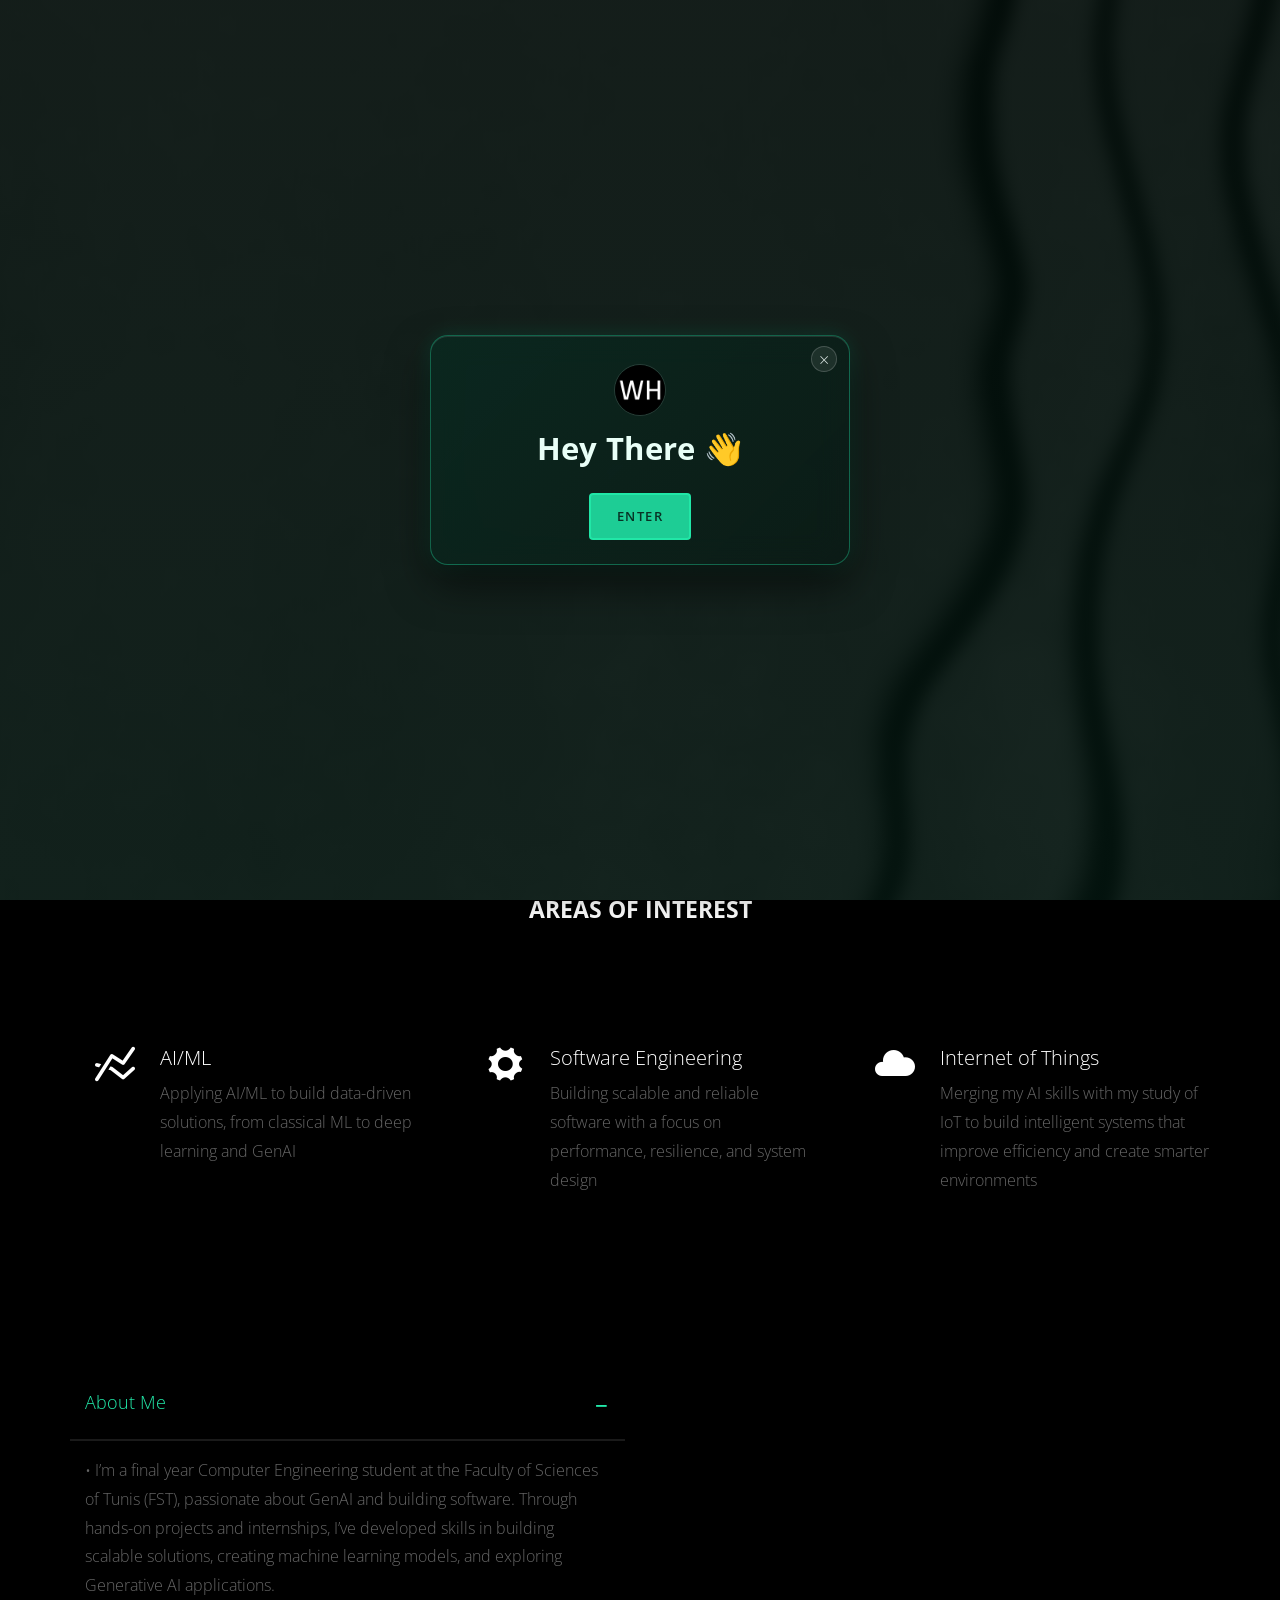
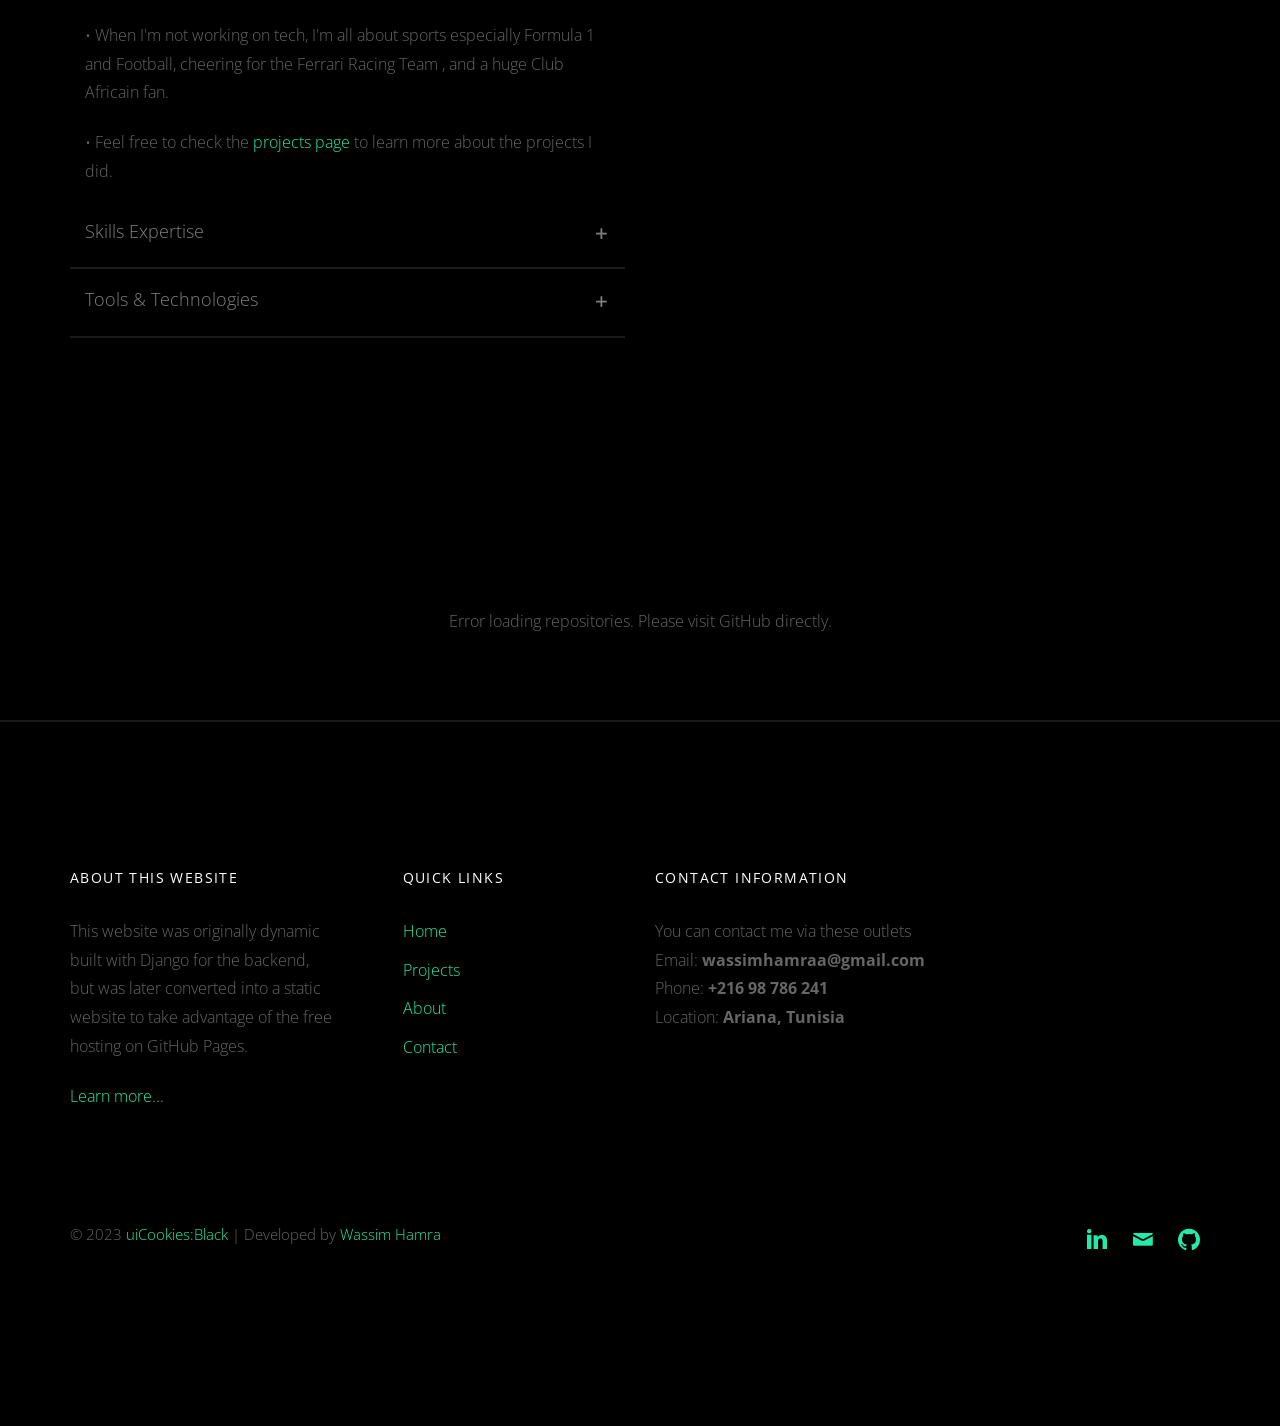
<file: index.html>
<!DOCTYPE html>
<html lang="en">
<head>
    <meta charset="utf-8">
    <meta name="viewport" content="width=device-width, initial-scale=1">
    <title>W.Hamra · Home</title>
    <meta name="description" content="Portfolio of Mohamed Wassim Hamra, AI & Software Engineer. Explore projects in Machine Learning, Deep Learning, PyTorch, Robotics, and full-stack software development.">
    <link rel="canonical" href="https://wassimhamra.tech/">
    <meta name="author" content="Mohamed Wassim Hamra">
    <meta name="keywords" content="Mohamed Wassim Hamra, Wassim Hamra, AI Engineer, Software Engineer, Machine Learning, Deep Learning, PyTorch, Robotics, Portfolio">
    <meta property="og:title" content="Mohamed Wassim Hamra | AI & Software Engineer Portfolio">
    <meta property="og:description" content="Portfolio of Mohamed Wassim Hamra, AI & Software Engineer. Explore projects in Machine Learning, Deep Learning, PyTorch, Robotics, and full-stack software development.">
    <meta property="og:image" content="https://wassimhamra.tech/static/img/og-preview.png">
    <meta property="og:image:width" content="1200">
    <meta property="og:image:height" content="630">
    <meta property="og:image:type" content="image/png">
    <meta property="og:url" content="https://wassimhamra.tech/">
    <meta property="og:type" content="website">
    <meta name="twitter:card" content="summary_large_image">
    <meta name="twitter:title" content="Mohamed Wassim Hamra | AI & Software Engineer Portfolio">
    <meta name="twitter:description" content="Portfolio of Mohamed Wassim Hamra, AI & Software Engineer. Explore projects in Machine Learning, Deep Learning, PyTorch, Robotics, and full-stack software development.">
    <meta name="twitter:image" content="https://wassimhamra.tech/static/img/og-preview.png">
    <link rel="preconnect" href="https://fonts.googleapis.com">
    <link rel="preconnect" href="https://fonts.gstatic.com" crossorigin>
    <link href="https://fonts.googleapis.com/css2?family=Open+Sans:wght@300;400&display=swap" rel="stylesheet">
    <link rel="stylesheet" href="static/css/styles-merged.css">
    <link rel="stylesheet" href="static/css/style.min.css">
    <link rel="stylesheet" href="static/css/custom.css">
    <!-- Preload LCP image (first visible slider) -->
    <link rel="preload" as="image" href="static/img/slider1.jpg">
    <!-- Prefetch likely next pages for near-instant navigation -->
    <link rel="prefetch" href="projects.html">
    <link rel="prefetch" href="about.html">

    <!--[if lt IE 9]>
    <script src="static/js/vendor/html5shiv.min.js"></script>
    <script src="static/js/vendor/respond.min.js"></script>
    <![endif]-->

    <!--favicon section-->

    <link rel="icon" href="static/img/favicon/favicon.ico" type="image/x-icon">
    <link rel="apple-touch-icon" sizes="180x180" href="static/img/favicon/apple-touch-icon.png">
    <link rel="icon" type="image/png" sizes="32x32" href="static/img/favicon/favicon-32x32.png">
    <link rel="icon" type="image/png" sizes="16x16" href="static/img/favicon/favicon-16x16.png">
    <link rel="manifest" href="static/img/favicon/site.webmanifest">


    <script type="application/ld+json">
    {
      "@context": "https://schema.org",
      "@type": "Person",
      "name": "Mohamed Wassim Hamra",
      "alternateName": ["Wassim Hamra", "W. Hamra"],
      "url": "https://wassimhamra.tech",
      "image": "https://wassimhamra.tech/static/img/og-preview.png",
      "jobTitle": "AI / Software Engineer",
      "knowsAbout": ["Artificial Intelligence", "Machine Learning", "Deep Learning", "PyTorch", "Robotics", "Computer Vision", "Web Development"],
      "sameAs": [
        "https://www.linkedin.com/in/medwassimhamra/",
        "https://github.com/Wassim-Hamra"
      ],
      "description": "Personal portfolio of Mohamed Wassim Hamra, showcasing machine learning, robotics, web development, and open-source software projects."
    }
    </script>
</head>
<body>
<!-- START: header -->
<div class="probootstrap-loader"></div>

<header role="banner" class="probootstrap-header">
    <div class="container">
        <a href="index.html" class="probootstrap-logo">W<span>.Hamra</span></a>

        <a href="#" class="probootstrap-burger-menu visible-xs"><i>Menu</i></a>
        <div class="mobile-menu-overlay"></div>

        <nav role="navigation" class="probootstrap-nav hidden-xs">
            <ul class="probootstrap-main-nav">
                <li class="active"><a href="index.html">Home</a></li>
                <li><a href="projects.html">Projects</a></li>
                <li><a href="about.html">About</a></li>
                <li><a href="contact.html">Contact</a></li>
            </ul>
            <ul class="probootstrap-right-nav hidden-xs">
                <li><a href="https://www.linkedin.com/in/medwassimhamra/"><i class="icon-linkedin"></i></a></li>
                <li>
                    <a href="https://mail.google.com/mail/u/1/#inbox?compose=CllgCJlLWMTNrnlgJRQcBgjLcHFkHPRxLwsnhRkrCNgtVXfsJZhPpWqTpMmjfNfXqNMrLRCbGSV"><i
                            class="icon-mail"></i></a></li>
                <li><a href="https://github.com/Wassim-Hamra?tab=repositories"><i class="icon-github2"></i></a>
                </li>
                <li><a href="#" class="btn-cmd-palette" id="cmd-palette-btn"><i class="icon-search"></i> <kbd>Ctrl K</kbd></a></li>
            </ul>
            <div class="extra-text visible-xs">
                <a href="#" class="probootstrap-burger-menu"><i>Menu</i></a>
                <h5>Address</h5>
                <p>Ariana, Tunisia</p>
                <h5>Connect</h5>
                <ul class="social-buttons">
                    <li><a href="https://www.linkedin.com/in/medwassimhamra/"><i class="icon-linkedin"></i></a></li>
                    <li>
                        <a href="https://mail.google.com/mail/u/1/#inbox?compose=CllgCJlLWMTNrnlgJRQcBgjLcHFkHPRxLwsnhRkrCNgtVXfsJZhPpWqTpMmjfNfXqNMrLRCbGSV"><i
                                class="icon-mail"></i></a></li>
                    <li><a href="https://github.com/Wassim-Hamra?tab=repositories"><i
                            class="icon-github2"></i></a></li>
                </ul>
            </div>
        </nav>
    </div>
</header>
<!-- END: header -->
<section class="probootstrap-slider flexslider">
    <ul class="slides">
        <li style="background-image: url('static/img/slider1.jpg') ">
            <div class="container">
                <div class="row">
                    <div class="col-md-12 text-center">
                        <div class="slides-text probootstrap-animate">
                            <h2>Welcome !<br> I'm <strong>Wassim Hamra</strong></h2>
                        </div>
                    </div>
                </div>
            </div>
        </li>
        <li style="background-image: url('static/img/slider2.jpg')">
            <div class="container">
                <div class="row">
                    <div class="col-md-12 text-center">
                        <div class="slides-text probootstrap-animate">
                            <h2>I am an<strong> AI / Software Engineer</strong></h2>
                        </div>
                    </div>
                </div>
            </div>
        </li>
        <li style="background-image: url('static/img/slider3.jpg')">
            <div class="container">
                <div class="row">
                    <div class="col-md-12 text-center">
                        <div class="slides-text probootstrap-animate">
                            <h2> Enjoy The music & don't hesitate to<strong><br>get in touch</strong></h2>
                        </div>
                    </div>
                </div>
            </div>
        </li>
    </ul>
</section>
<!-- END: slider  -->

<section class="probootstrap-section">
    <div class="container">
        <div class="row">
            <div class="col-md-12 section-heading probootstrap-animate">
                <h2 align="center"><strong>Areas of interest</strong></h2>
            </div>
        </div>
        <div class="row">
            <div class="col-md-4 interest">
                <div class="service left-icon probootstrap-animate">
                    <div class="icon">
                        <i class="icon-line-graph"></i>
                    </div>
                    <div class="text">
                        <h3 class="heading">AI/ML</h3>
                        <p>Applying AI/ML to build data-driven solutions, from classical ML to deep learning and GenAI</p>
                    </div>

                </div>
            </div>
            <div class="col-md-4 interest">
                <div class="service left-icon probootstrap-animate">
                    <div class="icon">
                        <i class="icon-cog"></i>
                    </div>
                    <div class="text">
                        <h3 class="heading">Software Engineering</h3>
                        <p>Building scalable and reliable software with a focus on performance, resilience, and system design</p>
                    </div>
                </div>
            </div>
            <div class="col-md-4 interest">
                <div class="service left-icon probootstrap-animate">
                    <div class="icon">
                        <i class="icon-cloud"></i>
                    </div>
                    <div class="text">
                        <h3 class="heading">Internet of Things</h3>
                        <p>Merging my AI skills with my study of IoT to build intelligent systems that improve efficiency and create smarter
                            environments</p>
                    </div>
                </div>
            </div>
        </div>
    </div>
</section>
<!-- END section -->

<div class="probootstrap-section">
    <div class="container">
        <div class="row">
            <div class="col-md-6 probootstrap-animate" data-animate-effect="fadeInLeft">

                <div class="panel-group probootstrap-panel" id="accordion" role="tablist" aria-multiselectable="true">
                    <div class="panel panel-default">
                        <div class="panel-heading" role="tab" id="headingOne">
                            <h3 class="panel-title">
                                <a role="button" data-toggle="collapse" data-parent="#accordion" href="#collapseOne"
                                   aria-expanded="true" aria-controls="collapseOne">

                                    About Me
                                </a>
                            </h3>
                        </div>
                        <div id="collapseOne" class="panel-collapse collapse in" role="tabpanel"
                             aria-labelledby="headingOne">
                            <div class="panel-body">
                                <p>• I’m a final year Computer Engineering student at the Faculty of Sciences of Tunis (FST),
                                    passionate about GenAI and building software. Through
                                    hands-on projects and internships, I’ve developed skills in building scalable
                                    solutions,
                                    creating machine learning models, and exploring Generative AI applications.
                                </p>
                                <p>
                                    • When I'm not working on tech, I'm all about sports especially Formula 1 and Football, cheering
                                    for the Ferrari
                                    Racing Team , and a huge Club Africain fan. </p>
                                <p>• Feel free to check the <a href="projects.html">projects page</a> to learn more
                                    about the projects I did.</p>
                            </div>
                        </div>
                    </div>
                    <div class="panel panel-default">
                        <div class="panel-heading" role="tab" id="headingTwo">
                            <h3 class="panel-title">
                                <a class="collapsed" role="button" data-toggle="collapse" data-parent="#accordion"
                                   href="#collapseTwo" aria-expanded="false" aria-controls="collapseTwo">
                                    Skills Expertise
                                </a>
                            </h3>
                        </div>
                         <div id="collapseTwo" class="panel-collapse collapse" role="tabpanel"
                              aria-labelledby="headingTwo">
                            <div class="panel-body">
                                <div class="row">
                                    <!-- Skill Bars Column (Sorted by percentage descending) -->
                                    <div class="col-md-12">
                                        <div class="skill-bar-container">
                                            <div class="skill-info">
                                                <span>AI Agents, RAG, GenAI</span>
                                            </div>
                                            <div class="skill-progress-bg">
                                                <div class="skill-progress-fill" data-percent="95%"></div>
                                            </div>
                                        </div>

                                        <div class="skill-bar-container">
                                            <div class="skill-info">
                                                <span>Machine Learning &amp; Deep Learning</span>
                                            </div>
                                            <div class="skill-progress-bg">
                                                <div class="skill-progress-fill" data-percent="85%"></div>
                                            </div>
                                        </div>

                                        <div class="skill-bar-container">
                                            <div class="skill-info">
                                                <span>Python Ecosystem</span>
                                            </div>
                                            <div class="skill-progress-bg">
                                                <div class="skill-progress-fill" data-percent="80%"></div>
                                            </div>
                                        </div>

                                        <div class="skill-bar-container">
                                            <div class="skill-info">
                                                <span>Web Dev and API</span>
                                            </div>
                                            <div class="skill-progress-bg">
                                                <div class="skill-progress-fill" data-percent="75%"></div>
                                            </div>
                                        </div>

                                        <div class="skill-bar-container">
                                            <div class="skill-info">
                                                <span>Project management</span>
                                            </div>
                                            <div class="skill-progress-bg">
                                                <div class="skill-progress-fill" data-percent="70%"></div>
                                            </div>
                                        </div>

                                        <div class="skill-bar-container">
                                            <div class="skill-info">
                                                <span>System programming</span>
                                            </div>
                                            <div class="skill-progress-bg">
                                                <div class="skill-progress-fill" data-percent="60%"></div>
                                            </div>
                                        </div>
                                    </div>
                                </div>
                            </div>
                        </div>
                    </div>
                    <div class="panel panel-default">
                        <div class="panel-heading" role="tab" id="headingThree">
                            <h3 class="panel-title">
                                <a class="collapsed" role="button" data-toggle="collapse" data-parent="#accordion"
                                   href="#collapseThree" aria-expanded="false" aria-controls="collapseThree">
                                    Tools & Technologies
                                </a>
                            </h3>
                        </div>
                        <div id="collapseThree" class="panel-collapse collapse" role="tabpanel"
                             aria-labelledby="headingThree">
                            <div class="panel-body">
                                <h4 style="margin-top: 0; margin-bottom: 8px; font-size: 13px; text-transform: uppercase; color: #8b949e; font-weight: 600;">Languages</h4>
                                <div class="tech-badge-grid" style="margin-bottom: 20px;">
                                    <span class="tech-tag"><i class="icon-code"></i> Python</span>
                                    <span class="tech-tag"><i class="icon-code"></i> JavaScript</span>
                                    <span class="tech-tag"><i class="icon-code"></i> TypeScript</span>
                                    <span class="tech-tag"><i class="icon-code"></i> SQL</span>
                                    <span class="tech-tag"><i class="icon-code"></i> C++</span>
                                </div>

                                <h4 style="margin-top: 0; margin-bottom: 8px; font-size: 13px; text-transform: uppercase; color: #8b949e; font-weight: 600;">Machine Learning &amp; Deep Learning</h4>
                                <div class="tech-badge-grid" style="margin-bottom: 20px;">
                                    <span class="tech-tag"><i class="icon-code"></i> PyTorch</span>
                                    <span class="tech-tag"><i class="icon-layers"></i> Transformers</span>
                                    <span class="tech-tag"><i class="icon-code"></i> Scikit-Learn</span>
                                    <span class="tech-tag"><i class="icon-code"></i> Pandas</span>
                                    <span class="tech-tag"><i class="icon-code"></i> Numpy</span>
                                    <span class="tech-tag"><i class="icon-code"></i> Matplotlib</span>
                                    <span class="tech-tag"><i class="icon-code"></i> Seaborn</span>
                                </div>

                                <h4 style="margin-top: 0; margin-bottom: 8px; font-size: 13px; text-transform: uppercase; color: #8b949e; font-weight: 600;">Generative AI</h4>
                                <div class="tech-badge-grid" style="margin-bottom: 20px;">
                                    <span class="tech-tag"><i class="icon-terminal"></i> LangChain</span>
                                    <span class="tech-tag"><i class="icon-terminal"></i> LangGraph</span>
                                    <span class="tech-tag"><i class="icon-layers"></i> OpenAI</span>
                                    <span class="tech-tag"><i class="icon-layers"></i> Hugging Face</span>
                                    <span class="tech-tag"><i class="icon-layers"></i> RAG / VectorDB</span>
                                    <span class="tech-tag"><i class="icon-terminal"></i> LSP Server</span>
                                </div>

                                <h4 style="margin-top: 0; margin-bottom: 8px; font-size: 13px; text-transform: uppercase; color: #8b949e; font-weight: 600;">Deployment &amp; Dev Tools</h4>
                                <div class="tech-badge-grid" style="margin-bottom: 20px;">
                                    <span class="tech-tag"><i class="icon-cog"></i> Docker</span>
                                    <span class="tech-tag"><i class="icon-cog"></i> Git &amp; CI/CD</span>
                                    <span class="tech-tag"><i class="icon-cog"></i> GitHub Actions</span>
                                    <span class="tech-tag"><i class="icon-globe"></i> AWS</span>
                                    <span class="tech-tag"><i class="icon-globe"></i> VPS</span>
                                    <span class="tech-tag"><i class="icon-globe"></i> FastAPI</span>
                                    <span class="tech-tag"><i class="icon-globe"></i> Streamlit</span>
                                </div>

                                <h4 style="margin-top: 0; margin-bottom: 8px; font-size: 13px; text-transform: uppercase; color: #8b949e; font-weight: 600;">Databases</h4>
                                <div class="tech-badge-grid" style="margin-bottom: 20px;">
                                    <span class="tech-tag"><i class="icon-database"></i> Pinecone</span>
                                    <span class="tech-tag"><i class="icon-database"></i> FAISS</span>
                                    <span class="tech-tag"><i class="icon-database"></i> Oracle</span>
                                    <span class="tech-tag"><i class="icon-database"></i> MySQL</span>
                                    <span class="tech-tag"><i class="icon-database"></i> PL-SQL</span>
                                </div>

                                <h4 style="margin-top: 0; margin-bottom: 8px; font-size: 13px; text-transform: uppercase; color: #8b949e; font-weight: 600;">Web Development</h4>
                                <div class="tech-badge-grid">
                                    <span class="tech-tag"><i class="icon-globe"></i> Next.js</span>
                                    <span class="tech-tag"><i class="icon-globe"></i> Django</span>
                                    <span class="tech-tag"><i class="icon-globe"></i> React</span>
                                    <span class="tech-tag"><i class="icon-globe"></i> Node.js</span>
                                    <span class="tech-tag"><i class="icon-globe"></i> WordPress</span>
                                </div>
                            </div>
                        </div>
                    </div>
                </div>
                <!-- END panel-group -->
            </div>
            <div class="col-md-6 probootstrap-animate" data-animate-effect="fadeInRight">

                <figure>
                    <img src="static/img/hackathon.png" alt="Mohamed Wassim Hamra"
                         class="img-responsive img-border">
                    <figcaption>Me and my friends at a hackathon</figcaption>
                </figure>

            </div>
        </div>
    </div>
</div>
<!-- END section -->


<!-- END section cta -->

<section class="probootstrap-section">
    <div class="container">
        <div class="row">
            <div class="col-md-12 section-heading probootstrap-animate">
                <h2>Selected Projects</h2>
            </div>
        </div>
        <div class="row" id="home-projects-container" style="display: flex; flex-wrap: wrap;">
            <!-- Dynamically populated via JS -->
            <div class="col-md-12 text-center">
                <p>Loading projects...</p>
            </div>
        </div>
    </div>
</section>
<!-- END section -->


<footer class="probootstrap-footer probootstrap-bg">
    <div class="container">
        <div class="row mb60">
            <div class="col-md-3">
                <div class="probootstrap-footer-widget">
                    <h4 class="heading">About This Website</h4>
                    <p>This website was originally dynamic built with Django for the backend, but was later
                        converted into a static website to take advantage of the free hosting on GitHub Pages.</p>
                    <p><a href="project_website.html">Learn more...</a></p>
                </div>
            </div>
            <div class="col-md-3">
                <div class="probootstrap-footer-widget probootstrap-link-wrap">
                    <h4 class="heading">Quick Links</h4>
                    <ul class="stack-link">
                        <li><a href="index.html">Home</a></li>
                        <li><a href="projects.html">Projects</a></li>
                        <li><a href="about.html">About</a></li>
                        <li><a href="contact.html">Contact</a></li>
                    </ul>
                </div>
            </div>

            <div class="col-md-4">
                <div class="probootstrap-footer-widget">
                    <h4 class="heading">Contact Information</h4>
                    <p>You can contact me via these outlets<br>Email:<strong> wassimhamraa@gmail.com</strong><br>
                        Phone:<strong> +216 98 786 241</strong>
                        <br> Location: <strong>Ariana, Tunisia</strong></p>

                </div>
            </div>


        </div>
        <div class="row copyright">
            <div class="col-md-6">
                <div class="probootstrap-footer-widget">
                    <p>&copy; 2023 <a href="https://uicookies.com/" target="_blank" rel="noopener noreferrer">uiCookies:Black</a>
                        | Developed by <a
                                href="about.html">
                            Wassim
                            Hamra</a></p>
                </div>
            </div>
            <div class="col-md-6">
                <div class="probootstrap-footer-widget right">
                    <ul class="probootstrap-social">
                        <li><a href="https://www.linkedin.com/in/medwassimhamra/" target="_blank"
                               rel="noopener noreferrer"><i class="icon-linkedin"></i></a></li>
                        <li>
                            <a href="https://mail.google.com/mail/u/1/#inbox?compose=CllgCJlLWMTNrnlgJRQcBgjLcHFkHPRxLwsnhRkrCNgtVXfsJZhPpWqTpMmjfNfXqNMrLRCbGSV"
                               target="_blank" rel="noopener noreferrer"><i
                                    class="icon-mail"></i></a></li>
                        <li><a href="https://github.com/Wassim-Hamra?tab=repositories" target="_blank"
                               rel="noopener noreferrer"><i
                                class="icon-github2"></i></a></li>
                    </ul>
                </div>
            </div>
        </div>
    </div>
</footer>

<div class="gototop js-top">
    <a href="#" class="js-gotop"><i class="icon-chevron-thin-up"></i></a>
</div>
<script src="static/js/scripts.min.js"></script>
<script src="static/js/main.min.js"></script>
<script src="static/js/chatbot-data.js"></script>
<script src="static/js/custom.js?v=2.2"></script>


</body>
</html>
</file>
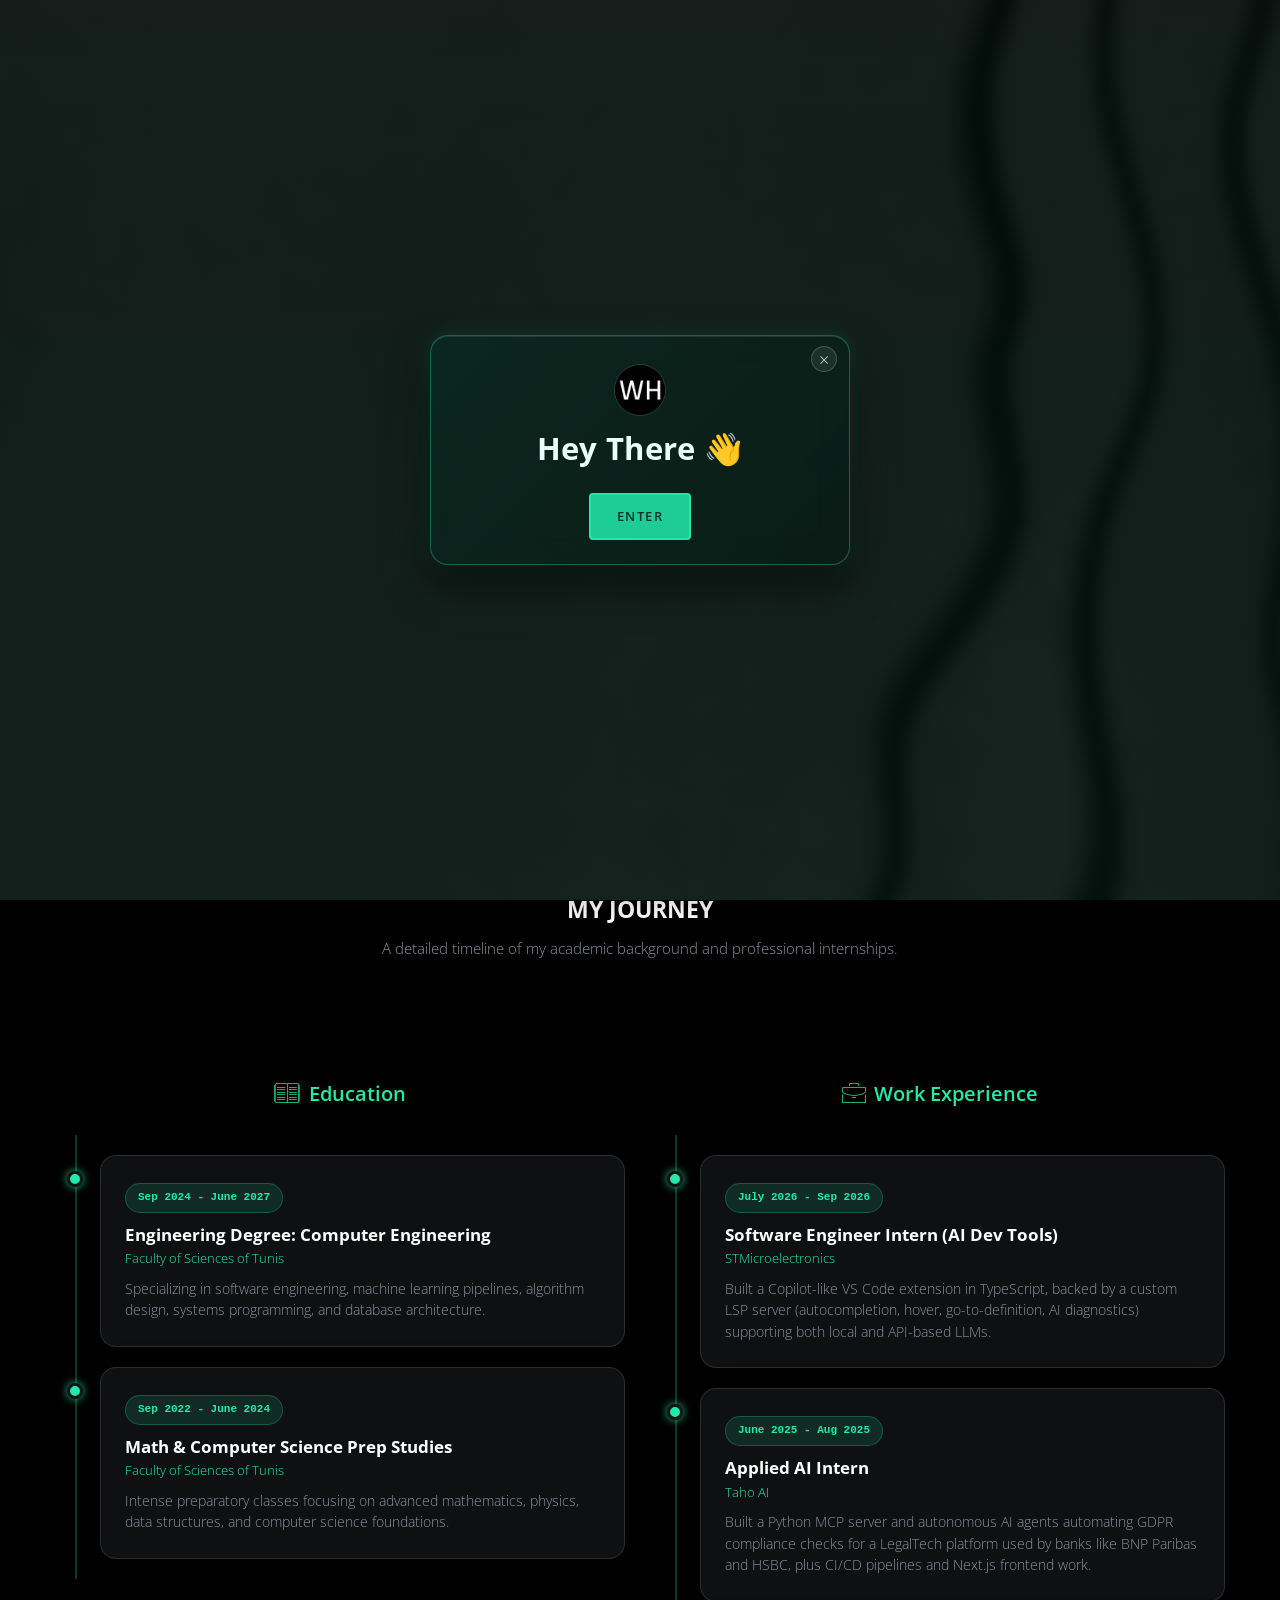
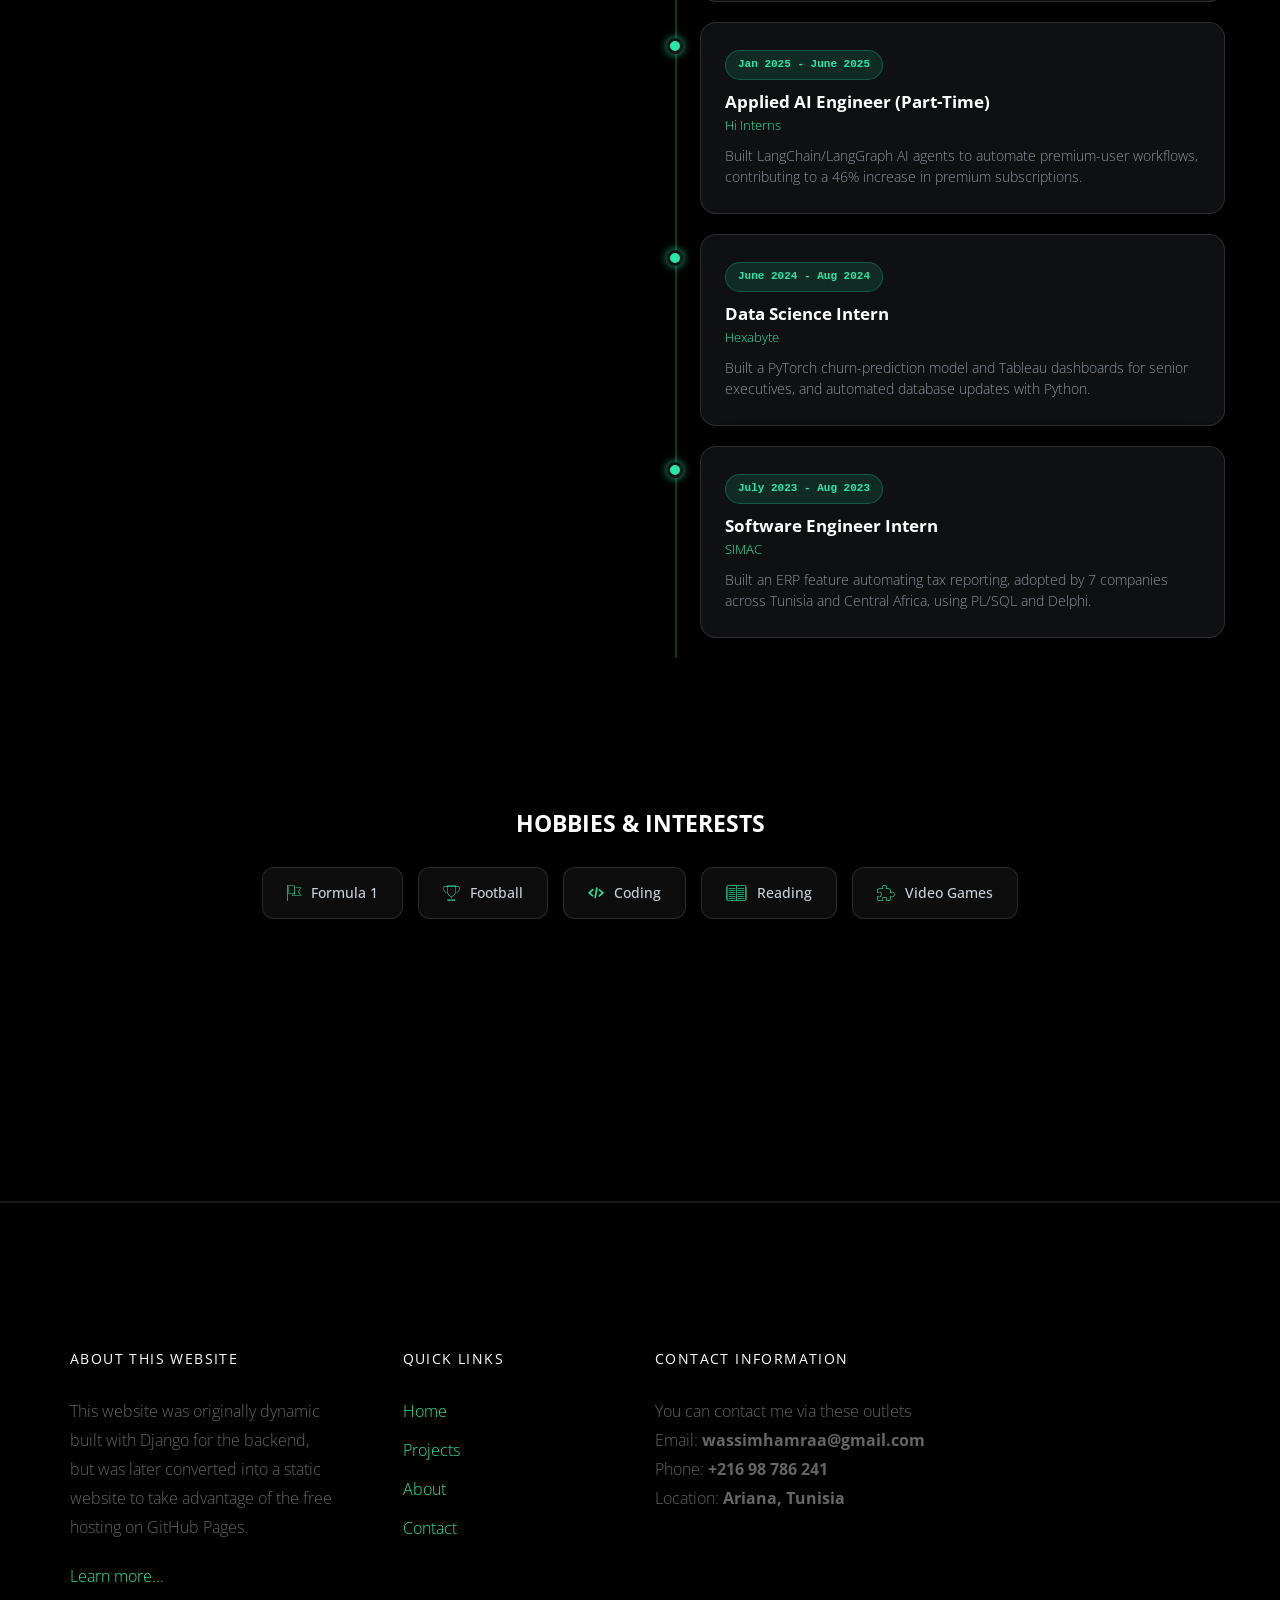
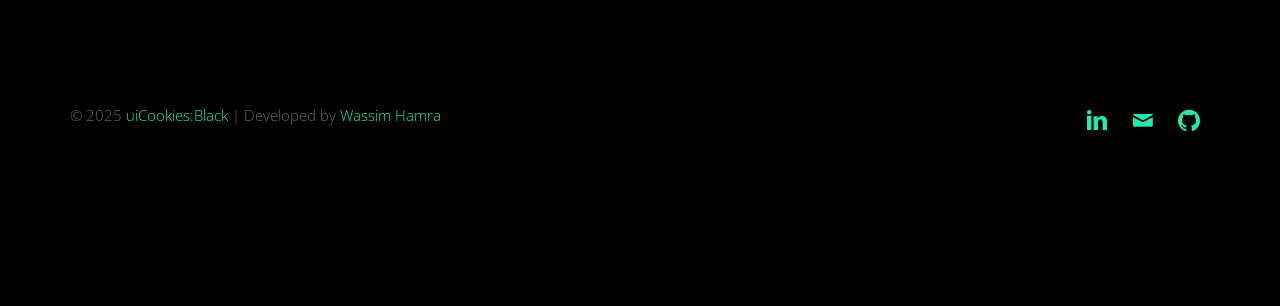
<file: about.html>
<!DOCTYPE html>
<html lang="en">
<head>
    <meta charset="utf-8">
    <meta name="viewport" content="width=device-width, initial-scale=1">
    <title>W.Hamra · About</title>
    <meta name="description" content="Learn about Mohamed Wassim Hamra's background, education, technical skills, certifications, and experience in AI and Software Engineering.">
    <link rel="canonical" href="https://wassimhamra.tech/about.html">
    <meta name="author" content="Mohamed Wassim Hamra">
    <meta name="keywords" content="Mohamed Wassim Hamra, Wassim Hamra, AI Engineer, Software Engineer, Machine Learning, Deep Learning, PyTorch, Robotics, Portfolio">
    <meta property="og:title" content="About Mohamed Wassim Hamra | AI & Software Engineer">
    <meta property="og:description" content="Learn about Mohamed Wassim Hamra's background, education, technical skills, certifications, and experience in AI and Software Engineering.">
    <meta property="og:image" content="https://wassimhamra.tech/static/img/og-preview.png">
    <meta property="og:image:width" content="1200">
    <meta property="og:image:height" content="630">
    <meta property="og:image:type" content="image/png">
    <meta property="og:url" content="https://wassimhamra.tech/about.html">
    <meta property="og:type" content="website">
    <meta name="twitter:card" content="summary_large_image">
    <meta name="twitter:title" content="About Mohamed Wassim Hamra | AI & Software Engineer">
    <meta name="twitter:description" content="Learn about Mohamed Wassim Hamra's background, education, technical skills, certifications, and experience in AI and Software Engineering.">
    <meta name="twitter:image" content="https://wassimhamra.tech/static/img/og-preview.png">
    <link rel="preconnect" href="https://fonts.googleapis.com">
    <link rel="preconnect" href="https://fonts.gstatic.com" crossorigin>
    <link href="https://fonts.googleapis.com/css2?family=Open+Sans:wght@300;400&display=swap" rel="stylesheet">
    <link rel="stylesheet" href="static/css/styles-merged.css">
    <link rel="stylesheet" href="static/css/style.min.css">
    <link rel="stylesheet" href="static/css/custom.css">
    <!-- Prefetch likely next pages -->
    <link rel="prefetch" href="projects.html">
    <link rel="prefetch" href="contact.html">

    <!--[if lt IE 9]>
    <script src="static/js/vendor/html5shiv.min.js"></script>
    <script src="static/js/vendor/respond.min.js"></script>
    <![endif]-->

    <!--favicon section-->

    <link rel="icon" href="static/img/favicon/favicon.ico" type="image/x-icon">
    <link rel="apple-touch-icon" sizes="180x180" href="static/img/favicon/apple-touch-icon.png">
    <link rel="icon" type="image/png" sizes="32x32" href="static/img/favicon/favicon-32x32.png">
    <link rel="icon" type="image/png" sizes="16x16" href="static/img/favicon/favicon-16x16.png">
    <link rel="manifest" href="static/img/favicon/site.webmanifest">


    <script type="application/ld+json">
    {
      "@context": "https://schema.org",
      "@type": "AboutPage",
      "name": "About Mohamed Wassim Hamra",
      "url": "https://wassimhamra.tech/about.html",
      "mainEntity": {
        "@type": "Person",
        "name": "Mohamed Wassim Hamra",
        "jobTitle": "AI / Software Engineer",
        "url": "https://wassimhamra.tech",
        "sameAs": [
          "https://www.linkedin.com/in/medwassimhamra/",
          "https://github.com/Wassim-Hamra"
        ]
      }
    }
    </script>
</head>
<body>

<!-- START: header -->
<div class="probootstrap-loader"></div>

<header role="banner" class="probootstrap-header">
    <div class="container">
        <a href="index.html" class="probootstrap-logo">W<span>.Hamra</span></a>

        <a href="#" class="probootstrap-burger-menu visible-xs"><i>Menu</i></a>
        <div class="mobile-menu-overlay"></div>

        <nav role="navigation" class="probootstrap-nav hidden-xs">
            <ul class="probootstrap-main-nav">
                <li><a href="index.html">Home</a></li>
                <li><a href="projects.html">Projects</a></li>
                <li class="active"><a href="about.html">About</a></li>
                <li><a href="contact.html">Contact</a></li>
            </ul>
            <ul class="probootstrap-right-nav hidden-xs">
                <li><a href="https://www.linkedin.com/in/medwassimhamra/"><i class="icon-linkedin"></i></a></li>
                <li>
                    <a href="https://mail.google.com/mail/u/1/#inbox?compose=CllgCJlLWMTNrnlgJRQcBgjLcHFkHPRxLwsnhRkrCNgtVXfsJZhPpWqTpMmjfNfXqNMrLRCbGSV"><i
                            class="icon-mail"></i></a></li>
                <li><a href="https://github.com/Wassim-Hamra?tab=repositories"><i class="icon-github2"></i></a>
                </li>
                <li><a href="#" class="btn-cmd-palette" id="cmd-palette-btn"><i class="icon-search"></i> <kbd>Ctrl K</kbd></a></li>
            </ul>
            <div class="extra-text visible-xs">
                <a href="#" class="probootstrap-burger-menu"><i>Menu</i></a>
                <h5>Address</h5>
                <p>Ariana, Tunisia</p>
                <h5>Connect</h5>
                <ul class="social-buttons">
                    <li><a href="https://www.linkedin.com/in/medwassimhamra/"><i class="icon-linkedin"></i></a></li>
                    <li>
                        <a href="https://mail.google.com/mail/u/1/#inbox?compose=CllgCJlLWMTNrnlgJRQcBgjLcHFkHPRxLwsnhRkrCNgtVXfsJZhPpWqTpMmjfNfXqNMrLRCbGSV"><i
                                class="icon-mail"></i></a></li>
                    <li><a href="https://github.com/Wassim-Hamra?tab=repositories"><i
                            class="icon-github2"></i></a></li>
                </ul>
            </div>
        </nav>
    </div>
</header>
<!-- END: header -->
<section class="probootstrap-slider flexslider">
    <ul class="slides">
        <li style="background-image: url('static/img/slider1.jpg');">
            <div class="container">
                <div class="row">
                    <div class="col-md-12 text-center">
                        <div class="slides-text probootstrap-animate">
                            <h2>About</h2>
                            <p></p>
                        </div>
                    </div>
                </div>
            </div>
        </li>
    </ul>
</section>
<!-- END: slider  -->

<section class="probootstrap-section">
    <div class="container">
        <div class="row">
            <div class="col-md-12 section-heading text-center probootstrap-animate">
                <h2><strong>My Journey</strong></h2>
                <p style="color: #8b949e; margin-bottom: 40px; font-size: 15px;">A detailed timeline of my academic background and professional internships.</p>
            </div>
            
            <div class="row" style="margin-bottom: 50px;">
                <!-- Education Track -->
                <div class="col-md-6 probootstrap-animate">
                    <h3 class="text-center" style="color: #22eaaa; font-weight: 600; margin-bottom: 30px; display: flex; align-items: center; justify-content: center; gap: 8px;"><i class="icon-book-open"></i> Education</h3>
                    <div class="timeline-container single-track">
                        <div class="timeline-line track-left"></div>

                        <!-- FST Engineering -->
                        <div class="timeline-item timeline-single">
                            <div class="timeline-dot dot-left"></div>
                            <div class="timeline-content">
                                <span class="timeline-date">Sep 2024 - June 2027</span>
                                <h3 class="timeline-title">Engineering Degree: Computer Engineering</h3>
                                <h4 class="timeline-location"><a href="https://fst.rnu.tn/en" target="_blank" rel="noopener noreferrer">Faculty of Sciences of Tunis</a></h4>
                                <p class="timeline-desc">Specializing in software engineering, machine learning pipelines, algorithm design, systems programming, and database architecture.</p>
                            </div>
                        </div>

                        <!-- FST Prep -->
                        <div class="timeline-item timeline-single">
                            <div class="timeline-dot dot-left"></div>
                            <div class="timeline-content">
                                <span class="timeline-date">Sep 2022 - June 2024</span>
                                <h3 class="timeline-title">Math &amp; Computer Science Prep Studies</h3>
                                <h4 class="timeline-location"><a href="https://fst.rnu.tn/en" target="_blank" rel="noopener noreferrer">Faculty of Sciences of Tunis</a></h4>
                                <p class="timeline-desc">Intense preparatory classes focusing on advanced mathematics, physics, data structures, and computer science foundations.</p>
                            </div>
                        </div>
                    </div>
                </div>

                <!-- Internships Track -->
                <div class="col-md-6 probootstrap-animate">
                    <h3 class="text-center" style="color: #22eaaa; font-weight: 600; margin-bottom: 30px; display: flex; align-items: center; justify-content: center; gap: 8px;"><i class="icon-briefcase3"></i> Work Experience</h3>
                    <div class="timeline-container single-track">
                        <div class="timeline-line track-left"></div>

                        <!-- ST -->
                        <div class="timeline-item timeline-single">
                            <div class="timeline-dot dot-left"></div>
                            <div class="timeline-content">
                                <span class="timeline-date">July 2026 - Sep 2026</span>
                                <h3 class="timeline-title">Software Engineer Intern (AI Dev Tools)</h3>
                                <h4 class="timeline-location"><a href="https://www.st.com/" target="_blank" rel="noopener noreferrer">STMicroelectronics</a></h4>
                                <p class="timeline-desc">Built a Copilot-like VS Code extension in TypeScript, backed by a custom LSP server (autocompletion, hover, go-to-definition, AI diagnostics) supporting both local and API-based LLMs.</p>
                            </div>
                        </div>

                        <!-- Taho -->
                        <div class="timeline-item timeline-single">
                            <div class="timeline-dot dot-left"></div>
                            <div class="timeline-content">
                                <span class="timeline-date">June 2025 - Aug 2025</span>
                                <h3 class="timeline-title">Applied AI Intern</h3>
                                <h4 class="timeline-location"><a href="https://tahoai.com/" target="_blank" rel="noopener noreferrer">Taho AI</a></h4>
                                <p class="timeline-desc">Built a Python MCP server and autonomous AI agents automating GDPR compliance checks for a LegalTech platform used by banks like BNP Paribas and HSBC, plus CI/CD pipelines and Next.js frontend work.</p>
                            </div>
                        </div>

                        <!-- Hi Interns -->
                        <div class="timeline-item timeline-single">
                            <div class="timeline-dot dot-left"></div>
                            <div class="timeline-content">
                                <span class="timeline-date">Jan 2025 - June 2025</span>
                                <h3 class="timeline-title">Applied AI Engineer (Part-Time)</h3>
                                <h4 class="timeline-location"><a href="https://hi-interns.com" target="_blank" rel="noopener noreferrer">Hi Interns</a></h4>
                                <p class="timeline-desc">Built LangChain/LangGraph AI agents to automate premium-user workflows, contributing to a 46% increase in premium subscriptions.</p>
                            </div>
                        </div>

                        <!-- Hexabyte -->
                        <div class="timeline-item timeline-single">
                            <div class="timeline-dot dot-left"></div>
                            <div class="timeline-content">
                                <span class="timeline-date">June 2024 - Aug 2024</span>
                                <h3 class="timeline-title">Data Science Intern</h3>
                                <h4 class="timeline-location"><a href="https://www.hexabyte.tn/" target="_blank" rel="noopener noreferrer">Hexabyte</a></h4>
                                <p class="timeline-desc">Built a PyTorch churn-prediction model and Tableau dashboards for senior executives, and automated database updates with Python.</p>
                            </div>
                        </div>

                        <!-- SIMAC -->
                        <div class="timeline-item timeline-single">
                            <div class="timeline-dot dot-left"></div>
                            <div class="timeline-content">
                                <span class="timeline-date">July 2023 - Aug 2023</span>
                                <h3 class="timeline-title">Software Engineer Intern</h3>
                                <h4 class="timeline-location"><a href="http://www.simac.tn/" target="_blank" rel="noopener noreferrer">SIMAC</a></h4>
                                <p class="timeline-desc">Built an ERP feature automating tax reporting, adopted by 7 companies across Tunisia and Central Africa, using PL/SQL and Delphi.</p>
                            </div>
                        </div>
                    </div>
                </div>
            </div>

            <!-- Hobbies & Interests Section -->
            <div class="col-md-12 section-heading probootstrap-animate text-center" style="margin-top: 50px;">
                <h2><strong>Hobbies &amp; Interests</strong></h2>
                <div class="hobbies-grid" style="display: flex; flex-wrap: wrap; justify-content: center; gap: 15px; margin-top: 30px; margin-bottom: 40px;">
                    <div class="hobby-card">
                        <i class="icon-flag3"></i>
                        <span>Formula 1</span>
                    </div>
                    <div class="hobby-card">
                        <i class="icon-trophy3"></i>
                        <span>Football</span>
                    </div>
                    <div class="hobby-card">
                        <i class="icon-code"></i>
                        <span>Coding</span>
                    </div>
                    <div class="hobby-card">
                        <i class="icon-book-open"></i>
                        <span>Reading</span>
                    </div>
                    <div class="hobby-card">
                        <i class="icon-puzzle"></i>
                        <span>Video Games</span>
                    </div>
                </div>
            </div>

            <!-- Cool CV Download Button -->
            <div class="col-md-12 section-heading probootstrap-animate text-center" style="margin-top: 20px; margin-bottom: 40px;">
                <p class="text-center">
                    <a href="https://drive.google.com/file/d/1e0lka_gm1ceTEtnZUaYaJGYqBprR7BHV/view?usp=sharing"
                       class="btn-cool-cv" target="_blank" rel="noopener noreferrer">
                        <i class="icon-document2"></i> Download CV
                    </a>
                </p>
            </div>
        </div>
    </div>
</section>
<!-- END section -->
<!--<div class="row">-->
<!--    <div class="col-md-12 section-heading probootstrap-animate">-->
<!--        <h2 align="center">Any Questions ?</h2>-->
<!--    </div>-->
<!--</div>-->
<!--<div class="probootstrap-section">-->
<!--    <div class="container">-->
<!--        <div class="row">-->
<!--            <div class="col-md-6 probootstrap-animate" data-animate-effect="fadeInLeft">-->

<!--                <div class="panel-group probootstrap-panel" id="accordion" role="tablist" aria-multiselectable="true">-->
<!--                    <div class="panel panel-default">-->
<!--                        <div class="panel-heading" role="tab" id="headingOne">-->
<!--                            <h3 class="panel-title">-->
<!--                                <a role="button" data-toggle="collapse" data-parent="#accordion" href="#collapseOne"-->
<!--                                   aria-expanded="true" aria-controls="collapseOne">-->

<!--                                    Why did you make this website ?-->
<!--                                </a>-->
<!--                            </h3>-->
<!--                        </div>-->
<!--                        <div id="collapseOne" class="panel-collapse collapse in" role="tabpanel"-->
<!--                             aria-labelledby="headingOne">-->
<!--                            <div class="panel-body">-->
<!--                                <p>-->
<!--                                    I crafted my personal website with a clear purpose in mind: to provide a-->
<!--                                    dynamic platform where I could elegantly display my projects, highlight my evolving-->
<!--                                    skill set, and narrate my professional journey.-->
<!--                                    In a field as competitive as data science, I aimed to set myself apart by infusing-->
<!--                                    my unique style and perspective into every pixel.-->
<!--                                    This venture also fueled my curiosity to delve into the realm of web development,-->
<!--                                    enabling me to embrace new learning avenues and broaden my horizons beyond the-->
<!--                                    confines of data analysis.</p>-->


<!--                            </div>-->
<!--                        </div>-->
<!--                    </div>-->
<!--                    <div class="panel panel-default">-->
<!--                        <div class="panel-heading" role="tab" id="headingTwo">-->
<!--                            <h3 class="panel-title">-->
<!--                                <a class="collapsed" role="button" data-toggle="collapse" data-parent="#accordion"-->
<!--                                   href="#collapseTwo" aria-expanded="false" aria-controls="collapseTwo">-->
<!--                                    How long have you been practicing Machine Learning ?-->
<!--                                </a>-->
<!--                            </h3>-->
<!--                        </div>-->
<!--                        <div id="collapseTwo" class="panel-collapse collapse" role="tabpanel"-->
<!--                             aria-labelledby="headingTwo">-->
<!--                            <div class="panel-body">-->
<!--                                <p>I discovered machine learning at the beginning of 2022 after graduating from Menzah 6-->
<!--                                    High School. Since then, I have immersed myself in the data science field by-->
<!--                                    studying Data Science at my university, taking online courses to sharpen my skills-->
<!--                                    and-->
<!--                                    increase my added value and actively participating in data related events and-->
<!--                                    hackathons.-->

<!--                                    I have rich experience in building machine learning solutions for various tasks. I-->
<!--                                    have-->
<!--                                    built models to assist in sentiment analysis, demographic clustering, and topic-->
<!--                                    modelling.-->
<!--                                </p>-->

<!--                            </div>-->
<!--                        </div>-->
<!--                    </div>-->
<!--                    <div class="panel panel-default">-->
<!--                        <div class="panel-heading" role="tab" id="headingThree">-->
<!--                            <h3 class="panel-title">-->
<!--                                <a class="collapsed" role="button" data-toggle="collapse" data-parent="#accordion"-->
<!--                                   href="#collapseThree" aria-expanded="false" aria-controls="collapseThree">-->
<!--                                    Why are you interested in this domain ?-->
<!--                                </a>-->
<!--                            </h3>-->
<!--                        </div>-->
<!--                        <div id="collapseThree" class="panel-collapse collapse" role="tabpanel"-->
<!--                             aria-labelledby="headingThree">-->
<!--                            <div class="panel-body">-->
<!--                                <p>I am curious by nature. Machine learning and natural language processing are both-->
<!--                                    excellent tools to understand the world better.-->

<!--                                    Despite the hype over integrating AI into existing technologies, the implementation-->
<!--                                    of machine learning is still in its infancy. This field is the-->
<!--                                    wildwest, and I want to work with the pioneers and innovators that create new and-->
<!--                                    amazing things.</p>-->
<!--                            </div>-->
<!--                        </div>-->
<!--                    </div>-->
<!--                </div>-->
<!--                &lt;!&ndash; END panel-group &ndash;&gt;-->
<!--            </div>-->
<!--            <div class="col-md-6 probootstrap-animate" data-animate-effect="fadeInRight">-->

<!--                 <figure>-->
<!--                    <img src= static/img/Numbers.png alt="Mohamed Wassim Hamra"-->
<!--                         class="img-responsive img-border">-->
<!--                </figure>-->

<!--            </div>-->
<!--        </div>-->
<!--    </div>-->
<!--</div>-->


<!-- END section -->

<footer class="probootstrap-footer probootstrap-bg">
    <div class="container">
        <div class="row mb60">
            <div class="col-md-3">
                <div class="probootstrap-footer-widget">
                    <h4 class="heading">About This Website</h4>
                    <p>This website was originally dynamic built with Django for the backend, but was later
                        converted into a static website to take advantage of the free hosting on GitHub Pages.</p>
                    <p><a href="project_website.html">Learn more...</a></p>
                </div>
            </div>
            <div class="col-md-3">
                <div class="probootstrap-footer-widget probootstrap-link-wrap">
                    <h4 class="heading">Quick Links</h4>
                    <ul class="stack-link">
                        <li><a href="index.html">Home</a></li>
                        <li><a href="projects.html">Projects</a></li>
                        <li><a href="about.html">About</a></li>
                        <li><a href="contact.html">Contact</a></li>
                    </ul>
                </div>
            </div>

            <div class="col-md-4">
                <div class="probootstrap-footer-widget">
                    <h4 class="heading">Contact Information</h4>
                    <p>You can contact me via these outlets<br>Email:<strong> wassimhamraa@gmail.com</strong><br>
                        Phone:<strong> +216 98 786 241</strong>
                        <br> Location: <strong>Ariana, Tunisia</strong></p>

                </div>
            </div>


        </div>
        <div class="row copyright">
            <div class="col-md-6">
                <div class="probootstrap-footer-widget">
                    <p>&copy; 2025 <a href="https://uicookies.com/" target="_blank" rel="noopener noreferrer">uiCookies:Black</a>
                        | Developed by <a
                                href="about.html">
                            Wassim
                            Hamra</a></p>
                </div>
            </div>
            <div class="col-md-6">
                <div class="probootstrap-footer-widget right">
                    <ul class="probootstrap-social">
                        <li><a href="https://www.linkedin.com/in/medwassimhamra/" target="_blank"
                               rel="noopener noreferrer"><i class="icon-linkedin"></i></a></li>
                        <li>
                            <a href="https://mail.google.com/mail/u/1/#inbox?compose=CllgCJlLWMTNrnlgJRQcBgjLcHFkHPRxLwsnhRkrCNgtVXfsJZhPpWqTpMmjfNfXqNMrLRCbGSV"
                               target="_blank" rel="noopener noreferrer"><i
                                    class="icon-mail"></i></a></li>
                        <li><a href="https://github.com/Wassim-Hamra?tab=repositories" target="_blank"
                               rel="noopener noreferrer"><i
                                class="icon-github2"></i></a></li>
                    </ul>
                </div>
            </div>
        </div>
    </div>
</footer>

<div class="gototop js-top">
    <a href="#" class="js-gotop"><i class="icon-chevron-thin-up"></i></a>
</div>
<script src="static/js/scripts.min.js"></script>
<script src="static/js/main.min.js"></script>
<script src="static/js/chatbot-data.js"></script>
<script src="static/js/custom.js?v=2.2"></script>


</body>
</html>
</file>
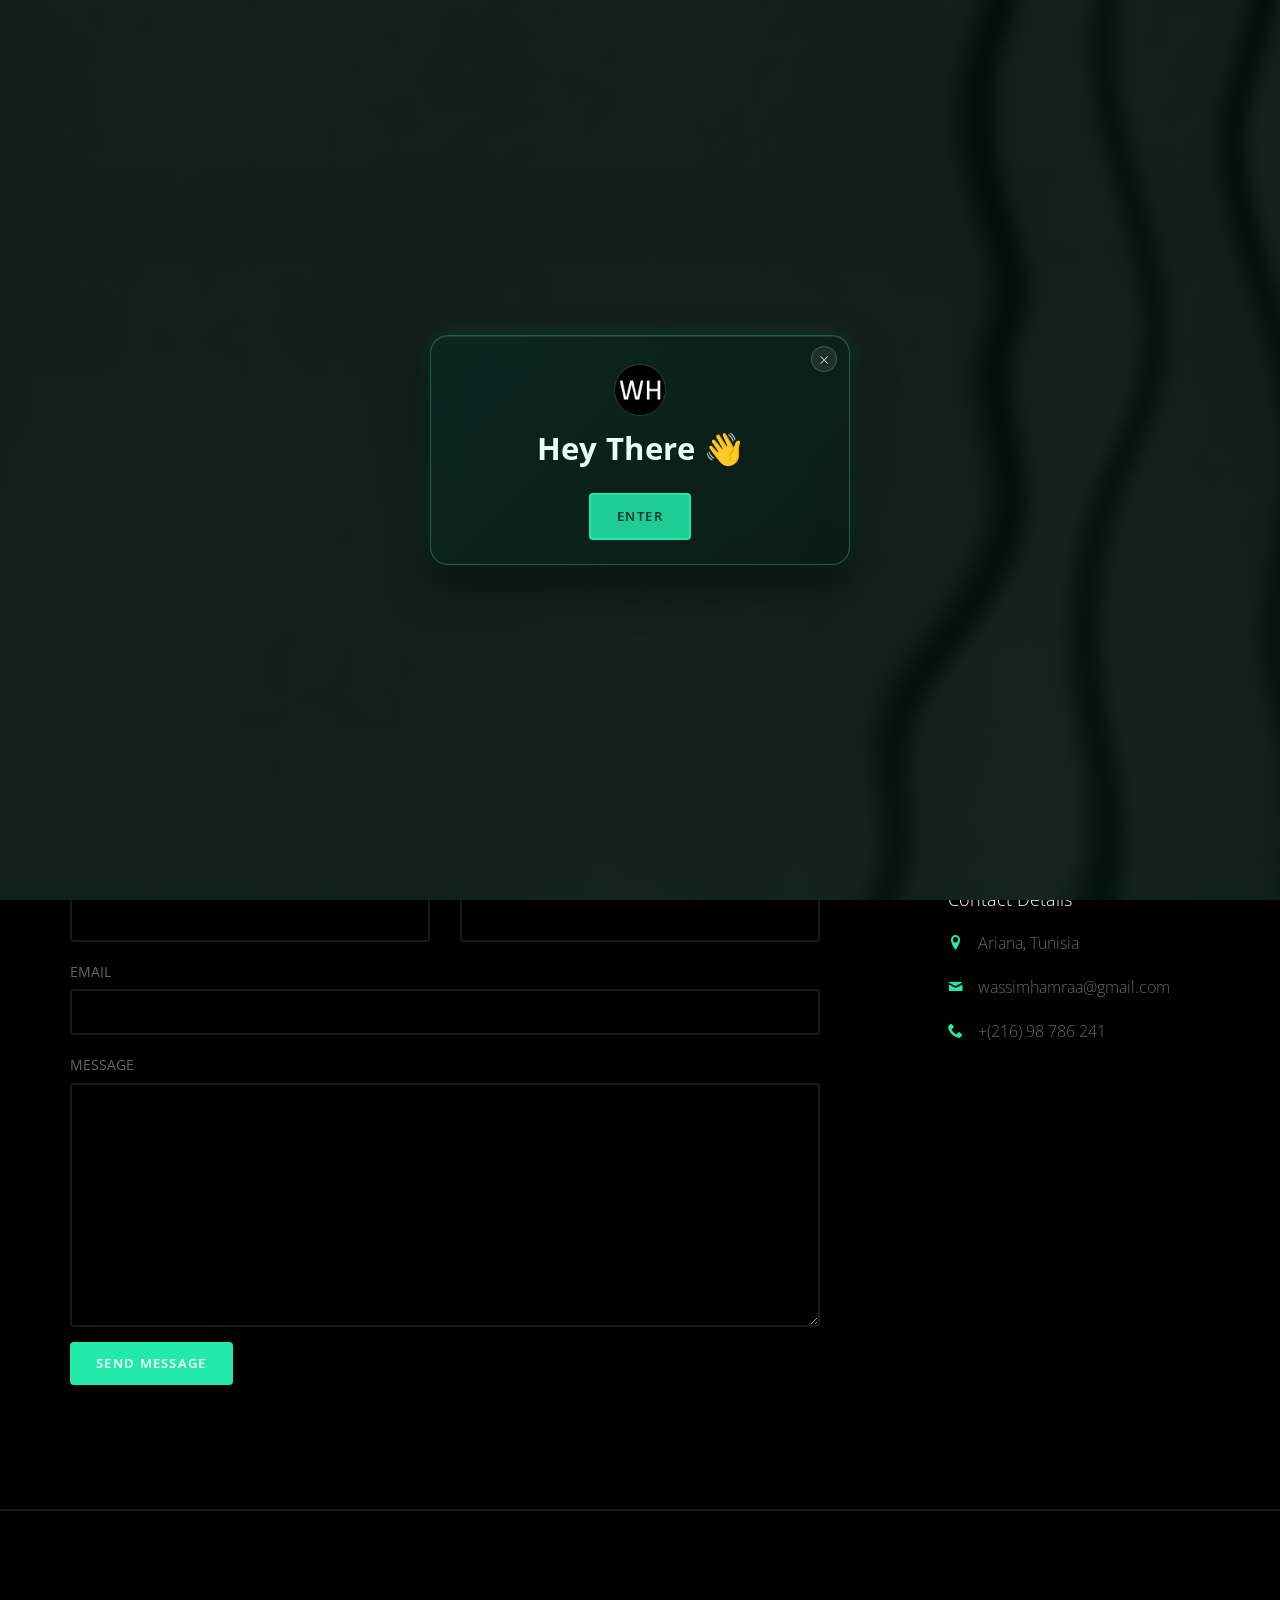
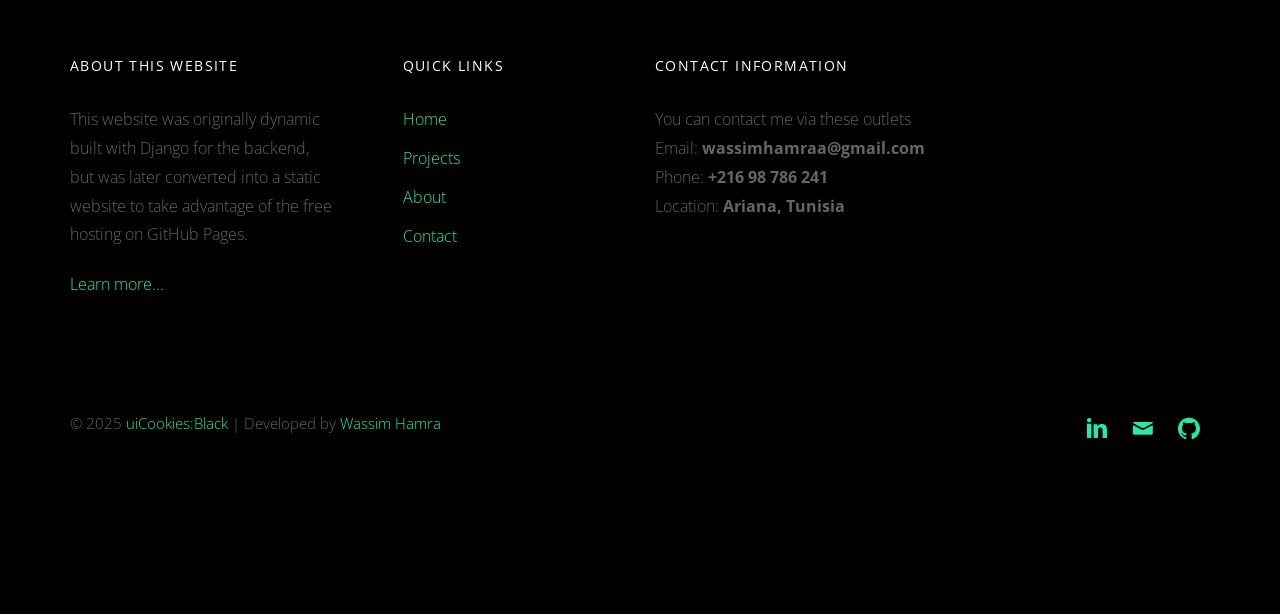
<file: contact.html>
<!DOCTYPE html>
<html lang="en">
<head>
    <meta charset="utf-8">
    <meta name="viewport" content="width=device-width, initial-scale=1">
    <title>W.Hamra · Contact</title>
    <meta name="description" content="Get in touch with Mohamed Wassim Hamra for AI and software engineering opportunities, collaborations, or freelance projects.">
    <link rel="canonical" href="https://wassimhamra.tech/contact.html">
    <meta name="author" content="Mohamed Wassim Hamra">
    <meta name="keywords" content="Mohamed Wassim Hamra, Wassim Hamra, AI Engineer, Software Engineer, Machine Learning, Deep Learning, PyTorch, Robotics, Portfolio">
    <meta property="og:title" content="Contact Mohamed Wassim Hamra | Get In Touch">
    <meta property="og:description" content="Get in touch with Mohamed Wassim Hamra for AI and software engineering opportunities, collaborations, or freelance projects.">
    <meta property="og:image" content="https://wassimhamra.tech/static/img/og-preview.png">
    <meta property="og:image:width" content="1200">
    <meta property="og:image:height" content="630">
    <meta property="og:image:type" content="image/png">
    <meta property="og:url" content="https://wassimhamra.tech/contact.html">
    <meta property="og:type" content="website">
    <meta name="twitter:card" content="summary_large_image">
    <meta name="twitter:title" content="Contact Mohamed Wassim Hamra | Get In Touch">
    <meta name="twitter:description" content="Get in touch with Mohamed Wassim Hamra for AI and software engineering opportunities, collaborations, or freelance projects.">
    <meta name="twitter:image" content="https://wassimhamra.tech/static/img/og-preview.png">
    <link rel="preconnect" href="https://fonts.googleapis.com">
    <link rel="preconnect" href="https://fonts.gstatic.com" crossorigin>
    <link href="https://fonts.googleapis.com/css2?family=Open+Sans:wght@300;400&display=swap" rel="stylesheet">
    <link rel="stylesheet" href="static/css/styles-merged.css">
    <link rel="stylesheet" href="static/css/style.min.css">
    <link rel="stylesheet" href="static/css/custom.css">
    <!-- Prefetch likely next pages -->
    <link rel="prefetch" href="index.html">
    <link rel="prefetch" href="about.html">

    <!--[if lt IE 9]>
    <script src="static/js/vendor/html5shiv.min.js"></script>
    <script src="static/js/vendor/respond.min.js"></script>
    <![endif]-->

    <!--favicon section-->

    <link rel="icon" href="static/img/favicon/favicon.ico" type="image/x-icon">
    <link rel="apple-touch-icon" sizes="180x180" href="static/img/favicon/apple-touch-icon.png">
    <link rel="icon" type="image/png" sizes="32x32" href="static/img/favicon/favicon-32x32.png">
    <link rel="icon" type="image/png" sizes="16x16" href="static/img/favicon/favicon-16x16.png">
    <link rel="manifest" href="static/img/favicon/site.webmanifest">


    <script type="application/ld+json">
    {
      "@context": "https://schema.org",
      "@type": "ContactPage",
      "name": "Contact Mohamed Wassim Hamra",
      "url": "https://wassimhamra.tech/contact.html"
    }
    </script>
</head>
<body>
<!-- START: header -->
<div class="probootstrap-loader"></div>

<header role="banner" class="probootstrap-header">
    <div class="container">
        <a href="index.html" class="probootstrap-logo">W<span>.Hamra</span></a>

        <a href="#" class="probootstrap-burger-menu visible-xs"><i>Menu</i></a>
        <div class="mobile-menu-overlay"></div>

        <nav role="navigation" class="probootstrap-nav hidden-xs">
            <ul class="probootstrap-main-nav">
                <li><a href="index.html">Home</a></li>
                <li><a href="projects.html">Projects</a></li>
                <li><a href="about.html">About</a></li>
                <li class="active"><a href="contact.html">Contact</a></li>
            </ul>
            <ul class="probootstrap-right-nav hidden-xs">
                <li><a href="https://www.linkedin.com/in/medwassimhamra/"><i class="icon-linkedin"></i></a></li>
                <li>
                    <a href="https://mail.google.com/mail/u/1/#inbox?compose=CllgCJlLWMTNrnlgJRQcBgjLcHFkHPRxLwsnhRkrCNgtVXfsJZhPpWqTpMmjfNfXqNMrLRCbGSV"><i
                            class="icon-mail"></i></a></li>
                <li><a href="https://github.com/Wassim-Hamra?tab=repositories"><i class="icon-github2"></i></a>
                </li>
                <li><a href="#" class="btn-cmd-palette" id="cmd-palette-btn"><i class="icon-search"></i> <kbd>Ctrl K</kbd></a></li>
            </ul>
            <div class="extra-text visible-xs">
                <a href="#" class="probootstrap-burger-menu"><i>Menu</i></a>
                <h5>Address</h5>
                <p>Ariana, Tunisia</p>
                <h5>Connect</h5>
                <ul class="social-buttons">
                    <li><a href="https://www.linkedin.com/in/medwassimhamra/"><i class="icon-linkedin"></i></a></li>
                    <li>
                        <a href="https://mail.google.com/mail/u/1/#inbox?compose=CllgCJlLWMTNrnlgJRQcBgjLcHFkHPRxLwsnhRkrCNgtVXfsJZhPpWqTpMmjfNfXqNMrLRCbGSV"><i
                                class="icon-mail"></i></a></li>
                    <li><a href="https://github.com/Wassim-Hamra?tab=repositories"><i
                            class="icon-github2"></i></a></li>
                </ul>
            </div>
        </nav>
    </div>
</header>
<!-- END: header -->
<section class="probootstrap-slider flexslider">
    <ul class="slides">
        <li style="background-image: url('static/img/slider3.jpg');">
            <div class="container">
                <div class="row">
                    <div class="col-md-12 text-center">
                        <div class="slides-text probootstrap-animate">
                            <h2>Contact</h2>
                            <p></p>
                        </div>
                    </div>
                </div>
            </div>
        </li>
    </ul>
</section>
<!-- END: slider  -->

<section class="probootstrap-section">
    <div class="container">
        <div class="row">
            <div class="col-md-8">
                <form action="https://api.web3forms.com/submit" method="POST" id="contact-form" class="probootstrap-form mb60">
                    <input type="hidden" name="access_key" value="7d50b277-b05f-4d36-a340-db1f5dcac793">
                    <input type="hidden" name="redirect" value="https://Wassim-Hamra.github.io/message_sent.html">
                    <div class="row">
                        <div class="col-md-6">
                            <div class="form-group">
                                <label for="fname">First Name</label>
                                <input type="text" class="form-control" id="fname" name="fname" required>
                            </div>
                        </div>
                        <div class="col-md-6">
                            <div class="form-group">
                                <label for="lname">Last Name</label>
                                <input type="text" class="form-control" id="lname" name="lname" required>
                            </div>
                        </div>
                    </div>
                    <div class="form-group">
                        <label for="email">Email</label>
                        <input type="email" class="form-control" id="email" name="email" required>
                    </div>
                    <div class="form-group">
                        <label for="message">Message</label>
                        <textarea cols="30" rows="10" class="form-control" id="message" name="message" required></textarea>
                    </div>
                    <div class="form-group">
                        <input type="submit" class="btn btn-primary" id="submit" name="submit" value="Send Message">
                        <div id="contact-alert" class="alert" style="display:none; margin-top: 15px;"></div>
                    </div>
                </form>
            </div>
            <div class="col-md-3 col-md-push-1">
                <h4>Contact Details</h4>
                <ul class="with-icon colored">
                    <li><i class="icon-location2"></i> <span>Ariana, Tunisia</span>
                    </li>
                    <li><i class="icon-mail"></i><span>wassimhamraa@gmail.com</span></li>
                    <li><i class="icon-phone2"></i><span>+(216) 98 786 241</span></li>
                </ul>

            </div>
        </div>
    </div>
</section>


<footer class="probootstrap-footer probootstrap-bg">
    <div class="container">
        <div class="row mb60">
            <div class="col-md-3">
                <div class="probootstrap-footer-widget">
                    <h4 class="heading">About This Website</h4>
                    <p>This website was originally dynamic built with Django for the backend, but was later
                        converted into a static website to take advantage of the free hosting on GitHub Pages.</p>
                    <p><a href="project_website.html">Learn more...</a></p>
                </div>
            </div>
            <div class="col-md-3">
                <div class="probootstrap-footer-widget probootstrap-link-wrap">
                    <h4 class="heading">Quick Links</h4>
                    <ul class="stack-link">
                        <li><a href="index.html">Home</a></li>
                        <li><a href="projects.html">Projects</a></li>
                        <li><a href="about.html">About</a></li>
                        <li><a href="contact.html">Contact</a></li>
                    </ul>
                </div>
            </div>

            <div class="col-md-4">
                <div class="probootstrap-footer-widget">
                    <h4 class="heading">Contact Information</h4>
                    <p>You can contact me via these outlets<br>Email:<strong> wassimhamraa@gmail.com</strong><br>
                        Phone:<strong> +216 98 786 241</strong>
                        <br> Location: <strong>Ariana, Tunisia</strong></p>

                </div>
            </div>


        </div>
        <div class="row copyright">
            <div class="col-md-6">
                <div class="probootstrap-footer-widget">
                    <p>&copy; 2025 <a href="https://uicookies.com/" target="_blank" rel="noopener noreferrer">uiCookies:Black</a>
                        | Developed by <a
                                href="about.html">
                            Wassim
                            Hamra</a></p>
                </div>
            </div>
            <div class="col-md-6">
                <div class="probootstrap-footer-widget right">
                    <ul class="probootstrap-social">
                        <li><a href="https://www.linkedin.com/in/medwassimhamra/" target="_blank"
                               rel="noopener noreferrer"><i class="icon-linkedin"></i></a></li>
                        <li>
                            <a href="https://mail.google.com/mail/u/1/#inbox?compose=CllgCJlLWMTNrnlgJRQcBgjLcHFkHPRxLwsnhRkrCNgtVXfsJZhPpWqTpMmjfNfXqNMrLRCbGSV"
                               target="_blank" rel="noopener noreferrer"><i
                                    class="icon-mail"></i></a></li>
                        <li><a href="https://github.com/Wassim-Hamra?tab=repositories" target="_blank"
                               rel="noopener noreferrer"><i
                                class="icon-github2"></i></a></li>
                    </ul>
                </div>
            </div>
        </div>
    </div>
</footer>

<div class="gototop js-top">
    <a href="#" class="js-gotop"><i class="icon-chevron-thin-up"></i></a>
</div>
<script src="static/js/scripts.min.js"></script>
<script src="static/js/main.min.js"></script>
<script src="static/js/chatbot-data.js"></script>
<script src="static/js/custom.js?v=2.2"></script>


</body>
</html>
</file>
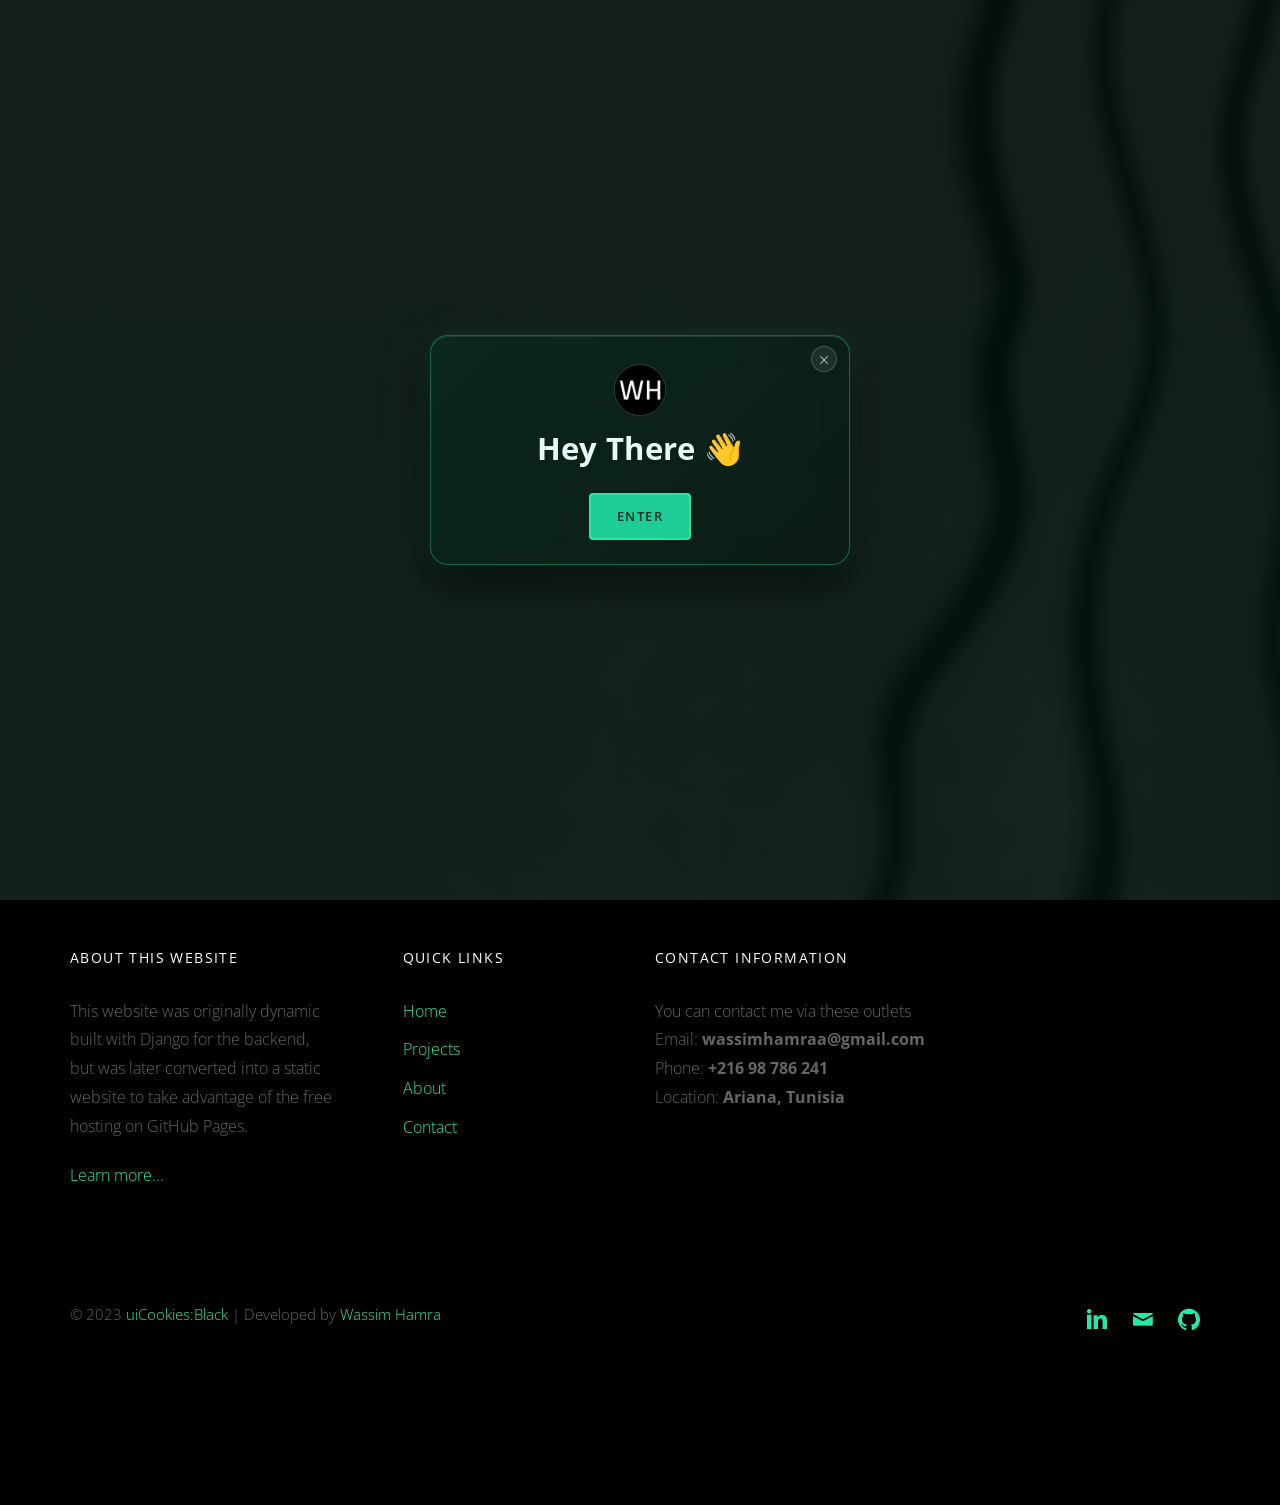
<file: message_sent.html>
<!DOCTYPE html>
<html lang="en">
<head>
    <meta charset="utf-8">
    <meta name="viewport" content="width=device-width, initial-scale=1">
    <title>W.Hamra · Message Sent</title>
    <meta name="robots" content="noindex, follow">
    <link rel="preconnect" href="https://fonts.googleapis.com">
    <link rel="preconnect" href="https://fonts.gstatic.com" crossorigin>
    <link href="https://fonts.googleapis.com/css2?family=Open+Sans:wght@300;400&display=swap" rel="stylesheet">
    <link rel="stylesheet" href="static/css/styles-merged.css">
    <link rel="stylesheet" href="static/css/style.min.css">
    <link rel="stylesheet" href="static/css/custom.css">

    <!--[if lt IE 9]>
    <script src="static/js/vendor/html5shiv.min.js"></script>
    <script src="static/js/vendor/respond.min.js"></script>
    <![endif]-->

    <!--favicon section-->
    <link rel="icon" href="static/img/favicon/favicon.ico" type="image/x-icon">
    <link rel="apple-touch-icon" sizes="180x180" href="static/img/favicon/apple-touch-icon.png">
    <link rel="icon" type="image/png" sizes="32x32" href="static/img/favicon/favicon-32x32.png">
    <link rel="icon" type="image/png" sizes="16x16" href="static/img/favicon/favicon-16x16.png">
    <link rel="manifest" href="static/img/favicon/site.webmanifest">
</head>
<body>
<!-- START: header -->
<div class="probootstrap-loader"></div>

<header role="banner" class="probootstrap-header">
    <div class="container">
        <a href="index.html" class="probootstrap-logo">W<span>.Hamra</span></a>

        <a href="#" class="probootstrap-burger-menu visible-xs"><i>Menu</i></a>
        <div class="mobile-menu-overlay"></div>

        <nav role="navigation" class="probootstrap-nav hidden-xs">
            <ul class="probootstrap-main-nav">
                <li><a href="index.html">Home</a></li>
                <li><a href="projects.html">Projects</a></li>
                <li><a href="about.html">About</a></li>
                <li><a href="contact.html">Contact</a></li>
            </ul>
            <ul class="probootstrap-right-nav hidden-xs">
                <li><a href="https://www.linkedin.com/in/medwassimhamra/"><i class="icon-linkedin"></i></a></li>
                <li>
                    <a href="https://mail.google.com/mail/u/1/#inbox?compose=CllgCJlLWMTNrnlgJRQcBgjLcHFkHPRxLwsnhRkrCNgtVXfsJZhPpWqTpMmjfNfXqNMrLRCbGSV"><i
                            class="icon-mail"></i></a></li>
                <li><a href="https://github.com/Wassim-Hamra?tab=repositories"><i class="icon-github2"></i></a>
                </li>
            </ul>
            <div class="extra-text visible-xs">
                <a href="#" class="probootstrap-burger-menu"><i>Menu</i></a>
                <h5>Address</h5>
                <p>Ariana, Tunisia</p>
                <h5>Connect</h5>
                <ul class="social-buttons">
                    <li><a href="https://www.linkedin.com/in/medwassimhamra/"><i class="icon-linkedin"></i></a></li>
                    <li>
                        <a href="https://mail.google.com/mail/u/1/#inbox?compose=CllgCJlLWMTNrnlgJRQcBgjLcHFkHPRxLwsnhRkrCNgtVXfsJZhPpWqTpMmjfNfXqNMrLRCbGSV"><i
                                class="icon-mail"></i></a></li>
                    <li><a href="https://github.com/Wassim-Hamra?tab=repositories"><i
                            class="icon-github2"></i></a></li>
                </ul>
            </div>
        </nav>
    </div>
</header>
<section class="probootstrap-slider flexslider">
    <ul class="slides">
        <li style="background-image: url('static/img/slider1.jpg');">
            <div class="container">
                <div class="row">
                    <div class="col-md-12 text-center">
                        <div class="slides-text probootstrap-animate">
                            <h2><strong>Your message has been sent!</strong></h2>
                            <p style="font-size: 18px; margin-bottom: 30px;">Thank you for reaching out. I will get back to you shortly.</p>
                            <p><a href="index.html" class="btn btn-primary">Back to Home</a></p>
                        </div>
                    </div>
                </div>
            </div>
        </li>
    </ul>
</section>

<footer class="probootstrap-footer probootstrap-bg">
    <div class="container">
        <div class="row mb60">
            <div class="col-md-3">
                <div class="probootstrap-footer-widget">
                    <h4 class="heading">About This Website</h4>
                    <p>This website was originally dynamic built with Django for the backend, but was later
                        converted into a static website to take advantage of the free hosting on GitHub Pages.</p>
                    <p><a href="project_website.html">Learn more...</a></p>
                </div>
            </div>
            <div class="col-md-3">
                <div class="probootstrap-footer-widget probootstrap-link-wrap">
                    <h4 class="heading">Quick Links</h4>
                    <ul class="stack-link">
                        <li><a href="index.html">Home</a></li>
                        <li><a href="projects.html">Projects</a></li>
                        <li><a href="about.html">About</a></li>
                        <li><a href="contact.html">Contact</a></li>
                    </ul>
                </div>
            </div>

            <div class="col-md-4">
                <div class="probootstrap-footer-widget">
                    <h4 class="heading">Contact Information</h4>
                    <p>You can contact me via these outlets<br>Email:<strong> wassimhamraa@gmail.com</strong><br>
                        Phone:<strong> +216 98 786 241</strong>
                        <br> Location: <strong>Ariana, Tunisia</strong></p>
                </div>
            </div>
        </div>
        <div class="row copyright">
            <div class="col-md-6">
                <div class="probootstrap-footer-widget">
                    <p>&copy; 2023 <a href="https://uicookies.com/" target="_blank" rel="noopener noreferrer">uiCookies:Black</a>
                        | Developed by <a href="about.html">Wassim Hamra</a></p>
                </div>
            </div>
            <div class="col-md-6">
                <div class="probootstrap-footer-widget right">
                    <ul class="probootstrap-social">
                        <li><a href="https://www.linkedin.com/in/medwassimhamra/" target="_blank"
                               rel="noopener noreferrer"><i class="icon-linkedin"></i></a></li>
                        <li>
                            <a href="https://mail.google.com/mail/u/1/#inbox?compose=CllgCJlLWMTNrnlgJRQcBgjLcHFkHPRxLwsnhRkrCNgtVXfsJZhPpWqTpMmjfNfXqNMrLRCbGSV"
                               target="_blank" rel="noopener noreferrer"><i
                                    class="icon-mail"></i></a></li>
                        <li><a href="https://github.com/Wassim-Hamra?tab=repositories" target="_blank"
                               rel="noopener noreferrer"><i
                                class="icon-github2"></i></a></li>
                    </ul>
                </div>
            </div>
        </div>
    </div>
</footer>

<div class="gototop js-top">
    <a href="#" class="js-gotop"><i class="icon-chevron-thin-up"></i></a>
</div>
<script src="static/js/scripts.min.js"></script>
<script src="static/js/main.min.js"></script>
<script src="static/js/chatbot-data.js"></script>
<script src="static/js/custom.js"></script>

</body>
</html>
</file>
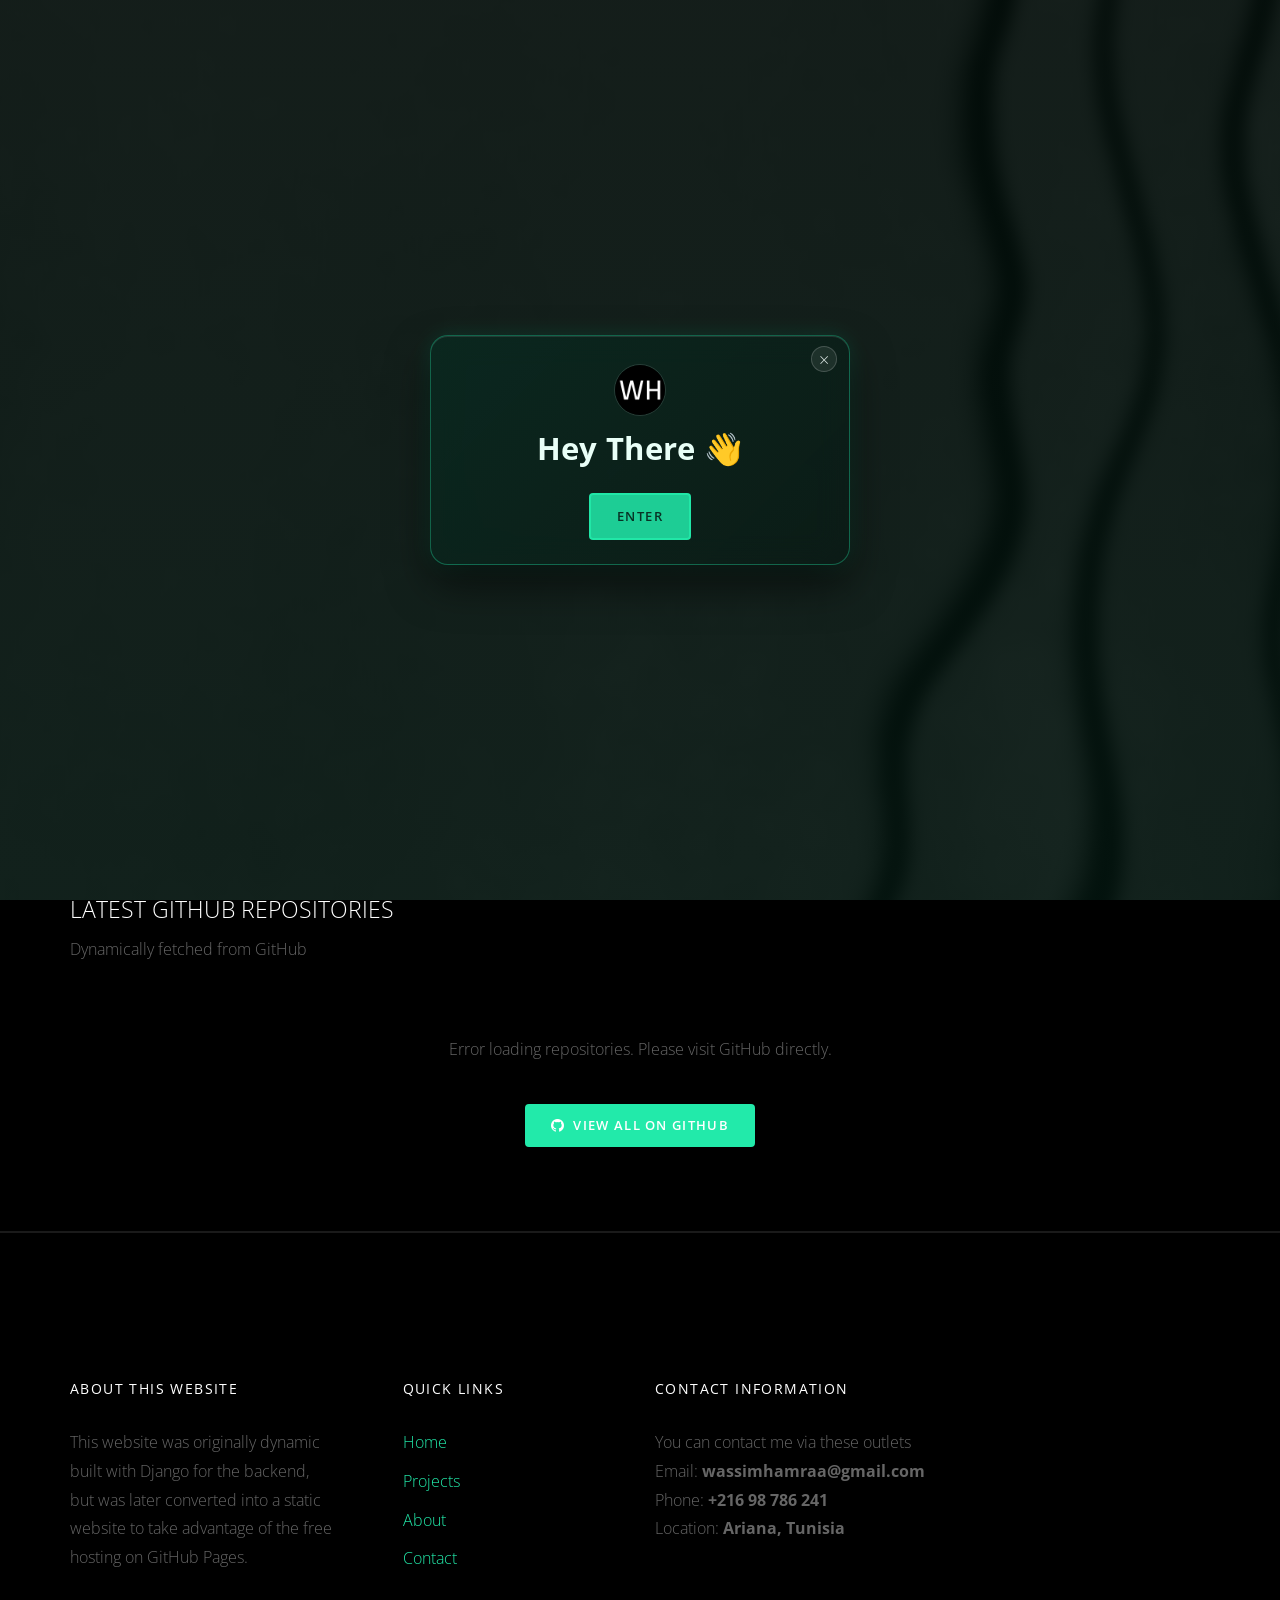
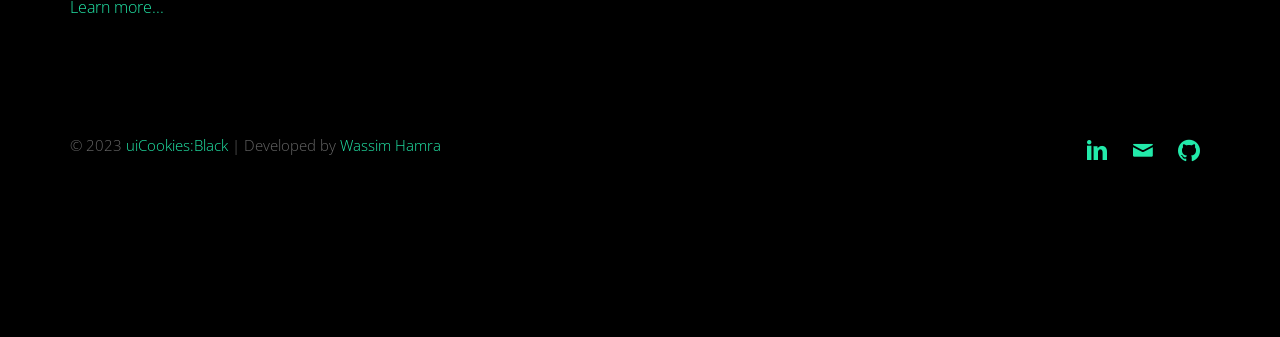
<file: projects.html>
<!DOCTYPE html>
<html lang="en">
<head>
    <meta charset="utf-8">
    <meta name="viewport" content="width=device-width, initial-scale=1">
    <title>W.Hamra · Projects</title>
    <meta name="description" content="Browse featured machine learning, AI, deep learning (PyTorch, LSTM, Transformers), robotics, and software engineering projects by Mohamed Wassim Hamra.">
    <link rel="canonical" href="https://wassimhamra.tech/projects.html">
    <meta name="author" content="Mohamed Wassim Hamra">
    <meta name="keywords" content="Mohamed Wassim Hamra, Wassim Hamra, AI Engineer, Software Engineer, Machine Learning, Deep Learning, PyTorch, Robotics, Portfolio">
    <meta property="og:title" content="Projects & Open Source AI Repositories | Wassim Hamra">
    <meta property="og:description" content="Browse featured machine learning, AI, deep learning (PyTorch, LSTM, Transformers), robotics, and software engineering projects by Mohamed Wassim Hamra.">
    <meta property="og:image" content="https://wassimhamra.tech/static/img/og-preview.png">
    <meta property="og:image:width" content="1200">
    <meta property="og:image:height" content="630">
    <meta property="og:image:type" content="image/png">
    <meta property="og:url" content="https://wassimhamra.tech/projects.html">
    <meta property="og:type" content="website">
    <meta name="twitter:card" content="summary_large_image">
    <meta name="twitter:title" content="Projects & Open Source AI Repositories | Wassim Hamra">
    <meta name="twitter:description" content="Browse featured machine learning, AI, deep learning (PyTorch, LSTM, Transformers), robotics, and software engineering projects by Mohamed Wassim Hamra.">
    <meta name="twitter:image" content="https://wassimhamra.tech/static/img/og-preview.png">
    <link rel="preconnect" href="https://fonts.googleapis.com">
    <link rel="preconnect" href="https://fonts.gstatic.com" crossorigin>
    <link href="https://fonts.googleapis.com/css2?family=Open+Sans:wght@300;400&display=swap" rel="stylesheet">
    <link rel="stylesheet" href="static/css/styles-merged.css">
    <link rel="stylesheet" href="static/css/style.min.css">
    <link rel="stylesheet" href="static/css/custom.css">
    <!-- Prefetch likely next pages -->
    <link rel="prefetch" href="index.html">
    <link rel="prefetch" href="about.html">

    <!--[if lt IE 9]>
    <script src="static/js/vendor/html5shiv.min.js"></script>
    <script src="static/js/vendor/respond.min.js"></script>
    <![endif]-->

    <!--favicon section-->

    <link rel="icon" href="static/img/favicon/favicon.ico" type="image/x-icon">
    <link rel="apple-touch-icon" sizes="180x180" href="static/img/favicon/apple-touch-icon.png">
    <link rel="icon" type="image/png" sizes="32x32" href="static/img/favicon/favicon-32x32.png">
    <link rel="icon" type="image/png" sizes="16x16" href="static/img/favicon/favicon-16x16.png">
    <link rel="manifest" href="static/img/favicon/site.webmanifest">


    <script type="application/ld+json">
    {
      "@context": "https://schema.org",
      "@type": "CollectionPage",
      "name": "Projects by Mohamed Wassim Hamra",
      "url": "https://wassimhamra.tech/projects.html",
      "description": "Featured open-source repositories and engineering projects in Machine Learning, Deep Learning, and Robotics by Mohamed Wassim Hamra.",
      "author": {
        "@type": "Person",
        "name": "Mohamed Wassim Hamra",
        "url": "https://wassimhamra.tech"
      }
    }
    </script>
</head>
<body>

<!-- START: header -->

<div class="probootstrap-loader"></div>

<header role="banner" class="probootstrap-header">
    <div class="container">
        <a href="index.html" class="probootstrap-logo">W<span>.Hamra</span></a>

        <a href="#" class="probootstrap-burger-menu visible-xs"><i>Menu</i></a>
        <div class="mobile-menu-overlay"></div>

        <nav role="navigation" class="probootstrap-nav hidden-xs">
            <ul class="probootstrap-main-nav">
                <li><a href="index.html">Home</a></li>
                <li class="active"><a href="projects.html">Projects</a></li>
                <li><a href="about.html">About</a></li>
                <li><a href="contact.html">Contact</a></li>
            </ul>
            <ul class="probootstrap-right-nav hidden-xs">
                <li><a href="https://www.linkedin.com/in/medwassimhamra/" target="_blank"
                       rel="noopener noreferrer"><i class="icon-linkedin"></i></a></li>
                <li>
                    <a href="https://mail.google.com/mail/u/1/#inbox?compose=CllgCJlLWMTNrnlgJRQcBgjLcHFkHPRxLwsnhRkrCNgtVXfsJZhPpWqTpMmjfNfXqNMrLRCbGSV"
                       target="_blank"
                       rel="noopener noreferrer"><i
                            class="icon-mail"></i></a></li>
                <li><a href="https://github.com/Wassim-Hamra?tab=repositories" target="_blank"
                       rel="noopener noreferrer"><i class="icon-github2"></i></a>
                </li>
                <li><a href="#" class="btn-cmd-palette" id="cmd-palette-btn"><i class="icon-search"></i> <kbd>Ctrl K</kbd></a></li>
            </ul>
            <div class="extra-text visible-xs">
                <a href="#" class="probootstrap-burger-menu"><i>Menu</i></a>
                <h5>Address</h5>
                <p>Ariana, Tunisia</p>
                <h5>Connect</h5>
                <ul class="social-buttons">
                    <li><a href="https://www.linkedin.com/in/medwassimhamra/" target="_blank"
                           rel="noopener noreferrer"><i class="icon-linkedin"></i></a></li>
                    <li>
                        <a href="https://mail.google.com/mail/u/1/#inbox?compose=CllgCJlLWMTNrnlgJRQcBgjLcHFkHPRxLwsnhRkrCNgtVXfsJZhPpWqTpMmjfNfXqNMrLRCbGSV"
                           target="_blank"
                           rel="noopener noreferrer"><i
                                class="icon-mail"></i></a></li>
                    <li><a href="https://github.com/Wassim-Hamra?tab=repositories" target="_blank"
                           rel="noopener noreferrer"><i
                            class="icon-github2"></i></a></li>
                </ul>
            </div>
        </nav>
    </div>
</header>
<!-- END: header -->
<section class="probootstrap-slider flexslider">
    <ul class="slides">
        <li style="background-image: url('static/img/slider3.jpg')">
            <div class="container">
                <div class="row">
                    <div class="col-md-12 text-center">
                        <div class="slides-text probootstrap-animate">
                            <h2>Projects</h2>
                            <p></p>
                        </div>
                    </div>
                </div>
            </div>
        </li>
    </ul>
</section>
<!-- END: slider  -->


<section class="probootstrap-section">
    <div class="container">
        <div class="row">
            <div class="col-md-12 section-heading probootstrap-animate">
                <h2>Latest GitHub Repositories</h2>
                <p>Dynamically fetched from GitHub</p>
            </div>
        </div>
        <div class="row" id="github-repos-container" style="display: flex; flex-wrap: wrap;">
            <!-- Dynamically populated via JS -->
            <div class="col-md-12 text-center">
                <p>Loading repositories...</p>
            </div>
        </div>
        <div class="row">
             <div class="col-md-12 text-center" style="margin-top: 20px;">
                 <p><a href="https://github.com/Wassim-Hamra" target="_blank" rel="noopener noreferrer" role="button" class="btn btn-primary"><i class="icon-github2"></i> View All on GitHub</a></p>
             </div>
        </div>
    </div>
</section>



<!--<div class="container">-->
<!--    <div class="probootstrap-cta probootstrap-animate border-bototm-none">-->
<!--        <h2 class="mb20">Explore More on GitHub!</h2>-->
<!--        <p>-->
<!--            These are some of my featured projects. To explore additional projects not listed here, visit my GitHub profile.</p>-->
<!--        <p><a href="https://github.com/Wassim-Hamra" target="_blank" rel="noopener noreferrer" role="button"-->
<!--              class="btn btn-primary"><i class="icon-github2"></i> GitHub</a></p>-->
<!--    </div>-->
<!--</div>-->


<!-- END section cta -->

<footer class="probootstrap-footer probootstrap-bg">
    <div class="container">
        <div class="row mb60">
            <div class="col-md-3">
                <div class="probootstrap-footer-widget">
                    <h4 class="heading">About This Website</h4>
                    <p>This website was originally dynamic built with Django for the backend, but was later
                        converted into a static website to take advantage of the free hosting on GitHub Pages.</p>
                    <p><a href="project_website.html">Learn more...</a></p>
                </div>
            </div>
            <div class="col-md-3">
                <div class="probootstrap-footer-widget probootstrap-link-wrap">
                    <h4 class="heading">Quick Links</h4>
                    <ul class="stack-link">
                        <li><a href="index.html">Home</a></li>
                        <li><a href="projects.html">Projects</a></li>
                        <li><a href="about.html">About</a></li>
                        <li><a href="contact.html">Contact</a></li>
                    </ul>
                </div>
            </div>

            <div class="col-md-4">
                <div class="probootstrap-footer-widget">
                    <h4 class="heading">Contact Information</h4>
                    <p>You can contact me via these outlets<br>Email:<strong> wassimhamraa@gmail.com</strong><br>
                        Phone:<strong> +216 98 786 241</strong>
                        <br> Location: <strong>Ariana, Tunisia</strong></p>

                </div>
            </div>


        </div>
        <div class="row copyright">
            <div class="col-md-6">
                <div class="probootstrap-footer-widget">
                    <p>&copy; 2023 <a href="https://uicookies.com/" target="_blank" rel="noopener noreferrer">uiCookies:Black</a>
                        | Developed by <a
                                href="about.html">
                            Wassim
                            Hamra</a></p>
                </div>
            </div>
            <div class="col-md-6">
                <div class="probootstrap-footer-widget right">
                    <ul class="probootstrap-social">
                        <li><a href="https://www.linkedin.com/in/medwassimhamra/" target="_blank"
                               rel="noopener noreferrer"><i class="icon-linkedin"></i></a></li>
                        <li>
                            <a href="https://mail.google.com/mail/u/1/#inbox?compose=CllgCJlLWMTNrnlgJRQcBgjLcHFkHPRxLwsnhRkrCNgtVXfsJZhPpWqTpMmjfNfXqNMrLRCbGSV"
                               target="_blank" rel="noopener noreferrer"><i
                                    class="icon-mail"></i></a></li>
                        <li><a href="https://github.com/Wassim-Hamra?tab=repositories" target="_blank"
                               rel="noopener noreferrer"><i
                                class="icon-github2"></i></a></li>
                    </ul>
                </div>
            </div>
        </div>
    </div>
</footer>

<div class="gototop js-top">
    <a href="#" class="js-gotop"><i class="icon-chevron-thin-up"></i></a>
</div>
<script src="static/js/scripts.min.js"></script>
<script src="static/js/main.min.js"></script>
<script src="static/js/chatbot-data.js"></script>
<script src="static/js/custom.js?v=2.2"></script>


</body>
</html>
</file>
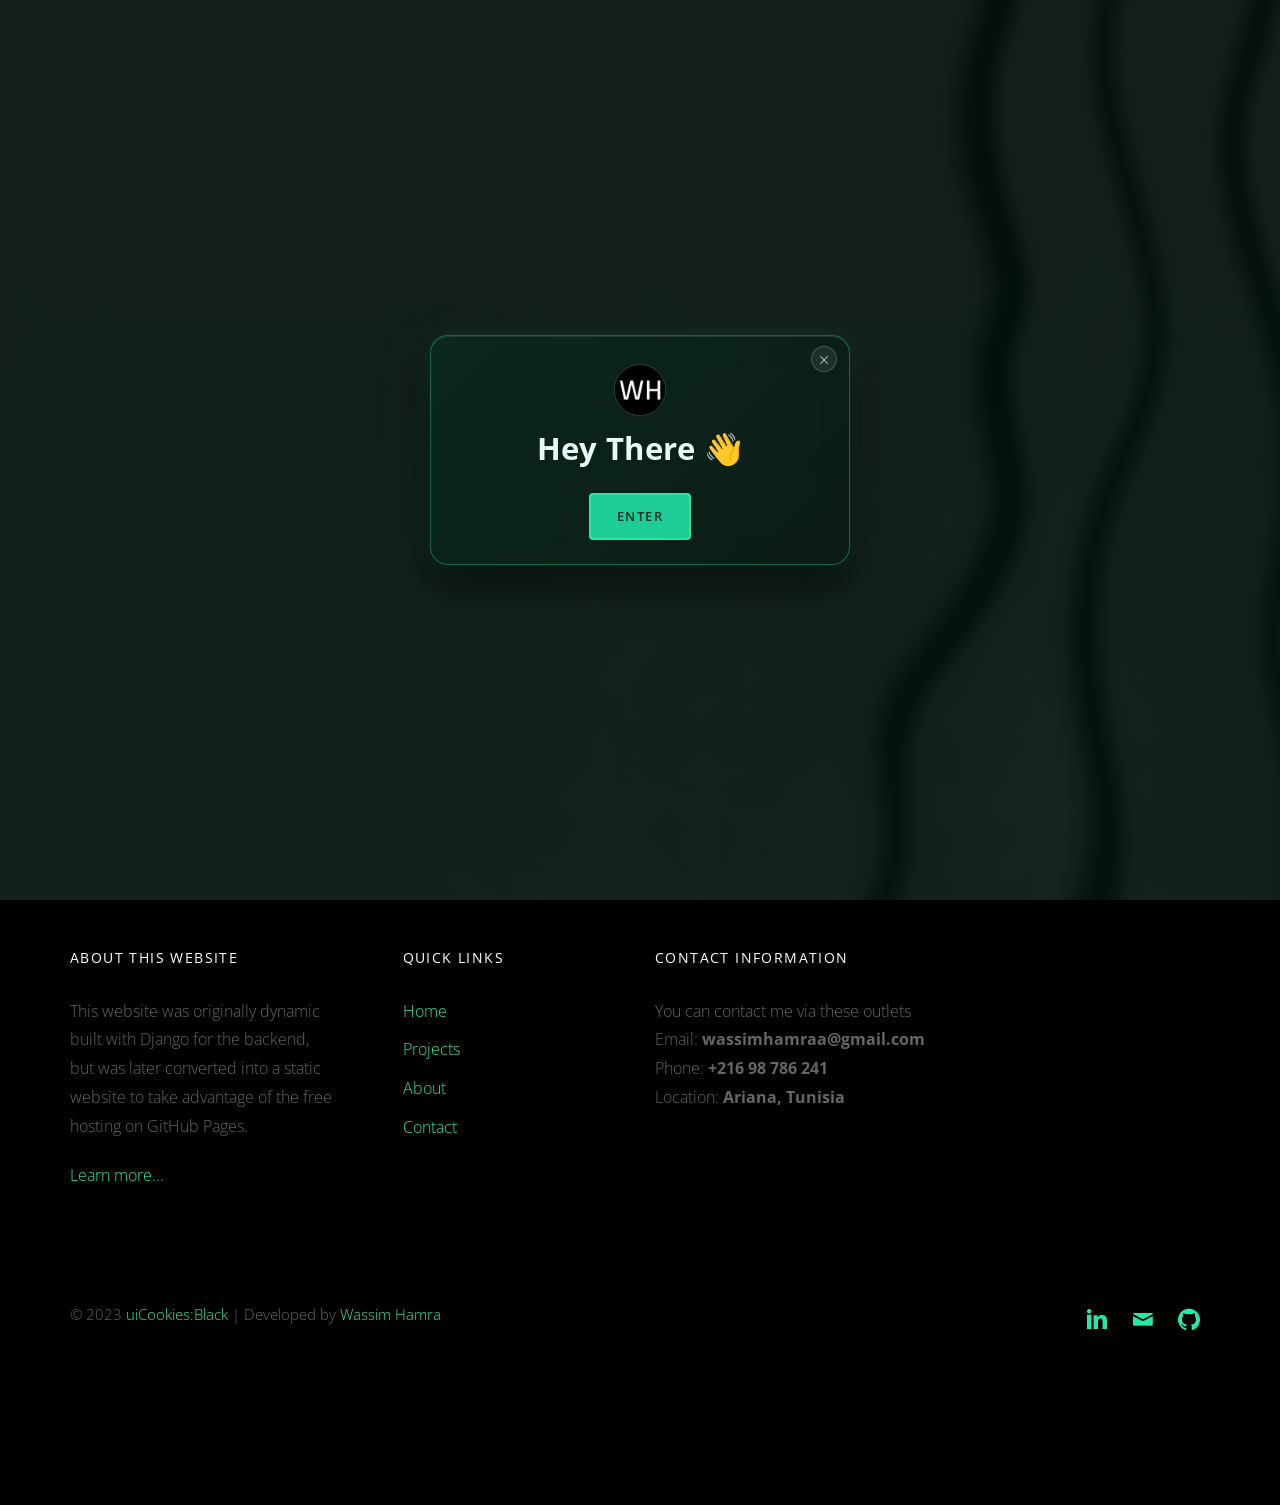
<file: under_development.html>
<!DOCTYPE html>
<html lang="en">
<head>
    <meta charset="utf-8">
    <meta name="viewport" content="width=device-width, initial-scale=1">
    <title>W.Hamra · Under Development</title>
    <meta name="robots" content="noindex, follow">
    <link rel="preconnect" href="https://fonts.googleapis.com">
    <link rel="preconnect" href="https://fonts.gstatic.com" crossorigin>
    <link href="https://fonts.googleapis.com/css2?family=Open+Sans:wght@300;400&display=swap" rel="stylesheet">
    <link rel="stylesheet" href="static/css/styles-merged.css">
    <link rel="stylesheet" href="static/css/style.min.css">
    <link rel="stylesheet" href="static/css/custom.css">

    <!--[if lt IE 9]>
    <script src="static/js/vendor/html5shiv.min.js"></script>
    <script src="static/js/vendor/respond.min.js"></script>
    <![endif]-->

    <!--favicon section-->

    <link rel="icon" href="static/img/favicon/favicon.ico" type="image/x-icon">
    <link rel="apple-touch-icon" sizes="180x180" href="static/img/favicon/apple-touch-icon.png">
    <link rel="icon" type="image/png" sizes="32x32" href="static/img/favicon/favicon-32x32.png">
    <link rel="icon" type="image/png" sizes="16x16" href="static/img/favicon/favicon-16x16.png">
    <link rel="manifest" href="static/img/favicon/site.webmanifest">


</head>
<body>
<!-- START: header -->
<div class="probootstrap-loader"></div>

<header role="banner" class="probootstrap-header">
    <div class="container">
        <a href="index.html" class="probootstrap-logo">W<span>.Hamra</span></a>

        <a href="#" class="probootstrap-burger-menu visible-xs"><i>Menu</i></a>
        <div class="mobile-menu-overlay"></div>

        <nav role="navigation" class="probootstrap-nav hidden-xs">
            <ul class="probootstrap-main-nav">
                <li><a href="index.html">Home</a></li>
                <li><a href="projects.html">Projects</a></li>
                <li><a href="about.html">About</a></li>
                <li><a href="contact.html">Contact</a></li>
            </ul>
            <ul class="probootstrap-right-nav hidden-xs">
                <li><a href="https://www.linkedin.com/in/medwassimhamra/"><i class="icon-linkedin"></i></a></li>
                <li>
                    <a href="https://mail.google.com/mail/u/1/#inbox?compose=CllgCJlLWMTNrnlgJRQcBgjLcHFkHPRxLwsnhRkrCNgtVXfsJZhPpWqTpMmjfNfXqNMrLRCbGSV"><i
                            class="icon-mail"></i></a></li>
                <li><a href="https://github.com/Wassim-Hamra?tab=repositories"><i class="icon-github2"></i></a>
                </li>
            </ul>
            <div class="extra-text visible-xs">
                <a href="#" class="probootstrap-burger-menu"><i>Menu</i></a>
                <h5>Address</h5>
                <p>Ariana, Tunisia</p>
                <h5>Connect</h5>
                <ul class="social-buttons">
                    <li><a href="https://www.linkedin.com/in/medwassimhamra/"><i class="icon-linkedin"></i></a></li>
                    <li>
                        <a href="https://mail.google.com/mail/u/1/#inbox?compose=CllgCJlLWMTNrnlgJRQcBgjLcHFkHPRxLwsnhRkrCNgtVXfsJZhPpWqTpMmjfNfXqNMrLRCbGSV"><i
                                class="icon-mail"></i></a></li>
                    <li><a href="https://github.com/Wassim-Hamra?tab=repositories"><i
                            class="icon-github2"></i></a></li>
                </ul>
            </div>
        </nav>
    </div>
</header>
<section class="probootstrap-slider flexslider">
    <ul class="slides">
        <li style="background-image: url('static/img/slider1.jpg');">
            <div class="container">
                <div class="row">
                    <div class="col-md-12 text-center">
                        <div class="slides-text probootstrap-animate">
                            <h2><strong>This page is still under development</strong></h2>
                            <p></p>
                        </div>
                    </div>
                </div>
            </div>
        </li>
    </ul>
</section>



<footer class="probootstrap-footer probootstrap-bg">
    <div class="container">
        <div class="row mb60">
            <div class="col-md-3">
                <div class="probootstrap-footer-widget">
                    <h4 class="heading">About This Website</h4>
                    <p>This website was originally dynamic built with Django for the backend, but was later
                        converted into a static website to take advantage of the free hosting on GitHub Pages.</p>
                    <p><a href="project_website.html">Learn more...</a></p>
                </div>
            </div>
            <div class="col-md-3">
                <div class="probootstrap-footer-widget probootstrap-link-wrap">
                    <h4 class="heading">Quick Links</h4>
                    <ul class="stack-link">
                        <li><a href="index.html">Home</a></li>
                        <li><a href="projects.html">Projects</a></li>
                        <li><a href="about.html">About</a></li>
                        <li><a href="contact.html">Contact</a></li>
                    </ul>
                </div>
            </div>

            <div class="col-md-4">
                <div class="probootstrap-footer-widget">
                    <h4 class="heading">Contact Information</h4>
                    <p>You can contact me via these outlets<br>Email:<strong> wassimhamraa@gmail.com</strong><br>
                        Phone:<strong> +216 98 786 241</strong>
                        <br> Location: <strong>Ariana, Tunisia</strong></p>

                </div>
            </div>


        </div>
        <div class="row copyright">
            <div class="col-md-6">
                <div class="probootstrap-footer-widget">
                    <p>&copy; 2023 <a href="https://uicookies.com/" target="_blank" rel="noopener noreferrer">uiCookies:Black</a>
                        | Developed by <a
                                href="about.html">
                            Wassim
                            Hamra</a></p>
                </div>
            </div>
            <div class="col-md-6">
                <div class="probootstrap-footer-widget right">
                    <ul class="probootstrap-social">
                        <li><a href="https://www.linkedin.com/in/medwassimhamra/" target="_blank"
                               rel="noopener noreferrer"><i class="icon-linkedin"></i></a></li>
                        <li>
                            <a href="https://mail.google.com/mail/u/1/#inbox?compose=CllgCJlLWMTNrnlgJRQcBgjLcHFkHPRxLwsnhRkrCNgtVXfsJZhPpWqTpMmjfNfXqNMrLRCbGSV"
                               target="_blank" rel="noopener noreferrer"><i
                                    class="icon-mail"></i></a></li>
                        <li><a href="https://github.com/Wassim-Hamra?tab=repositories" target="_blank"
                               rel="noopener noreferrer"><i
                                class="icon-github2"></i></a></li>
                    </ul>
                </div>
            </div>
        </div>
    </div>
</footer>

<div class="gototop js-top">
    <a href="#" class="js-gotop"><i class="icon-chevron-thin-up"></i></a>
</div>
<script src="static/js/scripts.min.js"></script>
<script src="static/js/main.min.js"></script>
<script src="static/js/chatbot-data.js"></script>
<script src="static/js/custom.js"></script>


</body>
</html>
</file>
<file: static/css/styles-merged.css>
html {
    font-family: sans-serif;
    -webkit-text-size-adjust: 100%;
    -ms-text-size-adjust: 100%
}

body {
    margin: 0
}

article, aside, details, figcaption, figure, <hr>footer, header, hgroup, main, menu, nav, section, summary {
    display: block
}

audio, canvas, progress, video {
    display: inline-block;
    vertical-align: baseline
}

audio:not([controls]) {
    display: none;
    height: 0
}

[hidden], template {
    display: none
}

a {
    background-color: transparent
}

a:active, a:hover {
    outline: 0
}

abbr[title] {
    border-bottom: 1px dotted
}

b, strong {
    font-weight: 700
}

dfn {
    font-style: italic
}

h1 {
    margin: .67em 0;
    font-size: 2em
}

mark {
    color: #000;
    background: #ff0
}

small {
    font-size: 80%
}

sub, sup {
    position: relative;
    font-size: 75%;
    line-height: 0;
    vertical-align: baseline
}

sup {
    top: -.5em
}

sub {
    bottom: -.25em
}

img {
    border: 0
}

svg:not(:root) {
    overflow: hidden
}

figure {
    margin: 1em 40px
}

hr {
    height: 0;
    -webkit-box-sizing: content-box;
    -moz-box-sizing: content-box;
    box-sizing: content-box
}

pre {
    overflow: auto
}

code, kbd, pre, samp {
    font-family: monospace, monospace;
    font-size: 1em
}

button, input, optgroup, select, textarea {
    margin: 0;
    font: inherit;
    color: inherit
}

button {
    overflow: visible
}

button, select {
    text-transform: none
}

button, html input[type=button], input[type=reset], input[type=submit] {
    -webkit-appearance: button;
    cursor: pointer
}

button[disabled], html input[disabled] {
    cursor: default
}

button::-moz-focus-inner, input::-moz-focus-inner {
    padding: 0;
    border: 0
}

input {
    line-height: normal
}

input[type=checkbox], input[type=radio] {
    -webkit-box-sizing: border-box;
    -moz-box-sizing: border-box;
    box-sizing: border-box;
    padding: 0
}

input[type=number]::-webkit-inner-spin-button, input[type=number]::-webkit-outer-spin-button {
    height: auto
}

input[type=search] {
    -webkit-box-sizing: content-box;
    -moz-box-sizing: content-box;
    box-sizing: content-box;
    -webkit-appearance: textfield
}

input[type=search]::-webkit-search-cancel-button, input[type=search]::-webkit-search-decoration {
    -webkit-appearance: none
}

fieldset {
    padding: .35em .625em .75em;
    margin: 0 2px;
    border: 1px solid silver
}

legend {
    padding: 0;
    border: 0
}

textarea {
    overflow: auto
}

optgroup {
    font-weight: 700
}

table {
    border-spacing: 0;
    border-collapse: collapse
}

td, th {
    padding: 0
}

/*! Source: https://github.com/h5bp/html5-boilerplate/blob/master/src/css/main.css */
@media print {
    *, :after, :before {
        color: #000 !important;
        text-shadow: none !important;
        background: 0 0 !important;
        -webkit-box-shadow: none !important;
        box-shadow: none !important
    }

    a, a:visited {
        text-decoration: underline
    }

    a[href]:after {
        content: " (" attr(href) ")"
    }

    abbr[title]:after {
        content: " (" attr(title) ")"
    }

    a[href^="javascript:"]:after, a[href^="#"]:after {
        content: ""
    }

    blockquote, pre {
        border: 1px solid #999;
        page-break-inside: avoid
    }

    thead {
        display: table-header-group
    }

    img, tr {
        page-break-inside: avoid
    }

    img {
        max-width: 100% !important
    }

    h2, h3, p {
        orphans: 3;
        widows: 3
    }

    h2, h3 {
        page-break-after: avoid
    }

    .navbar {
        display: none
    }

    .btn > .caret, .dropup > .btn > .caret {
        border-top-color: #000 !important
    }

    .label {
        border: 1px solid #000
    }

    .table {
        border-collapse: collapse !important
    }

    .table td, .table th {
        background-color: #fff !important
    }

    .table-bordered td, .table-bordered th {
        border: 1px solid #ddd !important
    }
}

@font-face {
    font-family: 'Glyphicons Halflings';
    src: url(../fonts/glyphicons-halflings-regular.eot);
    src: url(../fonts/glyphicons-halflings-regular.eot?#iefix) format('embedded-opentype'), url(../fonts/glyphicons-halflings-regular.woff2) format('woff2'), url(../fonts/glyphicons-halflings-regular.woff) format('woff'), url(../fonts/glyphicons-halflings-regular.ttf) format('truetype'), url(../fonts/glyphicons-halflings-regular.svg#glyphicons_halflingsregular) format('svg')
}

.glyphicon {
    position: relative;
    top: 1px;
    display: inline-block;
    font-family: 'Glyphicons Halflings';
    font-style: normal;
    font-weight: 400;
    line-height: 1;
    -webkit-font-smoothing: antialiased;
    -moz-osx-font-smoothing: grayscale
}

.glyphicon-asterisk:before {
    content: "\002a"
}

.glyphicon-plus:before {
    content: "\002b"
}

.glyphicon-eur:before, .glyphicon-euro:before {
    content: "\20ac"
}

.glyphicon-minus:before {
    content: "\2212"
}

.glyphicon-cloud:before {
    content: "\2601"
}

.glyphicon-envelope:before {
    content: "\2709"
}

.glyphicon-pencil:before {
    content: "\270f"
}

.glyphicon-glass:before {
    content: "\e001"
}

.glyphicon-music:before {
    content: "\e002"
}

.glyphicon-search:before {
    content: "\e003"
}

.glyphicon-heart:before {
    content: "\e005"
}

.glyphicon-star:before {
    content: "\e006"
}

.glyphicon-star-empty:before {
    content: "\e007"
}

.glyphicon-user:before {
    content: "\e008"
}

.glyphicon-film:before {
    content: "\e009"
}

.glyphicon-th-large:before {
    content: "\e010"
}

.glyphicon-th:before {
    content: "\e011"
}

.glyphicon-th-list:before {
    content: "\e012"
}

.glyphicon-ok:before {
    content: "\e013"
}

.glyphicon-remove:before {
    content: "\e014"
}

.glyphicon-zoom-in:before {
    content: "\e015"
}

.glyphicon-zoom-out:before {
    content: "\e016"
}

.glyphicon-off:before {
    content: "\e017"
}

.glyphicon-signal:before {
    content: "\e018"
}

.glyphicon-cog:before {
    content: "\e019"
}

.glyphicon-trash:before {
    content: "\e020"
}

.glyphicon-home:before {
    content: "\e021"
}

.glyphicon-file:before {
    content: "\e022"
}

.glyphicon-time:before {
    content: "\e023"
}

.glyphicon-road:before {
    content: "\e024"
}

.glyphicon-download-alt:before {
    content: "\e025"
}

.glyphicon-download:before {
    content: "\e026"
}

.glyphicon-upload:before {
    content: "\e027"
}

.glyphicon-inbox:before {
    content: "\e028"
}

.glyphicon-play-circle:before {
    content: "\e029"
}

.glyphicon-repeat:before {
    content: "\e030"
}

.glyphicon-refresh:before {
    content: "\e031"
}

.glyphicon-list-alt:before {
    content: "\e032"
}

.glyphicon-lock:before {
    content: "\e033"
}

.glyphicon-flag:before {
    content: "\e034"
}

.glyphicon-headphones:before {
    content: "\e035"
}

.glyphicon-volume-off:before {
    content: "\e036"
}

.glyphicon-volume-down:before {
    content: "\e037"
}

.glyphicon-volume-up:before {
    content: "\e038"
}

.glyphicon-qrcode:before {
    content: "\e039"
}

.glyphicon-barcode:before {
    content: "\e040"
}

.glyphicon-tag:before {
    content: "\e041"
}

.glyphicon-tags:before {
    content: "\e042"
}

.glyphicon-book:before {
    content: "\e043"
}

.glyphicon-bookmark:before {
    content: "\e044"
}

.glyphicon-print:before {
    content: "\e045"
}

.glyphicon-camera:before {
    content: "\e046"
}

.glyphicon-font:before {
    content: "\e047"
}

.glyphicon-bold:before {
    content: "\e048"
}

.glyphicon-italic:before {
    content: "\e049"
}

.glyphicon-text-height:before {
    content: "\e050"
}

.glyphicon-text-width:before {
    content: "\e051"
}

.glyphicon-align-left:before {
    content: "\e052"
}

.glyphicon-align-center:before {
    content: "\e053"
}

.glyphicon-align-right:before {
    content: "\e054"
}

.glyphicon-align-justify:before {
    content: "\e055"
}

.glyphicon-list:before {
    content: "\e056"
}

.glyphicon-indent-left:before {
    content: "\e057"
}

.glyphicon-indent-right:before {
    content: "\e058"
}

.glyphicon-facetime-video:before {
    content: "\e059"
}

.glyphicon-picture:before {
    content: "\e060"
}

.glyphicon-map-marker:before {
    content: "\e062"
}

.glyphicon-adjust:before {
    content: "\e063"
}

.glyphicon-tint:before {
    content: "\e064"
}

.glyphicon-edit:before {
    content: "\e065"
}

.glyphicon-share:before {
    content: "\e066"
}

.glyphicon-check:before {
    content: "\e067"
}

.glyphicon-move:before {
    content: "\e068"
}

.glyphicon-step-backward:before {
    content: "\e069"
}

.glyphicon-fast-backward:before {
    content: "\e070"
}

.glyphicon-backward:before {
    content: "\e071"
}

.glyphicon-play:before {
    content: "\e072"
}

.glyphicon-pause:before {
    content: "\e073"
}

.glyphicon-stop:before {
    content: "\e074"
}

.glyphicon-forward:before {
    content: "\e075"
}

.glyphicon-fast-forward:before {
    content: "\e076"
}

.glyphicon-step-forward:before {
    content: "\e077"
}

.glyphicon-eject:before {
    content: "\e078"
}

.glyphicon-chevron-left:before {
    content: "\e079"
}

.glyphicon-chevron-right:before {
    content: "\e080"
}

.glyphicon-plus-sign:before {
    content: "\e081"
}

.glyphicon-minus-sign:before {
    content: "\e082"
}

.glyphicon-remove-sign:before {
    content: "\e083"
}

.glyphicon-ok-sign:before {
    content: "\e084"
}

.glyphicon-question-sign:before {
    content: "\e085"
}

.glyphicon-info-sign:before {
    content: "\e086"
}

.glyphicon-screenshot:before {
    content: "\e087"
}

.glyphicon-remove-circle:before {
    content: "\e088"
}

.glyphicon-ok-circle:before {
    content: "\e089"
}

.glyphicon-ban-circle:before {
    content: "\e090"
}

.glyphicon-arrow-left:before {
    content: "\e091"
}

.glyphicon-arrow-right:before {
    content: "\e092"
}

.glyphicon-arrow-up:before {
    content: "\e093"
}

.glyphicon-arrow-down:before {
    content: "\e094"
}

.glyphicon-share-alt:before {
    content: "\e095"
}

.glyphicon-resize-full:before {
    content: "\e096"
}

.glyphicon-resize-small:before {
    content: "\e097"
}

.glyphicon-exclamation-sign:before {
    content: "\e101"
}

.glyphicon-gift:before {
    content: "\e102"
}

.glyphicon-leaf:before {
    content: "\e103"
}

.glyphicon-fire:before {
    content: "\e104"
}

.glyphicon-eye-open:before {
    content: "\e105"
}

.glyphicon-eye-close:before {
    content: "\e106"
}

.glyphicon-warning-sign:before {
    content: "\e107"
}

.glyphicon-plane:before {
    content: "\e108"
}

.glyphicon-calendar:before {
    content: "\e109"
}

.glyphicon-random:before {
    content: "\e110"
}

.glyphicon-comment:before {
    content: "\e111"
}

.glyphicon-magnet:before {
    content: "\e112"
}

.glyphicon-chevron-up:before {
    content: "\e113"
}

.glyphicon-chevron-down:before {
    content: "\e114"
}

.glyphicon-retweet:before {
    content: "\e115"
}

.glyphicon-shopping-cart:before {
    content: "\e116"
}

.glyphicon-folder-close:before {
    content: "\e117"
}

.glyphicon-folder-open:before {
    content: "\e118"
}

.glyphicon-resize-vertical:before {
    content: "\e119"
}

.glyphicon-resize-horizontal:before {
    content: "\e120"
}

.glyphicon-hdd:before {
    content: "\e121"
}

.glyphicon-bullhorn:before {
    content: "\e122"
}

.glyphicon-bell:before {
    content: "\e123"
}

.glyphicon-certificate:before {
    content: "\e124"
}

.glyphicon-thumbs-up:before {
    content: "\e125"
}

.glyphicon-thumbs-down:before {
    content: "\e126"
}

.glyphicon-hand-right:before {
    content: "\e127"
}

.glyphicon-hand-left:before {
    content: "\e128"
}

.glyphicon-hand-up:before {
    content: "\e129"
}

.glyphicon-hand-down:before {
    content: "\e130"
}

.glyphicon-circle-arrow-right:before {
    content: "\e131"
}

.glyphicon-circle-arrow-left:before {
    content: "\e132"
}

.glyphicon-circle-arrow-up:before {
    content: "\e133"
}

.glyphicon-circle-arrow-down:before {
    content: "\e134"
}

.glyphicon-globe:before {
    content: "\e135"
}

.glyphicon-wrench:before {
    content: "\e136"
}

.glyphicon-tasks:before {
    content: "\e137"
}

.glyphicon-filter:before {
    content: "\e138"
}

.glyphicon-briefcase:before {
    content: "\e139"
}

.glyphicon-fullscreen:before {
    content: "\e140"
}

.glyphicon-dashboard:before {
    content: "\e141"
}

.glyphicon-paperclip:before {
    content: "\e142"
}

.glyphicon-heart-empty:before {
    content: "\e143"
}

.glyphicon-link:before {
    content: "\e144"
}

.glyphicon-phone:before {
    content: "\e145"
}

.glyphicon-pushpin:before {
    content: "\e146"
}

.glyphicon-usd:before {
    content: "\e148"
}

.glyphicon-gbp:before {
    content: "\e149"
}

.glyphicon-sort:before {
    content: "\e150"
}

.glyphicon-sort-by-alphabet:before {
    content: "\e151"
}

.glyphicon-sort-by-alphabet-alt:before {
    content: "\e152"
}

.glyphicon-sort-by-order:before {
    content: "\e153"
}

.glyphicon-sort-by-order-alt:before {
    content: "\e154"
}

.glyphicon-sort-by-attributes:before {
    content: "\e155"
}

.glyphicon-sort-by-attributes-alt:before {
    content: "\e156"
}

.glyphicon-unchecked:before {
    content: "\e157"
}

.glyphicon-expand:before {
    content: "\e158"
}

.glyphicon-collapse-down:before {
    content: "\e159"
}

.glyphicon-collapse-up:before {
    content: "\e160"
}

.glyphicon-log-in:before {
    content: "\e161"
}

.glyphicon-flash:before {
    content: "\e162"
}

.glyphicon-log-out:before {
    content: "\e163"
}

.glyphicon-new-window:before {
    content: "\e164"
}

.glyphicon-record:before {
    content: "\e165"
}

.glyphicon-save:before {
    content: "\e166"
}

.glyphicon-open:before {
    content: "\e167"
}

.glyphicon-saved:before {
    content: "\e168"
}

.glyphicon-import:before {
    content: "\e169"
}

.glyphicon-export:before {
    content: "\e170"
}

.glyphicon-send:before {
    content: "\e171"
}

.glyphicon-floppy-disk:before {
    content: "\e172"
}

.glyphicon-floppy-saved:before {
    content: "\e173"
}

.glyphicon-floppy-remove:before {
    content: "\e174"
}

.glyphicon-floppy-save:before {
    content: "\e175"
}

.glyphicon-floppy-open:before {
    content: "\e176"
}

.glyphicon-credit-card:before {
    content: "\e177"
}

.glyphicon-transfer:before {
    content: "\e178"
}

.glyphicon-cutlery:before {
    content: "\e179"
}

.glyphicon-header:before {
    content: "\e180"
}

.glyphicon-compressed:before {
    content: "\e181"
}

.glyphicon-earphone:before {
    content: "\e182"
}

.glyphicon-phone-alt:before {
    content: "\e183"
}

.glyphicon-tower:before {
    content: "\e184"
}

.glyphicon-stats:before {
    content: "\e185"
}

.glyphicon-sd-video:before {
    content: "\e186"
}

.glyphicon-hd-video:before {
    content: "\e187"
}

.glyphicon-subtitles:before {
    content: "\e188"
}

.glyphicon-sound-stereo:before {
    content: "\e189"
}

.glyphicon-sound-dolby:before {
    content: "\e190"
}

.glyphicon-sound-5-1:before {
    content: "\e191"
}

.glyphicon-sound-6-1:before {
    content: "\e192"
}

.glyphicon-sound-7-1:before {
    content: "\e193"
}

.glyphicon-copyright-mark:before {
    content: "\e194"
}

.glyphicon-registration-mark:before {
    content: "\e195"
}

.glyphicon-cloud-download:before {
    content: "\e197"
}

.glyphicon-cloud-upload:before {
    content: "\e198"
}

.glyphicon-tree-conifer:before {
    content: "\e199"
}

.glyphicon-tree-deciduous:before {
    content: "\e200"
}

.glyphicon-cd:before {
    content: "\e201"
}

.glyphicon-save-file:before {
    content: "\e202"
}

.glyphicon-open-file:before {
    content: "\e203"
}

.glyphicon-level-up:before {
    content: "\e204"
}

.glyphicon-copy:before {
    content: "\e205"
}

.glyphicon-paste:before {
    content: "\e206"
}

.glyphicon-alert:before {
    content: "\e209"
}

.glyphicon-equalizer:before {
    content: "\e210"
}

.glyphicon-king:before {
    content: "\e211"
}

.glyphicon-queen:before {
    content: "\e212"
}

.glyphicon-pawn:before {
    content: "\e213"
}

.glyphicon-bishop:before {
    content: "\e214"
}

.glyphicon-knight:before {
    content: "\e215"
}

.glyphicon-baby-formula:before {
    content: "\e216"
}

.glyphicon-tent:before {
    content: "\26fa"
}

.glyphicon-blackboard:before {
    content: "\e218"
}

.glyphicon-bed:before {
    content: "\e219"
}

.glyphicon-apple:before {
    content: "\f8ff"
}

.glyphicon-erase:before {
    content: "\e221"
}

.glyphicon-hourglass:before {
    content: "\231b"
}

.glyphicon-lamp:before {
    content: "\e223"
}

.glyphicon-duplicate:before {
    content: "\e224"
}

.glyphicon-piggy-bank:before {
    content: "\e225"
}

.glyphicon-scissors:before {
    content: "\e226"
}

.glyphicon-bitcoin:before {
    content: "\e227"
}

.glyphicon-btc:before {
    content: "\e227"
}

.glyphicon-xbt:before {
    content: "\e227"
}

.glyphicon-yen:before {
    content: "\00a5"
}

.glyphicon-jpy:before {
    content: "\00a5"
}

.glyphicon-ruble:before {
    content: "\20bd"
}

.glyphicon-rub:before {
    content: "\20bd"
}

.glyphicon-scale:before {
    content: "\e230"
}

.glyphicon-ice-lolly:before {
    content: "\e231"
}

.glyphicon-ice-lolly-tasted:before {
    content: "\e232"
}

.glyphicon-education:before {
    content: "\e233"
}

.glyphicon-option-horizontal:before {
    content: "\e234"
}

.glyphicon-option-vertical:before {
    content: "\e235"
}

.glyphicon-menu-hamburger:before {
    content: "\e236"
}

.glyphicon-modal-window:before {
    content: "\e237"
}

.glyphicon-oil:before {
    content: "\e238"
}

.glyphicon-grain:before {
    content: "\e239"
}

.glyphicon-sunglasses:before {
    content: "\e240"
}

.glyphicon-text-size:before {
    content: "\e241"
}

.glyphicon-text-color:before {
    content: "\e242"
}

.glyphicon-text-background:before {
    content: "\e243"
}

.glyphicon-object-align-top:before {
    content: "\e244"
}

.glyphicon-object-align-bottom:before {
    content: "\e245"
}

.glyphicon-object-align-horizontal:before {
    content: "\e246"
}

.glyphicon-object-align-left:before {
    content: "\e247"
}

.glyphicon-object-align-vertical:before {
    content: "\e248"
}

.glyphicon-object-align-right:before {
    content: "\e249"
}

.glyphicon-triangle-right:before {
    content: "\e250"
}

.glyphicon-triangle-left:before {
    content: "\e251"
}

.glyphicon-triangle-bottom:before {
    content: "\e252"
}

.glyphicon-triangle-top:before {
    content: "\e253"
}

.glyphicon-console:before {
    content: "\e254"
}

.glyphicon-superscript:before {
    content: "\e255"
}

.glyphicon-subscript:before {
    content: "\e256"
}

.glyphicon-menu-left:before {
    content: "\e257"
}

.glyphicon-menu-right:before {
    content: "\e258"
}

.glyphicon-menu-down:before {
    content: "\e259"
}

.glyphicon-menu-up:before {
    content: "\e260"
}

* {
    -webkit-box-sizing: border-box;
    -moz-box-sizing: border-box;
    box-sizing: border-box
}

:after, :before {
    -webkit-box-sizing: border-box;
    -moz-box-sizing: border-box;
    box-sizing: border-box
}

html {
    font-size: 10px;
    -webkit-tap-highlight-color: rgba(0, 0, 0, 0)
}

body {
    font-family: "Helvetica Neue", Helvetica, Arial, sans-serif;
    font-size: 14px;
    line-height: 1.42857143;
    color: #333;
    background-color: #fff
}

button, input, select, textarea {
    font-family: inherit;
    font-size: inherit;
    line-height: inherit
}

a {
    color: #337ab7;
    text-decoration: none
}

a:focus, a:hover {
    color: #23527c;
    text-decoration: underline
}

a:focus {
    outline: 5px auto -webkit-focus-ring-color;
    outline-offset: -2px
}

figure {
    margin: 0
}

img {
    vertical-align: middle
}

.carousel-inner > .item > a > img, .carousel-inner > .item > img, .img-responsive, .thumbnail a > img, .thumbnail > img {
    display: block;
    max-width: 100%;
    height: auto
}

.img-rounded {
    border-radius: 6px
}

.img-thumbnail {
    display: inline-block;
    max-width: 100%;
    height: auto;
    padding: 4px;
    line-height: 1.42857143;
    background-color: #fff;
    border: 1px solid #ddd;
    border-radius: 4px;
    -webkit-transition: all .2s ease-in-out;
    -o-transition: all .2s ease-in-out;
    transition: all .2s ease-in-out
}

.img-circle {
    border-radius: 50%
}

hr {
    margin-top: 20px;
    margin-bottom: 20px;
    border: 0;
    border-top: 1px solid #eee
}

.sr-only {
    position: absolute;
    width: 1px;
    height: 1px;
    padding: 0;
    margin: -1px;
    overflow: hidden;
    clip: rect(0, 0, 0, 0);
    border: 0
}

.sr-only-focusable:active, .sr-only-focusable:focus {
    position: static;
    width: auto;
    height: auto;
    margin: 0;
    overflow: visible;
    clip: auto
}

[role=button] {
    cursor: pointer
}

.h1, .h2, .h3, .h4, .h5, .h6, h1, h2, h3, h4, h5, h6 {
    font-family: inherit;
    font-weight: 500;
    line-height: 1.1;
    color: inherit
}

.h1 .small, .h1 small, .h2 .small, .h2 small, .h3 .small, .h3 small, .h4 .small, .h4 small, .h5 .small, .h5 small, .h6 .small, .h6 small, h1 .small, h1 small, h2 .small, h2 small, h3 .small, h3 small, h4 .small, h4 small, h5 .small, h5 small, h6 .small, h6 small {
    font-weight: 400;
    line-height: 1;
    color: #777
}

.h1, .h2, .h3, h1, h2, h3 {
    margin-top: 20px;
    margin-bottom: 10px
}

.h1 .small, .h1 small, .h2 .small, .h2 small, .h3 .small, .h3 small, h1 .small, h1 small, h2 .small, h2 small, h3 .small, h3 small {
    font-size: 65%
}

.h4, .h5, .h6, h4, h5, h6 {
    margin-top: 10px;
    margin-bottom: 10px
}

.h4 .small, .h4 small, .h5 .small, .h5 small, .h6 .small, .h6 small, h4 .small, h4 small, h5 .small, h5 small, h6 .small, h6 small {
    font-size: 75%
}

.h1, h1 {
    font-size: 36px
}

.h2, h2 {
    font-size: 30px
}

.h3, h3 {
    font-size: 24px
}

.h4, h4 {
    font-size: 18px
}

.h5, h5 {
    font-size: 14px
}

.h6, h6 {
    font-size: 12px
}

p {
    margin: 0 0 10px
}

.lead {
    margin-bottom: 20px;
    font-size: 16px;
    font-weight: 300;
    line-height: 1.4
}

@media (min-width: 768px) {
    .lead {
        font-size: 21px
    }
}

.small, small {
    font-size: 85%
}

.mark, mark {
    padding: .2em;
    background-color: #fcf8e3
}

.text-left {
    text-align: left
}

.text-right {
    text-align: right
}

.text-center {
    text-align: center
}

.text-justify {
    text-align: justify
}

.text-nowrap {
    white-space: nowrap
}

.text-lowercase {
    text-transform: lowercase
}

.text-uppercase {
    text-transform: uppercase
}

.text-capitalize {
    text-transform: capitalize
}

.text-muted {
    color: #777
}

.text-primary {
    color: #337ab7
}

a.text-primary:focus, a.text-primary:hover {
    color: #286090
}

.text-success {
    color: #3c763d
}

a.text-success:focus, a.text-success:hover {
    color: #2b542c
}

.text-info {
    color: #31708f
}

a.text-info:focus, a.text-info:hover {
    color: #245269
}

.text-warning {
    color: #8a6d3b
}

a.text-warning:focus, a.text-warning:hover {
    color: #66512c
}

.text-danger {
    color: #a94442
}

a.text-danger:focus, a.text-danger:hover {
    color: #843534
}

.bg-primary {
    color: #fff;
    background-color: #337ab7
}

a.bg-primary:focus, a.bg-primary:hover {
    background-color: #286090
}

.bg-success {
    background-color: #dff0d8
}

a.bg-success:focus, a.bg-success:hover {
    background-color: #c1e2b3
}

.bg-info {
    background-color: #d9edf7
}

a.bg-info:focus, a.bg-info:hover {
    background-color: #afd9ee
}

.bg-warning {
    background-color: #fcf8e3
}

a.bg-warning:focus, a.bg-warning:hover {
    background-color: #f7ecb5
}

.bg-danger {
    background-color: #f2dede
}

a.bg-danger:focus, a.bg-danger:hover {
    background-color: #e4b9b9
}

.page-header {
    padding-bottom: 9px;
    margin: 40px 0 20px;
    border-bottom: 1px solid #eee
}

ol, ul {
    margin-top: 0;
    margin-bottom: 10px
}

ol ol, ol ul, ul ol, ul ul {
    margin-bottom: 0
}

.list-unstyled {
    padding-left: 0;
    list-style: none
}

.list-inline {
    padding-left: 0;
    margin-left: -5px;
    list-style: none
}

.list-inline > li {
    display: inline-block;
    padding-right: 5px;
    padding-left: 5px
}

dl {
    margin-top: 0;
    margin-bottom: 20px
}

dd, dt {
    line-height: 1.42857143
}

dt {
    font-weight: 700
}

dd {
    margin-left: 0
}

@media (min-width: 768px) {
    .dl-horizontal dt {
        float: left;
        width: 160px;
        overflow: hidden;
        clear: left;
        text-align: right;
        text-overflow: ellipsis;
        white-space: nowrap
    }

    .dl-horizontal dd {
        margin-left: 180px
    }
}

abbr[data-original-title], abbr[title] {
    cursor: help;
    border-bottom: 1px dotted #777
}

.initialism {
    font-size: 90%;
    text-transform: uppercase
}

blockquote {
    padding: 10px 20px;
    margin: 0 0 20px;
    font-size: 17.5px;
    border-left: 5px solid #eee
}

blockquote ol:last-child, blockquote p:last-child, blockquote ul:last-child {
    margin-bottom: 0
}

blockquote .small, blockquote footer, blockquote small {
    display: block;
    font-size: 80%;
    line-height: 1.42857143;
    color: #777
}

blockquote .small:before, blockquote footer:before, blockquote small:before {
    content: '\2014 \00A0'
}

.blockquote-reverse, blockquote.pull-right {
    padding-right: 15px;
    padding-left: 0;
    text-align: right;
    border-right: 5px solid #eee;
    border-left: 0
}

.blockquote-reverse .small:before, .blockquote-reverse footer:before, .blockquote-reverse small:before, blockquote.pull-right .small:before, blockquote.pull-right footer:before, blockquote.pull-right small:before {
    content: ''
}

.blockquote-reverse .small:after, .blockquote-reverse footer:after, .blockquote-reverse small:after, blockquote.pull-right .small:after, blockquote.pull-right footer:after, blockquote.pull-right small:after {
    content: '\00A0 \2014'
}

address {
    margin-bottom: 20px;
    font-style: normal;
    line-height: 1.42857143
}

code, kbd, pre, samp {
    font-family: Menlo, Monaco, Consolas, "Courier New", monospace
}

code {
    padding: 2px 4px;
    font-size: 90%;
    color: #c7254e;
    background-color: #f9f2f4;
    border-radius: 4px
}

kbd {
    padding: 2px 4px;
    font-size: 90%;
    color: #fff;
    background-color: #333;
    border-radius: 3px;
    -webkit-box-shadow: inset 0 -1px 0 rgba(0, 0, 0, .25);
    box-shadow: inset 0 -1px 0 rgba(0, 0, 0, .25)
}

kbd kbd {
    padding: 0;
    font-size: 100%;
    font-weight: 700;
    -webkit-box-shadow: none;
    box-shadow: none
}

pre {
    display: block;
    padding: 9.5px;
    margin: 0 0 10px;
    font-size: 13px;
    line-height: 1.42857143;
    color: #333;
    word-break: break-all;
    word-wrap: break-word;
    background-color: #f5f5f5;
    border: 1px solid #ccc;
    border-radius: 4px
}

pre code {
    padding: 0;
    font-size: inherit;
    color: inherit;
    white-space: pre-wrap;
    background-color: transparent;
    border-radius: 0
}

.pre-scrollable {
    max-height: 340px;
    overflow-y: scroll
}

.container {
    padding-right: 15px;
    padding-left: 15px;
    margin-right: auto;
    margin-left: auto
}

@media (min-width: 768px) {
    .container {
        width: 750px
    }
}

@media (min-width: 992px) {
    .container {
        width: 970px
    }
}

@media (min-width: 1200px) {
    .container {
        width: 1170px
    }
}

.container-fluid {
    padding-right: 15px;
    padding-left: 15px;
    margin-right: auto;
    margin-left: auto
}

.row {
    margin-right: -15px;
    margin-left: -15px
}

.col-lg-1, .col-lg-10, .col-lg-11, .col-lg-12, .col-lg-2, .col-lg-3, .col-lg-4, .col-lg-5, .col-lg-6, .col-lg-7, .col-lg-8, .col-lg-9, .col-md-1, .col-md-10, .col-md-11, .col-md-12, .col-md-2, .col-md-3, .col-md-4, .col-md-5, .col-md-6, .col-md-7, .col-md-8, .col-md-9, .col-sm-1, .col-sm-10, .col-sm-11, .col-sm-12, .col-sm-2, .col-sm-3, .col-sm-4, .col-sm-5, .col-sm-6, .col-sm-7, .col-sm-8, .col-sm-9, .col-xs-1, .col-xs-10, .col-xs-11, .col-xs-12, .col-xs-2, .col-xs-3, .col-xs-4, .col-xs-5, .col-xs-6, .col-xs-7, .col-xs-8, .col-xs-9 {
    position: relative;
    min-height: 1px;
    padding-right: 15px;
    padding-left: 15px
}

.col-xs-1, .col-xs-10, .col-xs-11, .col-xs-12, .col-xs-2, .col-xs-3, .col-xs-4, .col-xs-5, .col-xs-6, .col-xs-7, .col-xs-8, .col-xs-9 {
    float: left
}

.col-xs-12 {
    width: 100%
}

.col-xs-11 {
    width: 91.66666667%
}

.col-xs-10 {
    width: 83.33333333%
}

.col-xs-9 {
    width: 75%
}

.col-xs-8 {
    width: 66.66666667%
}

.col-xs-7 {
    width: 58.33333333%
}

.col-xs-6 {
    width: 50%
}

.col-xs-5 {
    width: 41.66666667%
}

.col-xs-4 {
    width: 33.33333333%
}

.col-xs-3 {
    width: 25%
}

.col-xs-2 {
    width: 16.66666667%
}

.col-xs-1 {
    width: 8.33333333%
}

.col-xs-pull-12 {
    right: 100%
}

.col-xs-pull-11 {
    right: 91.66666667%
}

.col-xs-pull-10 {
    right: 83.33333333%
}

.col-xs-pull-9 {
    right: 75%
}

.col-xs-pull-8 {
    right: 66.66666667%
}

.col-xs-pull-7 {
    right: 58.33333333%
}

.col-xs-pull-6 {
    right: 50%
}

.col-xs-pull-5 {
    right: 41.66666667%
}

.col-xs-pull-4 {
    right: 33.33333333%
}

.col-xs-pull-3 {
    right: 25%
}

.col-xs-pull-2 {
    right: 16.66666667%
}

.col-xs-pull-1 {
    right: 8.33333333%
}

.col-xs-pull-0 {
    right: auto
}

.col-xs-push-12 {
    left: 100%
}

.col-xs-push-11 {
    left: 91.66666667%
}

.col-xs-push-10 {
    left: 83.33333333%
}

.col-xs-push-9 {
    left: 75%
}

.col-xs-push-8 {
    left: 66.66666667%
}

.col-xs-push-7 {
    left: 58.33333333%
}

.col-xs-push-6 {
    left: 50%
}

.col-xs-push-5 {
    left: 41.66666667%
}

.col-xs-push-4 {
    left: 33.33333333%
}

.col-xs-push-3 {
    left: 25%
}

.col-xs-push-2 {
    left: 16.66666667%
}

.col-xs-push-1 {
    left: 8.33333333%
}

.col-xs-push-0 {
    left: auto
}

.col-xs-offset-12 {
    margin-left: 100%
}

.col-xs-offset-11 {
    margin-left: 91.66666667%
}

.col-xs-offset-10 {
    margin-left: 83.33333333%
}

.col-xs-offset-9 {
    margin-left: 75%
}

.col-xs-offset-8 {
    margin-left: 66.66666667%
}

.col-xs-offset-7 {
    margin-left: 58.33333333%
}

.col-xs-offset-6 {
    margin-left: 50%
}

.col-xs-offset-5 {
    margin-left: 41.66666667%
}

.col-xs-offset-4 {
    margin-left: 33.33333333%
}

.col-xs-offset-3 {
    margin-left: 25%
}

.col-xs-offset-2 {
    margin-left: 16.66666667%
}

.col-xs-offset-1 {
    margin-left: 8.33333333%
}

.col-xs-offset-0 {
    margin-left: 0
}

@media (min-width: 768px) {
    .col-sm-1, .col-sm-10, .col-sm-11, .col-sm-12, .col-sm-2, .col-sm-3, .col-sm-4, .col-sm-5, .col-sm-6, .col-sm-7, .col-sm-8, .col-sm-9 {
        float: left
    }

    .col-sm-12 {
        width: 100%
    }

    .col-sm-11 {
        width: 91.66666667%
    }

    .col-sm-10 {
        width: 83.33333333%
    }

    .col-sm-9 {
        width: 75%
    }

    .col-sm-8 {
        width: 66.66666667%
    }

    .col-sm-7 {
        width: 58.33333333%
    }

    .col-sm-6 {
        width: 50%
    }

    .col-sm-5 {
        width: 41.66666667%
    }

    .col-sm-4 {
        width: 33.33333333%
    }

    .col-sm-3 {
        width: 25%
    }

    .col-sm-2 {
        width: 16.66666667%
    }

    .col-sm-1 {
        width: 8.33333333%
    }

    .col-sm-pull-12 {
        right: 100%
    }

    .col-sm-pull-11 {
        right: 91.66666667%
    }

    .col-sm-pull-10 {
        right: 83.33333333%
    }

    .col-sm-pull-9 {
        right: 75%
    }

    .col-sm-pull-8 {
        right: 66.66666667%
    }

    .col-sm-pull-7 {
        right: 58.33333333%
    }

    .col-sm-pull-6 {
        right: 50%
    }

    .col-sm-pull-5 {
        right: 41.66666667%
    }

    .col-sm-pull-4 {
        right: 33.33333333%
    }

    .col-sm-pull-3 {
        right: 25%
    }

    .col-sm-pull-2 {
        right: 16.66666667%
    }

    .col-sm-pull-1 {
        right: 8.33333333%
    }

    .col-sm-pull-0 {
        right: auto
    }

    .col-sm-push-12 {
        left: 100%
    }

    .col-sm-push-11 {
        left: 91.66666667%
    }

    .col-sm-push-10 {
        left: 83.33333333%
    }

    .col-sm-push-9 {
        left: 75%
    }

    .col-sm-push-8 {
        left: 66.66666667%
    }

    .col-sm-push-7 {
        left: 58.33333333%
    }

    .col-sm-push-6 {
        left: 50%
    }

    .col-sm-push-5 {
        left: 41.66666667%
    }

    .col-sm-push-4 {
        left: 33.33333333%
    }

    .col-sm-push-3 {
        left: 25%
    }

    .col-sm-push-2 {
        left: 16.66666667%
    }

    .col-sm-push-1 {
        left: 8.33333333%
    }

    .col-sm-push-0 {
        left: auto
    }

    .col-sm-offset-12 {
        margin-left: 100%
    }

    .col-sm-offset-11 {
        margin-left: 91.66666667%
    }

    .col-sm-offset-10 {
        margin-left: 83.33333333%
    }

    .col-sm-offset-9 {
        margin-left: 75%
    }

    .col-sm-offset-8 {
        margin-left: 66.66666667%
    }

    .col-sm-offset-7 {
        margin-left: 58.33333333%
    }

    .col-sm-offset-6 {
        margin-left: 50%
    }

    .col-sm-offset-5 {
        margin-left: 41.66666667%
    }

    .col-sm-offset-4 {
        margin-left: 33.33333333%
    }

    .col-sm-offset-3 {
        margin-left: 25%
    }

    .col-sm-offset-2 {
        margin-left: 16.66666667%
    }

    .col-sm-offset-1 {
        margin-left: 8.33333333%
    }

    .col-sm-offset-0 {
        margin-left: 0
    }
}

@media (min-width: 992px) {
    .col-md-1, .col-md-10, .col-md-11, .col-md-12, .col-md-2, .col-md-3, .col-md-4, .col-md-5, .col-md-6, .col-md-7, .col-md-8, .col-md-9 {
        float: left
    }

    .col-md-12 {
        width: 100%
    }

    .col-md-11 {
        width: 91.66666667%
    }

    .col-md-10 {
        width: 83.33333333%
    }

    .col-md-9 {
        width: 75%
    }

    .col-md-8 {
        width: 66.66666667%
    }

    .col-md-7 {
        width: 58.33333333%
    }

    .col-md-6 {
        width: 50%
    }

    .col-md-5 {
        width: 41.66666667%
    }

    .col-md-4 {
        width: 33.33333333%
    }

    .col-md-3 {
        width: 25%
    }

    .col-md-2 {
        width: 16.66666667%
    }

    .col-md-1 {
        width: 8.33333333%
    }

    .col-md-pull-12 {
        right: 100%
    }

    .col-md-pull-11 {
        right: 91.66666667%
    }

    .col-md-pull-10 {
        right: 83.33333333%
    }

    .col-md-pull-9 {
        right: 75%
    }

    .col-md-pull-8 {
        right: 66.66666667%
    }

    .col-md-pull-7 {
        right: 58.33333333%
    }

    .col-md-pull-6 {
        right: 50%
    }

    .col-md-pull-5 {
        right: 41.66666667%
    }

    .col-md-pull-4 {
        right: 33.33333333%
    }

    .col-md-pull-3 {
        right: 25%
    }

    .col-md-pull-2 {
        right: 16.66666667%
    }

    .col-md-pull-1 {
        right: 8.33333333%
    }

    .col-md-pull-0 {
        right: auto
    }

    .col-md-push-12 {
        left: 100%
    }

    .col-md-push-11 {
        left: 91.66666667%
    }

    .col-md-push-10 {
        left: 83.33333333%
    }

    .col-md-push-9 {
        left: 75%
    }

    .col-md-push-8 {
        left: 66.66666667%
    }

    .col-md-push-7 {
        left: 58.33333333%
    }

    .col-md-push-6 {
        left: 50%
    }

    .col-md-push-5 {
        left: 41.66666667%
    }

    .col-md-push-4 {
        left: 33.33333333%
    }

    .col-md-push-3 {
        left: 25%
    }

    .col-md-push-2 {
        left: 16.66666667%
    }

    .col-md-push-1 {
        left: 8.33333333%
    }

    .col-md-push-0 {
        left: auto
    }

    .col-md-offset-12 {
        margin-left: 100%
    }

    .col-md-offset-11 {
        margin-left: 91.66666667%
    }

    .col-md-offset-10 {
        margin-left: 83.33333333%
    }

    .col-md-offset-9 {
        margin-left: 75%
    }

    .col-md-offset-8 {
        margin-left: 66.66666667%
    }

    .col-md-offset-7 {
        margin-left: 58.33333333%
    }

    .col-md-offset-6 {
        margin-left: 50%
    }

    .col-md-offset-5 {
        margin-left: 41.66666667%
    }

    .col-md-offset-4 {
        margin-left: 33.33333333%
    }

    .col-md-offset-3 {
        margin-left: 25%
    }

    .col-md-offset-2 {
        margin-left: 16.66666667%
    }

    .col-md-offset-1 {
        margin-left: 8.33333333%
    }

    .col-md-offset-0 {
        margin-left: 0
    }
}

@media (min-width: 1200px) {
    .col-lg-1, .col-lg-10, .col-lg-11, .col-lg-12, .col-lg-2, .col-lg-3, .col-lg-4, .col-lg-5, .col-lg-6, .col-lg-7, .col-lg-8, .col-lg-9 {
        float: left
    }

    .col-lg-12 {
        width: 100%
    }

    .col-lg-11 {
        width: 91.66666667%
    }

    .col-lg-10 {
        width: 83.33333333%
    }

    .col-lg-9 {
        width: 75%
    }

    .col-lg-8 {
        width: 66.66666667%
    }

    .col-lg-7 {
        width: 58.33333333%
    }

    .col-lg-6 {
        width: 50%
    }

    .col-lg-5 {
        width: 41.66666667%
    }

    .col-lg-4 {
        width: 33.33333333%
    }

    .col-lg-3 {
        width: 25%
    }

    .col-lg-2 {
        width: 16.66666667%
    }

    .col-lg-1 {
        width: 8.33333333%
    }

    .col-lg-pull-12 {
        right: 100%
    }

    .col-lg-pull-11 {
        right: 91.66666667%
    }

    .col-lg-pull-10 {
        right: 83.33333333%
    }

    .col-lg-pull-9 {
        right: 75%
    }

    .col-lg-pull-8 {
        right: 66.66666667%
    }

    .col-lg-pull-7 {
        right: 58.33333333%
    }

    .col-lg-pull-6 {
        right: 50%
    }

    .col-lg-pull-5 {
        right: 41.66666667%
    }

    .col-lg-pull-4 {
        right: 33.33333333%
    }

    .col-lg-pull-3 {
        right: 25%
    }

    .col-lg-pull-2 {
        right: 16.66666667%
    }

    .col-lg-pull-1 {
        right: 8.33333333%
    }

    .col-lg-pull-0 {
        right: auto
    }

    .col-lg-push-12 {
        left: 100%
    }

    .col-lg-push-11 {
        left: 91.66666667%
    }

    .col-lg-push-10 {
        left: 83.33333333%
    }

    .col-lg-push-9 {
        left: 75%
    }

    .col-lg-push-8 {
        left: 66.66666667%
    }

    .col-lg-push-7 {
        left: 58.33333333%
    }

    .col-lg-push-6 {
        left: 50%
    }

    .col-lg-push-5 {
        left: 41.66666667%
    }

    .col-lg-push-4 {
        left: 33.33333333%
    }

    .col-lg-push-3 {
        left: 25%
    }

    .col-lg-push-2 {
        left: 16.66666667%
    }

    .col-lg-push-1 {
        left: 8.33333333%
    }

    .col-lg-push-0 {
        left: auto
    }

    .col-lg-offset-12 {
        margin-left: 100%
    }

    .col-lg-offset-11 {
        margin-left: 91.66666667%
    }

    .col-lg-offset-10 {
        margin-left: 83.33333333%
    }

    .col-lg-offset-9 {
        margin-left: 75%
    }

    .col-lg-offset-8 {
        margin-left: 66.66666667%
    }

    .col-lg-offset-7 {
        margin-left: 58.33333333%
    }

    .col-lg-offset-6 {
        margin-left: 50%
    }

    .col-lg-offset-5 {
        margin-left: 41.66666667%
    }

    .col-lg-offset-4 {
        margin-left: 33.33333333%
    }

    .col-lg-offset-3 {
        margin-left: 25%
    }

    .col-lg-offset-2 {
        margin-left: 16.66666667%
    }

    .col-lg-offset-1 {
        margin-left: 8.33333333%
    }

    .col-lg-offset-0 {
        margin-left: 0
    }
}

table {
    background-color: transparent
}

caption {
    padding-top: 8px;
    padding-bottom: 8px;
    color: #777;
    text-align: left
}

th {
    text-align: left
}

.table {
    width: 100%;
    max-width: 100%;
    margin-bottom: 20px
}

.table > tbody > tr > td, .table > tbody > tr > th, .table > tfoot > tr > td, .table > tfoot > tr > th, .table > thead > tr > td, .table > thead > tr > th {
    padding: 8px;
    line-height: 1.42857143;
    vertical-align: top;
    border-top: 1px solid #ddd
}

.table > thead > tr > th {
    vertical-align: bottom;
    border-bottom: 2px solid #ddd
}

.table > caption + thead > tr:first-child > td, .table > caption + thead > tr:first-child > th, .table > colgroup + thead > tr:first-child > td, .table > colgroup + thead > tr:first-child > th, .table > thead:first-child > tr:first-child > td, .table > thead:first-child > tr:first-child > th {
    border-top: 0
}

.table > tbody + tbody {
    border-top: 2px solid #ddd
}

.table .table {
    background-color: #fff
}

.table-condensed > tbody > tr > td, .table-condensed > tbody > tr > th, .table-condensed > tfoot > tr > td, .table-condensed > tfoot > tr > th, .table-condensed > thead > tr > td, .table-condensed > thead > tr > th {
    padding: 5px
}

.table-bordered {
    border: 1px solid #ddd
}

.table-bordered > tbody > tr > td, .table-bordered > tbody > tr > th, .table-bordered > tfoot > tr > td, .table-bordered > tfoot > tr > th, .table-bordered > thead > tr > td, .table-bordered > thead > tr > th {
    border: 1px solid #ddd
}

.table-bordered > thead > tr > td, .table-bordered > thead > tr > th {
    border-bottom-width: 2px
}

.table-striped > tbody > tr:nth-of-type(odd) {
    background-color: #f9f9f9
}

.table-hover > tbody > tr:hover {
    background-color: #f5f5f5
}

table col[class*=col-] {
    position: static;
    display: table-column;
    float: none
}

table td[class*=col-], table th[class*=col-] {
    position: static;
    display: table-cell;
    float: none
}

.table > tbody > tr.active > td, .table > tbody > tr.active > th, .table > tbody > tr > td.active, .table > tbody > tr > th.active, .table > tfoot > tr.active > td, .table > tfoot > tr.active > th, .table > tfoot > tr > td.active, .table > tfoot > tr > th.active, .table > thead > tr.active > td, .table > thead > tr.active > th, .table > thead > tr > td.active, .table > thead > tr > th.active {
    background-color: #f5f5f5
}

.table-hover > tbody > tr.active:hover > td, .table-hover > tbody > tr.active:hover > th, .table-hover > tbody > tr:hover > .active, .table-hover > tbody > tr > td.active:hover, .table-hover > tbody > tr > th.active:hover {
    background-color: #e8e8e8
}

.table > tbody > tr.success > td, .table > tbody > tr.success > th, .table > tbody > tr > td.success, .table > tbody > tr > th.success, .table > tfoot > tr.success > td, .table > tfoot > tr.success > th, .table > tfoot > tr > td.success, .table > tfoot > tr > th.success, .table > thead > tr.success > td, .table > thead > tr.success > th, .table > thead > tr > td.success, .table > thead > tr > th.success {
    background-color: #dff0d8
}

.table-hover > tbody > tr.success:hover > td, .table-hover > tbody > tr.success:hover > th, .table-hover > tbody > tr:hover > .success, .table-hover > tbody > tr > td.success:hover, .table-hover > tbody > tr > th.success:hover {
    background-color: #d0e9c6
}

.table > tbody > tr.info > td, .table > tbody > tr.info > th, .table > tbody > tr > td.info, .table > tbody > tr > th.info, .table > tfoot > tr.info > td, .table > tfoot > tr.info > th, .table > tfoot > tr > td.info, .table > tfoot > tr > th.info, .table > thead > tr.info > td, .table > thead > tr.info > th, .table > thead > tr > td.info, .table > thead > tr > th.info {
    background-color: #d9edf7
}

.table-hover > tbody > tr.info:hover > td, .table-hover > tbody > tr.info:hover > th, .table-hover > tbody > tr:hover > .info, .table-hover > tbody > tr > td.info:hover, .table-hover > tbody > tr > th.info:hover {
    background-color: #c4e3f3
}

.table > tbody > tr.warning > td, .table > tbody > tr.warning > th, .table > tbody > tr > td.warning, .table > tbody > tr > th.warning, .table > tfoot > tr.warning > td, .table > tfoot > tr.warning > th, .table > tfoot > tr > td.warning, .table > tfoot > tr > th.warning, .table > thead > tr.warning > td, .table > thead > tr.warning > th, .table > thead > tr > td.warning, .table > thead > tr > th.warning {
    background-color: #fcf8e3
}

.table-hover > tbody > tr.warning:hover > td, .table-hover > tbody > tr.warning:hover > th, .table-hover > tbody > tr:hover > .warning, .table-hover > tbody > tr > td.warning:hover, .table-hover > tbody > tr > th.warning:hover {
    background-color: #faf2cc
}

.table > tbody > tr.danger > td, .table > tbody > tr.danger > th, .table > tbody > tr > td.danger, .table > tbody > tr > th.danger, .table > tfoot > tr.danger > td, .table > tfoot > tr.danger > th, .table > tfoot > tr > td.danger, .table > tfoot > tr > th.danger, .table > thead > tr.danger > td, .table > thead > tr.danger > th, .table > thead > tr > td.danger, .table > thead > tr > th.danger {
    background-color: #f2dede
}

.table-hover > tbody > tr.danger:hover > td, .table-hover > tbody > tr.danger:hover > th, .table-hover > tbody > tr:hover > .danger, .table-hover > tbody > tr > td.danger:hover, .table-hover > tbody > tr > th.danger:hover {
    background-color: #ebcccc
}

.table-responsive {
    min-height: .01%;
    overflow-x: auto
}

@media screen and (max-width: 767px) {
    .table-responsive {
        width: 100%;
        margin-bottom: 15px;
        overflow-y: hidden;
        -ms-overflow-style: -ms-autohiding-scrollbar;
        border: 1px solid #ddd
    }

    .table-responsive > .table {
        margin-bottom: 0
    }

    .table-responsive > .table > tbody > tr > td, .table-responsive > .table > tbody > tr > th, .table-responsive > .table > tfoot > tr > td, .table-responsive > .table > tfoot > tr > th, .table-responsive > .table > thead > tr > td, .table-responsive > .table > thead > tr > th {
        white-space: nowrap
    }

    .table-responsive > .table-bordered {
        border: 0
    }

    .table-responsive > .table-bordered > tbody > tr > td:first-child, .table-responsive > .table-bordered > tbody > tr > th:first-child, .table-responsive > .table-bordered > tfoot > tr > td:first-child, .table-responsive > .table-bordered > tfoot > tr > th:first-child, .table-responsive > .table-bordered > thead > tr > td:first-child, .table-responsive > .table-bordered > thead > tr > th:first-child {
        border-left: 0
    }

    .table-responsive > .table-bordered > tbody > tr > td:last-child, .table-responsive > .table-bordered > tbody > tr > th:last-child, .table-responsive > .table-bordered > tfoot > tr > td:last-child, .table-responsive > .table-bordered > tfoot > tr > th:last-child, .table-responsive > .table-bordered > thead > tr > td:last-child, .table-responsive > .table-bordered > thead > tr > th:last-child {
        border-right: 0
    }

    .table-responsive > .table-bordered > tbody > tr:last-child > td, .table-responsive > .table-bordered > tbody > tr:last-child > th, .table-responsive > .table-bordered > tfoot > tr:last-child > td, .table-responsive > .table-bordered > tfoot > tr:last-child > th {
        border-bottom: 0
    }
}

fieldset {
    min-width: 0;
    padding: 0;
    margin: 0;
    border: 0
}

legend {
    display: block;
    width: 100%;
    padding: 0;
    margin-bottom: 20px;
    font-size: 21px;
    line-height: inherit;
    color: #333;
    border: 0;
    border-bottom: 1px solid #e5e5e5
}

label {
    display: inline-block;
    max-width: 100%;
    margin-bottom: 5px;
    font-weight: 700
}

input[type=search] {
    -webkit-box-sizing: border-box;
    -moz-box-sizing: border-box;
    box-sizing: border-box
}

input[type=checkbox], input[type=radio] {
    margin: 4px 0 0;
    margin-top: 1px \9;
    line-height: normal
}

input[type=file] {
    display: block
}

input[type=range] {
    display: block;
    width: 100%
}

select[multiple], select[size] {
    height: auto
}

input[type=file]:focus, input[type=checkbox]:focus, input[type=radio]:focus {
    outline: 5px auto -webkit-focus-ring-color;
    outline-offset: -2px
}

output {
    display: block;
    padding-top: 7px;
    font-size: 14px;
    line-height: 1.42857143;
    color: #555
}

.form-control {
    display: block;
    width: 100%;
    height: 34px;
    padding: 6px 12px;
    font-size: 14px;
    line-height: 1.42857143;
    color: #555;
    background-color: #fff;
    background-image: none;
    border: 1px solid #ccc;
    border-radius: 4px;
    -webkit-box-shadow: inset 0 1px 1px rgba(0, 0, 0, .075);
    box-shadow: inset 0 1px 1px rgba(0, 0, 0, .075);
    -webkit-transition: border-color ease-in-out .15s, -webkit-box-shadow ease-in-out .15s;
    -o-transition: border-color ease-in-out .15s, box-shadow ease-in-out .15s;
    transition: border-color ease-in-out .15s, box-shadow ease-in-out .15s
}

.form-control:focus {
    border-color: #66afe9;
    outline: 0;
    -webkit-box-shadow: inset 0 1px 1px rgba(0, 0, 0, .075), 0 0 8px rgba(102, 175, 233, .6);
    box-shadow: inset 0 1px 1px rgba(0, 0, 0, .075), 0 0 8px rgba(102, 175, 233, .6)
}

.form-control::-moz-placeholder {
    color: #999;
    opacity: 1
}

.form-control:-ms-input-placeholder {
    color: #999
}

.form-control::-webkit-input-placeholder {
    color: #999
}

.form-control::-ms-expand {
    background-color: transparent;
    border: 0
}

.form-control[disabled], .form-control[readonly], fieldset[disabled] .form-control {
    background-color: #eee;
    opacity: 1
}

.form-control[disabled], fieldset[disabled] .form-control {
    cursor: not-allowed
}

textarea.form-control {
    height: auto
}

input[type=search] {
    -webkit-appearance: none
}

@media screen and (-webkit-min-device-pixel-ratio: 0) {
    input[type=date].form-control, input[type=time].form-control, input[type=datetime-local].form-control, input[type=month].form-control {
        line-height: 34px
    }

    .input-group-sm input[type=date], .input-group-sm input[type=time], .input-group-sm input[type=datetime-local], .input-group-sm input[type=month], input[type=date].input-sm, input[type=time].input-sm, input[type=datetime-local].input-sm, input[type=month].input-sm {
        line-height: 30px
    }

    .input-group-lg input[type=date], .input-group-lg input[type=time], .input-group-lg input[type=datetime-local], .input-group-lg input[type=month], input[type=date].input-lg, input[type=time].input-lg, input[type=datetime-local].input-lg, input[type=month].input-lg {
        line-height: 46px
    }
}

.form-group {
    margin-bottom: 15px
}

.checkbox, .radio {
    position: relative;
    display: block;
    margin-top: 10px;
    margin-bottom: 10px
}

.checkbox label, .radio label {
    min-height: 20px;
    padding-left: 20px;
    margin-bottom: 0;
    font-weight: 400;
    cursor: pointer
}

.checkbox input[type=checkbox], .checkbox-inline input[type=checkbox], .radio input[type=radio], .radio-inline input[type=radio] {
    position: absolute;
    margin-top: 4px \9;
    margin-left: -20px
}

.checkbox + .checkbox, .radio + .radio {
    margin-top: -5px
}

.checkbox-inline, .radio-inline {
    position: relative;
    display: inline-block;
    padding-left: 20px;
    margin-bottom: 0;
    font-weight: 400;
    vertical-align: middle;
    cursor: pointer
}

.checkbox-inline + .checkbox-inline, .radio-inline + .radio-inline {
    margin-top: 0;
    margin-left: 10px
}

fieldset[disabled] input[type=checkbox], fieldset[disabled] input[type=radio], input[type=checkbox].disabled, input[type=checkbox][disabled], input[type=radio].disabled, input[type=radio][disabled] {
    cursor: not-allowed
}

.checkbox-inline.disabled, .radio-inline.disabled, fieldset[disabled] .checkbox-inline, fieldset[disabled] .radio-inline {
    cursor: not-allowed
}

.checkbox.disabled label, .radio.disabled label, fieldset[disabled] .checkbox label, fieldset[disabled] .radio label {
    cursor: not-allowed
}

.form-control-static {
    min-height: 34px;
    padding-top: 7px;
    padding-bottom: 7px;
    margin-bottom: 0
}

.form-control-static.input-lg, .form-control-static.input-sm {
    padding-right: 0;
    padding-left: 0
}

.input-sm {
    height: 30px;
    padding: 5px 10px;
    font-size: 12px;
    line-height: 1.5;
    border-radius: 3px
}

select.input-sm {
    height: 30px;
    line-height: 30px
}

select[multiple].input-sm, textarea.input-sm {
    height: auto
}

.form-group-sm .form-control {
    height: 30px;
    padding: 5px 10px;
    font-size: 12px;
    line-height: 1.5;
    border-radius: 3px
}

.form-group-sm select.form-control {
    height: 30px;
    line-height: 30px
}

.form-group-sm select[multiple].form-control, .form-group-sm textarea.form-control {
    height: auto
}

.form-group-sm .form-control-static {
    height: 30px;
    min-height: 32px;
    padding: 6px 10px;
    font-size: 12px;
    line-height: 1.5
}

.input-lg {
    height: 46px;
    padding: 10px 16px;
    font-size: 18px;
    line-height: 1.3333333;
    border-radius: 6px
}

select.input-lg {
    height: 46px;
    line-height: 46px
}

select[multiple].input-lg, textarea.input-lg {
    height: auto
}

.form-group-lg .form-control {
    height: 46px;
    padding: 10px 16px;
    font-size: 18px;
    line-height: 1.3333333;
    border-radius: 6px
}

.form-group-lg select.form-control {
    height: 46px;
    line-height: 46px
}

.form-group-lg select[multiple].form-control, .form-group-lg textarea.form-control {
    height: auto
}

.form-group-lg .form-control-static {
    height: 46px;
    min-height: 38px;
    padding: 11px 16px;
    font-size: 18px;
    line-height: 1.3333333
}

.has-feedback {
    position: relative
}

.has-feedback .form-control {
    padding-right: 42.5px
}

.form-control-feedback {
    position: absolute;
    top: 0;
    right: 0;
    z-index: 2;
    display: block;
    width: 34px;
    height: 34px;
    line-height: 34px;
    text-align: center;
    pointer-events: none
}

.form-group-lg .form-control + .form-control-feedback, .input-group-lg + .form-control-feedback, .input-lg + .form-control-feedback {
    width: 46px;
    height: 46px;
    line-height: 46px
}

.form-group-sm .form-control + .form-control-feedback, .input-group-sm + .form-control-feedback, .input-sm + .form-control-feedback {
    width: 30px;
    height: 30px;
    line-height: 30px
}

.has-success .checkbox, .has-success .checkbox-inline, .has-success .control-label, .has-success .help-block, .has-success .radio, .has-success .radio-inline, .has-success.checkbox label, .has-success.checkbox-inline label, .has-success.radio label, .has-success.radio-inline label {
    color: #3c763d
}

.has-success .form-control {
    border-color: #3c763d;
    -webkit-box-shadow: inset 0 1px 1px rgba(0, 0, 0, .075);
    box-shadow: inset 0 1px 1px rgba(0, 0, 0, .075)
}

.has-success .form-control:focus {
    border-color: #2b542c;
    -webkit-box-shadow: inset 0 1px 1px rgba(0, 0, 0, .075), 0 0 6px #67b168;
    box-shadow: inset 0 1px 1px rgba(0, 0, 0, .075), 0 0 6px #67b168
}

.has-success .input-group-addon {
    color: #3c763d;
    background-color: #dff0d8;
    border-color: #3c763d
}

.has-success .form-control-feedback {
    color: #3c763d
}

.has-warning .checkbox, .has-warning .checkbox-inline, .has-warning .control-label, .has-warning .help-block, .has-warning .radio, .has-warning .radio-inline, .has-warning.checkbox label, .has-warning.checkbox-inline label, .has-warning.radio label, .has-warning.radio-inline label {
    color: #8a6d3b
}

.has-warning .form-control {
    border-color: #8a6d3b;
    -webkit-box-shadow: inset 0 1px 1px rgba(0, 0, 0, .075);
    box-shadow: inset 0 1px 1px rgba(0, 0, 0, .075)
}

.has-warning .form-control:focus {
    border-color: #66512c;
    -webkit-box-shadow: inset 0 1px 1px rgba(0, 0, 0, .075), 0 0 6px #c0a16b;
    box-shadow: inset 0 1px 1px rgba(0, 0, 0, .075), 0 0 6px #c0a16b
}

.has-warning .input-group-addon {
    color: #8a6d3b;
    background-color: #fcf8e3;
    border-color: #8a6d3b
}

.has-warning .form-control-feedback {
    color: #8a6d3b
}

.has-error .checkbox, .has-error .checkbox-inline, .has-error .control-label, .has-error .help-block, .has-error .radio, .has-error .radio-inline, .has-error.checkbox label, .has-error.checkbox-inline label, .has-error.radio label, .has-error.radio-inline label {
    color: #a94442
}

.has-error .form-control {
    border-color: #a94442;
    -webkit-box-shadow: inset 0 1px 1px rgba(0, 0, 0, .075);
    box-shadow: inset 0 1px 1px rgba(0, 0, 0, .075)
}

.has-error .form-control:focus {
    border-color: #843534;
    -webkit-box-shadow: inset 0 1px 1px rgba(0, 0, 0, .075), 0 0 6px #ce8483;
    box-shadow: inset 0 1px 1px rgba(0, 0, 0, .075), 0 0 6px #ce8483
}

.has-error .input-group-addon {
    color: #a94442;
    background-color: #f2dede;
    border-color: #a94442
}

.has-error .form-control-feedback {
    color: #a94442
}

.has-feedback label ~ .form-control-feedback {
    top: 25px
}

.has-feedback label.sr-only ~ .form-control-feedback {
    top: 0
}

.help-block {
    display: block;
    margin-top: 5px;
    margin-bottom: 10px;
    color: #737373
}

@media (min-width: 768px) {
    .form-inline .form-group {
        display: inline-block;
        margin-bottom: 0;
        vertical-align: middle
    }

    .form-inline .form-control {
        display: inline-block;
        width: auto;
        vertical-align: middle
    }

    .form-inline .form-control-static {
        display: inline-block
    }

    .form-inline .input-group {
        display: inline-table;
        vertical-align: middle
    }

    .form-inline .input-group .form-control, .form-inline .input-group .input-group-addon, .form-inline .input-group .input-group-btn {
        width: auto
    }

    .form-inline .input-group > .form-control {
        width: 100%
    }

    .form-inline .control-label {
        margin-bottom: 0;
        vertical-align: middle
    }

    .form-inline .checkbox, .form-inline .radio {
        display: inline-block;
        margin-top: 0;
        margin-bottom: 0;
        vertical-align: middle
    }

    .form-inline .checkbox label, .form-inline .radio label {
        padding-left: 0
    }

    .form-inline .checkbox input[type=checkbox], .form-inline .radio input[type=radio] {
        position: relative;
        margin-left: 0
    }

    .form-inline .has-feedback .form-control-feedback {
        top: 0
    }
}

.form-horizontal .checkbox, .form-horizontal .checkbox-inline, .form-horizontal .radio, .form-horizontal .radio-inline {
    padding-top: 7px;
    margin-top: 0;
    margin-bottom: 0
}

.form-horizontal .checkbox, .form-horizontal .radio {
    min-height: 27px
}

.form-horizontal .form-group {
    margin-right: -15px;
    margin-left: -15px
}

@media (min-width: 768px) {
    .form-horizontal .control-label {
        padding-top: 7px;
        margin-bottom: 0;
        text-align: right
    }
}

.form-horizontal .has-feedback .form-control-feedback {
    right: 15px
}

@media (min-width: 768px) {
    .form-horizontal .form-group-lg .control-label {
        padding-top: 11px;
        font-size: 18px
    }
}

@media (min-width: 768px) {
    .form-horizontal .form-group-sm .control-label {
        padding-top: 6px;
        font-size: 12px
    }
}

.btn {
    display: inline-block;
    padding: 6px 12px;
    margin-bottom: 0;
    font-size: 14px;
    font-weight: 400;
    line-height: 1.42857143;
    text-align: center;
    white-space: nowrap;
    vertical-align: middle;
    -ms-touch-action: manipulation;
    touch-action: manipulation;
    cursor: pointer;
    -webkit-user-select: none;
    -moz-user-select: none;
    -ms-user-select: none;
    user-select: none;
    background-image: none;
    border: 1px solid transparent;
    border-radius: 4px
}

.btn.active.focus, .btn.active:focus, .btn.focus, .btn:active.focus, .btn:active:focus, .btn:focus {
    outline: 5px auto -webkit-focus-ring-color;
    outline-offset: -2px
}

.btn.focus, .btn:focus, .btn:hover {
    color: #333;
    text-decoration: none
}

.btn.active, .btn:active {
    background-image: none;
    outline: 0;
    -webkit-box-shadow: inset 0 3px 5px rgba(0, 0, 0, .125);
    box-shadow: inset 0 3px 5px rgba(0, 0, 0, .125)
}

.btn.disabled, .btn[disabled], fieldset[disabled] .btn {
    cursor: not-allowed;
    filter: alpha(opacity=65);
    -webkit-box-shadow: none;
    box-shadow: none;
    opacity: .65
}

a.btn.disabled, fieldset[disabled] a.btn {
    pointer-events: none
}

.btn-default {
    color: #333;
    background-color: #fff;
    border-color: #ccc
}

.btn-default.focus, .btn-default:focus {
    color: #333;
    background-color: #e6e6e6;
    border-color: #8c8c8c
}

.btn-default:hover {
    color: #333;
    background-color: #e6e6e6;
    border-color: #adadad
}

.btn-default.active, .btn-default:active, .open > .dropdown-toggle.btn-default {
    color: #333;
    background-color: #e6e6e6;
    border-color: #adadad
}

.btn-default.active.focus, .btn-default.active:focus, .btn-default.active:hover, .btn-default:active.focus, .btn-default:active:focus, .btn-default:active:hover, .open > .dropdown-toggle.btn-default.focus, .open > .dropdown-toggle.btn-default:focus, .open > .dropdown-toggle.btn-default:hover {
    color: #333;
    background-color: #d4d4d4;
    border-color: #8c8c8c
}

.btn-default.active, .btn-default:active, .open > .dropdown-toggle.btn-default {
    background-image: none
}

.btn-default.disabled.focus, .btn-default.disabled:focus, .btn-default.disabled:hover, .btn-default[disabled].focus, .btn-default[disabled]:focus, .btn-default[disabled]:hover, fieldset[disabled] .btn-default.focus, fieldset[disabled] .btn-default:focus, fieldset[disabled] .btn-default:hover {
    background-color: #fff;
    border-color: #ccc
}

.btn-default .badge {
    color: #fff;
    background-color: #333
}

.btn-primary {
    color: #fff;
    background-color: #337ab7;
    border-color: #2e6da4
}

.btn-primary.focus, .btn-primary:focus {
    color: #fff;
    background-color: #286090;
    border-color: #122b40
}

.btn-primary:hover {
    color: #fff;
    background-color: #286090;
    border-color: #204d74
}

.btn-primary.active, .btn-primary:active, .open > .dropdown-toggle.btn-primary {
    color: #fff;
    background-color: #286090;
    border-color: #204d74
}

.btn-primary.active.focus, .btn-primary.active:focus, .btn-primary.active:hover, .btn-primary:active.focus, .btn-primary:active:focus, .btn-primary:active:hover, .open > .dropdown-toggle.btn-primary.focus, .open > .dropdown-toggle.btn-primary:focus, .open > .dropdown-toggle.btn-primary:hover {
    color: #fff;
    background-color: #204d74;
    border-color: #122b40
}

.btn-primary.active, .btn-primary:active, .open > .dropdown-toggle.btn-primary {
    background-image: none
}

.btn-primary.disabled.focus, .btn-primary.disabled:focus, .btn-primary.disabled:hover, .btn-primary[disabled].focus, .btn-primary[disabled]:focus, .btn-primary[disabled]:hover, fieldset[disabled] .btn-primary.focus, fieldset[disabled] .btn-primary:focus, fieldset[disabled] .btn-primary:hover {
    background-color: #337ab7;
    border-color: #2e6da4
}

.btn-primary .badge {
    color: #337ab7;
    background-color: #fff
}

.btn-success {
    color: #fff;
    background-color: #5cb85c;
    border-color: #4cae4c
}

.btn-success.focus, .btn-success:focus {
    color: #fff;
    background-color: #449d44;
    border-color: #255625
}

.btn-success:hover {
    color: #fff;
    background-color: #449d44;
    border-color: #398439
}

.btn-success.active, .btn-success:active, .open > .dropdown-toggle.btn-success {
    color: #fff;
    background-color: #449d44;
    border-color: #398439
}

.btn-success.active.focus, .btn-success.active:focus, .btn-success.active:hover, .btn-success:active.focus, .btn-success:active:focus, .btn-success:active:hover, .open > .dropdown-toggle.btn-success.focus, .open > .dropdown-toggle.btn-success:focus, .open > .dropdown-toggle.btn-success:hover {
    color: #fff;
    background-color: #398439;
    border-color: #255625
}

.btn-success.active, .btn-success:active, .open > .dropdown-toggle.btn-success {
    background-image: none
}

.btn-success.disabled.focus, .btn-success.disabled:focus, .btn-success.disabled:hover, .btn-success[disabled].focus, .btn-success[disabled]:focus, .btn-success[disabled]:hover, fieldset[disabled] .btn-success.focus, fieldset[disabled] .btn-success:focus, fieldset[disabled] .btn-success:hover {
    background-color: #5cb85c;
    border-color: #4cae4c
}

.btn-success .badge {
    color: #5cb85c;
    background-color: #fff
}

.btn-info {
    color: #fff;
    background-color: #5bc0de;
    border-color: #46b8da
}

.btn-info.focus, .btn-info:focus {
    color: #fff;
    background-color: #31b0d5;
    border-color: #1b6d85
}

.btn-info:hover {
    color: #fff;
    background-color: #31b0d5;
    border-color: #269abc
}

.btn-info.active, .btn-info:active, .open > .dropdown-toggle.btn-info {
    color: #fff;
    background-color: #31b0d5;
    border-color: #269abc
}

.btn-info.active.focus, .btn-info.active:focus, .btn-info.active:hover, .btn-info:active.focus, .btn-info:active:focus, .btn-info:active:hover, .open > .dropdown-toggle.btn-info.focus, .open > .dropdown-toggle.btn-info:focus, .open > .dropdown-toggle.btn-info:hover {
    color: #fff;
    background-color: #269abc;
    border-color: #1b6d85
}

.btn-info.active, .btn-info:active, .open > .dropdown-toggle.btn-info {
    background-image: none
}

.btn-info.disabled.focus, .btn-info.disabled:focus, .btn-info.disabled:hover, .btn-info[disabled].focus, .btn-info[disabled]:focus, .btn-info[disabled]:hover, fieldset[disabled] .btn-info.focus, fieldset[disabled] .btn-info:focus, fieldset[disabled] .btn-info:hover {
    background-color: #5bc0de;
    border-color: #46b8da
}

.btn-info .badge {
    color: #5bc0de;
    background-color: #fff
}

.btn-warning {
    color: #fff;
    background-color: #f0ad4e;
    border-color: #eea236
}

.btn-warning.focus, .btn-warning:focus {
    color: #fff;
    background-color: #ec971f;
    border-color: #985f0d
}

.btn-warning:hover {
    color: #fff;
    background-color: #ec971f;
    border-color: #d58512
}

.btn-warning.active, .btn-warning:active, .open > .dropdown-toggle.btn-warning {
    color: #fff;
    background-color: #ec971f;
    border-color: #d58512
}

.btn-warning.active.focus, .btn-warning.active:focus, .btn-warning.active:hover, .btn-warning:active.focus, .btn-warning:active:focus, .btn-warning:active:hover, .open > .dropdown-toggle.btn-warning.focus, .open > .dropdown-toggle.btn-warning:focus, .open > .dropdown-toggle.btn-warning:hover {
    color: #fff;
    background-color: #d58512;
    border-color: #985f0d
}

.btn-warning.active, .btn-warning:active, .open > .dropdown-toggle.btn-warning {
    background-image: none
}

.btn-warning.disabled.focus, .btn-warning.disabled:focus, .btn-warning.disabled:hover, .btn-warning[disabled].focus, .btn-warning[disabled]:focus, .btn-warning[disabled]:hover, fieldset[disabled] .btn-warning.focus, fieldset[disabled] .btn-warning:focus, fieldset[disabled] .btn-warning:hover {
    background-color: #f0ad4e;
    border-color: #eea236
}

.btn-warning .badge {
    color: #f0ad4e;
    background-color: #fff
}

.btn-danger {
    color: #fff;
    background-color: #d9534f;
    border-color: #d43f3a
}

.btn-danger.focus, .btn-danger:focus {
    color: #fff;
    background-color: #c9302c;
    border-color: #761c19
}

.btn-danger:hover {
    color: #fff;
    background-color: #c9302c;
    border-color: #ac2925
}

.btn-danger.active, .btn-danger:active, .open > .dropdown-toggle.btn-danger {
    color: #fff;
    background-color: #c9302c;
    border-color: #ac2925
}

.btn-danger.active.focus, .btn-danger.active:focus, .btn-danger.active:hover, .btn-danger:active.focus, .btn-danger:active:focus, .btn-danger:active:hover, .open > .dropdown-toggle.btn-danger.focus, .open > .dropdown-toggle.btn-danger:focus, .open > .dropdown-toggle.btn-danger:hover {
    color: #fff;
    background-color: #ac2925;
    border-color: #761c19
}

.btn-danger.active, .btn-danger:active, .open > .dropdown-toggle.btn-danger {
    background-image: none
}

.btn-danger.disabled.focus, .btn-danger.disabled:focus, .btn-danger.disabled:hover, .btn-danger[disabled].focus, .btn-danger[disabled]:focus, .btn-danger[disabled]:hover, fieldset[disabled] .btn-danger.focus, fieldset[disabled] .btn-danger:focus, fieldset[disabled] .btn-danger:hover {
    background-color: #d9534f;
    border-color: #d43f3a
}

.btn-danger .badge {
    color: #d9534f;
    background-color: #fff
}

.btn-link {
    font-weight: 400;
    color: #337ab7;
    border-radius: 0
}

.btn-link, .btn-link.active, .btn-link:active, .btn-link[disabled], fieldset[disabled] .btn-link {
    background-color: transparent;
    -webkit-box-shadow: none;
    box-shadow: none
}

.btn-link, .btn-link:active, .btn-link:focus, .btn-link:hover {
    border-color: transparent
}

.btn-link:focus, .btn-link:hover {
    color: #23527c;
    text-decoration: underline;
    background-color: transparent
}

.btn-link[disabled]:focus, .btn-link[disabled]:hover, fieldset[disabled] .btn-link:focus, fieldset[disabled] .btn-link:hover {
    color: #777;
    text-decoration: none
}

.btn-group-lg > .btn, .btn-lg {
    padding: 10px 16px;
    font-size: 18px;
    line-height: 1.3333333;
    border-radius: 6px
}

.btn-group-sm > .btn, .btn-sm {
    padding: 5px 10px;
    font-size: 12px;
    line-height: 1.5;
    border-radius: 3px
}

.btn-group-xs > .btn, .btn-xs {
    padding: 1px 5px;
    font-size: 12px;
    line-height: 1.5;
    border-radius: 3px
}

.btn-block {
    display: block;
    width: 100%
}

.btn-block + .btn-block {
    margin-top: 5px
}

input[type=button].btn-block, input[type=reset].btn-block, input[type=submit].btn-block {
    width: 100%
}

.fade {
    opacity: 0;
    -webkit-transition: opacity .15s linear;
    -o-transition: opacity .15s linear;
    transition: opacity .15s linear
}

.fade.in {
    opacity: 1
}

.collapse {
    display: none
}

.collapse.in {
    display: block
}

tr.collapse.in {
    display: table-row
}

tbody.collapse.in {
    display: table-row-group
}

.collapsing {
    position: relative;
    height: 0;
    overflow: hidden;
    -webkit-transition-timing-function: ease;
    -o-transition-timing-function: ease;
    transition-timing-function: ease;
    -webkit-transition-duration: .35s;
    -o-transition-duration: .35s;
    transition-duration: .35s;
    -webkit-transition-property: height, visibility;
    -o-transition-property: height, visibility;
    transition-property: height, visibility
}

.caret {
    display: inline-block;
    width: 0;
    height: 0;
    margin-left: 2px;
    vertical-align: middle;
    border-top: 4px dashed;
    border-top: 4px solid \9;
    border-right: 4px solid transparent;
    border-left: 4px solid transparent
}

.dropdown, .dropup {
    position: relative
}

.dropdown-toggle:focus {
    outline: 0
}

.dropdown-menu {
    position: absolute;
    top: 100%;
    left: 0;
    z-index: 1000;
    display: none;
    float: left;
    min-width: 160px;
    padding: 5px 0;
    margin: 2px 0 0;
    font-size: 14px;
    text-align: left;
    list-style: none;
    background-color: #fff;
    -webkit-background-clip: padding-box;
    background-clip: padding-box;
    border: 1px solid #ccc;
    border: 1px solid rgba(0, 0, 0, .15);
    border-radius: 4px;
    -webkit-box-shadow: 0 6px 12px rgba(0, 0, 0, .175);
    box-shadow: 0 6px 12px rgba(0, 0, 0, .175)
}

.dropdown-menu.pull-right {
    right: 0;
    left: auto
}

.dropdown-menu .divider {
    height: 1px;
    margin: 9px 0;
    overflow: hidden;
    background-color: #e5e5e5
}

.dropdown-menu > li > a {
    display: block;
    padding: 3px 20px;
    clear: both;
    font-weight: 400;
    line-height: 1.42857143;
    color: #333;
    white-space: nowrap
}

.dropdown-menu > li > a:focus, .dropdown-menu > li > a:hover {
    color: #262626;
    text-decoration: none;
    background-color: #f5f5f5
}

.dropdown-menu > .active > a, .dropdown-menu > .active > a:focus, .dropdown-menu > .active > a:hover {
    color: #fff;
    text-decoration: none;
    background-color: #337ab7;
    outline: 0
}

.dropdown-menu > .disabled > a, .dropdown-menu > .disabled > a:focus, .dropdown-menu > .disabled > a:hover {
    color: #777
}

.dropdown-menu > .disabled > a:focus, .dropdown-menu > .disabled > a:hover {
    text-decoration: none;
    cursor: not-allowed;
    background-color: transparent;
    background-image: none;
    filter: progid:DXImageTransform.Microsoft.gradient(enabled=false)
}

.open > .dropdown-menu {
    display: block
}

.open > a {
    outline: 0
}

.dropdown-menu-right {
    right: 0;
    left: auto
}

.dropdown-menu-left {
    right: auto;
    left: 0
}

.dropdown-header {
    display: block;
    padding: 3px 20px;
    font-size: 12px;
    line-height: 1.42857143;
    color: #777;
    white-space: nowrap
}

.dropdown-backdrop {
    position: fixed;
    top: 0;
    right: 0;
    bottom: 0;
    left: 0;
    z-index: 990
}

.pull-right > .dropdown-menu {
    right: 0;
    left: auto
}

.dropup .caret, .navbar-fixed-bottom .dropdown .caret {
    content: "";
    border-top: 0;
    border-bottom: 4px dashed;
    border-bottom: 4px solid \9
}

.dropup .dropdown-menu, .navbar-fixed-bottom .dropdown .dropdown-menu {
    top: auto;
    bottom: 100%;
    margin-bottom: 2px
}

@media (min-width: 768px) {
    .navbar-right .dropdown-menu {
        right: 0;
        left: auto
    }

    .navbar-right .dropdown-menu-left {
        right: auto;
        left: 0
    }
}

.btn-group, .btn-group-vertical {
    position: relative;
    display: inline-block;
    vertical-align: middle
}

.btn-group-vertical > .btn, .btn-group > .btn {
    position: relative;
    float: left
}

.btn-group-vertical > .btn.active, .btn-group-vertical > .btn:active, .btn-group-vertical > .btn:focus, .btn-group-vertical > .btn:hover, .btn-group > .btn.active, .btn-group > .btn:active, .btn-group > .btn:focus, .btn-group > .btn:hover {
    z-index: 2
}

.btn-group .btn + .btn, .btn-group .btn + .btn-group, .btn-group .btn-group + .btn, .btn-group .btn-group + .btn-group {
    margin-left: -1px
}

.btn-toolbar {
    margin-left: -5px
}

.btn-toolbar .btn, .btn-toolbar .btn-group, .btn-toolbar .input-group {
    float: left
}

.btn-toolbar > .btn, .btn-toolbar > .btn-group, .btn-toolbar > .input-group {
    margin-left: 5px
}

.btn-group > .btn:not(:first-child):not(:last-child):not(.dropdown-toggle) {
    border-radius: 0
}

.btn-group > .btn:first-child {
    margin-left: 0
}

.btn-group > .btn:first-child:not(:last-child):not(.dropdown-toggle) {
    border-top-right-radius: 0;
    border-bottom-right-radius: 0
}

.btn-group > .btn:last-child:not(:first-child), .btn-group > .dropdown-toggle:not(:first-child) {
    border-top-left-radius: 0;
    border-bottom-left-radius: 0
}

.btn-group > .btn-group {
    float: left
}

.btn-group > .btn-group:not(:first-child):not(:last-child) > .btn {
    border-radius: 0
}

.btn-group > .btn-group:first-child:not(:last-child) > .btn:last-child, .btn-group > .btn-group:first-child:not(:last-child) > .dropdown-toggle {
    border-top-right-radius: 0;
    border-bottom-right-radius: 0
}

.btn-group > .btn-group:last-child:not(:first-child) > .btn:first-child {
    border-top-left-radius: 0;
    border-bottom-left-radius: 0
}

.btn-group .dropdown-toggle:active, .btn-group.open .dropdown-toggle {
    outline: 0
}

.btn-group > .btn + .dropdown-toggle {
    padding-right: 8px;
    padding-left: 8px
}

.btn-group > .btn-lg + .dropdown-toggle {
    padding-right: 12px;
    padding-left: 12px
}

.btn-group.open .dropdown-toggle {
    -webkit-box-shadow: inset 0 3px 5px rgba(0, 0, 0, .125);
    box-shadow: inset 0 3px 5px rgba(0, 0, 0, .125)
}

.btn-group.open .dropdown-toggle.btn-link {
    -webkit-box-shadow: none;
    box-shadow: none
}

.btn .caret {
    margin-left: 0
}

.btn-lg .caret {
    border-width: 5px 5px 0;
    border-bottom-width: 0
}

.dropup .btn-lg .caret {
    border-width: 0 5px 5px
}

.btn-group-vertical > .btn, .btn-group-vertical > .btn-group, .btn-group-vertical > .btn-group > .btn {
    display: block;
    float: none;
    width: 100%;
    max-width: 100%
}

.btn-group-vertical > .btn-group > .btn {
    float: none
}

.btn-group-vertical > .btn + .btn, .btn-group-vertical > .btn + .btn-group, .btn-group-vertical > .btn-group + .btn, .btn-group-vertical > .btn-group + .btn-group {
    margin-top: -1px;
    margin-left: 0
}

.btn-group-vertical > .btn:not(:first-child):not(:last-child) {
    border-radius: 0
}

.btn-group-vertical > .btn:first-child:not(:last-child) {
    border-top-left-radius: 4px;
    border-top-right-radius: 4px;
    border-bottom-right-radius: 0;
    border-bottom-left-radius: 0
}

.btn-group-vertical > .btn:last-child:not(:first-child) {
    border-top-left-radius: 0;
    border-top-right-radius: 0;
    border-bottom-right-radius: 4px;
    border-bottom-left-radius: 4px
}

.btn-group-vertical > .btn-group:not(:first-child):not(:last-child) > .btn {
    border-radius: 0
}

.btn-group-vertical > .btn-group:first-child:not(:last-child) > .btn:last-child, .btn-group-vertical > .btn-group:first-child:not(:last-child) > .dropdown-toggle {
    border-bottom-right-radius: 0;
    border-bottom-left-radius: 0
}

.btn-group-vertical > .btn-group:last-child:not(:first-child) > .btn:first-child {
    border-top-left-radius: 0;
    border-top-right-radius: 0
}

.btn-group-justified {
    display: table;
    width: 100%;
    table-layout: fixed;
    border-collapse: separate
}

.btn-group-justified > .btn, .btn-group-justified > .btn-group {
    display: table-cell;
    float: none;
    width: 1%
}

.btn-group-justified > .btn-group .btn {
    width: 100%
}

.btn-group-justified > .btn-group .dropdown-menu {
    left: auto
}

[data-toggle=buttons] > .btn input[type=checkbox], [data-toggle=buttons] > .btn input[type=radio], [data-toggle=buttons] > .btn-group > .btn input[type=checkbox], [data-toggle=buttons] > .btn-group > .btn input[type=radio] {
    position: absolute;
    clip: rect(0, 0, 0, 0);
    pointer-events: none
}

.input-group {
    position: relative;
    display: table;
    border-collapse: separate
}

.input-group[class*=col-] {
    float: none;
    padding-right: 0;
    padding-left: 0
}

.input-group .form-control {
    position: relative;
    z-index: 2;
    float: left;
    width: 100%;
    margin-bottom: 0
}

.input-group .form-control:focus {
    z-index: 3
}

.input-group-lg > .form-control, .input-group-lg > .input-group-addon, .input-group-lg > .input-group-btn > .btn {
    height: 46px;
    padding: 10px 16px;
    font-size: 18px;
    line-height: 1.3333333;
    border-radius: 6px
}

select.input-group-lg > .form-control, select.input-group-lg > .input-group-addon, select.input-group-lg > .input-group-btn > .btn {
    height: 46px;
    line-height: 46px
}

select[multiple].input-group-lg > .form-control, select[multiple].input-group-lg > .input-group-addon, select[multiple].input-group-lg > .input-group-btn > .btn, textarea.input-group-lg > .form-control, textarea.input-group-lg > .input-group-addon, textarea.input-group-lg > .input-group-btn > .btn {
    height: auto
}

.input-group-sm > .form-control, .input-group-sm > .input-group-addon, .input-group-sm > .input-group-btn > .btn {
    height: 30px;
    padding: 5px 10px;
    font-size: 12px;
    line-height: 1.5;
    border-radius: 3px
}

select.input-group-sm > .form-control, select.input-group-sm > .input-group-addon, select.input-group-sm > .input-group-btn > .btn {
    height: 30px;
    line-height: 30px
}

select[multiple].input-group-sm > .form-control, select[multiple].input-group-sm > .input-group-addon, select[multiple].input-group-sm > .input-group-btn > .btn, textarea.input-group-sm > .form-control, textarea.input-group-sm > .input-group-addon, textarea.input-group-sm > .input-group-btn > .btn {
    height: auto
}

.input-group .form-control, .input-group-addon, .input-group-btn {
    display: table-cell
}

.input-group .form-control:not(:first-child):not(:last-child), .input-group-addon:not(:first-child):not(:last-child), .input-group-btn:not(:first-child):not(:last-child) {
    border-radius: 0
}

.input-group-addon, .input-group-btn {
    width: 1%;
    white-space: nowrap;
    vertical-align: middle
}

.input-group-addon {
    padding: 6px 12px;
    font-size: 14px;
    font-weight: 400;
    line-height: 1;
    color: #555;
    text-align: center;
    background-color: #eee;
    border: 1px solid #ccc;
    border-radius: 4px
}

.input-group-addon.input-sm {
    padding: 5px 10px;
    font-size: 12px;
    border-radius: 3px
}

.input-group-addon.input-lg {
    padding: 10px 16px;
    font-size: 18px;
    border-radius: 6px
}

.input-group-addon input[type=checkbox], .input-group-addon input[type=radio] {
    margin-top: 0
}

.input-group .form-control:first-child, .input-group-addon:first-child, .input-group-btn:first-child > .btn, .input-group-btn:first-child > .btn-group > .btn, .input-group-btn:first-child > .dropdown-toggle, .input-group-btn:last-child > .btn-group:not(:last-child) > .btn, .input-group-btn:last-child > .btn:not(:last-child):not(.dropdown-toggle) {
    border-top-right-radius: 0;
    border-bottom-right-radius: 0
}

.input-group-addon:first-child {
    border-right: 0
}

.input-group .form-control:last-child, .input-group-addon:last-child, .input-group-btn:first-child > .btn-group:not(:first-child) > .btn, .input-group-btn:first-child > .btn:not(:first-child), .input-group-btn:last-child > .btn, .input-group-btn:last-child > .btn-group > .btn, .input-group-btn:last-child > .dropdown-toggle {
    border-top-left-radius: 0;
    border-bottom-left-radius: 0
}

.input-group-addon:last-child {
    border-left: 0
}

.input-group-btn {
    position: relative;
    font-size: 0;
    white-space: nowrap
}

.input-group-btn > .btn {
    position: relative
}

.input-group-btn > .btn + .btn {
    margin-left: -1px
}

.input-group-btn > .btn:active, .input-group-btn > .btn:focus, .input-group-btn > .btn:hover {
    z-index: 2
}

.input-group-btn:first-child > .btn, .input-group-btn:first-child > .btn-group {
    margin-right: -1px
}

.input-group-btn:last-child > .btn, .input-group-btn:last-child > .btn-group {
    z-index: 2;
    margin-left: -1px
}

.nav {
    padding-left: 0;
    margin-bottom: 0;
    list-style: none
}

.nav > li {
    position: relative;
    display: block
}

.nav > li > a {
    position: relative;
    display: block;
    padding: 10px 15px
}

.nav > li > a:focus, .nav > li > a:hover {
    text-decoration: none;
    background-color: #eee
}

.nav > li.disabled > a {
    color: #777
}

.nav > li.disabled > a:focus, .nav > li.disabled > a:hover {
    color: #777;
    text-decoration: none;
    cursor: not-allowed;
    background-color: transparent
}

.nav .open > a, .nav .open > a:focus, .nav .open > a:hover {
    background-color: #eee;
    border-color: #337ab7
}

.nav .nav-divider {
    height: 1px;
    margin: 9px 0;
    overflow: hidden;
    background-color: #e5e5e5
}

.nav > li > a > img {
    max-width: none
}

.nav-tabs {
    border-bottom: 1px solid #ddd
}

.nav-tabs > li {
    float: left;
    margin-bottom: -1px
}

.nav-tabs > li > a {
    margin-right: 2px;
    line-height: 1.42857143;
    border: 1px solid transparent;
    border-radius: 4px 4px 0 0
}

.nav-tabs > li > a:hover {
    border-color: #eee #eee #ddd
}

.nav-tabs > li.active > a, .nav-tabs > li.active > a:focus, .nav-tabs > li.active > a:hover {
    color: #555;
    cursor: default;
    background-color: #fff;
    border: 1px solid #ddd;
    border-bottom-color: transparent
}

.nav-tabs.nav-justified {
    width: 100%;
    border-bottom: 0
}

.nav-tabs.nav-justified > li {
    float: none
}

.nav-tabs.nav-justified > li > a {
    margin-bottom: 5px;
    text-align: center
}

.nav-tabs.nav-justified > .dropdown .dropdown-menu {
    top: auto;
    left: auto
}

@media (min-width: 768px) {
    .nav-tabs.nav-justified > li {
        display: table-cell;
        width: 1%
    }

    .nav-tabs.nav-justified > li > a {
        margin-bottom: 0
    }
}

.nav-tabs.nav-justified > li > a {
    margin-right: 0;
    border-radius: 4px
}

.nav-tabs.nav-justified > .active > a, .nav-tabs.nav-justified > .active > a:focus, .nav-tabs.nav-justified > .active > a:hover {
    border: 1px solid #ddd
}

@media (min-width: 768px) {
    .nav-tabs.nav-justified > li > a {
        border-bottom: 1px solid #ddd;
        border-radius: 4px 4px 0 0
    }

    .nav-tabs.nav-justified > .active > a, .nav-tabs.nav-justified > .active > a:focus, .nav-tabs.nav-justified > .active > a:hover {
        border-bottom-color: #fff
    }
}

.nav-pills > li {
    float: left
}

.nav-pills > li > a {
    border-radius: 4px
}

.nav-pills > li + li {
    margin-left: 2px
}

.nav-pills > li.active > a, .nav-pills > li.active > a:focus, .nav-pills > li.active > a:hover {
    color: #fff;
    background-color: #337ab7
}

.nav-stacked > li {
    float: none
}

.nav-stacked > li + li {
    margin-top: 2px;
    margin-left: 0
}

.nav-justified {
    width: 100%
}

.nav-justified > li {
    float: none
}

.nav-justified > li > a {
    margin-bottom: 5px;
    text-align: center
}

.nav-justified > .dropdown .dropdown-menu {
    top: auto;
    left: auto
}

@media (min-width: 768px) {
    .nav-justified > li {
        display: table-cell;
        width: 1%
    }

    .nav-justified > li > a {
        margin-bottom: 0
    }
}

.nav-tabs-justified {
    border-bottom: 0
}

.nav-tabs-justified > li > a {
    margin-right: 0;
    border-radius: 4px
}

.nav-tabs-justified > .active > a, .nav-tabs-justified > .active > a:focus, .nav-tabs-justified > .active > a:hover {
    border: 1px solid #ddd
}

@media (min-width: 768px) {
    .nav-tabs-justified > li > a {
        border-bottom: 1px solid #ddd;
        border-radius: 4px 4px 0 0
    }

    .nav-tabs-justified > .active > a, .nav-tabs-justified > .active > a:focus, .nav-tabs-justified > .active > a:hover {
        border-bottom-color: #fff
    }
}

.tab-content > .tab-pane {
    display: none
}

.tab-content > .active {
    display: block
}

.nav-tabs .dropdown-menu {
    margin-top: -1px;
    border-top-left-radius: 0;
    border-top-right-radius: 0
}

.navbar {
    position: relative;
    min-height: 50px;
    margin-bottom: 20px;
    border: 1px solid transparent
}

@media (min-width: 768px) {
    .navbar {
        border-radius: 4px
    }
}

@media (min-width: 768px) {
    .navbar-header {
        float: left
    }
}

.navbar-collapse {
    padding-right: 15px;
    padding-left: 15px;
    overflow-x: visible;
    -webkit-overflow-scrolling: touch;
    border-top: 1px solid transparent;
    -webkit-box-shadow: inset 0 1px 0 rgba(255, 255, 255, .1);
    box-shadow: inset 0 1px 0 rgba(255, 255, 255, .1)
}

.navbar-collapse.in {
    overflow-y: auto
}

@media (min-width: 768px) {
    .navbar-collapse {
        width: auto;
        border-top: 0;
        -webkit-box-shadow: none;
        box-shadow: none
    }

    .navbar-collapse.collapse {
        display: block !important;
        height: auto !important;
        padding-bottom: 0;
        overflow: visible !important
    }

    .navbar-collapse.in {
        overflow-y: visible
    }

    .navbar-fixed-bottom .navbar-collapse, .navbar-fixed-top .navbar-collapse, .navbar-static-top .navbar-collapse {
        padding-right: 0;
        padding-left: 0
    }
}

.navbar-fixed-bottom .navbar-collapse, .navbar-fixed-top .navbar-collapse {
    max-height: 340px
}

@media (max-device-width: 480px) and (orientation: landscape) {
    .navbar-fixed-bottom .navbar-collapse, .navbar-fixed-top .navbar-collapse {
        max-height: 200px
    }
}

.container-fluid > .navbar-collapse, .container-fluid > .navbar-header, .container > .navbar-collapse, .container > .navbar-header {
    margin-right: -15px;
    margin-left: -15px
}

@media (min-width: 768px) {
    .container-fluid > .navbar-collapse, .container-fluid > .navbar-header, .container > .navbar-collapse, .container > .navbar-header {
        margin-right: 0;
        margin-left: 0
    }
}

.navbar-static-top {
    z-index: 1000;
    border-width: 0 0 1px
}

@media (min-width: 768px) {
    .navbar-static-top {
        border-radius: 0
    }
}

.navbar-fixed-bottom, .navbar-fixed-top {
    position: fixed;
    right: 0;
    left: 0;
    z-index: 1030
}

@media (min-width: 768px) {
    .navbar-fixed-bottom, .navbar-fixed-top {
        border-radius: 0
    }
}

.navbar-fixed-top {
    top: 0;
    border-width: 0 0 1px
}

.navbar-fixed-bottom {
    bottom: 0;
    margin-bottom: 0;
    border-width: 1px 0 0
}

.navbar-brand {
    float: left;
    height: 50px;
    padding: 15px 15px;
    font-size: 18px;
    line-height: 20px
}

.navbar-brand:focus, .navbar-brand:hover {
    text-decoration: none
}

.navbar-brand > img {
    display: block
}

@media (min-width: 768px) {
    .navbar > .container .navbar-brand, .navbar > .container-fluid .navbar-brand {
        margin-left: -15px
    }
}

.navbar-toggle {
    position: relative;
    float: right;
    padding: 9px 10px;
    margin-top: 8px;
    margin-right: 15px;
    margin-bottom: 8px;
    background-color: transparent;
    background-image: none;
    border: 1px solid transparent;
    border-radius: 4px
}

.navbar-toggle:focus {
    outline: 0
}

.navbar-toggle .icon-bar {
    display: block;
    width: 22px;
    height: 2px;
    border-radius: 1px
}

.navbar-toggle .icon-bar + .icon-bar {
    margin-top: 4px
}

@media (min-width: 768px) {
    .navbar-toggle {
        display: none
    }
}

.navbar-nav {
    margin: 7.5px -15px
}

.navbar-nav > li > a {
    padding-top: 10px;
    padding-bottom: 10px;
    line-height: 20px
}

@media (max-width: 767px) {
    .navbar-nav .open .dropdown-menu {
        position: static;
        float: none;
        width: auto;
        margin-top: 0;
        background-color: transparent;
        border: 0;
        -webkit-box-shadow: none;
        box-shadow: none
    }

    .navbar-nav .open .dropdown-menu .dropdown-header, .navbar-nav .open .dropdown-menu > li > a {
        padding: 5px 15px 5px 25px
    }

    .navbar-nav .open .dropdown-menu > li > a {
        line-height: 20px
    }

    .navbar-nav .open .dropdown-menu > li > a:focus, .navbar-nav .open .dropdown-menu > li > a:hover {
        background-image: none
    }
}

@media (min-width: 768px) {
    .navbar-nav {
        float: left;
        margin: 0
    }

    .navbar-nav > li {
        float: left
    }

    .navbar-nav > li > a {
        padding-top: 15px;
        padding-bottom: 15px
    }
}

.navbar-form {
    padding: 10px 15px;
    margin-top: 8px;
    margin-right: -15px;
    margin-bottom: 8px;
    margin-left: -15px;
    border-top: 1px solid transparent;
    border-bottom: 1px solid transparent;
    -webkit-box-shadow: inset 0 1px 0 rgba(255, 255, 255, .1), 0 1px 0 rgba(255, 255, 255, .1);
    box-shadow: inset 0 1px 0 rgba(255, 255, 255, .1), 0 1px 0 rgba(255, 255, 255, .1)
}

@media (min-width: 768px) {
    .navbar-form .form-group {
        display: inline-block;
        margin-bottom: 0;
        vertical-align: middle
    }

    .navbar-form .form-control {
        display: inline-block;
        width: auto;
        vertical-align: middle
    }

    .navbar-form .form-control-static {
        display: inline-block
    }

    .navbar-form .input-group {
        display: inline-table;
        vertical-align: middle
    }

    .navbar-form .input-group .form-control, .navbar-form .input-group .input-group-addon, .navbar-form .input-group .input-group-btn {
        width: auto
    }

    .navbar-form .input-group > .form-control {
        width: 100%
    }

    .navbar-form .control-label {
        margin-bottom: 0;
        vertical-align: middle
    }

    .navbar-form .checkbox, .navbar-form .radio {
        display: inline-block;
        margin-top: 0;
        margin-bottom: 0;
        vertical-align: middle
    }

    .navbar-form .checkbox label, .navbar-form .radio label {
        padding-left: 0
    }

    .navbar-form .checkbox input[type=checkbox], .navbar-form .radio input[type=radio] {
        position: relative;
        margin-left: 0
    }

    .navbar-form .has-feedback .form-control-feedback {
        top: 0
    }
}

@media (max-width: 767px) {
    .navbar-form .form-group {
        margin-bottom: 5px
    }

    .navbar-form .form-group:last-child {
        margin-bottom: 0
    }
}

@media (min-width: 768px) {
    .navbar-form {
        width: auto;
        padding-top: 0;
        padding-bottom: 0;
        margin-right: 0;
        margin-left: 0;
        border: 0;
        -webkit-box-shadow: none;
        box-shadow: none
    }
}

.navbar-nav > li > .dropdown-menu {
    margin-top: 0;
    border-top-left-radius: 0;
    border-top-right-radius: 0
}

.navbar-fixed-bottom .navbar-nav > li > .dropdown-menu {
    margin-bottom: 0;
    border-top-left-radius: 4px;
    border-top-right-radius: 4px;
    border-bottom-right-radius: 0;
    border-bottom-left-radius: 0
}

.navbar-btn {
    margin-top: 8px;
    margin-bottom: 8px
}

.navbar-btn.btn-sm {
    margin-top: 10px;
    margin-bottom: 10px
}

.navbar-btn.btn-xs {
    margin-top: 14px;
    margin-bottom: 14px
}

.navbar-text {
    margin-top: 15px;
    margin-bottom: 15px
}

@media (min-width: 768px) {
    .navbar-text {
        float: left;
        margin-right: 15px;
        margin-left: 15px
    }
}

@media (min-width: 768px) {
    .navbar-left {
        float: left !important
    }

    .navbar-right {
        float: right !important;
        margin-right: -15px
    }

    .navbar-right ~ .navbar-right {
        margin-right: 0
    }
}

.navbar-default {
    background-color: #f8f8f8;
    border-color: #e7e7e7
}

.navbar-default .navbar-brand {
    color: #777
}

.navbar-default .navbar-brand:focus, .navbar-default .navbar-brand:hover {
    color: #5e5e5e;
    background-color: transparent
}

.navbar-default .navbar-text {
    color: #777
}

.navbar-default .navbar-nav > li > a {
    color: #777
}

.navbar-default .navbar-nav > li > a:focus, .navbar-default .navbar-nav > li > a:hover {
    color: #333;
    background-color: transparent
}

.navbar-default .navbar-nav > .active > a, .navbar-default .navbar-nav > .active > a:focus, .navbar-default .navbar-nav > .active > a:hover {
    color: #555;
    background-color: #e7e7e7
}

.navbar-default .navbar-nav > .disabled > a, .navbar-default .navbar-nav > .disabled > a:focus, .navbar-default .navbar-nav > .disabled > a:hover {
    color: #ccc;
    background-color: transparent
}

.navbar-default .navbar-toggle {
    border-color: #ddd
}

.navbar-default .navbar-toggle:focus, .navbar-default .navbar-toggle:hover {
    background-color: #ddd
}

.navbar-default .navbar-toggle .icon-bar {
    background-color: #888
}

.navbar-default .navbar-collapse, .navbar-default .navbar-form {
    border-color: #e7e7e7
}

.navbar-default .navbar-nav > .open > a, .navbar-default .navbar-nav > .open > a:focus, .navbar-default .navbar-nav > .open > a:hover {
    color: #555;
    background-color: #e7e7e7
}

@media (max-width: 767px) {
    .navbar-default .navbar-nav .open .dropdown-menu > li > a {
        color: #777
    }

    .navbar-default .navbar-nav .open .dropdown-menu > li > a:focus, .navbar-default .navbar-nav .open .dropdown-menu > li > a:hover {
        color: #333;
        background-color: transparent
    }

    .navbar-default .navbar-nav .open .dropdown-menu > .active > a, .navbar-default .navbar-nav .open .dropdown-menu > .active > a:focus, .navbar-default .navbar-nav .open .dropdown-menu > .active > a:hover {
        color: #555;
        background-color: #e7e7e7
    }

    .navbar-default .navbar-nav .open .dropdown-menu > .disabled > a, .navbar-default .navbar-nav .open .dropdown-menu > .disabled > a:focus, .navbar-default .navbar-nav .open .dropdown-menu > .disabled > a:hover {
        color: #ccc;
        background-color: transparent
    }
}

.navbar-default .navbar-link {
    color: #777
}

.navbar-default .navbar-link:hover {
    color: #333
}

.navbar-default .btn-link {
    color: #777
}

.navbar-default .btn-link:focus, .navbar-default .btn-link:hover {
    color: #333
}

.navbar-default .btn-link[disabled]:focus, .navbar-default .btn-link[disabled]:hover, fieldset[disabled] .navbar-default .btn-link:focus, fieldset[disabled] .navbar-default .btn-link:hover {
    color: #ccc
}

.navbar-inverse {
    background-color: #222;
    border-color: #080808
}

.navbar-inverse .navbar-brand {
    color: #9d9d9d
}

.navbar-inverse .navbar-brand:focus, .navbar-inverse .navbar-brand:hover {
    color: #fff;
    background-color: transparent
}

.navbar-inverse .navbar-text {
    color: #9d9d9d
}

.navbar-inverse .navbar-nav > li > a {
    color: #9d9d9d
}

.navbar-inverse .navbar-nav > li > a:focus, .navbar-inverse .navbar-nav > li > a:hover {
    color: #fff;
    background-color: transparent
}

.navbar-inverse .navbar-nav > .active > a, .navbar-inverse .navbar-nav > .active > a:focus, .navbar-inverse .navbar-nav > .active > a:hover {
    color: #fff;
    background-color: #080808
}

.navbar-inverse .navbar-nav > .disabled > a, .navbar-inverse .navbar-nav > .disabled > a:focus, .navbar-inverse .navbar-nav > .disabled > a:hover {
    color: #444;
    background-color: transparent
}

.navbar-inverse .navbar-toggle {
    border-color: #333
}

.navbar-inverse .navbar-toggle:focus, .navbar-inverse .navbar-toggle:hover {
    background-color: #333
}

.navbar-inverse .navbar-toggle .icon-bar {
    background-color: #fff
}

.navbar-inverse .navbar-collapse, .navbar-inverse .navbar-form {
    border-color: #101010
}

.navbar-inverse .navbar-nav > .open > a, .navbar-inverse .navbar-nav > .open > a:focus, .navbar-inverse .navbar-nav > .open > a:hover {
    color: #fff;
    background-color: #080808
}

@media (max-width: 767px) {
    .navbar-inverse .navbar-nav .open .dropdown-menu > .dropdown-header {
        border-color: #080808
    }

    .navbar-inverse .navbar-nav .open .dropdown-menu .divider {
        background-color: #080808
    }

    .navbar-inverse .navbar-nav .open .dropdown-menu > li > a {
        color: #9d9d9d
    }

    .navbar-inverse .navbar-nav .open .dropdown-menu > li > a:focus, .navbar-inverse .navbar-nav .open .dropdown-menu > li > a:hover {
        color: #fff;
        background-color: transparent
    }

    .navbar-inverse .navbar-nav .open .dropdown-menu > .active > a, .navbar-inverse .navbar-nav .open .dropdown-menu > .active > a:focus, .navbar-inverse .navbar-nav .open .dropdown-menu > .active > a:hover {
        color: #fff;
        background-color: #080808
    }

    .navbar-inverse .navbar-nav .open .dropdown-menu > .disabled > a, .navbar-inverse .navbar-nav .open .dropdown-menu > .disabled > a:focus, .navbar-inverse .navbar-nav .open .dropdown-menu > .disabled > a:hover {
        color: #444;
        background-color: transparent
    }
}

.navbar-inverse .navbar-link {
    color: #9d9d9d
}

.navbar-inverse .navbar-link:hover {
    color: #fff
}

.navbar-inverse .btn-link {
    color: #9d9d9d
}

.navbar-inverse .btn-link:focus, .navbar-inverse .btn-link:hover {
    color: #fff
}

.navbar-inverse .btn-link[disabled]:focus, .navbar-inverse .btn-link[disabled]:hover, fieldset[disabled] .navbar-inverse .btn-link:focus, fieldset[disabled] .navbar-inverse .btn-link:hover {
    color: #444
}

.breadcrumb {
    padding: 8px 15px;
    margin-bottom: 20px;
    list-style: none;
    background-color: #f5f5f5;
    border-radius: 4px
}

.breadcrumb > li {
    display: inline-block
}

.breadcrumb > li + li:before {
    padding: 0 5px;
    color: #ccc;
    content: "/\00a0"
}

.breadcrumb > .active {
    color: #777
}

.pagination {
    display: inline-block;
    padding-left: 0;
    margin: 20px 0;
    border-radius: 4px
}

.pagination > li {
    display: inline
}

.pagination > li > a, .pagination > li > span {
    position: relative;
    float: left;
    padding: 6px 12px;
    margin-left: -1px;
    line-height: 1.42857143;
    color: #337ab7;
    text-decoration: none;
    background-color: #fff;
    border: 1px solid #ddd
}

.pagination > li:first-child > a, .pagination > li:first-child > span {
    margin-left: 0;
    border-top-left-radius: 4px;
    border-bottom-left-radius: 4px
}

.pagination > li:last-child > a, .pagination > li:last-child > span {
    border-top-right-radius: 4px;
    border-bottom-right-radius: 4px
}

.pagination > li > a:focus, .pagination > li > a:hover, .pagination > li > span:focus, .pagination > li > span:hover {
    z-index: 2;
    color: #23527c;
    background-color: #eee;
    border-color: #ddd
}

.pagination > .active > a, .pagination > .active > a:focus, .pagination > .active > a:hover, .pagination > .active > span, .pagination > .active > span:focus, .pagination > .active > span:hover {
    z-index: 3;
    color: #fff;
    cursor: default;
    background-color: #337ab7;
    border-color: #337ab7
}

.pagination > .disabled > a, .pagination > .disabled > a:focus, .pagination > .disabled > a:hover, .pagination > .disabled > span, .pagination > .disabled > span:focus, .pagination > .disabled > span:hover {
    color: #777;
    cursor: not-allowed;
    background-color: #fff;
    border-color: #ddd
}

.pagination-lg > li > a, .pagination-lg > li > span {
    padding: 10px 16px;
    font-size: 18px;
    line-height: 1.3333333
}

.pagination-lg > li:first-child > a, .pagination-lg > li:first-child > span {
    border-top-left-radius: 6px;
    border-bottom-left-radius: 6px
}

.pagination-lg > li:last-child > a, .pagination-lg > li:last-child > span {
    border-top-right-radius: 6px;
    border-bottom-right-radius: 6px
}

.pagination-sm > li > a, .pagination-sm > li > span {
    padding: 5px 10px;
    font-size: 12px;
    line-height: 1.5
}

.pagination-sm > li:first-child > a, .pagination-sm > li:first-child > span {
    border-top-left-radius: 3px;
    border-bottom-left-radius: 3px
}

.pagination-sm > li:last-child > a, .pagination-sm > li:last-child > span {
    border-top-right-radius: 3px;
    border-bottom-right-radius: 3px
}

.pager {
    padding-left: 0;
    margin: 20px 0;
    text-align: center;
    list-style: none
}

.pager li {
    display: inline
}

.pager li > a, .pager li > span {
    display: inline-block;
    padding: 5px 14px;
    background-color: #fff;
    border: 1px solid #ddd;
    border-radius: 15px
}

.pager li > a:focus, .pager li > a:hover {
    text-decoration: none;
    background-color: #eee
}

.pager .next > a, .pager .next > span {
    float: right
}

.pager .previous > a, .pager .previous > span {
    float: left
}

.pager .disabled > a, .pager .disabled > a:focus, .pager .disabled > a:hover, .pager .disabled > span {
    color: #777;
    cursor: not-allowed;
    background-color: #fff
}

.label {
    display: inline;
    padding: .2em .6em .3em;
    font-size: 75%;
    font-weight: 700;
    line-height: 1;
    color: #fff;
    text-align: center;
    white-space: nowrap;
    vertical-align: baseline;
    border-radius: .25em
}

a.label:focus, a.label:hover {
    color: #fff;
    text-decoration: none;
    cursor: pointer
}

.label:empty {
    display: none
}

.btn .label {
    position: relative;
    top: -1px
}

.label-default {
    background-color: #777
}

.label-default[href]:focus, .label-default[href]:hover {
    background-color: #5e5e5e
}

.label-primary {
    background-color: #337ab7
}

.label-primary[href]:focus, .label-primary[href]:hover {
    background-color: #286090
}

.label-success {
    background-color: #5cb85c
}

.label-success[href]:focus, .label-success[href]:hover {
    background-color: #449d44
}

.label-info {
    background-color: #5bc0de
}

.label-info[href]:focus, .label-info[href]:hover {
    background-color: #31b0d5
}

.label-warning {
    background-color: #f0ad4e
}

.label-warning[href]:focus, .label-warning[href]:hover {
    background-color: #ec971f
}

.label-danger {
    background-color: #d9534f
}

.label-danger[href]:focus, .label-danger[href]:hover {
    background-color: #c9302c
}

.badge {
    display: inline-block;
    min-width: 10px;
    padding: 3px 7px;
    font-size: 12px;
    font-weight: 700;
    line-height: 1;
    color: #fff;
    text-align: center;
    white-space: nowrap;
    vertical-align: middle;
    background-color: #777;
    border-radius: 10px
}

.badge:empty {
    display: none
}

.btn .badge {
    position: relative;
    top: -1px
}

.btn-group-xs > .btn .badge, .btn-xs .badge {
    top: 0;
    padding: 1px 5px
}

a.badge:focus, a.badge:hover {
    color: #fff;
    text-decoration: none;
    cursor: pointer
}

.list-group-item.active > .badge, .nav-pills > .active > a > .badge {
    color: #337ab7;
    background-color: #fff
}

.list-group-item > .badge {
    float: right
}

.list-group-item > .badge + .badge {
    margin-right: 5px
}

.nav-pills > li > a > .badge {
    margin-left: 3px
}

.jumbotron {
    padding-top: 30px;
    padding-bottom: 30px;
    margin-bottom: 30px;
    color: inherit;
    background-color: #eee
}

.jumbotron .h1, .jumbotron h1 {
    color: inherit
}

.jumbotron p {
    margin-bottom: 15px;
    font-size: 21px;
    font-weight: 200
}

.jumbotron > hr {
    border-top-color: #d5d5d5
}

.container .jumbotron, .container-fluid .jumbotron {
    padding-right: 15px;
    padding-left: 15px;
    border-radius: 6px
}

.jumbotron .container {
    max-width: 100%
}

@media screen and (min-width: 768px) {
    .jumbotron {
        padding-top: 48px;
        padding-bottom: 48px
    }

    .container .jumbotron, .container-fluid .jumbotron {
        padding-right: 60px;
        padding-left: 60px
    }

    .jumbotron .h1, .jumbotron h1 {
        font-size: 63px
    }
}

.thumbnail {
    display: block;
    padding: 4px;
    margin-bottom: 20px;
    line-height: 1.42857143;
    background-color: #fff;
    border: 1px solid #ddd;
    border-radius: 4px;
    -webkit-transition: border .2s ease-in-out;
    -o-transition: border .2s ease-in-out;
    transition: border .2s ease-in-out
}

.thumbnail a > img, .thumbnail > img {
    margin-right: auto;
    margin-left: auto
}

a.thumbnail.active, a.thumbnail:focus, a.thumbnail:hover {
    border-color: #337ab7
}

.thumbnail .caption {
    padding: 9px;
    color: #333
}

.alert {
    padding: 15px;
    margin-bottom: 20px;
    border: 1px solid transparent;
    border-radius: 4px
}

.alert h4 {
    margin-top: 0;
    color: inherit
}

.alert .alert-link {
    font-weight: 700
}

.alert > p, .alert > ul {
    margin-bottom: 0
}

.alert > p + p {
    margin-top: 5px
}

.alert-dismissable, .alert-dismissible {
    padding-right: 35px
}

.alert-dismissable .close, .alert-dismissible .close {
    position: relative;
    top: -2px;
    right: -21px;
    color: inherit
}

.alert-success {
    color: #3c763d;
    background-color: #dff0d8;
    border-color: #d6e9c6
}

.alert-success hr {
    border-top-color: #c9e2b3
}

.alert-success .alert-link {
    color: #2b542c
}

.alert-info {
    color: #31708f;
    background-color: #d9edf7;
    border-color: #bce8f1
}

.alert-info hr {
    border-top-color: #a6e1ec
}

.alert-info .alert-link {
    color: #245269
}

.alert-warning {
    color: #8a6d3b;
    background-color: #fcf8e3;
    border-color: #faebcc
}

.alert-warning hr {
    border-top-color: #f7e1b5
}

.alert-warning .alert-link {
    color: #66512c
}

.alert-danger {
    color: #a94442;
    background-color: #f2dede;
    border-color: #ebccd1
}

.alert-danger hr {
    border-top-color: #e4b9c0
}

.alert-danger .alert-link {
    color: #843534
}

@-webkit-keyframes progress-bar-stripes {
    from {
        background-position: 40px 0
    }
    to {
        background-position: 0 0
    }
}

@-o-keyframes progress-bar-stripes {
    from {
        background-position: 40px 0
    }
    to {
        background-position: 0 0
    }
}

@keyframes progress-bar-stripes {
    from {
        background-position: 40px 0
    }
    to {
        background-position: 0 0
    }
}

.progress {
    height: 20px;
    margin-bottom: 20px;
    overflow: hidden;
    background-color: #f5f5f5;
    border-radius: 4px;
    -webkit-box-shadow: inset 0 1px 2px rgba(0, 0, 0, .1);
    box-shadow: inset 0 1px 2px rgba(0, 0, 0, .1)
}

.progress-bar {
    float: left;
    width: 0;
    height: 100%;
    font-size: 12px;
    line-height: 20px;
    color: #fff;
    text-align: center;
    background-color: #337ab7;
    -webkit-box-shadow: inset 0 -1px 0 rgba(0, 0, 0, .15);
    box-shadow: inset 0 -1px 0 rgba(0, 0, 0, .15);
    -webkit-transition: width .6s ease;
    -o-transition: width .6s ease;
    transition: width .6s ease
}

.progress-bar-striped, .progress-striped .progress-bar {
    background-image: -webkit-linear-gradient(45deg, rgba(255, 255, 255, .15) 25%, transparent 25%, transparent 50%, rgba(255, 255, 255, .15) 50%, rgba(255, 255, 255, .15) 75%, transparent 75%, transparent);
    background-image: -o-linear-gradient(45deg, rgba(255, 255, 255, .15) 25%, transparent 25%, transparent 50%, rgba(255, 255, 255, .15) 50%, rgba(255, 255, 255, .15) 75%, transparent 75%, transparent);
    background-image: linear-gradient(45deg, rgba(255, 255, 255, .15) 25%, transparent 25%, transparent 50%, rgba(255, 255, 255, .15) 50%, rgba(255, 255, 255, .15) 75%, transparent 75%, transparent);
    -webkit-background-size: 40px 40px;
    background-size: 40px 40px
}

.progress-bar.active, .progress.active .progress-bar {
    -webkit-animation: progress-bar-stripes 2s linear infinite;
    -o-animation: progress-bar-stripes 2s linear infinite;
    animation: progress-bar-stripes 2s linear infinite
}

.progress-bar-success {
    background-color: #5cb85c
}

.progress-striped .progress-bar-success {
    background-image: -webkit-linear-gradient(45deg, rgba(255, 255, 255, .15) 25%, transparent 25%, transparent 50%, rgba(255, 255, 255, .15) 50%, rgba(255, 255, 255, .15) 75%, transparent 75%, transparent);
    background-image: -o-linear-gradient(45deg, rgba(255, 255, 255, .15) 25%, transparent 25%, transparent 50%, rgba(255, 255, 255, .15) 50%, rgba(255, 255, 255, .15) 75%, transparent 75%, transparent);
    background-image: linear-gradient(45deg, rgba(255, 255, 255, .15) 25%, transparent 25%, transparent 50%, rgba(255, 255, 255, .15) 50%, rgba(255, 255, 255, .15) 75%, transparent 75%, transparent)
}

.progress-bar-info {
    background-color: #5bc0de
}

.progress-striped .progress-bar-info {
    background-image: -webkit-linear-gradient(45deg, rgba(255, 255, 255, .15) 25%, transparent 25%, transparent 50%, rgba(255, 255, 255, .15) 50%, rgba(255, 255, 255, .15) 75%, transparent 75%, transparent);
    background-image: -o-linear-gradient(45deg, rgba(255, 255, 255, .15) 25%, transparent 25%, transparent 50%, rgba(255, 255, 255, .15) 50%, rgba(255, 255, 255, .15) 75%, transparent 75%, transparent);
    background-image: linear-gradient(45deg, rgba(255, 255, 255, .15) 25%, transparent 25%, transparent 50%, rgba(255, 255, 255, .15) 50%, rgba(255, 255, 255, .15) 75%, transparent 75%, transparent)
}

.progress-bar-warning {
    background-color: #f0ad4e
}

.progress-striped .progress-bar-warning {
    background-image: -webkit-linear-gradient(45deg, rgba(255, 255, 255, .15) 25%, transparent 25%, transparent 50%, rgba(255, 255, 255, .15) 50%, rgba(255, 255, 255, .15) 75%, transparent 75%, transparent);
    background-image: -o-linear-gradient(45deg, rgba(255, 255, 255, .15) 25%, transparent 25%, transparent 50%, rgba(255, 255, 255, .15) 50%, rgba(255, 255, 255, .15) 75%, transparent 75%, transparent);
    background-image: linear-gradient(45deg, rgba(255, 255, 255, .15) 25%, transparent 25%, transparent 50%, rgba(255, 255, 255, .15) 50%, rgba(255, 255, 255, .15) 75%, transparent 75%, transparent)
}

.progress-bar-danger {
    background-color: #d9534f
}

.progress-striped .progress-bar-danger {
    background-image: -webkit-linear-gradient(45deg, rgba(255, 255, 255, .15) 25%, transparent 25%, transparent 50%, rgba(255, 255, 255, .15) 50%, rgba(255, 255, 255, .15) 75%, transparent 75%, transparent);
    background-image: -o-linear-gradient(45deg, rgba(255, 255, 255, .15) 25%, transparent 25%, transparent 50%, rgba(255, 255, 255, .15) 50%, rgba(255, 255, 255, .15) 75%, transparent 75%, transparent);
    background-image: linear-gradient(45deg, rgba(255, 255, 255, .15) 25%, transparent 25%, transparent 50%, rgba(255, 255, 255, .15) 50%, rgba(255, 255, 255, .15) 75%, transparent 75%, transparent)
}

.media {
    margin-top: 15px
}

.media:first-child {
    margin-top: 0
}

.media, .media-body {
    overflow: hidden;
    zoom: 1
}

.media-body {
    width: 10000px
}

.media-object {
    display: block
}

.media-object.img-thumbnail {
    max-width: none
}

.media-right, .media > .pull-right {
    padding-left: 10px
}

.media-left, .media > .pull-left {
    padding-right: 10px
}

.media-body, .media-left, .media-right {
    display: table-cell;
    vertical-align: top
}

.media-middle {
    vertical-align: middle
}

.media-bottom {
    vertical-align: bottom
}

.media-heading {
    margin-top: 0;
    margin-bottom: 5px
}

.media-list {
    padding-left: 0;
    list-style: none
}

.list-group {
    padding-left: 0;
    margin-bottom: 20px
}

.list-group-item {
    position: relative;
    display: block;
    padding: 10px 15px;
    margin-bottom: -1px;
    background-color: #fff;
    border: 1px solid #ddd
}

.list-group-item:first-child {
    border-top-left-radius: 4px;
    border-top-right-radius: 4px
}

.list-group-item:last-child {
    margin-bottom: 0;
    border-bottom-right-radius: 4px;
    border-bottom-left-radius: 4px
}

a.list-group-item, button.list-group-item {
    color: #555
}

a.list-group-item .list-group-item-heading, button.list-group-item .list-group-item-heading {
    color: #333
}

a.list-group-item:focus, a.list-group-item:hover, button.list-group-item:focus, button.list-group-item:hover {
    color: #555;
    text-decoration: none;
    background-color: #f5f5f5
}

button.list-group-item {
    width: 100%;
    text-align: left
}

.list-group-item.disabled, .list-group-item.disabled:focus, .list-group-item.disabled:hover {
    color: #777;
    cursor: not-allowed;
    background-color: #eee
}

.list-group-item.disabled .list-group-item-heading, .list-group-item.disabled:focus .list-group-item-heading, .list-group-item.disabled:hover .list-group-item-heading {
    color: inherit
}

.list-group-item.disabled .list-group-item-text, .list-group-item.disabled:focus .list-group-item-text, .list-group-item.disabled:hover .list-group-item-text {
    color: #777
}

.list-group-item.active, .list-group-item.active:focus, .list-group-item.active:hover {
    z-index: 2;
    color: #fff;
    background-color: #337ab7;
    border-color: #337ab7
}

.list-group-item.active .list-group-item-heading, .list-group-item.active .list-group-item-heading > .small, .list-group-item.active .list-group-item-heading > small, .list-group-item.active:focus .list-group-item-heading, .list-group-item.active:focus .list-group-item-heading > .small, .list-group-item.active:focus .list-group-item-heading > small, .list-group-item.active:hover .list-group-item-heading, .list-group-item.active:hover .list-group-item-heading > .small, .list-group-item.active:hover .list-group-item-heading > small {
    color: inherit
}

.list-group-item.active .list-group-item-text, .list-group-item.active:focus .list-group-item-text, .list-group-item.active:hover .list-group-item-text {
    color: #c7ddef
}

.list-group-item-success {
    color: #3c763d;
    background-color: #dff0d8
}

a.list-group-item-success, button.list-group-item-success {
    color: #3c763d
}

a.list-group-item-success .list-group-item-heading, button.list-group-item-success .list-group-item-heading {
    color: inherit
}

a.list-group-item-success:focus, a.list-group-item-success:hover, button.list-group-item-success:focus, button.list-group-item-success:hover {
    color: #3c763d;
    background-color: #d0e9c6
}

a.list-group-item-success.active, a.list-group-item-success.active:focus, a.list-group-item-success.active:hover, button.list-group-item-success.active, button.list-group-item-success.active:focus, button.list-group-item-success.active:hover {
    color: #fff;
    background-color: #3c763d;
    border-color: #3c763d
}

.list-group-item-info {
    color: #31708f;
    background-color: #d9edf7
}

a.list-group-item-info, button.list-group-item-info {
    color: #31708f
}

a.list-group-item-info .list-group-item-heading, button.list-group-item-info .list-group-item-heading {
    color: inherit
}

a.list-group-item-info:focus, a.list-group-item-info:hover, button.list-group-item-info:focus, button.list-group-item-info:hover {
    color: #31708f;
    background-color: #c4e3f3
}

a.list-group-item-info.active, a.list-group-item-info.active:focus, a.list-group-item-info.active:hover, button.list-group-item-info.active, button.list-group-item-info.active:focus, button.list-group-item-info.active:hover {
    color: #fff;
    background-color: #31708f;
    border-color: #31708f
}

.list-group-item-warning {
    color: #8a6d3b;
    background-color: #fcf8e3
}

a.list-group-item-warning, button.list-group-item-warning {
    color: #8a6d3b
}

a.list-group-item-warning .list-group-item-heading, button.list-group-item-warning .list-group-item-heading {
    color: inherit
}

a.list-group-item-warning:focus, a.list-group-item-warning:hover, button.list-group-item-warning:focus, button.list-group-item-warning:hover {
    color: #8a6d3b;
    background-color: #faf2cc
}

a.list-group-item-warning.active, a.list-group-item-warning.active:focus, a.list-group-item-warning.active:hover, button.list-group-item-warning.active, button.list-group-item-warning.active:focus, button.list-group-item-warning.active:hover {
    color: #fff;
    background-color: #8a6d3b;
    border-color: #8a6d3b
}

.list-group-item-danger {
    color: #a94442;
    background-color: #f2dede
}

a.list-group-item-danger, button.list-group-item-danger {
    color: #a94442
}

a.list-group-item-danger .list-group-item-heading, button.list-group-item-danger .list-group-item-heading {
    color: inherit
}

a.list-group-item-danger:focus, a.list-group-item-danger:hover, button.list-group-item-danger:focus, button.list-group-item-danger:hover {
    color: #a94442;
    background-color: #ebcccc
}

a.list-group-item-danger.active, a.list-group-item-danger.active:focus, a.list-group-item-danger.active:hover, button.list-group-item-danger.active, button.list-group-item-danger.active:focus, button.list-group-item-danger.active:hover {
    color: #fff;
    background-color: #a94442;
    border-color: #a94442
}

.list-group-item-heading {
    margin-top: 0;
    margin-bottom: 5px
}

.list-group-item-text {
    margin-bottom: 0;
    line-height: 1.3
}

.panel {
    margin-bottom: 20px;
    background-color: #fff;
    border: 1px solid transparent;
    border-radius: 4px;
    -webkit-box-shadow: 0 1px 1px rgba(0, 0, 0, .05);
    box-shadow: 0 1px 1px rgba(0, 0, 0, .05)
}

.panel-body {
    padding: 15px
}

.panel-heading {
    padding: 10px 15px;
    border-bottom: 1px solid transparent;
    border-top-left-radius: 3px;
    border-top-right-radius: 3px
}

.panel-heading > .dropdown .dropdown-toggle {
    color: inherit
}

.panel-title {
    margin-top: 0;
    margin-bottom: 0;
    font-size: 16px;
    color: inherit
}

.panel-title > .small, .panel-title > .small > a, .panel-title > a, .panel-title > small, .panel-title > small > a {
    color: inherit
}

.panel-footer {
    padding: 10px 15px;
    background-color: #f5f5f5;
    border-top: 1px solid #ddd;
    border-bottom-right-radius: 3px;
    border-bottom-left-radius: 3px
}

.panel > .list-group, .panel > .panel-collapse > .list-group {
    margin-bottom: 0
}

.panel > .list-group .list-group-item, .panel > .panel-collapse > .list-group .list-group-item {
    border-width: 1px 0;
    border-radius: 0
}

.panel > .list-group:first-child .list-group-item:first-child, .panel > .panel-collapse > .list-group:first-child .list-group-item:first-child {
    border-top: 0;
    border-top-left-radius: 3px;
    border-top-right-radius: 3px
}

.panel > .list-group:last-child .list-group-item:last-child, .panel > .panel-collapse > .list-group:last-child .list-group-item:last-child {
    border-bottom: 0;
    border-bottom-right-radius: 3px;
    border-bottom-left-radius: 3px
}

.panel > .panel-heading + .panel-collapse > .list-group .list-group-item:first-child {
    border-top-left-radius: 0;
    border-top-right-radius: 0
}

.panel-heading + .list-group .list-group-item:first-child {
    border-top-width: 0
}

.list-group + .panel-footer {
    border-top-width: 0
}

.panel > .panel-collapse > .table, .panel > .table, .panel > .table-responsive > .table {
    margin-bottom: 0
}

.panel > .panel-collapse > .table caption, .panel > .table caption, .panel > .table-responsive > .table caption {
    padding-right: 15px;
    padding-left: 15px
}

.panel > .table-responsive:first-child > .table:first-child, .panel > .table:first-child {
    border-top-left-radius: 3px;
    border-top-right-radius: 3px
}

.panel > .table-responsive:first-child > .table:first-child > tbody:first-child > tr:first-child, .panel > .table-responsive:first-child > .table:first-child > thead:first-child > tr:first-child, .panel > .table:first-child > tbody:first-child > tr:first-child, .panel > .table:first-child > thead:first-child > tr:first-child {
    border-top-left-radius: 3px;
    border-top-right-radius: 3px
}

.panel > .table-responsive:first-child > .table:first-child > tbody:first-child > tr:first-child td:first-child, .panel > .table-responsive:first-child > .table:first-child > tbody:first-child > tr:first-child th:first-child, .panel > .table-responsive:first-child > .table:first-child > thead:first-child > tr:first-child td:first-child, .panel > .table-responsive:first-child > .table:first-child > thead:first-child > tr:first-child th:first-child, .panel > .table:first-child > tbody:first-child > tr:first-child td:first-child, .panel > .table:first-child > tbody:first-child > tr:first-child th:first-child, .panel > .table:first-child > thead:first-child > tr:first-child td:first-child, .panel > .table:first-child > thead:first-child > tr:first-child th:first-child {
    border-top-left-radius: 3px
}

.panel > .table-responsive:first-child > .table:first-child > tbody:first-child > tr:first-child td:last-child, .panel > .table-responsive:first-child > .table:first-child > tbody:first-child > tr:first-child th:last-child, .panel > .table-responsive:first-child > .table:first-child > thead:first-child > tr:first-child td:last-child, .panel > .table-responsive:first-child > .table:first-child > thead:first-child > tr:first-child th:last-child, .panel > .table:first-child > tbody:first-child > tr:first-child td:last-child, .panel > .table:first-child > tbody:first-child > tr:first-child th:last-child, .panel > .table:first-child > thead:first-child > tr:first-child td:last-child, .panel > .table:first-child > thead:first-child > tr:first-child th:last-child {
    border-top-right-radius: 3px
}

.panel > .table-responsive:last-child > .table:last-child, .panel > .table:last-child {
    border-bottom-right-radius: 3px;
    border-bottom-left-radius: 3px
}

.panel > .table-responsive:last-child > .table:last-child > tbody:last-child > tr:last-child, .panel > .table-responsive:last-child > .table:last-child > tfoot:last-child > tr:last-child, .panel > .table:last-child > tbody:last-child > tr:last-child, .panel > .table:last-child > tfoot:last-child > tr:last-child {
    border-bottom-right-radius: 3px;
    border-bottom-left-radius: 3px
}

.panel > .table-responsive:last-child > .table:last-child > tbody:last-child > tr:last-child td:first-child, .panel > .table-responsive:last-child > .table:last-child > tbody:last-child > tr:last-child th:first-child, .panel > .table-responsive:last-child > .table:last-child > tfoot:last-child > tr:last-child td:first-child, .panel > .table-responsive:last-child > .table:last-child > tfoot:last-child > tr:last-child th:first-child, .panel > .table:last-child > tbody:last-child > tr:last-child td:first-child, .panel > .table:last-child > tbody:last-child > tr:last-child th:first-child, .panel > .table:last-child > tfoot:last-child > tr:last-child td:first-child, .panel > .table:last-child > tfoot:last-child > tr:last-child th:first-child {
    border-bottom-left-radius: 3px
}

.panel > .table-responsive:last-child > .table:last-child > tbody:last-child > tr:last-child td:last-child, .panel > .table-responsive:last-child > .table:last-child > tbody:last-child > tr:last-child th:last-child, .panel > .table-responsive:last-child > .table:last-child > tfoot:last-child > tr:last-child td:last-child, .panel > .table-responsive:last-child > .table:last-child > tfoot:last-child > tr:last-child th:last-child, .panel > .table:last-child > tbody:last-child > tr:last-child td:last-child, .panel > .table:last-child > tbody:last-child > tr:last-child th:last-child, .panel > .table:last-child > tfoot:last-child > tr:last-child td:last-child, .panel > .table:last-child > tfoot:last-child > tr:last-child th:last-child {
    border-bottom-right-radius: 3px
}

.panel > .panel-body + .table, .panel > .panel-body + .table-responsive, .panel > .table + .panel-body, .panel > .table-responsive + .panel-body {
    border-top: 1px solid #ddd
}

.panel > .table > tbody:first-child > tr:first-child td, .panel > .table > tbody:first-child > tr:first-child th {
    border-top: 0
}

.panel > .table-bordered, .panel > .table-responsive > .table-bordered {
    border: 0
}

.panel > .table-bordered > tbody > tr > td:first-child, .panel > .table-bordered > tbody > tr > th:first-child, .panel > .table-bordered > tfoot > tr > td:first-child, .panel > .table-bordered > tfoot > tr > th:first-child, .panel > .table-bordered > thead > tr > td:first-child, .panel > .table-bordered > thead > tr > th:first-child, .panel > .table-responsive > .table-bordered > tbody > tr > td:first-child, .panel > .table-responsive > .table-bordered > tbody > tr > th:first-child, .panel > .table-responsive > .table-bordered > tfoot > tr > td:first-child, .panel > .table-responsive > .table-bordered > tfoot > tr > th:first-child, .panel > .table-responsive > .table-bordered > thead > tr > td:first-child, .panel > .table-responsive > .table-bordered > thead > tr > th:first-child {
    border-left: 0
}

.panel > .table-bordered > tbody > tr > td:last-child, .panel > .table-bordered > tbody > tr > th:last-child, .panel > .table-bordered > tfoot > tr > td:last-child, .panel > .table-bordered > tfoot > tr > th:last-child, .panel > .table-bordered > thead > tr > td:last-child, .panel > .table-bordered > thead > tr > th:last-child, .panel > .table-responsive > .table-bordered > tbody > tr > td:last-child, .panel > .table-responsive > .table-bordered > tbody > tr > th:last-child, .panel > .table-responsive > .table-bordered > tfoot > tr > td:last-child, .panel > .table-responsive > .table-bordered > tfoot > tr > th:last-child, .panel > .table-responsive > .table-bordered > thead > tr > td:last-child, .panel > .table-responsive > .table-bordered > thead > tr > th:last-child {
    border-right: 0
}

.panel > .table-bordered > tbody > tr:first-child > td, .panel > .table-bordered > tbody > tr:first-child > th, .panel > .table-bordered > thead > tr:first-child > td, .panel > .table-bordered > thead > tr:first-child > th, .panel > .table-responsive > .table-bordered > tbody > tr:first-child > td, .panel > .table-responsive > .table-bordered > tbody > tr:first-child > th, .panel > .table-responsive > .table-bordered > thead > tr:first-child > td, .panel > .table-responsive > .table-bordered > thead > tr:first-child > th {
    border-bottom: 0
}

.panel > .table-bordered > tbody > tr:last-child > td, .panel > .table-bordered > tbody > tr:last-child > th, .panel > .table-bordered > tfoot > tr:last-child > td, .panel > .table-bordered > tfoot > tr:last-child > th, .panel > .table-responsive > .table-bordered > tbody > tr:last-child > td, .panel > .table-responsive > .table-bordered > tbody > tr:last-child > th, .panel > .table-responsive > .table-bordered > tfoot > tr:last-child > td, .panel > .table-responsive > .table-bordered > tfoot > tr:last-child > th {
    border-bottom: 0
}

.panel > .table-responsive {
    margin-bottom: 0;
    border: 0
}

.panel-group {
    margin-bottom: 20px
}

.panel-group .panel {
    margin-bottom: 0;
    border-radius: 4px
}

.panel-group .panel + .panel {
    margin-top: 5px
}

.panel-group .panel-heading {
    border-bottom: 0
}

.panel-group .panel-heading + .panel-collapse > .list-group, .panel-group .panel-heading + .panel-collapse > .panel-body {
    border-top: 1px solid #ddd
}

.panel-group .panel-footer {
    border-top: 0
}

.panel-group .panel-footer + .panel-collapse .panel-body {
    border-bottom: 1px solid #ddd
}

.panel-default {
    border-color: #ddd
}

.panel-default > .panel-heading {
    color: #333;
    background-color: #f5f5f5;
    border-color: #ddd
}

.panel-default > .panel-heading + .panel-collapse > .panel-body {
    border-top-color: #ddd
}

.panel-default > .panel-heading .badge {
    color: #f5f5f5;
    background-color: #333
}

.panel-default > .panel-footer + .panel-collapse > .panel-body {
    border-bottom-color: #ddd
}

.panel-primary {
    border-color: #337ab7
}

.panel-primary > .panel-heading {
    color: #fff;
    background-color: #337ab7;
    border-color: #337ab7
}

.panel-primary > .panel-heading + .panel-collapse > .panel-body {
    border-top-color: #337ab7
}

.panel-primary > .panel-heading .badge {
    color: #337ab7;
    background-color: #fff
}

.panel-primary > .panel-footer + .panel-collapse > .panel-body {
    border-bottom-color: #337ab7
}

.panel-success {
    border-color: #d6e9c6
}

.panel-success > .panel-heading {
    color: #3c763d;
    background-color: #dff0d8;
    border-color: #d6e9c6
}

.panel-success > .panel-heading + .panel-collapse > .panel-body {
    border-top-color: #d6e9c6
}

.panel-success > .panel-heading .badge {
    color: #dff0d8;
    background-color: #3c763d
}

.panel-success > .panel-footer + .panel-collapse > .panel-body {
    border-bottom-color: #d6e9c6
}

.panel-info {
    border-color: #bce8f1
}

.panel-info > .panel-heading {
    color: #31708f;
    background-color: #d9edf7;
    border-color: #bce8f1
}

.panel-info > .panel-heading + .panel-collapse > .panel-body {
    border-top-color: #bce8f1
}

.panel-info > .panel-heading .badge {
    color: #d9edf7;
    background-color: #31708f
}

.panel-info > .panel-footer + .panel-collapse > .panel-body {
    border-bottom-color: #bce8f1
}

.panel-warning {
    border-color: #faebcc
}

.panel-warning > .panel-heading {
    color: #8a6d3b;
    background-color: #fcf8e3;
    border-color: #faebcc
}

.panel-warning > .panel-heading + .panel-collapse > .panel-body {
    border-top-color: #faebcc
}

.panel-warning > .panel-heading .badge {
    color: #fcf8e3;
    background-color: #8a6d3b
}

.panel-warning > .panel-footer + .panel-collapse > .panel-body {
    border-bottom-color: #faebcc
}

.panel-danger {
    border-color: #ebccd1
}

.panel-danger > .panel-heading {
    color: #a94442;
    background-color: #f2dede;
    border-color: #ebccd1
}

.panel-danger > .panel-heading + .panel-collapse > .panel-body {
    border-top-color: #ebccd1
}

.panel-danger > .panel-heading .badge {
    color: #f2dede;
    background-color: #a94442
}

.panel-danger > .panel-footer + .panel-collapse > .panel-body {
    border-bottom-color: #ebccd1
}

.embed-responsive {
    position: relative;
    display: block;
    height: 0;
    padding: 0;
    overflow: hidden
}

.embed-responsive .embed-responsive-item, .embed-responsive embed, .embed-responsive iframe, .embed-responsive object, .embed-responsive video {
    position: absolute;
    top: 0;
    bottom: 0;
    left: 0;
    width: 100%;
    height: 100%;
    border: 0
}

.embed-responsive-16by9 {
    padding-bottom: 56.25%
}

.embed-responsive-4by3 {
    padding-bottom: 75%
}

.well {
    min-height: 20px;
    padding: 19px;
    margin-bottom: 20px;
    background-color: #f5f5f5;
    border: 1px solid #e3e3e3;
    border-radius: 4px;
    -webkit-box-shadow: inset 0 1px 1px rgba(0, 0, 0, .05);
    box-shadow: inset 0 1px 1px rgba(0, 0, 0, .05)
}

.well blockquote {
    border-color: #ddd;
    border-color: rgba(0, 0, 0, .15)
}

.well-lg {
    padding: 24px;
    border-radius: 6px
}

.well-sm {
    padding: 9px;
    border-radius: 3px
}

.close {
    float: right;
    font-size: 21px;
    font-weight: 700;
    line-height: 1;
    color: #000;
    text-shadow: 0 1px 0 #fff;
    filter: alpha(opacity=20);
    opacity: .2
}

.close:focus, .close:hover {
    color: #000;
    text-decoration: none;
    cursor: pointer;
    filter: alpha(opacity=50);
    opacity: .5
}

button.close {
    -webkit-appearance: none;
    padding: 0;
    cursor: pointer;
    background: 0 0;
    border: 0
}

.modal-open {
    overflow: hidden
}

.modal {
    position: fixed;
    top: 0;
    right: 0;
    bottom: 0;
    left: 0;
    z-index: 1050;
    display: none;
    overflow: hidden;
    -webkit-overflow-scrolling: touch;
    outline: 0
}

.modal.fade .modal-dialog {
    -webkit-transition: -webkit-transform .3s ease-out;
    -o-transition: -o-transform .3s ease-out;
    transition: transform .3s ease-out;
    -webkit-transform: translate(0, -25%);
    -ms-transform: translate(0, -25%);
    -o-transform: translate(0, -25%);
    transform: translate(0, -25%)
}

.modal.in .modal-dialog {
    -webkit-transform: translate(0, 0);
    -ms-transform: translate(0, 0);
    -o-transform: translate(0, 0);
    transform: translate(0, 0)
}

.modal-open .modal {
    overflow-x: hidden;
    overflow-y: auto
}

.modal-dialog {
    position: relative;
    width: auto;
    margin: 10px
}

.modal-content {
    position: relative;
    background-color: #fff;
    -webkit-background-clip: padding-box;
    background-clip: padding-box;
    border: 1px solid #999;
    border: 1px solid rgba(0, 0, 0, .2);
    border-radius: 6px;
    outline: 0;
    -webkit-box-shadow: 0 3px 9px rgba(0, 0, 0, .5);
    box-shadow: 0 3px 9px rgba(0, 0, 0, .5)
}

.modal-backdrop {
    position: fixed;
    top: 0;
    right: 0;
    bottom: 0;
    left: 0;
    z-index: 1040;
    background-color: #000
}

.modal-backdrop.fade {
    filter: alpha(opacity=0);
    opacity: 0
}

.modal-backdrop.in {
    filter: alpha(opacity=50);
    opacity: .5
}

.modal-header {
    padding: 15px;
    border-bottom: 1px solid #e5e5e5
}

.modal-header .close {
    margin-top: -2px
}

.modal-title {
    margin: 0;
    line-height: 1.42857143
}

.modal-body {
    position: relative;
    padding: 15px
}

.modal-footer {
    padding: 15px;
    text-align: right;
    border-top: 1px solid #e5e5e5
}

.modal-footer .btn + .btn {
    margin-bottom: 0;
    margin-left: 5px
}

.modal-footer .btn-group .btn + .btn {
    margin-left: -1px
}

.modal-footer .btn-block + .btn-block {
    margin-left: 0
}

.modal-scrollbar-measure {
    position: absolute;
    top: -9999px;
    width: 50px;
    height: 50px;
    overflow: scroll
}

@media (min-width: 768px) {
    .modal-dialog {
        width: 600px;
        margin: 30px auto
    }

    .modal-content {
        -webkit-box-shadow: 0 5px 15px rgba(0, 0, 0, .5);
        box-shadow: 0 5px 15px rgba(0, 0, 0, .5)
    }

    .modal-sm {
        width: 300px
    }
}

@media (min-width: 992px) {
    .modal-lg {
        width: 900px
    }
}

.tooltip {
    position: absolute;
    z-index: 1070;
    display: block;
    font-family: "Helvetica Neue", Helvetica, Arial, sans-serif;
    font-size: 12px;
    font-style: normal;
    font-weight: 400;
    line-height: 1.42857143;
    text-align: left;
    text-align: start;
    text-decoration: none;
    text-shadow: none;
    text-transform: none;
    letter-spacing: normal;
    word-break: normal;
    word-spacing: normal;
    word-wrap: normal;
    white-space: normal;
    filter: alpha(opacity=0);
    opacity: 0;
    line-break: auto
}

.tooltip.in {
    filter: alpha(opacity=90);
    opacity: .9
}

.tooltip.top {
    padding: 5px 0;
    margin-top: -3px
}

.tooltip.right {
    padding: 0 5px;
    margin-left: 3px
}

.tooltip.bottom {
    padding: 5px 0;
    margin-top: 3px
}

.tooltip.left {
    padding: 0 5px;
    margin-left: -3px
}

.tooltip-inner {
    max-width: 200px;
    padding: 3px 8px;
    color: #fff;
    text-align: center;
    background-color: #000;
    border-radius: 4px
}

.tooltip-arrow {
    position: absolute;
    width: 0;
    height: 0;
    border-color: transparent;
    border-style: solid
}

.tooltip.top .tooltip-arrow {
    bottom: 0;
    left: 50%;
    margin-left: -5px;
    border-width: 5px 5px 0;
    border-top-color: #000
}

.tooltip.top-left .tooltip-arrow {
    right: 5px;
    bottom: 0;
    margin-bottom: -5px;
    border-width: 5px 5px 0;
    border-top-color: #000
}

.tooltip.top-right .tooltip-arrow {
    bottom: 0;
    left: 5px;
    margin-bottom: -5px;
    border-width: 5px 5px 0;
    border-top-color: #000
}

.tooltip.right .tooltip-arrow {
    top: 50%;
    left: 0;
    margin-top: -5px;
    border-width: 5px 5px 5px 0;
    border-right-color: #000
}

.tooltip.left .tooltip-arrow {
    top: 50%;
    right: 0;
    margin-top: -5px;
    border-width: 5px 0 5px 5px;
    border-left-color: #000
}

.tooltip.bottom .tooltip-arrow {
    top: 0;
    left: 50%;
    margin-left: -5px;
    border-width: 0 5px 5px;
    border-bottom-color: #000
}

.tooltip.bottom-left .tooltip-arrow {
    top: 0;
    right: 5px;
    margin-top: -5px;
    border-width: 0 5px 5px;
    border-bottom-color: #000
}

.tooltip.bottom-right .tooltip-arrow {
    top: 0;
    left: 5px;
    margin-top: -5px;
    border-width: 0 5px 5px;
    border-bottom-color: #000
}

.popover {
    position: absolute;
    top: 0;
    left: 0;
    z-index: 1060;
    display: none;
    max-width: 276px;
    padding: 1px;
    font-family: "Helvetica Neue", Helvetica, Arial, sans-serif;
    font-size: 14px;
    font-style: normal;
    font-weight: 400;
    line-height: 1.42857143;
    text-align: left;
    text-align: start;
    text-decoration: none;
    text-shadow: none;
    text-transform: none;
    letter-spacing: normal;
    word-break: normal;
    word-spacing: normal;
    word-wrap: normal;
    white-space: normal;
    background-color: #fff;
    -webkit-background-clip: padding-box;
    background-clip: padding-box;
    border: 1px solid #ccc;
    border: 1px solid rgba(0, 0, 0, .2);
    border-radius: 6px;
    -webkit-box-shadow: 0 5px 10px rgba(0, 0, 0, .2);
    box-shadow: 0 5px 10px rgba(0, 0, 0, .2);
    line-break: auto
}

.popover.top {
    margin-top: -10px
}

.popover.right {
    margin-left: 10px
}

.popover.bottom {
    margin-top: 10px
}

.popover.left {
    margin-left: -10px
}

.popover-title {
    padding: 8px 14px;
    margin: 0;
    font-size: 14px;
    background-color: #f7f7f7;
    border-bottom: 1px solid #ebebeb;
    border-radius: 5px 5px 0 0
}

.popover-content {
    padding: 9px 14px
}

.popover > .arrow, .popover > .arrow:after {
    position: absolute;
    display: block;
    width: 0;
    height: 0;
    border-color: transparent;
    border-style: solid
}

.popover > .arrow {
    border-width: 11px
}

.popover > .arrow:after {
    content: "";
    border-width: 10px
}

.popover.top > .arrow {
    bottom: -11px;
    left: 50%;
    margin-left: -11px;
    border-top-color: #999;
    border-top-color: rgba(0, 0, 0, .25);
    border-bottom-width: 0
}

.popover.top > .arrow:after {
    bottom: 1px;
    margin-left: -10px;
    content: " ";
    border-top-color: #fff;
    border-bottom-width: 0
}

.popover.right > .arrow {
    top: 50%;
    left: -11px;
    margin-top: -11px;
    border-right-color: #999;
    border-right-color: rgba(0, 0, 0, .25);
    border-left-width: 0
}

.popover.right > .arrow:after {
    bottom: -10px;
    left: 1px;
    content: " ";
    border-right-color: #fff;
    border-left-width: 0
}

.popover.bottom > .arrow {
    top: -11px;
    left: 50%;
    margin-left: -11px;
    border-top-width: 0;
    border-bottom-color: #999;
    border-bottom-color: rgba(0, 0, 0, .25)
}

.popover.bottom > .arrow:after {
    top: 1px;
    margin-left: -10px;
    content: " ";
    border-top-width: 0;
    border-bottom-color: #fff
}

.popover.left > .arrow {
    top: 50%;
    right: -11px;
    margin-top: -11px;
    border-right-width: 0;
    border-left-color: #999;
    border-left-color: rgba(0, 0, 0, .25)
}

.popover.left > .arrow:after {
    right: 1px;
    bottom: -10px;
    content: " ";
    border-right-width: 0;
    border-left-color: #fff
}

.carousel {
    position: relative
}

.carousel-inner {
    position: relative;
    width: 100%;
    overflow: hidden
}

.carousel-inner > .item {
    position: relative;
    display: none;
    -webkit-transition: .6s ease-in-out left;
    -o-transition: .6s ease-in-out left;
    transition: .6s ease-in-out left
}

.carousel-inner > .item > a > img, .carousel-inner > .item > img {
    line-height: 1
}

@media all and (transform-3d),(-webkit-transform-3d) {
    .carousel-inner > .item {
        -webkit-transition: -webkit-transform .6s ease-in-out;
        -o-transition: -o-transform .6s ease-in-out;
        transition: transform .6s ease-in-out;
        -webkit-backface-visibility: hidden;
        backface-visibility: hidden;
        -webkit-perspective: 1000px;
        perspective: 1000px
    }

    .carousel-inner > .item.active.right, .carousel-inner > .item.next {
        left: 0;
        -webkit-transform: translate3d(100%, 0, 0);
        transform: translate3d(100%, 0, 0)
    }

    .carousel-inner > .item.active.left, .carousel-inner > .item.prev {
        left: 0;
        -webkit-transform: translate3d(-100%, 0, 0);
        transform: translate3d(-100%, 0, 0)
    }

    .carousel-inner > .item.active, .carousel-inner > .item.next.left, .carousel-inner > .item.prev.right {
        left: 0;
        -webkit-transform: translate3d(0, 0, 0);
        transform: translate3d(0, 0, 0)
    }
}

.carousel-inner > .active, .carousel-inner > .next, .carousel-inner > .prev {
    display: block
}

.carousel-inner > .active {
    left: 0
}

.carousel-inner > .next, .carousel-inner > .prev {
    position: absolute;
    top: 0;
    width: 100%
}

.carousel-inner > .next {
    left: 100%
}

.carousel-inner > .prev {
    left: -100%
}

.carousel-inner > .next.left, .carousel-inner > .prev.right {
    left: 0
}

.carousel-inner > .active.left {
    left: -100%
}

.carousel-inner > .active.right {
    left: 100%
}

.carousel-control {
    position: absolute;
    top: 0;
    bottom: 0;
    left: 0;
    width: 15%;
    font-size: 20px;
    color: #fff;
    text-align: center;
    text-shadow: 0 1px 2px rgba(0, 0, 0, .6);
    background-color: rgba(0, 0, 0, 0);
    filter: alpha(opacity=50);
    opacity: .5
}

.carousel-control.left {
    background-image: -webkit-linear-gradient(left, rgba(0, 0, 0, .5) 0, rgba(0, 0, 0, .0001) 100%);
    background-image: -o-linear-gradient(left, rgba(0, 0, 0, .5) 0, rgba(0, 0, 0, .0001) 100%);
    background-image: -webkit-gradient(linear, left top, right top, from(rgba(0, 0, 0, .5)), to(rgba(0, 0, 0, .0001)));
    background-image: linear-gradient(to right, rgba(0, 0, 0, .5) 0, rgba(0, 0, 0, .0001) 100%);
    filter: progid:DXImageTransform.Microsoft.gradient(startColorstr='#80000000', endColorstr='#00000000', GradientType=1);
    background-repeat: repeat-x
}

.carousel-control.right {
    right: 0;
    left: auto;
    background-image: -webkit-linear-gradient(left, rgba(0, 0, 0, .0001) 0, rgba(0, 0, 0, .5) 100%);
    background-image: -o-linear-gradient(left, rgba(0, 0, 0, .0001) 0, rgba(0, 0, 0, .5) 100%);
    background-image: -webkit-gradient(linear, left top, right top, from(rgba(0, 0, 0, .0001)), to(rgba(0, 0, 0, .5)));
    background-image: linear-gradient(to right, rgba(0, 0, 0, .0001) 0, rgba(0, 0, 0, .5) 100%);
    filter: progid:DXImageTransform.Microsoft.gradient(startColorstr='#00000000', endColorstr='#80000000', GradientType=1);
    background-repeat: repeat-x
}

.carousel-control:focus, .carousel-control:hover {
    color: #fff;
    text-decoration: none;
    filter: alpha(opacity=90);
    outline: 0;
    opacity: .9
}

.carousel-control .glyphicon-chevron-left, .carousel-control .glyphicon-chevron-right, .carousel-control .icon-next, .carousel-control .icon-prev {
    position: absolute;
    top: 50%;
    z-index: 5;
    display: inline-block;
    margin-top: -10px
}

.carousel-control .glyphicon-chevron-left, .carousel-control .icon-prev {
    left: 50%;
    margin-left: -10px
}

.carousel-control .glyphicon-chevron-right, .carousel-control .icon-next {
    right: 50%;
    margin-right: -10px
}

.carousel-control .icon-next, .carousel-control .icon-prev {
    width: 20px;
    height: 20px;
    font-family: serif;
    line-height: 1
}

.carousel-control .icon-prev:before {
    content: '\2039'
}

.carousel-control .icon-next:before {
    content: '\203a'
}

.carousel-indicators {
    position: absolute;
    bottom: 10px;
    left: 50%;
    z-index: 15;
    width: 60%;
    padding-left: 0;
    margin-left: -30%;
    text-align: center;
    list-style: none
}

.carousel-indicators li {
    display: inline-block;
    width: 10px;
    height: 10px;
    margin: 1px;
    text-indent: -999px;
    cursor: pointer;
    background-color: #000 \9;
    background-color: rgba(0, 0, 0, 0);
    border: 1px solid #fff;
    border-radius: 10px
}

.carousel-indicators .active {
    width: 12px;
    height: 12px;
    margin: 0;
    background-color: #fff
}

.carousel-caption {
    position: absolute;
    right: 15%;
    bottom: 20px;
    left: 15%;
    z-index: 10;
    padding-top: 20px;
    padding-bottom: 20px;
    color: #fff;
    text-align: center;
    text-shadow: 0 1px 2px rgba(0, 0, 0, .6)
}

.carousel-caption .btn {
    text-shadow: none
}

@media screen and (min-width: 768px) {
    .carousel-control .glyphicon-chevron-left, .carousel-control .glyphicon-chevron-right, .carousel-control .icon-next, .carousel-control .icon-prev {
        width: 30px;
        height: 30px;
        margin-top: -10px;
        font-size: 30px
    }

    .carousel-control .glyphicon-chevron-left, .carousel-control .icon-prev {
        margin-left: -10px
    }

    .carousel-control .glyphicon-chevron-right, .carousel-control .icon-next {
        margin-right: -10px
    }

    .carousel-caption {
        right: 20%;
        left: 20%;
        padding-bottom: 30px
    }

    .carousel-indicators {
        bottom: 20px
    }
}

.btn-group-vertical > .btn-group:after, .btn-group-vertical > .btn-group:before, .btn-toolbar:after, .btn-toolbar:before, .clearfix:after, .clearfix:before, .container-fluid:after, .container-fluid:before, .container:after, .container:before, .dl-horizontal dd:after, .dl-horizontal dd:before, .form-horizontal .form-group:after, .form-horizontal .form-group:before, .modal-footer:after, .modal-footer:before, .modal-header:after, .modal-header:before, .nav:after, .nav:before, .navbar-collapse:after, .navbar-collapse:before, .navbar-header:after, .navbar-header:before, .navbar:after, .navbar:before, .pager:after, .pager:before, .panel-body:after, .panel-body:before, .row:after, .row:before {
    display: table;
    content: " "
}

.btn-group-vertical > .btn-group:after, .btn-toolbar:after, .clearfix:after, .container-fluid:after, .container:after, .dl-horizontal dd:after, .form-horizontal .form-group:after, .modal-footer:after, .modal-header:after, .nav:after, .navbar-collapse:after, .navbar-header:after, .navbar:after, .pager:after, .panel-body:after, .row:after {
    clear: both
}

.center-block {
    display: block;
    margin-right: auto;
    margin-left: auto
}

.pull-right {
    float: right !important
}

.pull-left {
    float: left !important
}

.hide {
    display: none !important
}

.show {
    display: block !important
}

.invisible {
    visibility: hidden
}

.text-hide {
    font: 0/0 a;
    color: transparent;
    text-shadow: none;
    background-color: transparent;
    border: 0
}

.hidden {
    display: none !important
}

.affix {
    position: fixed
}

@-ms-viewport {
    width: device-width
}

.visible-lg, .visible-md, .visible-sm, .visible-xs {
    display: none !important
}

.visible-lg-block, .visible-lg-inline, .visible-lg-inline-block, .visible-md-block, .visible-md-inline, .visible-md-inline-block, .visible-sm-block, .visible-sm-inline, .visible-sm-inline-block, .visible-xs-block, .visible-xs-inline, .visible-xs-inline-block {
    display: none !important
}

@media (max-width: 767px) {
    .visible-xs {
        display: block !important
    }

    table.visible-xs {
        display: table !important
    }

    tr.visible-xs {
        display: table-row !important
    }

    td.visible-xs, th.visible-xs {
        display: table-cell !important
    }
}

@media (max-width: 767px) {
    .visible-xs-block {
        display: block !important
    }
}

@media (max-width: 767px) {
    .visible-xs-inline {
        display: inline !important
    }
}

@media (max-width: 767px) {
    .visible-xs-inline-block {
        display: inline-block !important
    }
}

@media (min-width: 768px) and (max-width: 991px) {
    .visible-sm {
        display: block !important
    }

    table.visible-sm {
        display: table !important
    }

    tr.visible-sm {
        display: table-row !important
    }

    td.visible-sm, th.visible-sm {
        display: table-cell !important
    }
}

@media (min-width: 768px) and (max-width: 991px) {
    .visible-sm-block {
        display: block !important
    }
}

@media (min-width: 768px) and (max-width: 991px) {
    .visible-sm-inline {
        display: inline !important
    }
}

@media (min-width: 768px) and (max-width: 991px) {
    .visible-sm-inline-block {
        display: inline-block !important
    }
}

@media (min-width: 992px) and (max-width: 1199px) {
    .visible-md {
        display: block !important
    }

    table.visible-md {
        display: table !important
    }

    tr.visible-md {
        display: table-row !important
    }

    td.visible-md, th.visible-md {
        display: table-cell !important
    }
}

@media (min-width: 992px) and (max-width: 1199px) {
    .visible-md-block {
        display: block !important
    }
}

@media (min-width: 992px) and (max-width: 1199px) {
    .visible-md-inline {
        display: inline !important
    }
}

@media (min-width: 992px) and (max-width: 1199px) {
    .visible-md-inline-block {
        display: inline-block !important
    }
}

@media (min-width: 1200px) {
    .visible-lg {
        display: block !important
    }

    table.visible-lg {
        display: table !important
    }

    tr.visible-lg {
        display: table-row !important
    }

    td.visible-lg, th.visible-lg {
        display: table-cell !important
    }
}

@media (min-width: 1200px) {
    .visible-lg-block {
        display: block !important
    }
}

@media (min-width: 1200px) {
    .visible-lg-inline {
        display: inline !important
    }
}

@media (min-width: 1200px) {
    .visible-lg-inline-block {
        display: inline-block !important
    }
}

@media (max-width: 767px) {
    .hidden-xs {
        display: none !important
    }
}

@media (min-width: 768px) and (max-width: 991px) {
    .hidden-sm {
        display: none !important
    }
}

@media (min-width: 992px) and (max-width: 1199px) {
    .hidden-md {
        display: none !important
    }
}

@media (min-width: 1200px) {
    .hidden-lg {
        display: none !important
    }
}

.visible-print {
    display: none !important
}

@media print {
    .visible-print {
        display: block !important
    }

    table.visible-print {
        display: table !important
    }

    tr.visible-print {
        display: table-row !important
    }

    td.visible-print, th.visible-print {
        display: table-cell !important
    }
}

.visible-print-block {
    display: none !important
}

@media print {
    .visible-print-block {
        display: block !important
    }
}

.visible-print-inline {
    display: none !important
}

@media print {
    .visible-print-inline {
        display: inline !important
    }
}

.visible-print-inline-block {
    display: none !important
}

@media print {
    .visible-print-inline-block {
        display: inline-block !important
    }
}

@media print {
    .hidden-print {
        display: none !important
    }
}

/*# sourceMappingURL=bootstrap.min.css.map */
@charset "UTF-8";

/*!
Animate.css - http://daneden.me/animate
Licensed under the MIT license - http://opensource.org/licenses/MIT

Copyright (c) 2015 Daniel Eden
*/

.animated {
    -webkit-animation-duration: 1s;
    animation-duration: 1s;
    -webkit-animation-fill-mode: both;
    animation-fill-mode: both;
}

.animated-fast {
    -webkit-animation-duration: .2s;
    animation-duration: .2s;
    -webkit-animation-fill-mode: both;
    animation-fill-mode: both;
}

.probootstrap-animated {
    -webkit-animation-duration: .8s;
    animation-duration: .8s;
    -webkit-animation-fill-mode: both;
    animation-fill-mode: both;
}

.animated.infinite {
    -webkit-animation-iteration-count: infinite;
    animation-iteration-count: infinite;
}

.animated.hinge {
    -webkit-animation-duration: 2s;
    animation-duration: 2s;
}

.animated.bounceIn,
.animated.bounceOut {
    -webkit-animation-duration: .75s;
    animation-duration: .75s;
}

.animated.flipOutX,
.animated.flipOutY {
    -webkit-animation-duration: .75s;
    animation-duration: .75s;
}

@-webkit-keyframes bounce {
    from, 20%, 53%, 80%, to {
        -webkit-animation-timing-function: cubic-bezier(0.215, 0.610, 0.355, 1.000);
        animation-timing-function: cubic-bezier(0.215, 0.610, 0.355, 1.000);
        -webkit-transform: translate3d(0, 0, 0);
        transform: translate3d(0, 0, 0);
    }

    40%, 43% {
        -webkit-animation-timing-function: cubic-bezier(0.755, 0.050, 0.855, 0.060);
        animation-timing-function: cubic-bezier(0.755, 0.050, 0.855, 0.060);
        -webkit-transform: translate3d(0, -30px, 0);
        transform: translate3d(0, -30px, 0);
    }

    70% {
        -webkit-animation-timing-function: cubic-bezier(0.755, 0.050, 0.855, 0.060);
        animation-timing-function: cubic-bezier(0.755, 0.050, 0.855, 0.060);
        -webkit-transform: translate3d(0, -15px, 0);
        transform: translate3d(0, -15px, 0);
    }

    90% {
        -webkit-transform: translate3d(0, -4px, 0);
        transform: translate3d(0, -4px, 0);
    }
}

@keyframes bounce {
    from, 20%, 53%, 80%, to {
        -webkit-animation-timing-function: cubic-bezier(0.215, 0.610, 0.355, 1.000);
        animation-timing-function: cubic-bezier(0.215, 0.610, 0.355, 1.000);
        -webkit-transform: translate3d(0, 0, 0);
        transform: translate3d(0, 0, 0);
    }

    40%, 43% {
        -webkit-animation-timing-function: cubic-bezier(0.755, 0.050, 0.855, 0.060);
        animation-timing-function: cubic-bezier(0.755, 0.050, 0.855, 0.060);
        -webkit-transform: translate3d(0, -30px, 0);
        transform: translate3d(0, -30px, 0);
    }

    70% {
        -webkit-animation-timing-function: cubic-bezier(0.755, 0.050, 0.855, 0.060);
        animation-timing-function: cubic-bezier(0.755, 0.050, 0.855, 0.060);
        -webkit-transform: translate3d(0, -15px, 0);
        transform: translate3d(0, -15px, 0);
    }

    90% {
        -webkit-transform: translate3d(0, -4px, 0);
        transform: translate3d(0, -4px, 0);
    }
}

.bounce {
    -webkit-animation-name: bounce;
    animation-name: bounce;
    -webkit-transform-origin: center bottom;
    transform-origin: center bottom;
}

@-webkit-keyframes flash {
    from, 50%, to {
        opacity: 1;
    }

    25%, 75% {
        opacity: 0;
    }
}

@keyframes flash {
    from, 50%, to {
        opacity: 1;
    }

    25%, 75% {
        opacity: 0;
    }
}

.flash {
    -webkit-animation-name: flash;
    animation-name: flash;
}

/* originally authored by Nick Pettit - https://github.com/nickpettit/glide */

@-webkit-keyframes pulse {
    from {
        -webkit-transform: scale3d(1, 1, 1);
        transform: scale3d(1, 1, 1);
    }

    50% {
        -webkit-transform: scale3d(1.05, 1.05, 1.05);
        transform: scale3d(1.05, 1.05, 1.05);
    }

    to {
        -webkit-transform: scale3d(1, 1, 1);
        transform: scale3d(1, 1, 1);
    }
}

@keyframes pulse {
    from {
        -webkit-transform: scale3d(1, 1, 1);
        transform: scale3d(1, 1, 1);
    }

    50% {
        -webkit-transform: scale3d(1.05, 1.05, 1.05);
        transform: scale3d(1.05, 1.05, 1.05);
    }

    to {
        -webkit-transform: scale3d(1, 1, 1);
        transform: scale3d(1, 1, 1);
    }
}

.pulse {
    -webkit-animation-name: pulse;
    animation-name: pulse;
}

@-webkit-keyframes rubberBand {
    from {
        -webkit-transform: scale3d(1, 1, 1);
        transform: scale3d(1, 1, 1);
    }

    30% {
        -webkit-transform: scale3d(1.25, 0.75, 1);
        transform: scale3d(1.25, 0.75, 1);
    }

    40% {
        -webkit-transform: scale3d(0.75, 1.25, 1);
        transform: scale3d(0.75, 1.25, 1);
    }

    50% {
        -webkit-transform: scale3d(1.15, 0.85, 1);
        transform: scale3d(1.15, 0.85, 1);
    }

    65% {
        -webkit-transform: scale3d(.95, 1.05, 1);
        transform: scale3d(.95, 1.05, 1);
    }

    75% {
        -webkit-transform: scale3d(1.05, .95, 1);
        transform: scale3d(1.05, .95, 1);
    }

    to {
        -webkit-transform: scale3d(1, 1, 1);
        transform: scale3d(1, 1, 1);
    }
}

@keyframes rubberBand {
    from {
        -webkit-transform: scale3d(1, 1, 1);
        transform: scale3d(1, 1, 1);
    }

    30% {
        -webkit-transform: scale3d(1.25, 0.75, 1);
        transform: scale3d(1.25, 0.75, 1);
    }

    40% {
        -webkit-transform: scale3d(0.75, 1.25, 1);
        transform: scale3d(0.75, 1.25, 1);
    }

    50% {
        -webkit-transform: scale3d(1.15, 0.85, 1);
        transform: scale3d(1.15, 0.85, 1);
    }

    65% {
        -webkit-transform: scale3d(.95, 1.05, 1);
        transform: scale3d(.95, 1.05, 1);
    }

    75% {
        -webkit-transform: scale3d(1.05, .95, 1);
        transform: scale3d(1.05, .95, 1);
    }

    to {
        -webkit-transform: scale3d(1, 1, 1);
        transform: scale3d(1, 1, 1);
    }
}

.rubberBand {
    -webkit-animation-name: rubberBand;
    animation-name: rubberBand;
}

@-webkit-keyframes shake {
    from, to {
        -webkit-transform: translate3d(0, 0, 0);
        transform: translate3d(0, 0, 0);
    }

    10%, 30%, 50%, 70%, 90% {
        -webkit-transform: translate3d(-10px, 0, 0);
        transform: translate3d(-10px, 0, 0);
    }

    20%, 40%, 60%, 80% {
        -webkit-transform: translate3d(10px, 0, 0);
        transform: translate3d(10px, 0, 0);
    }
}

@keyframes shake {
    from, to {
        -webkit-transform: translate3d(0, 0, 0);
        transform: translate3d(0, 0, 0);
    }

    10%, 30%, 50%, 70%, 90% {
        -webkit-transform: translate3d(-10px, 0, 0);
        transform: translate3d(-10px, 0, 0);
    }

    20%, 40%, 60%, 80% {
        -webkit-transform: translate3d(10px, 0, 0);
        transform: translate3d(10px, 0, 0);
    }
}

.shake {
    -webkit-animation-name: shake;
    animation-name: shake;
}

@-webkit-keyframes swing {
    20% {
        -webkit-transform: rotate3d(0, 0, 1, 15deg);
        transform: rotate3d(0, 0, 1, 15deg);
    }

    40% {
        -webkit-transform: rotate3d(0, 0, 1, -10deg);
        transform: rotate3d(0, 0, 1, -10deg);
    }

    60% {
        -webkit-transform: rotate3d(0, 0, 1, 5deg);
        transform: rotate3d(0, 0, 1, 5deg);
    }

    80% {
        -webkit-transform: rotate3d(0, 0, 1, -5deg);
        transform: rotate3d(0, 0, 1, -5deg);
    }

    to {
        -webkit-transform: rotate3d(0, 0, 1, 0deg);
        transform: rotate3d(0, 0, 1, 0deg);
    }
}

@keyframes swing {
    20% {
        -webkit-transform: rotate3d(0, 0, 1, 15deg);
        transform: rotate3d(0, 0, 1, 15deg);
    }

    40% {
        -webkit-transform: rotate3d(0, 0, 1, -10deg);
        transform: rotate3d(0, 0, 1, -10deg);
    }

    60% {
        -webkit-transform: rotate3d(0, 0, 1, 5deg);
        transform: rotate3d(0, 0, 1, 5deg);
    }

    80% {
        -webkit-transform: rotate3d(0, 0, 1, -5deg);
        transform: rotate3d(0, 0, 1, -5deg);
    }

    to {
        -webkit-transform: rotate3d(0, 0, 1, 0deg);
        transform: rotate3d(0, 0, 1, 0deg);
    }
}

.swing {
    -webkit-transform-origin: top center;
    transform-origin: top center;
    -webkit-animation-name: swing;
    animation-name: swing;
}

@-webkit-keyframes tada {
    from {
        -webkit-transform: scale3d(1, 1, 1);
        transform: scale3d(1, 1, 1);
    }

    10%, 20% {
        -webkit-transform: scale3d(.9, .9, .9) rotate3d(0, 0, 1, -3deg);
        transform: scale3d(.9, .9, .9) rotate3d(0, 0, 1, -3deg);
    }

    30%, 50%, 70%, 90% {
        -webkit-transform: scale3d(1.1, 1.1, 1.1) rotate3d(0, 0, 1, 3deg);
        transform: scale3d(1.1, 1.1, 1.1) rotate3d(0, 0, 1, 3deg);
    }

    40%, 60%, 80% {
        -webkit-transform: scale3d(1.1, 1.1, 1.1) rotate3d(0, 0, 1, -3deg);
        transform: scale3d(1.1, 1.1, 1.1) rotate3d(0, 0, 1, -3deg);
    }

    to {
        -webkit-transform: scale3d(1, 1, 1);
        transform: scale3d(1, 1, 1);
    }
}

@keyframes tada {
    from {
        -webkit-transform: scale3d(1, 1, 1);
        transform: scale3d(1, 1, 1);
    }

    10%, 20% {
        -webkit-transform: scale3d(.9, .9, .9) rotate3d(0, 0, 1, -3deg);
        transform: scale3d(.9, .9, .9) rotate3d(0, 0, 1, -3deg);
    }

    30%, 50%, 70%, 90% {
        -webkit-transform: scale3d(1.1, 1.1, 1.1) rotate3d(0, 0, 1, 3deg);
        transform: scale3d(1.1, 1.1, 1.1) rotate3d(0, 0, 1, 3deg);
    }

    40%, 60%, 80% {
        -webkit-transform: scale3d(1.1, 1.1, 1.1) rotate3d(0, 0, 1, -3deg);
        transform: scale3d(1.1, 1.1, 1.1) rotate3d(0, 0, 1, -3deg);
    }

    to {
        -webkit-transform: scale3d(1, 1, 1);
        transform: scale3d(1, 1, 1);
    }
}

.tada {
    -webkit-animation-name: tada;
    animation-name: tada;
}

/* originally authored by Nick Pettit - https://github.com/nickpettit/glide */

@-webkit-keyframes wobble {
    from {
        -webkit-transform: none;
        transform: none;
    }

    15% {
        -webkit-transform: translate3d(-25%, 0, 0) rotate3d(0, 0, 1, -5deg);
        transform: translate3d(-25%, 0, 0) rotate3d(0, 0, 1, -5deg);
    }

    30% {
        -webkit-transform: translate3d(20%, 0, 0) rotate3d(0, 0, 1, 3deg);
        transform: translate3d(20%, 0, 0) rotate3d(0, 0, 1, 3deg);
    }

    45% {
        -webkit-transform: translate3d(-15%, 0, 0) rotate3d(0, 0, 1, -3deg);
        transform: translate3d(-15%, 0, 0) rotate3d(0, 0, 1, -3deg);
    }

    60% {
        -webkit-transform: translate3d(10%, 0, 0) rotate3d(0, 0, 1, 2deg);
        transform: translate3d(10%, 0, 0) rotate3d(0, 0, 1, 2deg);
    }

    75% {
        -webkit-transform: translate3d(-5%, 0, 0) rotate3d(0, 0, 1, -1deg);
        transform: translate3d(-5%, 0, 0) rotate3d(0, 0, 1, -1deg);
    }

    to {
        -webkit-transform: none;
        transform: none;
    }
}

@keyframes wobble {
    from {
        -webkit-transform: none;
        transform: none;
    }

    15% {
        -webkit-transform: translate3d(-25%, 0, 0) rotate3d(0, 0, 1, -5deg);
        transform: translate3d(-25%, 0, 0) rotate3d(0, 0, 1, -5deg);
    }

    30% {
        -webkit-transform: translate3d(20%, 0, 0) rotate3d(0, 0, 1, 3deg);
        transform: translate3d(20%, 0, 0) rotate3d(0, 0, 1, 3deg);
    }

    45% {
        -webkit-transform: translate3d(-15%, 0, 0) rotate3d(0, 0, 1, -3deg);
        transform: translate3d(-15%, 0, 0) rotate3d(0, 0, 1, -3deg);
    }

    60% {
        -webkit-transform: translate3d(10%, 0, 0) rotate3d(0, 0, 1, 2deg);
        transform: translate3d(10%, 0, 0) rotate3d(0, 0, 1, 2deg);
    }

    75% {
        -webkit-transform: translate3d(-5%, 0, 0) rotate3d(0, 0, 1, -1deg);
        transform: translate3d(-5%, 0, 0) rotate3d(0, 0, 1, -1deg);
    }

    to {
        -webkit-transform: none;
        transform: none;
    }
}

.wobble {
    -webkit-animation-name: wobble;
    animation-name: wobble;
}

@-webkit-keyframes jello {
    from, 11.1%, to {
        -webkit-transform: none;
        transform: none;
    }

    22.2% {
        -webkit-transform: skewX(-12.5deg) skewY(-12.5deg);
        transform: skewX(-12.5deg) skewY(-12.5deg);
    }

    33.3% {
        -webkit-transform: skewX(6.25deg) skewY(6.25deg);
        transform: skewX(6.25deg) skewY(6.25deg);
    }

    44.4% {
        -webkit-transform: skewX(-3.125deg) skewY(-3.125deg);
        transform: skewX(-3.125deg) skewY(-3.125deg);
    }

    55.5% {
        -webkit-transform: skewX(1.5625deg) skewY(1.5625deg);
        transform: skewX(1.5625deg) skewY(1.5625deg);
    }

    66.6% {
        -webkit-transform: skewX(-0.78125deg) skewY(-0.78125deg);
        transform: skewX(-0.78125deg) skewY(-0.78125deg);
    }

    77.7% {
        -webkit-transform: skewX(0.390625deg) skewY(0.390625deg);
        transform: skewX(0.390625deg) skewY(0.390625deg);
    }

    88.8% {
        -webkit-transform: skewX(-0.1953125deg) skewY(-0.1953125deg);
        transform: skewX(-0.1953125deg) skewY(-0.1953125deg);
    }
}

@keyframes jello {
    from, 11.1%, to {
        -webkit-transform: none;
        transform: none;
    }

    22.2% {
        -webkit-transform: skewX(-12.5deg) skewY(-12.5deg);
        transform: skewX(-12.5deg) skewY(-12.5deg);
    }

    33.3% {
        -webkit-transform: skewX(6.25deg) skewY(6.25deg);
        transform: skewX(6.25deg) skewY(6.25deg);
    }

    44.4% {
        -webkit-transform: skewX(-3.125deg) skewY(-3.125deg);
        transform: skewX(-3.125deg) skewY(-3.125deg);
    }

    55.5% {
        -webkit-transform: skewX(1.5625deg) skewY(1.5625deg);
        transform: skewX(1.5625deg) skewY(1.5625deg);
    }

    66.6% {
        -webkit-transform: skewX(-0.78125deg) skewY(-0.78125deg);
        transform: skewX(-0.78125deg) skewY(-0.78125deg);
    }

    77.7% {
        -webkit-transform: skewX(0.390625deg) skewY(0.390625deg);
        transform: skewX(0.390625deg) skewY(0.390625deg);
    }

    88.8% {
        -webkit-transform: skewX(-0.1953125deg) skewY(-0.1953125deg);
        transform: skewX(-0.1953125deg) skewY(-0.1953125deg);
    }
}

.jello {
    -webkit-animation-name: jello;
    animation-name: jello;
    -webkit-transform-origin: center;
    transform-origin: center;
}

@-webkit-keyframes bounceIn {
    from, 20%, 40%, 60%, 80%, to {
        -webkit-animation-timing-function: cubic-bezier(0.215, 0.610, 0.355, 1.000);
        animation-timing-function: cubic-bezier(0.215, 0.610, 0.355, 1.000);
    }

    0% {
        opacity: 0;
        -webkit-transform: scale3d(.3, .3, .3);
        transform: scale3d(.3, .3, .3);
    }

    20% {
        -webkit-transform: scale3d(1.1, 1.1, 1.1);
        transform: scale3d(1.1, 1.1, 1.1);
    }

    40% {
        -webkit-transform: scale3d(.9, .9, .9);
        transform: scale3d(.9, .9, .9);
    }

    60% {
        opacity: 1;
        -webkit-transform: scale3d(1.03, 1.03, 1.03);
        transform: scale3d(1.03, 1.03, 1.03);
    }

    80% {
        -webkit-transform: scale3d(.97, .97, .97);
        transform: scale3d(.97, .97, .97);
    }

    to {
        opacity: 1;
        -webkit-transform: scale3d(1, 1, 1);
        transform: scale3d(1, 1, 1);
    }
}

@keyframes bounceIn {
    from, 20%, 40%, 60%, 80%, to {
        -webkit-animation-timing-function: cubic-bezier(0.215, 0.610, 0.355, 1.000);
        animation-timing-function: cubic-bezier(0.215, 0.610, 0.355, 1.000);
    }

    0% {
        opacity: 0;
        -webkit-transform: scale3d(.3, .3, .3);
        transform: scale3d(.3, .3, .3);
    }

    20% {
        -webkit-transform: scale3d(1.1, 1.1, 1.1);
        transform: scale3d(1.1, 1.1, 1.1);
    }

    40% {
        -webkit-transform: scale3d(.9, .9, .9);
        transform: scale3d(.9, .9, .9);
    }

    60% {
        opacity: 1;
        -webkit-transform: scale3d(1.03, 1.03, 1.03);
        transform: scale3d(1.03, 1.03, 1.03);
    }

    80% {
        -webkit-transform: scale3d(.97, .97, .97);
        transform: scale3d(.97, .97, .97);
    }

    to {
        opacity: 1;
        -webkit-transform: scale3d(1, 1, 1);
        transform: scale3d(1, 1, 1);
    }
}

.bounceIn {
    -webkit-animation-name: bounceIn;
    animation-name: bounceIn;
}

@-webkit-keyframes bounceInDown {
    from, 60%, 75%, 90%, to {
        -webkit-animation-timing-function: cubic-bezier(0.215, 0.610, 0.355, 1.000);
        animation-timing-function: cubic-bezier(0.215, 0.610, 0.355, 1.000);
    }

    0% {
        opacity: 0;
        -webkit-transform: translate3d(0, -3000px, 0);
        transform: translate3d(0, -3000px, 0);
    }

    60% {
        opacity: 1;
        -webkit-transform: translate3d(0, 25px, 0);
        transform: translate3d(0, 25px, 0);
    }

    75% {
        -webkit-transform: translate3d(0, -10px, 0);
        transform: translate3d(0, -10px, 0);
    }

    90% {
        -webkit-transform: translate3d(0, 5px, 0);
        transform: translate3d(0, 5px, 0);
    }

    to {
        -webkit-transform: none;
        transform: none;
    }
}

@keyframes bounceInDown {
    from, 60%, 75%, 90%, to {
        -webkit-animation-timing-function: cubic-bezier(0.215, 0.610, 0.355, 1.000);
        animation-timing-function: cubic-bezier(0.215, 0.610, 0.355, 1.000);
    }

    0% {
        opacity: 0;
        -webkit-transform: translate3d(0, -3000px, 0);
        transform: translate3d(0, -3000px, 0);
    }

    60% {
        opacity: 1;
        -webkit-transform: translate3d(0, 25px, 0);
        transform: translate3d(0, 25px, 0);
    }

    75% {
        -webkit-transform: translate3d(0, -10px, 0);
        transform: translate3d(0, -10px, 0);
    }

    90% {
        -webkit-transform: translate3d(0, 5px, 0);
        transform: translate3d(0, 5px, 0);
    }

    to {
        -webkit-transform: none;
        transform: none;
    }
}

.bounceInDown {
    -webkit-animation-name: bounceInDown;
    animation-name: bounceInDown;
}

@-webkit-keyframes bounceInLeft {
    from, 60%, 75%, 90%, to {
        -webkit-animation-timing-function: cubic-bezier(0.215, 0.610, 0.355, 1.000);
        animation-timing-function: cubic-bezier(0.215, 0.610, 0.355, 1.000);
    }

    0% {
        opacity: 0;
        -webkit-transform: translate3d(-3000px, 0, 0);
        transform: translate3d(-3000px, 0, 0);
    }

    60% {
        opacity: 1;
        -webkit-transform: translate3d(25px, 0, 0);
        transform: translate3d(25px, 0, 0);
    }

    75% {
        -webkit-transform: translate3d(-10px, 0, 0);
        transform: translate3d(-10px, 0, 0);
    }

    90% {
        -webkit-transform: translate3d(5px, 0, 0);
        transform: translate3d(5px, 0, 0);
    }

    to {
        -webkit-transform: none;
        transform: none;
    }
}

@keyframes bounceInLeft {
    from, 60%, 75%, 90%, to {
        -webkit-animation-timing-function: cubic-bezier(0.215, 0.610, 0.355, 1.000);
        animation-timing-function: cubic-bezier(0.215, 0.610, 0.355, 1.000);
    }

    0% {
        opacity: 0;
        -webkit-transform: translate3d(-3000px, 0, 0);
        transform: translate3d(-3000px, 0, 0);
    }

    60% {
        opacity: 1;
        -webkit-transform: translate3d(25px, 0, 0);
        transform: translate3d(25px, 0, 0);
    }

    75% {
        -webkit-transform: translate3d(-10px, 0, 0);
        transform: translate3d(-10px, 0, 0);
    }

    90% {
        -webkit-transform: translate3d(5px, 0, 0);
        transform: translate3d(5px, 0, 0);
    }

    to {
        -webkit-transform: none;
        transform: none;
    }
}

.bounceInLeft {
    -webkit-animation-name: bounceInLeft;
    animation-name: bounceInLeft;
}

@-webkit-keyframes bounceInRight {
    from, 60%, 75%, 90%, to {
        -webkit-animation-timing-function: cubic-bezier(0.215, 0.610, 0.355, 1.000);
        animation-timing-function: cubic-bezier(0.215, 0.610, 0.355, 1.000);
    }

    from {
        opacity: 0;
        -webkit-transform: translate3d(3000px, 0, 0);
        transform: translate3d(3000px, 0, 0);
    }

    60% {
        opacity: 1;
        -webkit-transform: translate3d(-25px, 0, 0);
        transform: translate3d(-25px, 0, 0);
    }

    75% {
        -webkit-transform: translate3d(10px, 0, 0);
        transform: translate3d(10px, 0, 0);
    }

    90% {
        -webkit-transform: translate3d(-5px, 0, 0);
        transform: translate3d(-5px, 0, 0);
    }

    to {
        -webkit-transform: none;
        transform: none;
    }
}

@keyframes bounceInRight {
    from, 60%, 75%, 90%, to {
        -webkit-animation-timing-function: cubic-bezier(0.215, 0.610, 0.355, 1.000);
        animation-timing-function: cubic-bezier(0.215, 0.610, 0.355, 1.000);
    }

    from {
        opacity: 0;
        -webkit-transform: translate3d(3000px, 0, 0);
        transform: translate3d(3000px, 0, 0);
    }

    60% {
        opacity: 1;
        -webkit-transform: translate3d(-25px, 0, 0);
        transform: translate3d(-25px, 0, 0);
    }

    75% {
        -webkit-transform: translate3d(10px, 0, 0);
        transform: translate3d(10px, 0, 0);
    }

    90% {
        -webkit-transform: translate3d(-5px, 0, 0);
        transform: translate3d(-5px, 0, 0);
    }

    to {
        -webkit-transform: none;
        transform: none;
    }
}

.bounceInRight {
    -webkit-animation-name: bounceInRight;
    animation-name: bounceInRight;
}

@-webkit-keyframes bounceInUp {
    from, 60%, 75%, 90%, to {
        -webkit-animation-timing-function: cubic-bezier(0.215, 0.610, 0.355, 1.000);
        animation-timing-function: cubic-bezier(0.215, 0.610, 0.355, 1.000);
    }

    from {
        opacity: 0;
        -webkit-transform: translate3d(0, 3000px, 0);
        transform: translate3d(0, 3000px, 0);
    }

    60% {
        opacity: 1;
        -webkit-transform: translate3d(0, -20px, 0);
        transform: translate3d(0, -20px, 0);
    }

    75% {
        -webkit-transform: translate3d(0, 10px, 0);
        transform: translate3d(0, 10px, 0);
    }

    90% {
        -webkit-transform: translate3d(0, -5px, 0);
        transform: translate3d(0, -5px, 0);
    }

    to {
        -webkit-transform: translate3d(0, 0, 0);
        transform: translate3d(0, 0, 0);
    }
}

@keyframes bounceInUp {
    from, 60%, 75%, 90%, to {
        -webkit-animation-timing-function: cubic-bezier(0.215, 0.610, 0.355, 1.000);
        animation-timing-function: cubic-bezier(0.215, 0.610, 0.355, 1.000);
    }

    from {
        opacity: 0;
        -webkit-transform: translate3d(0, 3000px, 0);
        transform: translate3d(0, 3000px, 0);
    }

    60% {
        opacity: 1;
        -webkit-transform: translate3d(0, -20px, 0);
        transform: translate3d(0, -20px, 0);
    }

    75% {
        -webkit-transform: translate3d(0, 10px, 0);
        transform: translate3d(0, 10px, 0);
    }

    90% {
        -webkit-transform: translate3d(0, -5px, 0);
        transform: translate3d(0, -5px, 0);
    }

    to {
        -webkit-transform: translate3d(0, 0, 0);
        transform: translate3d(0, 0, 0);
    }
}

.bounceInUp {
    -webkit-animation-name: bounceInUp;
    animation-name: bounceInUp;
}

@-webkit-keyframes bounceOut {
    20% {
        -webkit-transform: scale3d(.9, .9, .9);
        transform: scale3d(.9, .9, .9);
    }

    50%, 55% {
        opacity: 1;
        -webkit-transform: scale3d(1.1, 1.1, 1.1);
        transform: scale3d(1.1, 1.1, 1.1);
    }

    to {
        opacity: 0;
        -webkit-transform: scale3d(.3, .3, .3);
        transform: scale3d(.3, .3, .3);
    }
}

@keyframes bounceOut {
    20% {
        -webkit-transform: scale3d(.9, .9, .9);
        transform: scale3d(.9, .9, .9);
    }

    50%, 55% {
        opacity: 1;
        -webkit-transform: scale3d(1.1, 1.1, 1.1);
        transform: scale3d(1.1, 1.1, 1.1);
    }

    to {
        opacity: 0;
        -webkit-transform: scale3d(.3, .3, .3);
        transform: scale3d(.3, .3, .3);
    }
}

.bounceOut {
    -webkit-animation-name: bounceOut;
    animation-name: bounceOut;
}

@-webkit-keyframes bounceOutDown {
    20% {
        -webkit-transform: translate3d(0, 10px, 0);
        transform: translate3d(0, 10px, 0);
    }

    40%, 45% {
        opacity: 1;
        -webkit-transform: translate3d(0, -20px, 0);
        transform: translate3d(0, -20px, 0);
    }

    to {
        opacity: 0;
        -webkit-transform: translate3d(0, 2000px, 0);
        transform: translate3d(0, 2000px, 0);
    }
}

@keyframes bounceOutDown {
    20% {
        -webkit-transform: translate3d(0, 10px, 0);
        transform: translate3d(0, 10px, 0);
    }

    40%, 45% {
        opacity: 1;
        -webkit-transform: translate3d(0, -20px, 0);
        transform: translate3d(0, -20px, 0);
    }

    to {
        opacity: 0;
        -webkit-transform: translate3d(0, 2000px, 0);
        transform: translate3d(0, 2000px, 0);
    }
}

.bounceOutDown {
    -webkit-animation-name: bounceOutDown;
    animation-name: bounceOutDown;
}

@-webkit-keyframes bounceOutLeft {
    20% {
        opacity: 1;
        -webkit-transform: translate3d(20px, 0, 0);
        transform: translate3d(20px, 0, 0);
    }

    to {
        opacity: 0;
        -webkit-transform: translate3d(-2000px, 0, 0);
        transform: translate3d(-2000px, 0, 0);
    }
}

@keyframes bounceOutLeft {
    20% {
        opacity: 1;
        -webkit-transform: translate3d(20px, 0, 0);
        transform: translate3d(20px, 0, 0);
    }

    to {
        opacity: 0;
        -webkit-transform: translate3d(-2000px, 0, 0);
        transform: translate3d(-2000px, 0, 0);
    }
}

.bounceOutLeft {
    -webkit-animation-name: bounceOutLeft;
    animation-name: bounceOutLeft;
}

@-webkit-keyframes bounceOutRight {
    20% {
        opacity: 1;
        -webkit-transform: translate3d(-20px, 0, 0);
        transform: translate3d(-20px, 0, 0);
    }

    to {
        opacity: 0;
        -webkit-transform: translate3d(2000px, 0, 0);
        transform: translate3d(2000px, 0, 0);
    }
}

@keyframes bounceOutRight {
    20% {
        opacity: 1;
        -webkit-transform: translate3d(-20px, 0, 0);
        transform: translate3d(-20px, 0, 0);
    }

    to {
        opacity: 0;
        -webkit-transform: translate3d(2000px, 0, 0);
        transform: translate3d(2000px, 0, 0);
    }
}

.bounceOutRight {
    -webkit-animation-name: bounceOutRight;
    animation-name: bounceOutRight;
}

@-webkit-keyframes bounceOutUp {
    20% {
        -webkit-transform: translate3d(0, -10px, 0);
        transform: translate3d(0, -10px, 0);
    }

    40%, 45% {
        opacity: 1;
        -webkit-transform: translate3d(0, 20px, 0);
        transform: translate3d(0, 20px, 0);
    }

    to {
        opacity: 0;
        -webkit-transform: translate3d(0, -2000px, 0);
        transform: translate3d(0, -2000px, 0);
    }
}

@keyframes bounceOutUp {
    20% {
        -webkit-transform: translate3d(0, -10px, 0);
        transform: translate3d(0, -10px, 0);
    }

    40%, 45% {
        opacity: 1;
        -webkit-transform: translate3d(0, 20px, 0);
        transform: translate3d(0, 20px, 0);
    }

    to {
        opacity: 0;
        -webkit-transform: translate3d(0, -2000px, 0);
        transform: translate3d(0, -2000px, 0);
    }
}

.bounceOutUp {
    -webkit-animation-name: bounceOutUp;
    animation-name: bounceOutUp;
}

@-webkit-keyframes fadeIn {
    from {
        opacity: 0;
        visibility: hidden;
        -ms-transform: scale(0.95);
        -webkit-transform: scale(0.95);
        transform: scale(0.95);
    }

    to {
        opacity: 1;
        visibility: visible;
        -ms-transform: scale(1.0);
        -webkit-transform: scale(1.0);
        transform: scale(1.0);
    }
}

@keyframes fadeIn {
    from {
        opacity: 0;
        visibility: hidden;
        -ms-transform: scale(0.95);
        -webkit-transform: scale(0.95);
        transform: scale(0.95);
    }

    to {
        opacity: 1;
        visibility: visible;
        -ms-transform: scale(1.0);
        -webkit-transform: scale(1.0);
        transform: scale(1.0);
    }
}

.fadeIn {
    -webkit-animation-name: fadeIn;
    animation-name: fadeIn;
}

@-webkit-keyframes fadeInDown {
    from {
        opacity: 0;
        visibility: hidden;
        /*-webkit-transform: translate3d(0, -100%, 0);
    transform: translate3d(0, -100%, 0);*/
        -webkit-transform: translate3d(0, -50px, 0);
        transform: translate3d(0, -50px, 0);
    }

    to {
        opacity: 1;
        visibility: visible;
        -webkit-transform: none;
        transform: none;
    }
}

@keyframes fadeInDown {
    from {
        opacity: 0;
        visibility: hidden;
        /*-webkit-transform: translate3d(0, -100%, 0);
    transform: translate3d(0, -100%, 0);*/
        -webkit-transform: translate3d(0, -50px, 0);
        transform: translate3d(0, -50px, 0);
    }

    to {
        opacity: 1;
        visibility: visible;
        -webkit-transform: none;
        transform: none;
    }
}

.fadeInDown {
    -webkit-animation-name: fadeInDown;
    animation-name: fadeInDown;
}

@-webkit-keyframes fadeInDownBig {
    from {
        opacity: 0;
        -webkit-transform: translate3d(0, -2000px, 0);
        transform: translate3d(0, -2000px, 0);
    }

    to {
        opacity: 1;
        -webkit-transform: none;
        transform: none;
    }
}

@keyframes fadeInDownBig {
    from {
        opacity: 0;
        -webkit-transform: translate3d(0, -2000px, 0);
        transform: translate3d(0, -2000px, 0);
    }

    to {
        opacity: 1;
        -webkit-transform: none;
        transform: none;
    }
}

.fadeInDownBig {
    -webkit-animation-name: fadeInDownBig;
    animation-name: fadeInDownBig;
}

@-webkit-keyframes fadeInLeft {
    from {
        opacity: 0;
        visibility: hidden;
        /*-webkit-transform: translate3d(-100%, 0, 0);
    transform: translate3d(-100%, 0, 0);*/
        -webkit-transform: translate3d(-50px, 0, 0);
        transform: translate3d(-50px, 0, 0);
    }

    to {
        opacity: 1;
        visibility: visible;
        -webkit-transform: none;
        transform: none;
    }
}

@keyframes fadeInLeft {
    from {
        opacity: 0;
        visibility: hidden;
        /*-webkit-transform: translate3d(-100%, 0, 0);
    transform: translate3d(-100%, 0, 0);*/
        -webkit-transform: translate3d(-50px, 0, 0);
        transform: translate3d(-50px, 0, 0);
    }

    to {
        opacity: 1;
        visibility: visible;
        -webkit-transform: none;
        transform: none;
    }
}

.fadeInLeft {
    -webkit-animation-name: fadeInLeft;
    animation-name: fadeInLeft;
}

@-webkit-keyframes fadeInLeftBig {
    from {
        opacity: 0;
        -webkit-transform: translate3d(-2000px, 0, 0);
        transform: translate3d(-2000px, 0, 0);
    }

    to {
        opacity: 1;
        -webkit-transform: none;
        transform: none;
    }
}

@keyframes fadeInLeftBig {
    from {
        opacity: 0;
        -webkit-transform: translate3d(-2000px, 0, 0);
        transform: translate3d(-2000px, 0, 0);
    }

    to {
        opacity: 1;
        -webkit-transform: none;
        transform: none;
    }
}

.fadeInLeftBig {
    -webkit-animation-name: fadeInLeftBig;
    animation-name: fadeInLeftBig;
}

@-webkit-keyframes fadeInRight {
    from {
        opacity: 0;
        visibility: hidden;
        /*-webkit-transform: translate3d(100%, 0, 0);
    transform: translate3d(100%, 0, 0);*/
        -webkit-transform: translate3d(50px, 0, 0);
        transform: translate3d(50px, 0, 0);
    }

    to {
        opacity: 1;
        visibility: visible;
        -webkit-transform: none;
        transform: none;
    }
}

@keyframes fadeInRight {
    from {
        opacity: 0;
        visibility: hidden;
        /*-webkit-transform: translate3d(100%, 0, 0);
    transform: translate3d(100%, 0, 0);*/
        -webkit-transform: translate3d(50px, 0, 0);
        transform: translate3d(50px, 0, 0);
    }

    to {
        opacity: 1;
        visibility: visible;
        -webkit-transform: none;
        transform: none;
    }
}

.fadeInRight {
    -webkit-animation-name: fadeInRight;
    animation-name: fadeInRight;
}

@-webkit-keyframes fadeInRightBig {
    from {
        opacity: 0;
        -webkit-transform: translate3d(2000px, 0, 0);
        transform: translate3d(2000px, 0, 0);
    }

    to {
        opacity: 1;
        -webkit-transform: none;
        transform: none;
    }
}

@keyframes fadeInRightBig {
    from {
        opacity: 0;
        -webkit-transform: translate3d(2000px, 0, 0);
        transform: translate3d(2000px, 0, 0);
    }

    to {
        opacity: 1;
        -webkit-transform: none;
        transform: none;
    }
}

.fadeInRightBig {
    -webkit-animation-name: fadeInRightBig;
    animation-name: fadeInRightBig;
}

@-webkit-keyframes fadeInUp {
    from {
        opacity: 0;
        visibility: hidden;
        /*-webkit-transform: translate3d(0, 100%, 0);
    transform: translate3d(0, 100%, 0);*/
        -webkit-transform: translate3d(0, 40px, 0);
        transform: translate3d(0, 40px, 0);
    }

    to {
        opacity: 1;
        visibility: visible;
        -webkit-transform: none;
        transform: none;
    }
}

@keyframes fadeInUp {
    from {
        opacity: 0;
        visibility: hidden;
        /*-webkit-transform: translate3d(0, 100%, 0);
    transform: translate3d(0, 100%, 0);*/
        -webkit-transform: translate3d(0, 40px, 0);
        transform: translate3d(0, 40px, 0);
    }

    to {
        visibility: visible;
        opacity: 1;
        -webkit-transform: none;
        transform: none;
    }
}

.fadeInUp {
    -webkit-animation-name: fadeInUp;
    animation-name: fadeInUp;
}

@-webkit-keyframes fadeInUpMenu {
    from {
        opacity: 0;
        visibility: hidden;
        /*-webkit-transform: translate3d(0, 100%, 0);
    transform: translate3d(0, 100%, 0);*/
        -webkit-transform: translate3d(0, 20px, 0);
        transform: translate3d(0, 20px, 0);
    }

    to {
        opacity: 1;
        visibility: visible;
        -webkit-transform: none;
        transform: none;
    }
}

@keyframes fadeInUpMenu {
    from {
        opacity: 0;
        visibility: hidden;
        /*-webkit-transform: translate3d(0, 100%, 0);
    transform: translate3d(0, 100%, 0);*/
        -webkit-transform: translate3d(0, 20px, 0);
        transform: translate3d(0, 20px, 0);
    }

    to {
        visibility: visible;
        opacity: 1;
        -webkit-transform: none;
        transform: none;
    }
}

.fadeInUpMenu {
    -webkit-animation-name: fadeInUpMenu;
    animation-name: fadeInUpMenu;
}

@-webkit-keyframes fadeInUpBig {
    from {
        opacity: 0;
        -webkit-transform: translate3d(0, 2000px, 0);
        transform: translate3d(0, 2000px, 0);
    }

    to {
        opacity: 1;
        -webkit-transform: none;
        transform: none;
    }
}

@keyframes fadeInUpBig {
    from {
        opacity: 0;
        -webkit-transform: translate3d(0, 2000px, 0);
        transform: translate3d(0, 2000px, 0);
    }

    to {
        opacity: 1;
        -webkit-transform: none;
        transform: none;
    }
}

.fadeInUpBig {
    -webkit-animation-name: fadeInUpBig;
    animation-name: fadeInUpBig;
}

@-webkit-keyframes fadeOut {
    from {
        opacity: 1;
    }

    to {
        opacity: 0;
    }
}

@keyframes fadeOut {
    from {
        opacity: 1;
    }

    to {
        opacity: 0;
    }
}

.fadeOut {
    -webkit-animation-name: fadeOut;
    animation-name: fadeOut;
}

@-webkit-keyframes fadeOutDown {
    from {
        opacity: 1;
        visibility: visible;
    }

    to {
        opacity: 0;
        visibility: hidden;
        -webkit-transform: translate3d(0, 40px, 0);
        transform: translate3d(0, 40px, 0);
    }
}

@keyframes fadeOutDown {
    from {
        opacity: 1;
        visibility: visible;
    }

    to {
        opacity: 0;
        visibility: hidden;
        -webkit-transform: translate3d(0, 40px, 0);
        transform: translate3d(0, 40px, 0);
    }
}

.fadeOutDown {
    -webkit-animation-name: fadeOutDown;
    animation-name: fadeOutDown;
}

@-webkit-keyframes fadeOutDownBig {
    from {
        opacity: 1;
    }

    to {
        opacity: 0;
        -webkit-transform: translate3d(0, 2000px, 0);
        transform: translate3d(0, 2000px, 0);
    }
}

@keyframes fadeOutDownBig {
    from {
        opacity: 1;
    }

    to {
        opacity: 0;
        -webkit-transform: translate3d(0, 2000px, 0);
        transform: translate3d(0, 2000px, 0);
    }
}

.fadeOutDownBig {
    -webkit-animation-name: fadeOutDownBig;
    animation-name: fadeOutDownBig;
}

@-webkit-keyframes fadeOutLeft {
    from {
        opacity: 1;
    }

    to {
        opacity: 0;
        -webkit-transform: translate3d(-100%, 0, 0);
        transform: translate3d(-100%, 0, 0);
    }
}

@keyframes fadeOutLeft {
    from {
        opacity: 1;
    }

    to {
        opacity: 0;
        -webkit-transform: translate3d(-100%, 0, 0);
        transform: translate3d(-100%, 0, 0);
    }
}

.fadeOutLeft {
    -webkit-animation-name: fadeOutLeft;
    animation-name: fadeOutLeft;
}

@-webkit-keyframes fadeOutLeftBig {
    from {
        opacity: 1;
    }

    to {
        opacity: 0;
        -webkit-transform: translate3d(-2000px, 0, 0);
        transform: translate3d(-2000px, 0, 0);
    }
}

@keyframes fadeOutLeftBig {
    from {
        opacity: 1;
    }

    to {
        opacity: 0;
        -webkit-transform: translate3d(-2000px, 0, 0);
        transform: translate3d(-2000px, 0, 0);
    }
}

.fadeOutLeftBig {
    -webkit-animation-name: fadeOutLeftBig;
    animation-name: fadeOutLeftBig;
}

@-webkit-keyframes fadeOutRight {
    from {
        opacity: 1;
    }

    to {
        opacity: 0;
        -webkit-transform: translate3d(100%, 0, 0);
        transform: translate3d(100%, 0, 0);
    }
}

@keyframes fadeOutRight {
    from {
        opacity: 1;
    }

    to {
        opacity: 0;
        -webkit-transform: translate3d(100%, 0, 0);
        transform: translate3d(100%, 0, 0);
    }
}

.fadeOutRight {
    -webkit-animation-name: fadeOutRight;
    animation-name: fadeOutRight;
}

@-webkit-keyframes fadeOutRightBig {
    from {
        opacity: 1;
    }

    to {
        opacity: 0;
        -webkit-transform: translate3d(2000px, 0, 0);
        transform: translate3d(2000px, 0, 0);
    }
}

@keyframes fadeOutRightBig {
    from {
        opacity: 1;
    }

    to {
        opacity: 0;
        -webkit-transform: translate3d(2000px, 0, 0);
        transform: translate3d(2000px, 0, 0);
    }
}

.fadeOutRightBig {
    -webkit-animation-name: fadeOutRightBig;
    animation-name: fadeOutRightBig;
}

@-webkit-keyframes fadeOutUp {
    from {
        opacity: 1;
    }

    to {
        opacity: 0;
        -webkit-transform: translate3d(0, -100%, 0);
        transform: translate3d(0, -100%, 0);
    }
}

@keyframes fadeOutUp {
    from {
        opacity: 1;
    }

    to {
        opacity: 0;
        -webkit-transform: translate3d(0, -100%, 0);
        transform: translate3d(0, -100%, 0);
    }
}

.fadeOutUp {
    -webkit-animation-name: fadeOutUp;
    animation-name: fadeOutUp;
}

@-webkit-keyframes fadeOutUpBig {
    from {
        opacity: 1;
    }

    to {
        opacity: 0;
        -webkit-transform: translate3d(0, -2000px, 0);
        transform: translate3d(0, -2000px, 0);
    }
}

@keyframes fadeOutUpBig {
    from {
        opacity: 1;
    }

    to {
        opacity: 0;
        -webkit-transform: translate3d(0, -2000px, 0);
        transform: translate3d(0, -2000px, 0);
    }
}

.fadeOutUpBig {
    -webkit-animation-name: fadeOutUpBig;
    animation-name: fadeOutUpBig;
}

@-webkit-keyframes flip {
    from {
        -webkit-transform: perspective(400px) rotate3d(0, 1, 0, -360deg);
        transform: perspective(400px) rotate3d(0, 1, 0, -360deg);
        -webkit-animation-timing-function: ease-out;
        animation-timing-function: ease-out;
    }

    40% {
        -webkit-transform: perspective(400px) translate3d(0, 0, 150px) rotate3d(0, 1, 0, -190deg);
        transform: perspective(400px) translate3d(0, 0, 150px) rotate3d(0, 1, 0, -190deg);
        -webkit-animation-timing-function: ease-out;
        animation-timing-function: ease-out;
    }

    50% {
        -webkit-transform: perspective(400px) translate3d(0, 0, 150px) rotate3d(0, 1, 0, -170deg);
        transform: perspective(400px) translate3d(0, 0, 150px) rotate3d(0, 1, 0, -170deg);
        -webkit-animation-timing-function: ease-in;
        animation-timing-function: ease-in;
    }

    80% {
        -webkit-transform: perspective(400px) scale3d(.95, .95, .95);
        transform: perspective(400px) scale3d(.95, .95, .95);
        -webkit-animation-timing-function: ease-in;
        animation-timing-function: ease-in;
    }

    to {
        -webkit-transform: perspective(400px);
        transform: perspective(400px);
        -webkit-animation-timing-function: ease-in;
        animation-timing-function: ease-in;
    }
}

@keyframes flip {
    from {
        -webkit-transform: perspective(400px) rotate3d(0, 1, 0, -360deg);
        transform: perspective(400px) rotate3d(0, 1, 0, -360deg);
        -webkit-animation-timing-function: ease-out;
        animation-timing-function: ease-out;
    }

    40% {
        -webkit-transform: perspective(400px) translate3d(0, 0, 150px) rotate3d(0, 1, 0, -190deg);
        transform: perspective(400px) translate3d(0, 0, 150px) rotate3d(0, 1, 0, -190deg);
        -webkit-animation-timing-function: ease-out;
        animation-timing-function: ease-out;
    }

    50% {
        -webkit-transform: perspective(400px) translate3d(0, 0, 150px) rotate3d(0, 1, 0, -170deg);
        transform: perspective(400px) translate3d(0, 0, 150px) rotate3d(0, 1, 0, -170deg);
        -webkit-animation-timing-function: ease-in;
        animation-timing-function: ease-in;
    }

    80% {
        -webkit-transform: perspective(400px) scale3d(.95, .95, .95);
        transform: perspective(400px) scale3d(.95, .95, .95);
        -webkit-animation-timing-function: ease-in;
        animation-timing-function: ease-in;
    }

    to {
        -webkit-transform: perspective(400px);
        transform: perspective(400px);
        -webkit-animation-timing-function: ease-in;
        animation-timing-function: ease-in;
    }
}

.animated.flip {
    -webkit-backface-visibility: visible;
    backface-visibility: visible;
    -webkit-animation-name: flip;
    animation-name: flip;
}

@-webkit-keyframes flipInX {
    from {
        -webkit-transform: perspective(400px) rotate3d(1, 0, 0, 90deg);
        transform: perspective(400px) rotate3d(1, 0, 0, 90deg);
        -webkit-animation-timing-function: ease-in;
        animation-timing-function: ease-in;
        opacity: 0;
    }

    40% {
        -webkit-transform: perspective(400px) rotate3d(1, 0, 0, -20deg);
        transform: perspective(400px) rotate3d(1, 0, 0, -20deg);
        -webkit-animation-timing-function: ease-in;
        animation-timing-function: ease-in;
    }

    60% {
        -webkit-transform: perspective(400px) rotate3d(1, 0, 0, 10deg);
        transform: perspective(400px) rotate3d(1, 0, 0, 10deg);
        opacity: 1;
    }

    80% {
        -webkit-transform: perspective(400px) rotate3d(1, 0, 0, -5deg);
        transform: perspective(400px) rotate3d(1, 0, 0, -5deg);
    }

    to {
        -webkit-transform: perspective(400px);
        transform: perspective(400px);
    }
}

@keyframes flipInX {
    from {
        -webkit-transform: perspective(400px) rotate3d(1, 0, 0, 90deg);
        transform: perspective(400px) rotate3d(1, 0, 0, 90deg);
        -webkit-animation-timing-function: ease-in;
        animation-timing-function: ease-in;
        opacity: 0;
    }

    40% {
        -webkit-transform: perspective(400px) rotate3d(1, 0, 0, -20deg);
        transform: perspective(400px) rotate3d(1, 0, 0, -20deg);
        -webkit-animation-timing-function: ease-in;
        animation-timing-function: ease-in;
    }

    60% {
        -webkit-transform: perspective(400px) rotate3d(1, 0, 0, 10deg);
        transform: perspective(400px) rotate3d(1, 0, 0, 10deg);
        opacity: 1;
    }

    80% {
        -webkit-transform: perspective(400px) rotate3d(1, 0, 0, -5deg);
        transform: perspective(400px) rotate3d(1, 0, 0, -5deg);
    }

    to {
        -webkit-transform: perspective(400px);
        transform: perspective(400px);
    }
}

.flipInX {
    -webkit-backface-visibility: visible !important;
    backface-visibility: visible !important;
    -webkit-animation-name: flipInX;
    animation-name: flipInX;
}

@-webkit-keyframes flipInY {
    from {
        -webkit-transform: perspective(400px) rotate3d(0, 1, 0, 90deg);
        transform: perspective(400px) rotate3d(0, 1, 0, 90deg);
        -webkit-animation-timing-function: ease-in;
        animation-timing-function: ease-in;
        opacity: 0;
    }

    40% {
        -webkit-transform: perspective(400px) rotate3d(0, 1, 0, -20deg);
        transform: perspective(400px) rotate3d(0, 1, 0, -20deg);
        -webkit-animation-timing-function: ease-in;
        animation-timing-function: ease-in;
    }

    60% {
        -webkit-transform: perspective(400px) rotate3d(0, 1, 0, 10deg);
        transform: perspective(400px) rotate3d(0, 1, 0, 10deg);
        opacity: 1;
    }

    80% {
        -webkit-transform: perspective(400px) rotate3d(0, 1, 0, -5deg);
        transform: perspective(400px) rotate3d(0, 1, 0, -5deg);
    }

    to {
        -webkit-transform: perspective(400px);
        transform: perspective(400px);
    }
}

@keyframes flipInY {
    from {
        -webkit-transform: perspective(400px) rotate3d(0, 1, 0, 90deg);
        transform: perspective(400px) rotate3d(0, 1, 0, 90deg);
        -webkit-animation-timing-function: ease-in;
        animation-timing-function: ease-in;
        opacity: 0;
    }

    40% {
        -webkit-transform: perspective(400px) rotate3d(0, 1, 0, -20deg);
        transform: perspective(400px) rotate3d(0, 1, 0, -20deg);
        -webkit-animation-timing-function: ease-in;
        animation-timing-function: ease-in;
    }

    60% {
        -webkit-transform: perspective(400px) rotate3d(0, 1, 0, 10deg);
        transform: perspective(400px) rotate3d(0, 1, 0, 10deg);
        opacity: 1;
    }

    80% {
        -webkit-transform: perspective(400px) rotate3d(0, 1, 0, -5deg);
        transform: perspective(400px) rotate3d(0, 1, 0, -5deg);
    }

    to {
        -webkit-transform: perspective(400px);
        transform: perspective(400px);
    }
}

.flipInY {
    -webkit-backface-visibility: visible !important;
    backface-visibility: visible !important;
    -webkit-animation-name: flipInY;
    animation-name: flipInY;
}

@-webkit-keyframes flipOutX {
    from {
        -webkit-transform: perspective(400px);
        transform: perspective(400px);
    }

    30% {
        -webkit-transform: perspective(400px) rotate3d(1, 0, 0, -20deg);
        transform: perspective(400px) rotate3d(1, 0, 0, -20deg);
        opacity: 1;
    }

    to {
        -webkit-transform: perspective(400px) rotate3d(1, 0, 0, 90deg);
        transform: perspective(400px) rotate3d(1, 0, 0, 90deg);
        opacity: 0;
    }
}

@keyframes flipOutX {
    from {
        -webkit-transform: perspective(400px);
        transform: perspective(400px);
    }

    30% {
        -webkit-transform: perspective(400px) rotate3d(1, 0, 0, -20deg);
        transform: perspective(400px) rotate3d(1, 0, 0, -20deg);
        opacity: 1;
    }

    to {
        -webkit-transform: perspective(400px) rotate3d(1, 0, 0, 90deg);
        transform: perspective(400px) rotate3d(1, 0, 0, 90deg);
        opacity: 0;
    }
}

.flipOutX {
    -webkit-animation-name: flipOutX;
    animation-name: flipOutX;
    -webkit-backface-visibility: visible !important;
    backface-visibility: visible !important;
}

@-webkit-keyframes flipOutY {
    from {
        -webkit-transform: perspective(400px);
        transform: perspective(400px);
    }

    30% {
        -webkit-transform: perspective(400px) rotate3d(0, 1, 0, -15deg);
        transform: perspective(400px) rotate3d(0, 1, 0, -15deg);
        opacity: 1;
    }

    to {
        -webkit-transform: perspective(400px) rotate3d(0, 1, 0, 90deg);
        transform: perspective(400px) rotate3d(0, 1, 0, 90deg);
        opacity: 0;
    }
}

@keyframes flipOutY {
    from {
        -webkit-transform: perspective(400px);
        transform: perspective(400px);
    }

    30% {
        -webkit-transform: perspective(400px) rotate3d(0, 1, 0, -15deg);
        transform: perspective(400px) rotate3d(0, 1, 0, -15deg);
        opacity: 1;
    }

    to {
        -webkit-transform: perspective(400px) rotate3d(0, 1, 0, 90deg);
        transform: perspective(400px) rotate3d(0, 1, 0, 90deg);
        opacity: 0;
    }
}

.flipOutY {
    -webkit-backface-visibility: visible !important;
    backface-visibility: visible !important;
    -webkit-animation-name: flipOutY;
    animation-name: flipOutY;
}

@-webkit-keyframes lightSpeedIn {
    from {
        -webkit-transform: translate3d(100%, 0, 0) skewX(-30deg);
        transform: translate3d(100%, 0, 0) skewX(-30deg);
        opacity: 0;
    }

    60% {
        -webkit-transform: skewX(20deg);
        transform: skewX(20deg);
        opacity: 1;
    }

    80% {
        -webkit-transform: skewX(-5deg);
        transform: skewX(-5deg);
        opacity: 1;
    }

    to {
        -webkit-transform: none;
        transform: none;
        opacity: 1;
    }
}

@keyframes lightSpeedIn {
    from {
        -webkit-transform: translate3d(100%, 0, 0) skewX(-30deg);
        transform: translate3d(100%, 0, 0) skewX(-30deg);
        opacity: 0;
    }

    60% {
        -webkit-transform: skewX(20deg);
        transform: skewX(20deg);
        opacity: 1;
    }

    80% {
        -webkit-transform: skewX(-5deg);
        transform: skewX(-5deg);
        opacity: 1;
    }

    to {
        -webkit-transform: none;
        transform: none;
        opacity: 1;
    }
}

.lightSpeedIn {
    -webkit-animation-name: lightSpeedIn;
    animation-name: lightSpeedIn;
    -webkit-animation-timing-function: ease-out;
    animation-timing-function: ease-out;
}

@-webkit-keyframes lightSpeedOut {
    from {
        opacity: 1;
    }

    to {
        -webkit-transform: translate3d(100%, 0, 0) skewX(30deg);
        transform: translate3d(100%, 0, 0) skewX(30deg);
        opacity: 0;
    }
}

@keyframes lightSpeedOut {
    from {
        opacity: 1;
    }

    to {
        -webkit-transform: translate3d(100%, 0, 0) skewX(30deg);
        transform: translate3d(100%, 0, 0) skewX(30deg);
        opacity: 0;
    }
}

.lightSpeedOut {
    -webkit-animation-name: lightSpeedOut;
    animation-name: lightSpeedOut;
    -webkit-animation-timing-function: ease-in;
    animation-timing-function: ease-in;
}

@-webkit-keyframes rotateIn {
    from {
        -webkit-transform-origin: center;
        transform-origin: center;
        -webkit-transform: rotate3d(0, 0, 1, -200deg);
        transform: rotate3d(0, 0, 1, -200deg);
        opacity: 0;
    }

    to {
        -webkit-transform-origin: center;
        transform-origin: center;
        -webkit-transform: none;
        transform: none;
        opacity: 1;
    }
}

@keyframes rotateIn {
    from {
        -webkit-transform-origin: center;
        transform-origin: center;
        -webkit-transform: rotate3d(0, 0, 1, -200deg);
        transform: rotate3d(0, 0, 1, -200deg);
        opacity: 0;
    }

    to {
        -webkit-transform-origin: center;
        transform-origin: center;
        -webkit-transform: none;
        transform: none;
        opacity: 1;
    }
}

.rotateIn {
    -webkit-animation-name: rotateIn;
    animation-name: rotateIn;
}

@-webkit-keyframes rotateInDownLeft {
    from {
        -webkit-transform-origin: left bottom;
        transform-origin: left bottom;
        -webkit-transform: rotate3d(0, 0, 1, -45deg);
        transform: rotate3d(0, 0, 1, -45deg);
        opacity: 0;
    }

    to {
        -webkit-transform-origin: left bottom;
        transform-origin: left bottom;
        -webkit-transform: none;
        transform: none;
        opacity: 1;
    }
}

@keyframes rotateInDownLeft {
    from {
        -webkit-transform-origin: left bottom;
        transform-origin: left bottom;
        -webkit-transform: rotate3d(0, 0, 1, -45deg);
        transform: rotate3d(0, 0, 1, -45deg);
        opacity: 0;
    }

    to {
        -webkit-transform-origin: left bottom;
        transform-origin: left bottom;
        -webkit-transform: none;
        transform: none;
        opacity: 1;
    }
}

.rotateInDownLeft {
    -webkit-animation-name: rotateInDownLeft;
    animation-name: rotateInDownLeft;
}

@-webkit-keyframes rotateInDownRight {
    from {
        -webkit-transform-origin: right bottom;
        transform-origin: right bottom;
        -webkit-transform: rotate3d(0, 0, 1, 45deg);
        transform: rotate3d(0, 0, 1, 45deg);
        opacity: 0;
    }

    to {
        -webkit-transform-origin: right bottom;
        transform-origin: right bottom;
        -webkit-transform: none;
        transform: none;
        opacity: 1;
    }
}

@keyframes rotateInDownRight {
    from {
        -webkit-transform-origin: right bottom;
        transform-origin: right bottom;
        -webkit-transform: rotate3d(0, 0, 1, 45deg);
        transform: rotate3d(0, 0, 1, 45deg);
        opacity: 0;
    }

    to {
        -webkit-transform-origin: right bottom;
        transform-origin: right bottom;
        -webkit-transform: none;
        transform: none;
        opacity: 1;
    }
}

.rotateInDownRight {
    -webkit-animation-name: rotateInDownRight;
    animation-name: rotateInDownRight;
}

@-webkit-keyframes rotateInUpLeft {
    from {
        -webkit-transform-origin: left bottom;
        transform-origin: left bottom;
        -webkit-transform: rotate3d(0, 0, 1, 45deg);
        transform: rotate3d(0, 0, 1, 45deg);
        opacity: 0;
    }

    to {
        -webkit-transform-origin: left bottom;
        transform-origin: left bottom;
        -webkit-transform: none;
        transform: none;
        opacity: 1;
    }
}

@keyframes rotateInUpLeft {
    from {
        -webkit-transform-origin: left bottom;
        transform-origin: left bottom;
        -webkit-transform: rotate3d(0, 0, 1, 45deg);
        transform: rotate3d(0, 0, 1, 45deg);
        opacity: 0;
    }

    to {
        -webkit-transform-origin: left bottom;
        transform-origin: left bottom;
        -webkit-transform: none;
        transform: none;
        opacity: 1;
    }
}

.rotateInUpLeft {
    -webkit-animation-name: rotateInUpLeft;
    animation-name: rotateInUpLeft;
}

@-webkit-keyframes rotateInUpRight {
    from {
        -webkit-transform-origin: right bottom;
        transform-origin: right bottom;
        -webkit-transform: rotate3d(0, 0, 1, -90deg);
        transform: rotate3d(0, 0, 1, -90deg);
        opacity: 0;
    }

    to {
        -webkit-transform-origin: right bottom;
        transform-origin: right bottom;
        -webkit-transform: none;
        transform: none;
        opacity: 1;
    }
}

@keyframes rotateInUpRight {
    from {
        -webkit-transform-origin: right bottom;
        transform-origin: right bottom;
        -webkit-transform: rotate3d(0, 0, 1, -90deg);
        transform: rotate3d(0, 0, 1, -90deg);
        opacity: 0;
    }

    to {
        -webkit-transform-origin: right bottom;
        transform-origin: right bottom;
        -webkit-transform: none;
        transform: none;
        opacity: 1;
    }
}

.rotateInUpRight {
    -webkit-animation-name: rotateInUpRight;
    animation-name: rotateInUpRight;
}

@-webkit-keyframes rotateOut {
    from {
        -webkit-transform-origin: center;
        transform-origin: center;
        opacity: 1;
    }

    to {
        -webkit-transform-origin: center;
        transform-origin: center;
        -webkit-transform: rotate3d(0, 0, 1, 200deg);
        transform: rotate3d(0, 0, 1, 200deg);
        opacity: 0;
    }
}

@keyframes rotateOut {
    from {
        -webkit-transform-origin: center;
        transform-origin: center;
        opacity: 1;
    }

    to {
        -webkit-transform-origin: center;
        transform-origin: center;
        -webkit-transform: rotate3d(0, 0, 1, 200deg);
        transform: rotate3d(0, 0, 1, 200deg);
        opacity: 0;
    }
}

.rotateOut {
    -webkit-animation-name: rotateOut;
    animation-name: rotateOut;
}

@-webkit-keyframes rotateOutDownLeft {
    from {
        -webkit-transform-origin: left bottom;
        transform-origin: left bottom;
        opacity: 1;
    }

    to {
        -webkit-transform-origin: left bottom;
        transform-origin: left bottom;
        -webkit-transform: rotate3d(0, 0, 1, 45deg);
        transform: rotate3d(0, 0, 1, 45deg);
        opacity: 0;
    }
}

@keyframes rotateOutDownLeft {
    from {
        -webkit-transform-origin: left bottom;
        transform-origin: left bottom;
        opacity: 1;
    }

    to {
        -webkit-transform-origin: left bottom;
        transform-origin: left bottom;
        -webkit-transform: rotate3d(0, 0, 1, 45deg);
        transform: rotate3d(0, 0, 1, 45deg);
        opacity: 0;
    }
}

.rotateOutDownLeft {
    -webkit-animation-name: rotateOutDownLeft;
    animation-name: rotateOutDownLeft;
}

@-webkit-keyframes rotateOutDownRight {
    from {
        -webkit-transform-origin: right bottom;
        transform-origin: right bottom;
        opacity: 1;
    }

    to {
        -webkit-transform-origin: right bottom;
        transform-origin: right bottom;
        -webkit-transform: rotate3d(0, 0, 1, -45deg);
        transform: rotate3d(0, 0, 1, -45deg);
        opacity: 0;
    }
}

@keyframes rotateOutDownRight {
    from {
        -webkit-transform-origin: right bottom;
        transform-origin: right bottom;
        opacity: 1;
    }

    to {
        -webkit-transform-origin: right bottom;
        transform-origin: right bottom;
        -webkit-transform: rotate3d(0, 0, 1, -45deg);
        transform: rotate3d(0, 0, 1, -45deg);
        opacity: 0;
    }
}

.rotateOutDownRight {
    -webkit-animation-name: rotateOutDownRight;
    animation-name: rotateOutDownRight;
}

@-webkit-keyframes rotateOutUpLeft {
    from {
        -webkit-transform-origin: left bottom;
        transform-origin: left bottom;
        opacity: 1;
    }

    to {
        -webkit-transform-origin: left bottom;
        transform-origin: left bottom;
        -webkit-transform: rotate3d(0, 0, 1, -45deg);
        transform: rotate3d(0, 0, 1, -45deg);
        opacity: 0;
    }
}

@keyframes rotateOutUpLeft {
    from {
        -webkit-transform-origin: left bottom;
        transform-origin: left bottom;
        opacity: 1;
    }

    to {
        -webkit-transform-origin: left bottom;
        transform-origin: left bottom;
        -webkit-transform: rotate3d(0, 0, 1, -45deg);
        transform: rotate3d(0, 0, 1, -45deg);
        opacity: 0;
    }
}

.rotateOutUpLeft {
    -webkit-animation-name: rotateOutUpLeft;
    animation-name: rotateOutUpLeft;
}

@-webkit-keyframes rotateOutUpRight {
    from {
        -webkit-transform-origin: right bottom;
        transform-origin: right bottom;
        opacity: 1;
    }

    to {
        -webkit-transform-origin: right bottom;
        transform-origin: right bottom;
        -webkit-transform: rotate3d(0, 0, 1, 90deg);
        transform: rotate3d(0, 0, 1, 90deg);
        opacity: 0;
    }
}

@keyframes rotateOutUpRight {
    from {
        -webkit-transform-origin: right bottom;
        transform-origin: right bottom;
        opacity: 1;
    }

    to {
        -webkit-transform-origin: right bottom;
        transform-origin: right bottom;
        -webkit-transform: rotate3d(0, 0, 1, 90deg);
        transform: rotate3d(0, 0, 1, 90deg);
        opacity: 0;
    }
}

.rotateOutUpRight {
    -webkit-animation-name: rotateOutUpRight;
    animation-name: rotateOutUpRight;
}

@-webkit-keyframes hinge {
    0% {
        -webkit-transform-origin: top left;
        transform-origin: top left;
        -webkit-animation-timing-function: ease-in-out;
        animation-timing-function: ease-in-out;
    }

    20%, 60% {
        -webkit-transform: rotate3d(0, 0, 1, 80deg);
        transform: rotate3d(0, 0, 1, 80deg);
        -webkit-transform-origin: top left;
        transform-origin: top left;
        -webkit-animation-timing-function: ease-in-out;
        animation-timing-function: ease-in-out;
    }

    40%, 80% {
        -webkit-transform: rotate3d(0, 0, 1, 60deg);
        transform: rotate3d(0, 0, 1, 60deg);
        -webkit-transform-origin: top left;
        transform-origin: top left;
        -webkit-animation-timing-function: ease-in-out;
        animation-timing-function: ease-in-out;
        opacity: 1;
    }

    to {
        -webkit-transform: translate3d(0, 700px, 0);
        transform: translate3d(0, 700px, 0);
        opacity: 0;
    }
}

@keyframes hinge {
    0% {
        -webkit-transform-origin: top left;
        transform-origin: top left;
        -webkit-animation-timing-function: ease-in-out;
        animation-timing-function: ease-in-out;
    }

    20%, 60% {
        -webkit-transform: rotate3d(0, 0, 1, 80deg);
        transform: rotate3d(0, 0, 1, 80deg);
        -webkit-transform-origin: top left;
        transform-origin: top left;
        -webkit-animation-timing-function: ease-in-out;
        animation-timing-function: ease-in-out;
    }

    40%, 80% {
        -webkit-transform: rotate3d(0, 0, 1, 60deg);
        transform: rotate3d(0, 0, 1, 60deg);
        -webkit-transform-origin: top left;
        transform-origin: top left;
        -webkit-animation-timing-function: ease-in-out;
        animation-timing-function: ease-in-out;
        opacity: 1;
    }

    to {
        -webkit-transform: translate3d(0, 700px, 0);
        transform: translate3d(0, 700px, 0);
        opacity: 0;
    }
}

.hinge {
    -webkit-animation-name: hinge;
    animation-name: hinge;
}

/* originally authored by Nick Pettit - https://github.com/nickpettit/glide */

@-webkit-keyframes rollIn {
    from {
        opacity: 0;
        -webkit-transform: translate3d(-100%, 0, 0) rotate3d(0, 0, 1, -120deg);
        transform: translate3d(-100%, 0, 0) rotate3d(0, 0, 1, -120deg);
    }

    to {
        opacity: 1;
        -webkit-transform: none;
        transform: none;
    }
}

@keyframes rollIn {
    from {
        opacity: 0;
        -webkit-transform: translate3d(-100%, 0, 0) rotate3d(0, 0, 1, -120deg);
        transform: translate3d(-100%, 0, 0) rotate3d(0, 0, 1, -120deg);
    }

    to {
        opacity: 1;
        -webkit-transform: none;
        transform: none;
    }
}

.rollIn {
    -webkit-animation-name: rollIn;
    animation-name: rollIn;
}

/* originally authored by Nick Pettit - https://github.com/nickpettit/glide */

@-webkit-keyframes rollOut {
    from {
        opacity: 1;
    }

    to {
        opacity: 0;
        -webkit-transform: translate3d(100%, 0, 0) rotate3d(0, 0, 1, 120deg);
        transform: translate3d(100%, 0, 0) rotate3d(0, 0, 1, 120deg);
    }
}

@keyframes rollOut {
    from {
        opacity: 1;
    }

    to {
        opacity: 0;
        -webkit-transform: translate3d(100%, 0, 0) rotate3d(0, 0, 1, 120deg);
        transform: translate3d(100%, 0, 0) rotate3d(0, 0, 1, 120deg);
    }
}

.rollOut {
    -webkit-animation-name: rollOut;
    animation-name: rollOut;
}

@-webkit-keyframes zoomIn {
    from {
        opacity: 0;
        -webkit-transform: scale3d(.3, .3, .3);
        transform: scale3d(.3, .3, .3);
    }

    50% {
        opacity: 1;
    }
}

@keyframes zoomIn {
    from {
        opacity: 0;
        -webkit-transform: scale3d(.3, .3, .3);
        transform: scale3d(.3, .3, .3);
    }

    50% {
        opacity: 1;
    }
}

.zoomIn {
    -webkit-animation-name: zoomIn;
    animation-name: zoomIn;
}

@-webkit-keyframes zoomInDown {
    from {
        opacity: 0;
        -webkit-transform: scale3d(.1, .1, .1) translate3d(0, -1000px, 0);
        transform: scale3d(.1, .1, .1) translate3d(0, -1000px, 0);
        -webkit-animation-timing-function: cubic-bezier(0.550, 0.055, 0.675, 0.190);
        animation-timing-function: cubic-bezier(0.550, 0.055, 0.675, 0.190);
    }

    60% {
        opacity: 1;
        -webkit-transform: scale3d(.475, .475, .475) translate3d(0, 60px, 0);
        transform: scale3d(.475, .475, .475) translate3d(0, 60px, 0);
        -webkit-animation-timing-function: cubic-bezier(0.175, 0.885, 0.320, 1);
        animation-timing-function: cubic-bezier(0.175, 0.885, 0.320, 1);
    }
}

@keyframes zoomInDown {
    from {
        opacity: 0;
        -webkit-transform: scale3d(.1, .1, .1) translate3d(0, -1000px, 0);
        transform: scale3d(.1, .1, .1) translate3d(0, -1000px, 0);
        -webkit-animation-timing-function: cubic-bezier(0.550, 0.055, 0.675, 0.190);
        animation-timing-function: cubic-bezier(0.550, 0.055, 0.675, 0.190);
    }

    60% {
        opacity: 1;
        -webkit-transform: scale3d(.475, .475, .475) translate3d(0, 60px, 0);
        transform: scale3d(.475, .475, .475) translate3d(0, 60px, 0);
        -webkit-animation-timing-function: cubic-bezier(0.175, 0.885, 0.320, 1);
        animation-timing-function: cubic-bezier(0.175, 0.885, 0.320, 1);
    }
}

.zoomInDown {
    -webkit-animation-name: zoomInDown;
    animation-name: zoomInDown;
}

@-webkit-keyframes zoomInLeft {
    from {
        opacity: 0;
        -webkit-transform: scale3d(.1, .1, .1) translate3d(-1000px, 0, 0);
        transform: scale3d(.1, .1, .1) translate3d(-1000px, 0, 0);
        -webkit-animation-timing-function: cubic-bezier(0.550, 0.055, 0.675, 0.190);
        animation-timing-function: cubic-bezier(0.550, 0.055, 0.675, 0.190);
    }

    60% {
        opacity: 1;
        -webkit-transform: scale3d(.475, .475, .475) translate3d(10px, 0, 0);
        transform: scale3d(.475, .475, .475) translate3d(10px, 0, 0);
        -webkit-animation-timing-function: cubic-bezier(0.175, 0.885, 0.320, 1);
        animation-timing-function: cubic-bezier(0.175, 0.885, 0.320, 1);
    }
}

@keyframes zoomInLeft {
    from {
        opacity: 0;
        -webkit-transform: scale3d(.1, .1, .1) translate3d(-1000px, 0, 0);
        transform: scale3d(.1, .1, .1) translate3d(-1000px, 0, 0);
        -webkit-animation-timing-function: cubic-bezier(0.550, 0.055, 0.675, 0.190);
        animation-timing-function: cubic-bezier(0.550, 0.055, 0.675, 0.190);
    }

    60% {
        opacity: 1;
        -webkit-transform: scale3d(.475, .475, .475) translate3d(10px, 0, 0);
        transform: scale3d(.475, .475, .475) translate3d(10px, 0, 0);
        -webkit-animation-timing-function: cubic-bezier(0.175, 0.885, 0.320, 1);
        animation-timing-function: cubic-bezier(0.175, 0.885, 0.320, 1);
    }
}

.zoomInLeft {
    -webkit-animation-name: zoomInLeft;
    animation-name: zoomInLeft;
}

@-webkit-keyframes zoomInRight {
    from {
        opacity: 0;
        -webkit-transform: scale3d(.1, .1, .1) translate3d(1000px, 0, 0);
        transform: scale3d(.1, .1, .1) translate3d(1000px, 0, 0);
        -webkit-animation-timing-function: cubic-bezier(0.550, 0.055, 0.675, 0.190);
        animation-timing-function: cubic-bezier(0.550, 0.055, 0.675, 0.190);
    }

    60% {
        opacity: 1;
        -webkit-transform: scale3d(.475, .475, .475) translate3d(-10px, 0, 0);
        transform: scale3d(.475, .475, .475) translate3d(-10px, 0, 0);
        -webkit-animation-timing-function: cubic-bezier(0.175, 0.885, 0.320, 1);
        animation-timing-function: cubic-bezier(0.175, 0.885, 0.320, 1);
    }
}

@keyframes zoomInRight {
    from {
        opacity: 0;
        -webkit-transform: scale3d(.1, .1, .1) translate3d(1000px, 0, 0);
        transform: scale3d(.1, .1, .1) translate3d(1000px, 0, 0);
        -webkit-animation-timing-function: cubic-bezier(0.550, 0.055, 0.675, 0.190);
        animation-timing-function: cubic-bezier(0.550, 0.055, 0.675, 0.190);
    }

    60% {
        opacity: 1;
        -webkit-transform: scale3d(.475, .475, .475) translate3d(-10px, 0, 0);
        transform: scale3d(.475, .475, .475) translate3d(-10px, 0, 0);
        -webkit-animation-timing-function: cubic-bezier(0.175, 0.885, 0.320, 1);
        animation-timing-function: cubic-bezier(0.175, 0.885, 0.320, 1);
    }
}

.zoomInRight {
    -webkit-animation-name: zoomInRight;
    animation-name: zoomInRight;
}

@-webkit-keyframes zoomInUp {
    from {
        opacity: 0;
        -webkit-transform: scale3d(.1, .1, .1) translate3d(0, 1000px, 0);
        transform: scale3d(.1, .1, .1) translate3d(0, 1000px, 0);
        -webkit-animation-timing-function: cubic-bezier(0.550, 0.055, 0.675, 0.190);
        animation-timing-function: cubic-bezier(0.550, 0.055, 0.675, 0.190);
    }

    60% {
        opacity: 1;
        -webkit-transform: scale3d(.475, .475, .475) translate3d(0, -60px, 0);
        transform: scale3d(.475, .475, .475) translate3d(0, -60px, 0);
        -webkit-animation-timing-function: cubic-bezier(0.175, 0.885, 0.320, 1);
        animation-timing-function: cubic-bezier(0.175, 0.885, 0.320, 1);
    }
}

@keyframes zoomInUp {
    from {
        opacity: 0;
        -webkit-transform: scale3d(.1, .1, .1) translate3d(0, 1000px, 0);
        transform: scale3d(.1, .1, .1) translate3d(0, 1000px, 0);
        -webkit-animation-timing-function: cubic-bezier(0.550, 0.055, 0.675, 0.190);
        animation-timing-function: cubic-bezier(0.550, 0.055, 0.675, 0.190);
    }

    60% {
        opacity: 1;
        -webkit-transform: scale3d(.475, .475, .475) translate3d(0, -60px, 0);
        transform: scale3d(.475, .475, .475) translate3d(0, -60px, 0);
        -webkit-animation-timing-function: cubic-bezier(0.175, 0.885, 0.320, 1);
        animation-timing-function: cubic-bezier(0.175, 0.885, 0.320, 1);
    }
}

.zoomInUp {
    -webkit-animation-name: zoomInUp;
    animation-name: zoomInUp;
}

@-webkit-keyframes zoomOut {
    from {
        opacity: 1;
    }

    50% {
        opacity: 0;
        -webkit-transform: scale3d(.3, .3, .3);
        transform: scale3d(.3, .3, .3);
    }

    to {
        opacity: 0;
    }
}

@keyframes zoomOut {
    from {
        opacity: 1;
    }

    50% {
        opacity: 0;
        -webkit-transform: scale3d(.3, .3, .3);
        transform: scale3d(.3, .3, .3);
    }

    to {
        opacity: 0;
    }
}

.zoomOut {
    -webkit-animation-name: zoomOut;
    animation-name: zoomOut;
}

@-webkit-keyframes zoomOutDown {
    40% {
        opacity: 1;
        -webkit-transform: scale3d(.475, .475, .475) translate3d(0, -60px, 0);
        transform: scale3d(.475, .475, .475) translate3d(0, -60px, 0);
        -webkit-animation-timing-function: cubic-bezier(0.550, 0.055, 0.675, 0.190);
        animation-timing-function: cubic-bezier(0.550, 0.055, 0.675, 0.190);
    }

    to {
        opacity: 0;
        -webkit-transform: scale3d(.1, .1, .1) translate3d(0, 2000px, 0);
        transform: scale3d(.1, .1, .1) translate3d(0, 2000px, 0);
        -webkit-transform-origin: center bottom;
        transform-origin: center bottom;
        -webkit-animation-timing-function: cubic-bezier(0.175, 0.885, 0.320, 1);
        animation-timing-function: cubic-bezier(0.175, 0.885, 0.320, 1);
    }
}

@keyframes zoomOutDown {
    40% {
        opacity: 1;
        -webkit-transform: scale3d(.475, .475, .475) translate3d(0, -60px, 0);
        transform: scale3d(.475, .475, .475) translate3d(0, -60px, 0);
        -webkit-animation-timing-function: cubic-bezier(0.550, 0.055, 0.675, 0.190);
        animation-timing-function: cubic-bezier(0.550, 0.055, 0.675, 0.190);
    }

    to {
        opacity: 0;
        -webkit-transform: scale3d(.1, .1, .1) translate3d(0, 2000px, 0);
        transform: scale3d(.1, .1, .1) translate3d(0, 2000px, 0);
        -webkit-transform-origin: center bottom;
        transform-origin: center bottom;
        -webkit-animation-timing-function: cubic-bezier(0.175, 0.885, 0.320, 1);
        animation-timing-function: cubic-bezier(0.175, 0.885, 0.320, 1);
    }
}

.zoomOutDown {
    -webkit-animation-name: zoomOutDown;
    animation-name: zoomOutDown;
}

@-webkit-keyframes zoomOutLeft {
    40% {
        opacity: 1;
        -webkit-transform: scale3d(.475, .475, .475) translate3d(42px, 0, 0);
        transform: scale3d(.475, .475, .475) translate3d(42px, 0, 0);
    }

    to {
        opacity: 0;
        -webkit-transform: scale(.1) translate3d(-2000px, 0, 0);
        transform: scale(.1) translate3d(-2000px, 0, 0);
        -webkit-transform-origin: left center;
        transform-origin: left center;
    }
}

@keyframes zoomOutLeft {
    40% {
        opacity: 1;
        -webkit-transform: scale3d(.475, .475, .475) translate3d(42px, 0, 0);
        transform: scale3d(.475, .475, .475) translate3d(42px, 0, 0);
    }

    to {
        opacity: 0;
        -webkit-transform: scale(.1) translate3d(-2000px, 0, 0);
        transform: scale(.1) translate3d(-2000px, 0, 0);
        -webkit-transform-origin: left center;
        transform-origin: left center;
    }
}

.zoomOutLeft {
    -webkit-animation-name: zoomOutLeft;
    animation-name: zoomOutLeft;
}

@-webkit-keyframes zoomOutRight {
    40% {
        opacity: 1;
        -webkit-transform: scale3d(.475, .475, .475) translate3d(-42px, 0, 0);
        transform: scale3d(.475, .475, .475) translate3d(-42px, 0, 0);
    }

    to {
        opacity: 0;
        -webkit-transform: scale(.1) translate3d(2000px, 0, 0);
        transform: scale(.1) translate3d(2000px, 0, 0);
        -webkit-transform-origin: right center;
        transform-origin: right center;
    }
}

@keyframes zoomOutRight {
    40% {
        opacity: 1;
        -webkit-transform: scale3d(.475, .475, .475) translate3d(-42px, 0, 0);
        transform: scale3d(.475, .475, .475) translate3d(-42px, 0, 0);
    }

    to {
        opacity: 0;
        -webkit-transform: scale(.1) translate3d(2000px, 0, 0);
        transform: scale(.1) translate3d(2000px, 0, 0);
        -webkit-transform-origin: right center;
        transform-origin: right center;
    }
}

.zoomOutRight {
    -webkit-animation-name: zoomOutRight;
    animation-name: zoomOutRight;
}

@-webkit-keyframes zoomOutUp {
    40% {
        opacity: 1;
        -webkit-transform: scale3d(.475, .475, .475) translate3d(0, 60px, 0);
        transform: scale3d(.475, .475, .475) translate3d(0, 60px, 0);
        -webkit-animation-timing-function: cubic-bezier(0.550, 0.055, 0.675, 0.190);
        animation-timing-function: cubic-bezier(0.550, 0.055, 0.675, 0.190);
    }

    to {
        opacity: 0;
        -webkit-transform: scale3d(.1, .1, .1) translate3d(0, -2000px, 0);
        transform: scale3d(.1, .1, .1) translate3d(0, -2000px, 0);
        -webkit-transform-origin: center bottom;
        transform-origin: center bottom;
        -webkit-animation-timing-function: cubic-bezier(0.175, 0.885, 0.320, 1);
        animation-timing-function: cubic-bezier(0.175, 0.885, 0.320, 1);
    }
}

@keyframes zoomOutUp {
    40% {
        opacity: 1;
        -webkit-transform: scale3d(.475, .475, .475) translate3d(0, 60px, 0);
        transform: scale3d(.475, .475, .475) translate3d(0, 60px, 0);
        -webkit-animation-timing-function: cubic-bezier(0.550, 0.055, 0.675, 0.190);
        animation-timing-function: cubic-bezier(0.550, 0.055, 0.675, 0.190);
    }

    to {
        opacity: 0;
        -webkit-transform: scale3d(.1, .1, .1) translate3d(0, -2000px, 0);
        transform: scale3d(.1, .1, .1) translate3d(0, -2000px, 0);
        -webkit-transform-origin: center bottom;
        transform-origin: center bottom;
        -webkit-animation-timing-function: cubic-bezier(0.175, 0.885, 0.320, 1);
        animation-timing-function: cubic-bezier(0.175, 0.885, 0.320, 1);
    }
}

.zoomOutUp {
    -webkit-animation-name: zoomOutUp;
    animation-name: zoomOutUp;
}

@-webkit-keyframes slideInDown {
    from {
        -webkit-transform: translate3d(0, -100%, 0);
        transform: translate3d(0, -100%, 0);
        visibility: visible;
    }

    to {
        -webkit-transform: translate3d(0, 0, 0);
        transform: translate3d(0, 0, 0);
    }
}

@keyframes slideInDown {
    from {
        -webkit-transform: translate3d(0, -100%, 0);
        transform: translate3d(0, -100%, 0);
        visibility: visible;
    }

    to {
        -webkit-transform: translate3d(0, 0, 0);
        transform: translate3d(0, 0, 0);
    }
}

.slideInDown {
    -webkit-animation-name: slideInDown;
    animation-name: slideInDown;
}

@-webkit-keyframes slideInLeft {
    from {
        -webkit-transform: translate3d(-100%, 0, 0);
        transform: translate3d(-100%, 0, 0);
        visibility: visible;
    }

    to {
        -webkit-transform: translate3d(0, 0, 0);
        transform: translate3d(0, 0, 0);
    }
}

@keyframes slideInLeft {
    from {
        -webkit-transform: translate3d(-100%, 0, 0);
        transform: translate3d(-100%, 0, 0);
        visibility: visible;
    }

    to {
        -webkit-transform: translate3d(0, 0, 0);
        transform: translate3d(0, 0, 0);
    }
}

.slideInLeft {
    -webkit-animation-name: slideInLeft;
    animation-name: slideInLeft;
}

@-webkit-keyframes slideInRight {
    from {
        -webkit-transform: translate3d(100%, 0, 0);
        transform: translate3d(100%, 0, 0);
        visibility: visible;
    }

    to {
        -webkit-transform: translate3d(0, 0, 0);
        transform: translate3d(0, 0, 0);
    }
}

@keyframes slideInRight {
    from {
        -webkit-transform: translate3d(100%, 0, 0);
        transform: translate3d(100%, 0, 0);
        visibility: visible;
    }

    to {
        -webkit-transform: translate3d(0, 0, 0);
        transform: translate3d(0, 0, 0);
    }
}

.slideInRight {
    -webkit-animation-name: slideInRight;
    animation-name: slideInRight;
}

@-webkit-keyframes slideInUp {
    from {
        -webkit-transform: translate3d(0, 100%, 0);
        transform: translate3d(0, 100%, 0);
        visibility: visible;
    }

    to {
        -webkit-transform: translate3d(0, 0, 0);
        transform: translate3d(0, 0, 0);
    }
}

@keyframes slideInUp {
    from {
        -webkit-transform: translate3d(0, 100%, 0);
        transform: translate3d(0, 100%, 0);
        visibility: visible;
    }

    to {
        -webkit-transform: translate3d(0, 0, 0);
        transform: translate3d(0, 0, 0);
    }
}

.slideInUp {
    -webkit-animation-name: slideInUp;
    animation-name: slideInUp;
}

@-webkit-keyframes slideOutDown {
    from {
        -webkit-transform: translate3d(0, 0, 0);
        transform: translate3d(0, 0, 0);
    }

    to {
        visibility: hidden;
        -webkit-transform: translate3d(0, 100%, 0);
        transform: translate3d(0, 100%, 0);
    }
}

@keyframes slideOutDown {
    from {
        -webkit-transform: translate3d(0, 0, 0);
        transform: translate3d(0, 0, 0);
    }

    to {
        visibility: hidden;
        -webkit-transform: translate3d(0, 100%, 0);
        transform: translate3d(0, 100%, 0);
    }
}

.slideOutDown {
    -webkit-animation-name: slideOutDown;
    animation-name: slideOutDown;
}

@-webkit-keyframes slideOutLeft {
    from {
        -webkit-transform: translate3d(0, 0, 0);
        transform: translate3d(0, 0, 0);
    }

    to {
        visibility: hidden;
        -webkit-transform: translate3d(-100%, 0, 0);
        transform: translate3d(-100%, 0, 0);
    }
}

@keyframes slideOutLeft {
    from {
        -webkit-transform: translate3d(0, 0, 0);
        transform: translate3d(0, 0, 0);
    }

    to {
        visibility: hidden;
        -webkit-transform: translate3d(-100%, 0, 0);
        transform: translate3d(-100%, 0, 0);
    }
}

.slideOutLeft {
    -webkit-animation-name: slideOutLeft;
    animation-name: slideOutLeft;
}

@-webkit-keyframes slideOutRight {
    from {
        -webkit-transform: translate3d(0, 0, 0);
        transform: translate3d(0, 0, 0);
    }

    to {
        visibility: hidden;
        -webkit-transform: translate3d(100%, 0, 0);
        transform: translate3d(100%, 0, 0);
    }
}

@keyframes slideOutRight {
    from {
        -webkit-transform: translate3d(0, 0, 0);
        transform: translate3d(0, 0, 0);
    }

    to {
        visibility: hidden;
        -webkit-transform: translate3d(100%, 0, 0);
        transform: translate3d(100%, 0, 0);
    }
}

.slideOutRight {
    -webkit-animation-name: slideOutRight;
    animation-name: slideOutRight;
}

@-webkit-keyframes slideOutUp {
    from {
        -webkit-transform: translate3d(0, 0, 0);
        transform: translate3d(0, 0, 0);
    }

    to {
        visibility: hidden;
        -webkit-transform: translate3d(0, -100%, 0);
        transform: translate3d(0, -100%, 0);
    }
}

@keyframes slideOutUp {
    from {
        -webkit-transform: translate3d(0, 0, 0);
        transform: translate3d(0, 0, 0);
    }

    to {
        visibility: hidden;
        -webkit-transform: translate3d(0, -100%, 0);
        transform: translate3d(0, -100%, 0);
    }
}

.slideOutUp {
    -webkit-animation-name: slideOutUp;
    animation-name: slideOutUp;
}

@font-face {
    font-family: 'icomoon';
    src: url('../fonts/icomoon/icomoon.eot?1z9v6x');
    src: url('../fonts/icomoon/icomoon.eot?1z9v6x#iefix') format('embedded-opentype'),
    url('../fonts/icomoon/icomoon.ttf?1z9v6x') format('truetype'),
    url('../fonts/icomoon/icomoon.woff?1z9v6x') format('woff'),
    url('../fonts/icomoon/icomoon.svg?1z9v6x#icomoon') format('svg');
    font-weight: normal;
    font-style: normal;
}

[class^="icon-"], [class*=" icon-"] {
    /* use !important to prevent issues with browser extensions that change fonts */
    font-family: 'icomoon' !important;
    speak: none;
    font-style: normal;
    font-weight: normal;
    font-variant: normal;
    text-transform: none;
    line-height: 1;

    /* Better Font Rendering =========== */
    -webkit-font-smoothing: antialiased;
    -moz-osx-font-smoothing: grayscale;
}

.icon-mobile3:before {
    content: "\e000";
}

.icon-laptop3:before {
    content: "\e001";
}

.icon-desktop:before {
    content: "\e002";
}

.icon-tablet3:before {
    content: "\e003";
}

.icon-phone3:before {
    content: "\e004";
}

.icon-document2:before {
    content: "\e005";
}

.icon-documents2:before {
    content: "\e006";
}

.icon-search2:before {
    content: "\e007";
}

.icon-clipboard3:before {
    content: "\e008";
}

.icon-newspaper2:before {
    content: "\e009";
}

.icon-notebook:before {
    content: "\e00a";
}

.icon-book-open:before {
    content: "\e00b";
}

.icon-browser2:before {
    content: "\e00c";
}

.icon-calendar3:before {
    content: "\e00d";
}

.icon-presentation:before {
    content: "\e00e";
}

.icon-picture:before {
    content: "\e00f";
}

.icon-pictures:before {
    content: "\e010";
}

.icon-video2:before {
    content: "\e011";
}

.icon-camera3:before {
    content: "\e012";
}

.icon-printer2:before {
    content: "\e013";
}

.icon-toolbox:before {
    content: "\e014";
}

.icon-briefcase3:before {
    content: "\e015";
}

.icon-wallet2:before {
    content: "\e016";
}

.icon-gift2:before {
    content: "\e017";
}

.icon-bargraph:before {
    content: "\e018";
}

.icon-grid2:before {
    content: "\e019";
}

.icon-expand:before {
    content: "\e01a";
}

.icon-focus:before {
    content: "\e01b";
}

.icon-edit2:before {
    content: "\e01c";
}

.icon-adjustments:before {
    content: "\e01d";
}

.icon-ribbon:before {
    content: "\e01e";
}

.icon-hourglass:before {
    content: "\e01f";
}

.icon-lock3:before {
    content: "\e020";
}

.icon-megaphone2:before {
    content: "\e021";
}

.icon-shield3:before {
    content: "\e022";
}

.icon-trophy3:before {
    content: "\e023";
}

.icon-flag3:before {
    content: "\e024";
}

.icon-map3:before {
    content: "\e025";
}

.icon-puzzle:before {
    content: "\e026";
}

.icon-basket:before {
    content: "\e027";
}

.icon-envelope:before {
    content: "\e028";
}

.icon-streetsign:before {
    content: "\e029";
}

.icon-telescope:before {
    content: "\e02a";
}

.icon-gears:before {
    content: "\e02b";
}

.icon-key3:before {
    content: "\e02c";
}

.icon-paperclip:before {
    content: "\e02d";
}

.icon-attachment3:before {
    content: "\e02e";
}

.icon-pricetags:before {
    content: "\e02f";
}

.icon-lightbulb:before {
    content: "\e030";
}

.icon-layers2:before {
    content: "\e031";
}

.icon-pencil3:before {
    content: "\e032";
}

.icon-tools2:before {
    content: "\e033";
}

.icon-tools-2:before {
    content: "\e034";
}

.icon-scissors3:before {
    content: "\e035";
}

.icon-paintbrush:before {
    content: "\e036";
}

.icon-magnifying-glass2:before {
    content: "\e037";
}

.icon-circle-compass:before {
    content: "\e038";
}

.icon-linegraph:before {
    content: "\e039";
}

.icon-mic3:before {
    content: "\e03a";
}

.icon-strategy:before {
    content: "\e03b";
}

.icon-beaker:before {
    content: "\e03c";
}

.icon-caution:before {
    content: "\e03d";
}

.icon-recycle:before {
    content: "\e03e";
}

.icon-anchor:before {
    content: "\e03f";
}

.icon-profile-male:before {
    content: "\e040";
}

.icon-profile-female:before {
    content: "\e041";
}

.icon-bike:before {
    content: "\e042";
}

.icon-wine:before {
    content: "\e043";
}

.icon-hotairballoon:before {
    content: "\e044";
}

.icon-globe2:before {
    content: "\e045";
}

.icon-genius:before {
    content: "\e046";
}

.icon-map-pin:before {
    content: "\e047";
}

.icon-dial:before {
    content: "\e048";
}

.icon-chat2:before {
    content: "\e049";
}

.icon-heart3:before {
    content: "\e04a";
}

.icon-cloud3:before {
    content: "\e04b";
}

.icon-upload4:before {
    content: "\e04c";
}

.icon-download4:before {
    content: "\e04d";
}

.icon-target2:before {
    content: "\e04e";
}

.icon-hazardous:before {
    content: "\e04f";
}

.icon-piechart:before {
    content: "\e050";
}

.icon-speedometer:before {
    content: "\e051";
}

.icon-global:before {
    content: "\e052";
}

.icon-compass3:before {
    content: "\e053";
}

.icon-lifesaver:before {
    content: "\e054";
}

.icon-clock3:before {
    content: "\e055";
}

.icon-aperture:before {
    content: "\e056";
}

.icon-quote2:before {
    content: "\e057";
}

.icon-scope:before {
    content: "\e058";
}

.icon-alarmclock:before {
    content: "\e059";
}

.icon-refresh:before {
    content: "\e05a";
}

.icon-happy3:before {
    content: "\e05b";
}

.icon-sad3:before {
    content: "\e05c";
}

.icon-facebook3:before {
    content: "\e05d";
}

.icon-twitter3:before {
    content: "\e05e";
}

.icon-googleplus:before {
    content: "\e05f";
}

.icon-rss3:before {
    content: "\e060";
}

.icon-tumblr3:before {
    content: "\e061";
}

.icon-linkedin3:before {
    content: "\e062";
}

.icon-dribbble3:before {
    content: "\e063";
}

.icon-add-to-list:before {
    content: "\e900";
}

.icon-classic-computer:before {
    content: "\e901";
}

.icon-controller-fast-backward:before {
    content: "\e902";
}

.icon-creative-commons-attribution:before {
    content: "\e903";
}

.icon-creative-commons-noderivs:before {
    content: "\e904";
}

.icon-creative-commons-noncommercial-eu:before {
    content: "\e905";
}

.icon-creative-commons-noncommercial-us:before {
    content: "\e906";
}

.icon-creative-commons-public-domain:before {
    content: "\e907";
}

.icon-creative-commons-remix:before {
    content: "\e908";
}

.icon-creative-commons-share:before {
    content: "\e909";
}

.icon-creative-commons-sharealike:before {
    content: "\e90a";
}

.icon-creative-commons:before {
    content: "\e90b";
}

.icon-document-landscape:before {
    content: "\e90c";
}

.icon-remove-user:before {
    content: "\e90d";
}

.icon-warning:before {
    content: "\e90e";
}

.icon-arrow-bold-down:before {
    content: "\e90f";
}

.icon-arrow-bold-left:before {
    content: "\e910";
}

.icon-arrow-bold-right:before {
    content: "\e911";
}

.icon-arrow-bold-up:before {
    content: "\e912";
}

.icon-arrow-down:before {
    content: "\e913";
}

.icon-arrow-left:before {
    content: "\e914";
}

.icon-arrow-long-down:before {
    content: "\e915";
}

.icon-arrow-long-left:before {
    content: "\e916";
}

.icon-arrow-long-right:before {
    content: "\e917";
}

.icon-arrow-long-up:before {
    content: "\e918";
}

.icon-arrow-right:before {
    content: "\e919";
}

.icon-arrow-up:before {
    content: "\e91a";
}

.icon-arrow-with-circle-down:before {
    content: "\e91b";
}

.icon-arrow-with-circle-left:before {
    content: "\e91c";
}

.icon-arrow-with-circle-right:before {
    content: "\e91d";
}

.icon-arrow-with-circle-up:before {
    content: "\e91e";
}

.icon-bookmark:before {
    content: "\e91f";
}

.icon-bookmarks:before {
    content: "\e920";
}

.icon-chevron-down:before {
    content: "\e921";
}

.icon-chevron-left:before {
    content: "\e922";
}

.icon-chevron-right:before {
    content: "\e923";
}

.icon-chevron-small-down:before {
    content: "\e924";
}

.icon-chevron-small-left:before {
    content: "\e925";
}

.icon-chevron-small-right:before {
    content: "\e926";
}

.icon-chevron-small-up:before {
    content: "\e927";
}

.icon-chevron-thin-down:before {
    content: "\e928";
}

.icon-chevron-thin-left:before {
    content: "\e929";
}

.icon-chevron-thin-right:before {
    content: "\e92a";
}

.icon-chevron-thin-up:before {
    content: "\e92b";
}

.icon-chevron-up:before {
    content: "\e92c";
}

.icon-chevron-with-circle-down:before {
    content: "\e92d";
}

.icon-chevron-with-circle-left:before {
    content: "\e92e";
}

.icon-chevron-with-circle-right:before {
    content: "\e92f";
}

.icon-chevron-with-circle-up:before {
    content: "\e930";
}

.icon-cloud:before {
    content: "\e931";
}

.icon-controller-fast-forward:before {
    content: "\e932";
}

.icon-controller-jump-to-start:before {
    content: "\e933";
}

.icon-controller-next:before {
    content: "\e934";
}

.icon-controller-paus:before {
    content: "\e935";
}

.icon-controller-play:before {
    content: "\e936";
}

.icon-controller-record:before {
    content: "\e937";
}

.icon-controller-stop:before {
    content: "\e938";
}

.icon-controller-volume:before {
    content: "\e939";
}

.icon-dot-single:before {
    content: "\e93a";
}

.icon-dots-three-horizontal:before {
    content: "\e93b";
}

.icon-dots-three-vertical:before {
    content: "\e93c";
}

.icon-dots-two-horizontal:before {
    content: "\e93d";
}

.icon-dots-two-vertical:before {
    content: "\e93e";
}

.icon-download:before {
    content: "\e93f";
}

.icon-emoji-flirt:before {
    content: "\e940";
}

.icon-flow-branch:before {
    content: "\e941";
}

.icon-flow-cascade:before {
    content: "\e942";
}

.icon-flow-line:before {
    content: "\e943";
}

.icon-flow-parallel:before {
    content: "\e944";
}

.icon-flow-tree:before {
    content: "\e945";
}

.icon-install:before {
    content: "\e946";
}

.icon-layers:before {
    content: "\e947";
}

.icon-open-book:before {
    content: "\e948";
}

.icon-resize-100:before {
    content: "\e949";
}

.icon-resize-full-screen:before {
    content: "\e94a";
}

.icon-save:before {
    content: "\e94b";
}

.icon-select-arrows:before {
    content: "\e94c";
}

.icon-sound-mute:before {
    content: "\e94d";
}

.icon-sound:before {
    content: "\e94e";
}

.icon-trash:before {
    content: "\e94f";
}

.icon-triangle-down:before {
    content: "\e950";
}

.icon-triangle-left:before {
    content: "\e951";
}

.icon-triangle-right:before {
    content: "\e952";
}

.icon-triangle-up:before {
    content: "\e953";
}

.icon-uninstall:before {
    content: "\e954";
}

.icon-upload-to-cloud:before {
    content: "\e955";
}

.icon-upload:before {
    content: "\e956";
}

.icon-add-user:before {
    content: "\e957";
}

.icon-address:before {
    content: "\e958";
}

.icon-adjust:before {
    content: "\e959";
}

.icon-air:before {
    content: "\e95a";
}

.icon-aircraft-landing:before {
    content: "\e95b";
}

.icon-aircraft-take-off:before {
    content: "\e95c";
}

.icon-aircraft:before {
    content: "\e95d";
}

.icon-align-bottom:before {
    content: "\e95e";
}

.icon-align-horizontal-middle:before {
    content: "\e95f";
}

.icon-align-left:before {
    content: "\e960";
}

.icon-align-right:before {
    content: "\e961";
}

.icon-align-top:before {
    content: "\e962";
}

.icon-align-vertical-middle:before {
    content: "\e963";
}

.icon-archive:before {
    content: "\e964";
}

.icon-area-graph:before {
    content: "\e965";
}

.icon-attachment:before {
    content: "\e966";
}

.icon-awareness-ribbon:before {
    content: "\e967";
}

.icon-back-in-time:before {
    content: "\e968";
}

.icon-back:before {
    content: "\e969";
}

.icon-bar-graph:before {
    content: "\e96a";
}

.icon-battery:before {
    content: "\e96b";
}

.icon-beamed-note:before {
    content: "\e96c";
}

.icon-bell:before {
    content: "\e96d";
}

.icon-blackboard:before {
    content: "\e96e";
}

.icon-block:before {
    content: "\e96f";
}

.icon-book:before {
    content: "\e970";
}

.icon-bowl:before {
    content: "\e971";
}

.icon-box:before {
    content: "\e972";
}

.icon-briefcase:before {
    content: "\e973";
}

.icon-browser:before {
    content: "\e974";
}

.icon-brush:before {
    content: "\e975";
}

.icon-bucket:before {
    content: "\e976";
}

.icon-cake:before {
    content: "\e977";
}

.icon-calculator:before {
    content: "\e978";
}

.icon-calendar:before {
    content: "\e979";
}

.icon-camera:before {
    content: "\e97a";
}

.icon-ccw:before {
    content: "\e97b";
}

.icon-chat:before {
    content: "\e97c";
}

.icon-check:before {
    content: "\e97d";
}

.icon-circle-with-cross:before {
    content: "\e97e";
}

.icon-circle-with-minus:before {
    content: "\e97f";
}

.icon-circle-with-plus:before {
    content: "\e980";
}

.icon-circle:before {
    content: "\e981";
}

.icon-circular-graph:before {
    content: "\e982";
}

.icon-clapperboard:before {
    content: "\e983";
}

.icon-clipboard:before {
    content: "\e984";
}

.icon-clock:before {
    content: "\e985";
}

.icon-code:before {
    content: "\e986";
}

.icon-cog:before {
    content: "\e987";
}

.icon-colours:before {
    content: "\e988";
}

.icon-compass:before {
    content: "\e989";
}

.icon-copy:before {
    content: "\e98a";
}

.icon-credit-card:before {
    content: "\e98b";
}

.icon-credit:before {
    content: "\e98c";
}

.icon-cross:before {
    content: "\e98d";
}

.icon-cup:before {
    content: "\e98e";
}

.icon-cw:before {
    content: "\e98f";
}

.icon-cycle:before {
    content: "\e990";
}

.icon-database:before {
    content: "\e991";
}

.icon-dial-pad:before {
    content: "\e992";
}

.icon-direction:before {
    content: "\e993";
}

.icon-document:before {
    content: "\e994";
}

.icon-documents:before {
    content: "\e995";
}

.icon-drink:before {
    content: "\e996";
}

.icon-drive:before {
    content: "\e997";
}

.icon-drop:before {
    content: "\e998";
}

.icon-edit:before {
    content: "\e999";
}

.icon-email:before {
    content: "\e99a";
}

.icon-emoji-happy:before {
    content: "\e99b";
}

.icon-emoji-neutral:before {
    content: "\e99c";
}

.icon-emoji-sad:before {
    content: "\e99d";
}

.icon-erase:before {
    content: "\e99e";
}

.icon-eraser:before {
    content: "\e99f";
}

.icon-export:before {
    content: "\e9a0";
}

.icon-eye:before {
    content: "\e9a1";
}

.icon-feather:before {
    content: "\e9a2";
}

.icon-flag:before {
    content: "\e9a3";
}

.icon-flash:before {
    content: "\e9a4";
}

.icon-flashlight:before {
    content: "\e9a5";
}

.icon-flat-brush:before {
    content: "\e9a6";
}

.icon-folder-images:before {
    content: "\e9a7";
}

.icon-folder-music:before {
    content: "\e9a8";
}

.icon-folder-video:before {
    content: "\e9a9";
}

.icon-folder:before {
    content: "\e9aa";
}

.icon-forward:before {
    content: "\e9ab";
}

.icon-funnel:before {
    content: "\e9ac";
}

.icon-game-controller:before {
    content: "\e9ad";
}

.icon-gauge:before {
    content: "\e9ae";
}

.icon-globe:before {
    content: "\e9af";
}

.icon-graduation-cap:before {
    content: "\e9b0";
}

.icon-grid:before {
    content: "\e9b1";
}

.icon-hair-cross:before {
    content: "\e9b2";
}

.icon-hand:before {
    content: "\e9b3";
}

.icon-heart-outlined:before {
    content: "\e9b4";
}

.icon-heart:before {
    content: "\e9b5";
}

.icon-help-with-circle:before {
    content: "\e9b6";
}

.icon-help:before {
    content: "\e9b7";
}

.icon-home:before {
    content: "\e9b8";
}

.icon-hour-glass:before {
    content: "\e9b9";
}

.icon-image-inverted:before {
    content: "\e9ba";
}

.icon-image:before {
    content: "\e9bb";
}

.icon-images:before {
    content: "\e9bc";
}

.icon-inbox:before {
    content: "\e9bd";
}

.icon-infinity:before {
    content: "\e9be";
}

.icon-info-with-circle:before {
    content: "\e9bf";
}

.icon-info:before {
    content: "\e9c0";
}

.icon-key:before {
    content: "\e9c1";
}

.icon-keyboard:before {
    content: "\e9c2";
}

.icon-lab-flask:before {
    content: "\e9c3";
}

.icon-landline:before {
    content: "\e9c4";
}

.icon-language:before {
    content: "\e9c5";
}

.icon-laptop:before {
    content: "\e9c6";
}

.icon-leaf:before {
    content: "\e9c7";
}

.icon-level-down:before {
    content: "\e9c8";
}

.icon-level-up:before {
    content: "\e9c9";
}

.icon-lifebuoy:before {
    content: "\e9ca";
}

.icon-light-bulb:before {
    content: "\e9cb";
}

.icon-light-down:before {
    content: "\e9cc";
}

.icon-light-up:before {
    content: "\e9cd";
}

.icon-line-graph:before {
    content: "\e9ce";
}

.icon-link:before {
    content: "\e9cf";
}

.icon-list:before {
    content: "\e9d0";
}

.icon-location-pin:before {
    content: "\e9d1";
}

.icon-location:before {
    content: "\e9d2";
}

.icon-lock-open:before {
    content: "\e9d3";
}

.icon-lock:before {
    content: "\e9d4";
}

.icon-log-out:before {
    content: "\e9d5";
}

.icon-login:before {
    content: "\e9d6";
}

.icon-loop:before {
    content: "\e9d7";
}

.icon-magnet:before {
    content: "\e9d8";
}

.icon-magnifying-glass:before {
    content: "\e9d9";
}

.icon-mail:before {
    content: "\e9da";
}

.icon-man:before {
    content: "\e9db";
}

.icon-map:before {
    content: "\e9dc";
}

.icon-mask:before {
    content: "\e9dd";
}

.icon-medal:before {
    content: "\e9de";
}

.icon-megaphone:before {
    content: "\e9df";
}

.icon-menu:before {
    content: "\e9e0";
}

.icon-message:before {
    content: "\e9e1";
}

.icon-mic:before {
    content: "\e9e2";
}

.icon-minus:before {
    content: "\e9e3";
}

.icon-mobile:before {
    content: "\e9e4";
}

.icon-modern-mic:before {
    content: "\e9e5";
}

.icon-moon:before {
    content: "\e9e6";
}

.icon-mouse:before {
    content: "\e9e7";
}

.icon-music:before {
    content: "\e9e8";
}

.icon-network:before {
    content: "\e9e9";
}

.icon-new-message:before {
    content: "\e9ea";
}

.icon-new:before {
    content: "\e9eb";
}

.icon-news:before {
    content: "\e9ec";
}

.icon-note:before {
    content: "\e9ed";
}

.icon-notification:before {
    content: "\e9ee";
}

.icon-old-mobile:before {
    content: "\e9ef";
}

.icon-old-phone:before {
    content: "\e9f0";
}

.icon-palette:before {
    content: "\e9f1";
}

.icon-paper-plane:before {
    content: "\e9f2";
}

.icon-pencil:before {
    content: "\e9f3";
}

.icon-phone:before {
    content: "\e9f4";
}

.icon-pie-chart:before {
    content: "\e9f5";
}

.icon-pin:before {
    content: "\e9f6";
}

.icon-plus:before {
    content: "\e9f7";
}

.icon-popup:before {
    content: "\e9f8";
}

.icon-power-plug:before {
    content: "\e9f9";
}

.icon-price-ribbon:before {
    content: "\e9fa";
}

.icon-price-tag:before {
    content: "\e9fb";
}

.icon-print:before {
    content: "\e9fc";
}

.icon-progress-empty:before {
    content: "\e9fd";
}

.icon-progress-full:before {
    content: "\e9fe";
}

.icon-progress-one:before {
    content: "\e9ff";
}

.icon-progress-two:before {
    content: "\ea00";
}

.icon-publish:before {
    content: "\ea01";
}

.icon-quote:before {
    content: "\ea02";
}

.icon-radio:before {
    content: "\ea03";
}

.icon-reply-all:before {
    content: "\ea04";
}

.icon-reply:before {
    content: "\ea05";
}

.icon-retweet:before {
    content: "\ea06";
}

.icon-rocket:before {
    content: "\ea07";
}

.icon-round-brush:before {
    content: "\ea08";
}

.icon-rss:before {
    content: "\ea09";
}

.icon-ruler:before {
    content: "\ea0a";
}

.icon-scissors:before {
    content: "\ea0b";
}

.icon-share-alternitive:before {
    content: "\ea0c";
}

.icon-share:before {
    content: "\ea0d";
}

.icon-shareable:before {
    content: "\ea0e";
}

.icon-shield:before {
    content: "\ea0f";
}

.icon-shop:before {
    content: "\ea10";
}

.icon-shopping-bag:before {
    content: "\ea11";
}

.icon-shopping-basket:before {
    content: "\ea12";
}

.icon-shopping-cart:before {
    content: "\ea13";
}

.icon-shuffle:before {
    content: "\ea14";
}

.icon-signal:before {
    content: "\ea15";
}

.icon-sound-mix:before {
    content: "\ea16";
}

.icon-sports-club:before {
    content: "\ea17";
}

.icon-spreadsheet:before {
    content: "\ea18";
}

.icon-squared-cross:before {
    content: "\ea19";
}

.icon-squared-minus:before {
    content: "\ea1a";
}

.icon-squared-plus:before {
    content: "\ea1b";
}

.icon-star-outlined:before {
    content: "\ea1c";
}

.icon-star:before {
    content: "\ea1d";
}

.icon-stopwatch:before {
    content: "\ea1e";
}

.icon-suitcase:before {
    content: "\ea1f";
}

.icon-swap:before {
    content: "\ea20";
}

.icon-sweden:before {
    content: "\ea21";
}

.icon-switch:before {
    content: "\ea22";
}

.icon-tablet:before {
    content: "\ea23";
}

.icon-tag:before {
    content: "\ea24";
}

.icon-text-document-inverted:before {
    content: "\ea25";
}

.icon-text-document:before {
    content: "\ea26";
}

.icon-text:before {
    content: "\ea27";
}

.icon-thermometer:before {
    content: "\ea28";
}

.icon-thumbs-down:before {
    content: "\ea29";
}

.icon-thumbs-up:before {
    content: "\ea2a";
}

.icon-thunder-cloud:before {
    content: "\ea2b";
}

.icon-ticket:before {
    content: "\ea2c";
}

.icon-time-slot:before {
    content: "\ea2d";
}

.icon-tools:before {
    content: "\ea2e";
}

.icon-traffic-cone:before {
    content: "\ea2f";
}

.icon-tree:before {
    content: "\ea30";
}

.icon-trophy:before {
    content: "\ea31";
}

.icon-tv:before {
    content: "\ea32";
}

.icon-typing:before {
    content: "\ea33";
}

.icon-unread:before {
    content: "\ea34";
}

.icon-untag:before {
    content: "\ea35";
}

.icon-user:before {
    content: "\ea36";
}

.icon-users:before {
    content: "\ea37";
}

.icon-v-card:before {
    content: "\ea38";
}

.icon-video:before {
    content: "\ea39";
}

.icon-vinyl:before {
    content: "\ea3a";
}

.icon-voicemail:before {
    content: "\ea3b";
}

.icon-wallet:before {
    content: "\ea3c";
}

.icon-water:before {
    content: "\ea3d";
}

.icon-px-with-circle:before {
    content: "\ea3e";
}

.icon-px:before {
    content: "\ea3f";
}

.icon-basecamp:before {
    content: "\ea40";
}

.icon-behance:before {
    content: "\ea41";
}

.icon-creative-cloud:before {
    content: "\ea42";
}

.icon-dropbox:before {
    content: "\ea43";
}

.icon-evernote:before {
    content: "\ea44";
}

.icon-flattr:before {
    content: "\ea45";
}

.icon-foursquare:before {
    content: "\ea46";
}

.icon-google-drive:before {
    content: "\ea47";
}

.icon-google-hangouts:before {
    content: "\ea48";
}

.icon-grooveshark:before {
    content: "\ea49";
}

.icon-icloud:before {
    content: "\ea4a";
}

.icon-mixi:before {
    content: "\ea4b";
}

.icon-onedrive:before {
    content: "\ea4c";
}

.icon-paypal:before {
    content: "\ea4d";
}

.icon-picasa:before {
    content: "\ea4e";
}

.icon-qq:before {
    content: "\ea4f";
}

.icon-rdio-with-circle:before {
    content: "\ea50";
}

.icon-renren:before {
    content: "\ea51";
}

.icon-scribd:before {
    content: "\ea52";
}

.icon-sina-weibo:before {
    content: "\ea53";
}

.icon-skype-with-circle:before {
    content: "\ea54";
}

.icon-skype:before {
    content: "\ea55";
}

.icon-slideshare:before {
    content: "\ea56";
}

.icon-smashing:before {
    content: "\ea57";
}

.icon-soundcloud:before {
    content: "\ea58";
}

.icon-spotify-with-circle:before {
    content: "\ea59";
}

.icon-spotify:before {
    content: "\ea5a";
}

.icon-swarm:before {
    content: "\ea5b";
}

.icon-vine-with-circle:before {
    content: "\ea5c";
}

.icon-vine:before {
    content: "\ea5d";
}

.icon-vk-alternitive:before {
    content: "\ea5e";
}

.icon-vk-with-circle:before {
    content: "\ea5f";
}

.icon-vk:before {
    content: "\ea60";
}

.icon-xing-with-circle:before {
    content: "\ea61";
}

.icon-xing:before {
    content: "\ea62";
}

.icon-yelp:before {
    content: "\ea63";
}

.icon-dribbble-with-circle:before {
    content: "\ea64";
}

.icon-dribbble:before {
    content: "\ea65";
}

.icon-facebook-with-circle:before {
    content: "\ea66";
}

.icon-facebook:before {
    content: "\ea67";
}

.icon-flickr-with-circle:before {
    content: "\ea68";
}

.icon-flickr:before {
    content: "\ea69";
}

.icon-github-with-circle:before {
    content: "\ea6a";
}

.icon-github:before {
    content: "\ea6b";
}

.icon-google-with-circle:before {
    content: "\ea6c";
}

.icon-google:before {
    content: "\ea6d";
}

.icon-instagram-with-circle:before {
    content: "\ea6e";
}

.icon-instagram:before {
    content: "\ea6f";
}

.icon-lastfm-with-circle:before {
    content: "\ea70";
}

.icon-lastfm:before {
    content: "\ea71";
}

.icon-linkedin-with-circle:before {
    content: "\ea72";
}

.icon-linkedin:before {
    content: "\ea73";
}

.icon-pinterest-with-circle:before {
    content: "\ea74";
}

.icon-pinterest:before {
    content: "\ea75";
}

.icon-rdio:before {
    content: "\ea76";
}

.icon-stumbleupon-with-circle:before {
    content: "\ea77";
}

.icon-stumbleupon:before {
    content: "\ea78";
}

.icon-tumblr-with-circle:before {
    content: "\ea79";
}

.icon-tumblr:before {
    content: "\ea7a";
}

.icon-twitter-with-circle:before {
    content: "\ea7b";
}

.icon-twitter:before {
    content: "\ea7c";
}

.icon-vimeo-with-circle:before {
    content: "\ea7d";
}

.icon-vimeo:before {
    content: "\ea7e";
}

.icon-youtube-with-circle:before {
    content: "\ea7f";
}

.icon-youtube:before {
    content: "\ea80";
}

.icon-home2:before {
    content: "\ea81";
}

.icon-home22:before {
    content: "\ea82";
}

.icon-home3:before {
    content: "\ea83";
}

.icon-office:before {
    content: "\ea84";
}

.icon-newspaper:before {
    content: "\ea85";
}

.icon-pencil2:before {
    content: "\ea86";
}

.icon-pencil22:before {
    content: "\ea87";
}

.icon-quill:before {
    content: "\ea88";
}

.icon-pen:before {
    content: "\ea89";
}

.icon-blog:before {
    content: "\ea8a";
}

.icon-eyedropper:before {
    content: "\ea8b";
}

.icon-droplet:before {
    content: "\ea8c";
}

.icon-paint-format:before {
    content: "\ea8d";
}

.icon-image2:before {
    content: "\ea8e";
}

.icon-images2:before {
    content: "\ea8f";
}

.icon-camera2:before {
    content: "\ea90";
}

.icon-headphones:before {
    content: "\ea91";
}

.icon-music2:before {
    content: "\ea92";
}

.icon-play:before {
    content: "\ea93";
}

.icon-film:before {
    content: "\ea94";
}

.icon-video-camera:before {
    content: "\ea95";
}

.icon-dice:before {
    content: "\ea96";
}

.icon-pacman:before {
    content: "\ea97";
}

.icon-spades:before {
    content: "\ea98";
}

.icon-clubs:before {
    content: "\ea99";
}

.icon-diamonds:before {
    content: "\ea9a";
}

.icon-bullhorn:before {
    content: "\ea9b";
}

.icon-connection:before {
    content: "\ea9c";
}

.icon-podcast:before {
    content: "\ea9d";
}

.icon-feed:before {
    content: "\ea9e";
}

.icon-mic2:before {
    content: "\ea9f";
}

.icon-book2:before {
    content: "\eaa0";
}

.icon-books:before {
    content: "\eaa1";
}

.icon-library:before {
    content: "\eaa2";
}

.icon-file-text:before {
    content: "\eaa3";
}

.icon-profile:before {
    content: "\eaa4";
}

.icon-file-empty:before {
    content: "\eaa5";
}

.icon-files-empty:before {
    content: "\eaa6";
}

.icon-file-text2:before {
    content: "\eaa7";
}

.icon-file-picture:before {
    content: "\eaa8";
}

.icon-file-music:before {
    content: "\eaa9";
}

.icon-file-play:before {
    content: "\eaaa";
}

.icon-file-video:before {
    content: "\eaab";
}

.icon-file-zip:before {
    content: "\eaac";
}

.icon-copy2:before {
    content: "\eaad";
}

.icon-paste:before {
    content: "\eaae";
}

.icon-stack:before {
    content: "\eaaf";
}

.icon-folder2:before {
    content: "\eab0";
}

.icon-folder-open:before {
    content: "\eab1";
}

.icon-folder-plus:before {
    content: "\eab2";
}

.icon-folder-minus:before {
    content: "\eab3";
}

.icon-folder-download:before {
    content: "\eab4";
}

.icon-folder-upload:before {
    content: "\eab5";
}

.icon-price-tag2:before {
    content: "\eab6";
}

.icon-price-tags:before {
    content: "\eab7";
}

.icon-barcode:before {
    content: "\eab8";
}

.icon-qrcode:before {
    content: "\eab9";
}

.icon-ticket2:before {
    content: "\eaba";
}

.icon-cart:before {
    content: "\eabb";
}

.icon-coin-dollar:before {
    content: "\eabc";
}

.icon-coin-euro:before {
    content: "\eabd";
}

.icon-coin-pound:before {
    content: "\eabe";
}

.icon-coin-yen:before {
    content: "\eabf";
}

.icon-credit-card2:before {
    content: "\eac0";
}

.icon-calculator2:before {
    content: "\eac1";
}

.icon-lifebuoy2:before {
    content: "\eac2";
}

.icon-phone2:before {
    content: "\eac3";
}

.icon-phone-hang-up:before {
    content: "\eac4";
}

.icon-address-book:before {
    content: "\eac5";
}

.icon-envelop:before {
    content: "\eac6";
}

.icon-pushpin:before {
    content: "\eac7";
}

.icon-location2:before {
    content: "\eac8";
}

.icon-location22:before {
    content: "\eac9";
}

.icon-compass2:before {
    content: "\eaca";
}

.icon-compass22:before {
    content: "\eacb";
}

.icon-map2:before {
    content: "\eacc";
}

.icon-map22:before {
    content: "\eacd";
}

.icon-history:before {
    content: "\eace";
}

.icon-clock2:before {
    content: "\eacf";
}

.icon-clock22:before {
    content: "\ead0";
}

.icon-alarm:before {
    content: "\ead1";
}

.icon-bell2:before {
    content: "\ead2";
}

.icon-stopwatch2:before {
    content: "\ead3";
}

.icon-calendar2:before {
    content: "\ead4";
}

.icon-printer:before {
    content: "\ead5";
}

.icon-keyboard2:before {
    content: "\ead6";
}

.icon-display:before {
    content: "\ead7";
}

.icon-laptop2:before {
    content: "\ead8";
}

.icon-mobile2:before {
    content: "\ead9";
}

.icon-mobile22:before {
    content: "\eada";
}

.icon-tablet2:before {
    content: "\eadb";
}

.icon-tv2:before {
    content: "\eadc";
}

.icon-drawer:before {
    content: "\eadd";
}

.icon-drawer2:before {
    content: "\eade";
}

.icon-box-add:before {
    content: "\eadf";
}

.icon-box-remove:before {
    content: "\eae0";
}

.icon-download2:before {
    content: "\eae1";
}

.icon-upload2:before {
    content: "\eae2";
}

.icon-floppy-disk:before {
    content: "\eae3";
}

.icon-drive2:before {
    content: "\eae4";
}

.icon-database2:before {
    content: "\eae5";
}

.icon-undo:before {
    content: "\eae6";
}

.icon-redo:before {
    content: "\eae7";
}

.icon-undo2:before {
    content: "\eae8";
}

.icon-redo2:before {
    content: "\eae9";
}

.icon-forward2:before {
    content: "\eaea";
}

.icon-reply2:before {
    content: "\eaeb";
}

.icon-bubble:before {
    content: "\eaec";
}

.icon-bubbles:before {
    content: "\eaed";
}

.icon-bubbles2:before {
    content: "\eaee";
}

.icon-bubble2:before {
    content: "\eaef";
}

.icon-bubbles3:before {
    content: "\eaf0";
}

.icon-bubbles4:before {
    content: "\eaf1";
}

.icon-user2:before {
    content: "\eaf2";
}

.icon-users2:before {
    content: "\eaf3";
}

.icon-user-plus:before {
    content: "\eaf4";
}

.icon-user-minus:before {
    content: "\eaf5";
}

.icon-user-check:before {
    content: "\eaf6";
}

.icon-user-tie:before {
    content: "\eaf7";
}

.icon-quotes-left:before {
    content: "\eaf8";
}

.icon-quotes-right:before {
    content: "\eaf9";
}

.icon-hour-glass2:before {
    content: "\eafa";
}

.icon-spinner:before {
    content: "\eafb";
}

.icon-spinner2:before {
    content: "\eafc";
}

.icon-spinner3:before {
    content: "\eafd";
}

.icon-spinner4:before {
    content: "\eafe";
}

.icon-spinner5:before {
    content: "\eaff";
}

.icon-spinner6:before {
    content: "\eb00";
}

.icon-spinner7:before {
    content: "\eb01";
}

.icon-spinner8:before {
    content: "\eb02";
}

.icon-spinner9:before {
    content: "\eb03";
}

.icon-spinner10:before {
    content: "\eb04";
}

.icon-spinner11:before {
    content: "\eb05";
}

.icon-binoculars:before {
    content: "\eb06";
}

.icon-search:before {
    content: "\eb07";
}

.icon-zoom-in:before {
    content: "\eb08";
}

.icon-zoom-out:before {
    content: "\eb09";
}

.icon-enlarge:before {
    content: "\eb0a";
}

.icon-shrink:before {
    content: "\eb0b";
}

.icon-enlarge2:before {
    content: "\eb0c";
}

.icon-shrink2:before {
    content: "\eb0d";
}

.icon-key2:before {
    content: "\eb0e";
}

.icon-key22:before {
    content: "\eb0f";
}

.icon-lock2:before {
    content: "\eb10";
}

.icon-unlocked:before {
    content: "\eb11";
}

.icon-wrench:before {
    content: "\eb12";
}

.icon-equalizer:before {
    content: "\eb13";
}

.icon-equalizer2:before {
    content: "\eb14";
}

.icon-cog2:before {
    content: "\eb15";
}

.icon-cogs:before {
    content: "\eb16";
}

.icon-hammer:before {
    content: "\eb17";
}

.icon-magic-wand:before {
    content: "\eb18";
}

.icon-aid-kit:before {
    content: "\eb19";
}

.icon-bug:before {
    content: "\eb1a";
}

.icon-pie-chart2:before {
    content: "\eb1b";
}

.icon-stats-dots:before {
    content: "\eb1c";
}

.icon-stats-bars:before {
    content: "\eb1d";
}

.icon-stats-bars2:before {
    content: "\eb1e";
}

.icon-trophy2:before {
    content: "\eb1f";
}

.icon-gift:before {
    content: "\eb20";
}

.icon-glass:before {
    content: "\eb21";
}

.icon-glass2:before {
    content: "\eb22";
}

.icon-mug:before {
    content: "\eb23";
}

.icon-spoon-knife:before {
    content: "\eb24";
}

.icon-leaf2:before {
    content: "\eb25";
}

.icon-rocket2:before {
    content: "\eb26";
}

.icon-meter:before {
    content: "\eb27";
}

.icon-meter2:before {
    content: "\eb28";
}

.icon-hammer2:before {
    content: "\eb29";
}

.icon-fire:before {
    content: "\eb2a";
}

.icon-lab:before {
    content: "\eb2b";
}

.icon-magnet2:before {
    content: "\eb2c";
}

.icon-bin:before {
    content: "\eb2d";
}

.icon-bin2:before {
    content: "\eb2e";
}

.icon-briefcase2:before {
    content: "\eb2f";
}

.icon-airplane:before {
    content: "\eb30";
}

.icon-truck:before {
    content: "\eb31";
}

.icon-road:before {
    content: "\eb32";
}

.icon-accessibility:before {
    content: "\eb33";
}

.icon-target:before {
    content: "\eb34";
}

.icon-shield2:before {
    content: "\eb35";
}

.icon-power:before {
    content: "\eb36";
}

.icon-switch2:before {
    content: "\eb37";
}

.icon-power-cord:before {
    content: "\eb38";
}

.icon-clipboard2:before {
    content: "\eb39";
}

.icon-list-numbered:before {
    content: "\eb3a";
}

.icon-list2:before {
    content: "\eb3b";
}

.icon-list22:before {
    content: "\eb3c";
}

.icon-tree2:before {
    content: "\eb3d";
}

.icon-menu2:before {
    content: "\eb3e";
}

.icon-menu22:before {
    content: "\eb3f";
}

.icon-menu3:before {
    content: "\eb40";
}

.icon-menu4:before {
    content: "\eb41";
}

.icon-cloud2:before {
    content: "\eb42";
}

.icon-cloud-download:before {
    content: "\eb43";
}

.icon-cloud-upload:before {
    content: "\eb44";
}

.icon-cloud-check:before {
    content: "\eb45";
}

.icon-download22:before {
    content: "\eb46";
}

.icon-upload22:before {
    content: "\eb47";
}

.icon-download3:before {
    content: "\eb48";
}

.icon-upload3:before {
    content: "\eb49";
}

.icon-sphere:before {
    content: "\eb4a";
}

.icon-earth:before {
    content: "\eb4b";
}

.icon-link2:before {
    content: "\eb4c";
}

.icon-flag2:before {
    content: "\eb4d";
}

.icon-attachment2:before {
    content: "\eb4e";
}

.icon-eye2:before {
    content: "\eb4f";
}

.icon-eye-plus:before {
    content: "\eb50";
}

.icon-eye-minus:before {
    content: "\eb51";
}

.icon-eye-blocked:before {
    content: "\eb52";
}

.icon-bookmark2:before {
    content: "\eb53";
}

.icon-bookmarks2:before {
    content: "\eb54";
}

.icon-sun:before {
    content: "\eb55";
}

.icon-contrast:before {
    content: "\eb56";
}

.icon-brightness-contrast:before {
    content: "\eb57";
}

.icon-star-empty:before {
    content: "\eb58";
}

.icon-star-half:before {
    content: "\eb59";
}

.icon-star-full:before {
    content: "\eb5a";
}

.icon-heart2:before {
    content: "\eb5b";
}

.icon-heart-broken:before {
    content: "\eb5c";
}

.icon-man2:before {
    content: "\eb5d";
}

.icon-woman:before {
    content: "\eb5e";
}

.icon-man-woman:before {
    content: "\eb5f";
}

.icon-happy:before {
    content: "\eb60";
}

.icon-happy2:before {
    content: "\eb61";
}

.icon-smile:before {
    content: "\eb62";
}

.icon-smile2:before {
    content: "\eb63";
}

.icon-tongue:before {
    content: "\eb64";
}

.icon-tongue2:before {
    content: "\eb65";
}

.icon-sad:before {
    content: "\eb66";
}

.icon-sad2:before {
    content: "\eb67";
}

.icon-wink:before {
    content: "\eb68";
}

.icon-wink2:before {
    content: "\eb69";
}

.icon-grin:before {
    content: "\eb6a";
}

.icon-grin2:before {
    content: "\eb6b";
}

.icon-cool:before {
    content: "\eb6c";
}

.icon-cool2:before {
    content: "\eb6d";
}

.icon-angry:before {
    content: "\eb6e";
}

.icon-angry2:before {
    content: "\eb6f";
}

.icon-evil:before {
    content: "\eb70";
}

.icon-evil2:before {
    content: "\eb71";
}

.icon-shocked:before {
    content: "\eb72";
}

.icon-shocked2:before {
    content: "\eb73";
}

.icon-baffled:before {
    content: "\eb74";
}

.icon-baffled2:before {
    content: "\eb75";
}

.icon-confused:before {
    content: "\eb76";
}

.icon-confused2:before {
    content: "\eb77";
}

.icon-neutral:before {
    content: "\eb78";
}

.icon-neutral2:before {
    content: "\eb79";
}

.icon-hipster:before {
    content: "\eb7a";
}

.icon-hipster2:before {
    content: "\eb7b";
}

.icon-wondering:before {
    content: "\eb7c";
}

.icon-wondering2:before {
    content: "\eb7d";
}

.icon-sleepy:before {
    content: "\eb7e";
}

.icon-sleepy2:before {
    content: "\eb7f";
}

.icon-frustrated:before {
    content: "\eb80";
}

.icon-frustrated2:before {
    content: "\eb81";
}

.icon-crying:before {
    content: "\eb82";
}

.icon-crying2:before {
    content: "\eb83";
}

.icon-point-up:before {
    content: "\eb84";
}

.icon-point-right:before {
    content: "\eb85";
}

.icon-point-down:before {
    content: "\eb86";
}

.icon-point-left:before {
    content: "\eb87";
}

.icon-warning2:before {
    content: "\eb88";
}

.icon-notification2:before {
    content: "\eb89";
}

.icon-question:before {
    content: "\eb8a";
}

.icon-plus2:before {
    content: "\eb8b";
}

.icon-minus2:before {
    content: "\eb8c";
}

.icon-info2:before {
    content: "\eb8d";
}

.icon-cancel-circle:before {
    content: "\eb8e";
}

.icon-blocked:before {
    content: "\eb8f";
}

.icon-cross2:before {
    content: "\eb90";
}

.icon-checkmark:before {
    content: "\eb91";
}

.icon-checkmark2:before {
    content: "\eb92";
}

.icon-spell-check:before {
    content: "\eb93";
}

.icon-enter:before {
    content: "\eb94";
}

.icon-exit:before {
    content: "\eb95";
}

.icon-play2:before {
    content: "\eb96";
}

.icon-pause:before {
    content: "\eb97";
}

.icon-stop:before {
    content: "\eb98";
}

.icon-previous:before {
    content: "\eb99";
}

.icon-next:before {
    content: "\eb9a";
}

.icon-backward:before {
    content: "\eb9b";
}

.icon-forward22:before {
    content: "\eb9c";
}

.icon-play3:before {
    content: "\eb9d";
}

.icon-pause2:before {
    content: "\eb9e";
}

.icon-stop2:before {
    content: "\eb9f";
}

.icon-backward2:before {
    content: "\eba0";
}

.icon-forward3:before {
    content: "\eba1";
}

.icon-first:before {
    content: "\eba2";
}

.icon-last:before {
    content: "\eba3";
}

.icon-previous2:before {
    content: "\eba4";
}

.icon-next2:before {
    content: "\eba5";
}

.icon-eject:before {
    content: "\eba6";
}

.icon-volume-high:before {
    content: "\eba7";
}

.icon-volume-medium:before {
    content: "\eba8";
}

.icon-volume-low:before {
    content: "\eba9";
}

.icon-volume-mute:before {
    content: "\ebaa";
}

.icon-volume-mute2:before {
    content: "\ebab";
}

.icon-volume-increase:before {
    content: "\ebac";
}

.icon-volume-decrease:before {
    content: "\ebad";
}

.icon-loop2:before {
    content: "\ebae";
}

.icon-loop22:before {
    content: "\ebaf";
}

.icon-infinite:before {
    content: "\ebb0";
}

.icon-shuffle2:before {
    content: "\ebb1";
}

.icon-arrow-up-left:before {
    content: "\ebb2";
}

.icon-arrow-up2:before {
    content: "\ebb3";
}

.icon-arrow-up-right:before {
    content: "\ebb4";
}

.icon-arrow-right2:before {
    content: "\ebb5";
}

.icon-arrow-down-right:before {
    content: "\ebb6";
}

.icon-arrow-down2:before {
    content: "\ebb7";
}

.icon-arrow-down-left:before {
    content: "\ebb8";
}

.icon-arrow-left2:before {
    content: "\ebb9";
}

.icon-arrow-up-left2:before {
    content: "\ebba";
}

.icon-arrow-up22:before {
    content: "\ebbb";
}

.icon-arrow-up-right2:before {
    content: "\ebbc";
}

.icon-arrow-right22:before {
    content: "\ebbd";
}

.icon-arrow-down-right2:before {
    content: "\ebbe";
}

.icon-arrow-down22:before {
    content: "\ebbf";
}

.icon-arrow-down-left2:before {
    content: "\ebc0";
}

.icon-arrow-left22:before {
    content: "\ebc1";
}

.icon-circle-up:before {
    content: "\ebc2";
}

.icon-circle-right:before {
    content: "\ebc3";
}

.icon-circle-down:before {
    content: "\ebc4";
}

.icon-circle-left:before {
    content: "\ebc5";
}

.icon-tab:before {
    content: "\ebc6";
}

.icon-move-up:before {
    content: "\ebc7";
}

.icon-move-down:before {
    content: "\ebc8";
}

.icon-sort-alpha-asc:before {
    content: "\ebc9";
}

.icon-sort-alpha-desc:before {
    content: "\ebca";
}

.icon-sort-numeric-asc:before {
    content: "\ebcb";
}

.icon-sort-numberic-desc:before {
    content: "\ebcc";
}

.icon-sort-amount-asc:before {
    content: "\ebcd";
}

.icon-sort-amount-desc:before {
    content: "\ebce";
}

.icon-command:before {
    content: "\ebcf";
}

.icon-shift:before {
    content: "\ebd0";
}

.icon-ctrl:before {
    content: "\ebd1";
}

.icon-opt:before {
    content: "\ebd2";
}

.icon-checkbox-checked:before {
    content: "\ebd3";
}

.icon-checkbox-unchecked:before {
    content: "\ebd4";
}

.icon-radio-checked:before {
    content: "\ebd5";
}

.icon-radio-checked2:before {
    content: "\ebd6";
}

.icon-radio-unchecked:before {
    content: "\ebd7";
}

.icon-crop:before {
    content: "\ebd8";
}

.icon-make-group:before {
    content: "\ebd9";
}

.icon-ungroup:before {
    content: "\ebda";
}

.icon-scissors2:before {
    content: "\ebdb";
}

.icon-filter:before {
    content: "\ebdc";
}

.icon-font:before {
    content: "\ebdd";
}

.icon-ligature:before {
    content: "\ebde";
}

.icon-ligature2:before {
    content: "\ebdf";
}

.icon-text-height:before {
    content: "\ebe0";
}

.icon-text-width:before {
    content: "\ebe1";
}

.icon-font-size:before {
    content: "\ebe2";
}

.icon-bold:before {
    content: "\ebe3";
}

.icon-underline:before {
    content: "\ebe4";
}

.icon-italic:before {
    content: "\ebe5";
}

.icon-strikethrough:before {
    content: "\ebe6";
}

.icon-omega:before {
    content: "\ebe7";
}

.icon-sigma:before {
    content: "\ebe8";
}

.icon-page-break:before {
    content: "\ebe9";
}

.icon-superscript:before {
    content: "\ebea";
}

.icon-subscript:before {
    content: "\ebeb";
}

.icon-superscript2:before {
    content: "\ebec";
}

.icon-subscript2:before {
    content: "\ebed";
}

.icon-text-color:before {
    content: "\ebee";
}

.icon-pagebreak:before {
    content: "\ebef";
}

.icon-clear-formatting:before {
    content: "\ebf0";
}

.icon-table:before {
    content: "\ebf1";
}

.icon-table2:before {
    content: "\ebf2";
}

.icon-insert-template:before {
    content: "\ebf3";
}

.icon-pilcrow:before {
    content: "\ebf4";
}

.icon-ltr:before {
    content: "\ebf5";
}

.icon-rtl:before {
    content: "\ebf6";
}

.icon-section:before {
    content: "\ebf7";
}

.icon-paragraph-left:before {
    content: "\ebf8";
}

.icon-paragraph-center:before {
    content: "\ebf9";
}

.icon-paragraph-right:before {
    content: "\ebfa";
}

.icon-paragraph-justify:before {
    content: "\ebfb";
}

.icon-indent-increase:before {
    content: "\ebfc";
}

.icon-indent-decrease:before {
    content: "\ebfd";
}

.icon-share2:before {
    content: "\ebfe";
}

.icon-new-tab:before {
    content: "\ebff";
}

.icon-embed:before {
    content: "\ec00";
}

.icon-embed2:before {
    content: "\ec01";
}

.icon-terminal:before {
    content: "\ec02";
}

.icon-share22:before {
    content: "\ec03";
}

.icon-mail2:before {
    content: "\ec04";
}

.icon-mail22:before {
    content: "\ec05";
}

.icon-mail3:before {
    content: "\ec06";
}

.icon-mail4:before {
    content: "\ec07";
}

.icon-amazon:before {
    content: "\ec08";
}

.icon-google2:before {
    content: "\ec09";
}

.icon-google22:before {
    content: "\ec0a";
}

.icon-google3:before {
    content: "\ec0b";
}

.icon-google-plus:before {
    content: "\ec0c";
}

.icon-google-plus2:before {
    content: "\ec0d";
}

.icon-google-plus3:before {
    content: "\ec0e";
}

.icon-hangouts:before {
    content: "\ec0f";
}

.icon-google-drive2:before {
    content: "\ec10";
}

.icon-facebook2:before {
    content: "\ec11";
}

.icon-facebook22:before {
    content: "\ec12";
}

.icon-instagram2:before {
    content: "\ec13";
}

.icon-whatsapp:before {
    content: "\ec14";
}

.icon-spotify2:before {
    content: "\ec15";
}

.icon-telegram:before {
    content: "\ec16";
}

.icon-twitter2:before {
    content: "\ec17";
}

.icon-vine2:before {
    content: "\ec18";
}

.icon-vk2:before {
    content: "\ec19";
}

.icon-renren2:before {
    content: "\ec1a";
}

.icon-sina-weibo2:before {
    content: "\ec1b";
}

.icon-rss2:before {
    content: "\ec1c";
}

.icon-rss22:before {
    content: "\ec1d";
}

.icon-youtube2:before {
    content: "\ec1e";
}

.icon-youtube22:before {
    content: "\ec1f";
}

.icon-twitch:before {
    content: "\ec20";
}

.icon-vimeo2:before {
    content: "\ec21";
}

.icon-vimeo22:before {
    content: "\ec22";
}

.icon-lanyrd:before {
    content: "\ec23";
}

.icon-flickr2:before {
    content: "\ec24";
}

.icon-flickr22:before {
    content: "\ec25";
}

.icon-flickr3:before {
    content: "\ec26";
}

.icon-flickr4:before {
    content: "\ec27";
}

.icon-dribbble2:before {
    content: "\ec28";
}

.icon-behance2:before {
    content: "\ec29";
}

.icon-behance22:before {
    content: "\ec2a";
}

.icon-deviantart:before {
    content: "\ec2b";
}

.icon-500px:before {
    content: "\ec2c";
}

.icon-steam:before {
    content: "\ec2d";
}

.icon-steam2:before {
    content: "\ec2e";
}

.icon-dropbox2:before {
    content: "\ec2f";
}

.icon-onedrive2:before {
    content: "\ec30";
}

.icon-github2:before {
    content: "\ec31";
}

.icon-npm:before {
    content: "\ec32";
}

.icon-basecamp2:before {
    content: "\ec33";
}

.icon-trello:before {
    content: "\ec34";
}

.icon-wordpress:before {
    content: "\ec35";
}

.icon-joomla:before {
    content: "\ec36";
}

.icon-ello:before {
    content: "\ec37";
}

.icon-blogger:before {
    content: "\ec38";
}

.icon-blogger2:before {
    content: "\ec39";
}

.icon-tumblr2:before {
    content: "\ec3a";
}

.icon-tumblr22:before {
    content: "\ec3b";
}

.icon-yahoo:before {
    content: "\ec3c";
}

.icon-yahoo2:before {
    content: "\ec3d";
}

.icon-tux:before {
    content: "\ec3e";
}

.icon-appleinc:before {
    content: "\ec3f";
}

.icon-finder:before {
    content: "\ec40";
}

.icon-android:before {
    content: "\ec41";
}

.icon-windows:before {
    content: "\ec42";
}

.icon-windows8:before {
    content: "\ec43";
}

.icon-soundcloud2:before {
    content: "\ec44";
}

.icon-soundcloud22:before {
    content: "\ec45";
}

.icon-skype2:before {
    content: "\ec46";
}

.icon-reddit:before {
    content: "\ec47";
}

.icon-hackernews:before {
    content: "\ec48";
}

.icon-wikipedia:before {
    content: "\ec49";
}

.icon-linkedin2:before {
    content: "\ec4a";
}

.icon-linkedin22:before {
    content: "\ec4b";
}

.icon-lastfm2:before {
    content: "\ec4c";
}

.icon-lastfm22:before {
    content: "\ec4d";
}

.icon-delicious:before {
    content: "\ec4e";
}

.icon-stumbleupon2:before {
    content: "\ec4f";
}

.icon-stumbleupon22:before {
    content: "\ec50";
}

.icon-stackoverflow:before {
    content: "\ec51";
}

.icon-pinterest2:before {
    content: "\ec52";
}

.icon-pinterest22:before {
    content: "\ec53";
}

.icon-xing2:before {
    content: "\ec54";
}

.icon-xing22:before {
    content: "\ec55";
}

.icon-flattr2:before {
    content: "\ec56";
}

.icon-foursquare2:before {
    content: "\ec57";
}

.icon-yelp2:before {
    content: "\ec58";
}

.icon-paypal2:before {
    content: "\ec59";
}

.icon-chrome:before {
    content: "\ec5a";
}

.icon-firefox:before {
    content: "\ec5b";
}

.icon-IE:before {
    content: "\ec5c";
}

.icon-edge:before {
    content: "\ec5d";
}

.icon-safari:before {
    content: "\ec5e";
}

.icon-opera:before {
    content: "\ec5f";
}

.icon-file-pdf:before {
    content: "\ec60";
}

.icon-file-openoffice:before {
    content: "\ec61";
}

.icon-file-word:before {
    content: "\ec62";
}

.icon-file-excel:before {
    content: "\ec63";
}

.icon-libreoffice:before {
    content: "\ec64";
}

.icon-html-five:before {
    content: "\ec65";
}

.icon-html-five2:before {
    content: "\ec66";
}

.icon-css3:before {
    content: "\ec67";
}

.icon-git:before {
    content: "\ec68";
}

.icon-codepen:before {
    content: "\ec69";
}

.icon-svg:before {
    content: "\ec6a";
}

.icon-IcoMoon:before {
    content: "\ec6b";
}

/*
 * jQuery FlexSlider v2.6.0
 * http://www.woothemes.com/flexslider/
 *
 * Copyright 2012 WooThemes
 * Free to use under the GPLv2 and later license.
 * http://www.gnu.org/licenses/gpl-2.0.html
 *
 * Contributing author: Tyler Smith (@mbmufffin)
 *
 */
/* ====================================================================================================================
 * FONT-FACE
 * ====================================================================================================================*/
/*@font-face {
  font-family: 'flexslider-icon';
  src: url('fonts/flexslider-icon.eot');
  src: url('fonts/flexslider-icon.eot?#iefix') format('embedded-opentype'), url('fonts/flexslider-icon.woff') format('woff'), url('fonts/flexslider-icon.ttf') format('truetype'), url('fonts/flexslider-icon.svg#flexslider-icon') format('svg');
  font-weight: normal;
  font-style: normal;
}*/
/* ====================================================================================================================
 * RESETS
 * ====================================================================================================================*/
.flex-container a:hover,
.flex-slider a:hover {
    outline: none;
}

.slides,
.slides > li,
.flex-control-nav,
.flex-direction-nav {
    margin: 0;
    padding: 0;
    list-style: none;
}

.flex-pauseplay span {
    text-transform: capitalize;
}

/* ====================================================================================================================
 * BASE STYLES
 * ====================================================================================================================*/
.flexslider {
    margin: 0;
    padding: 0;
}

.flexslider .slides > li {
    display: none;
    -webkit-backface-visibility: hidden;
}

.flexslider .slides img {
    width: 100%;
    display: block;
}

.flexslider .slides:after {
    /*content: "\0020";*/
    display: block;
    clear: both;
    visibility: hidden;
    line-height: 0;
    height: 0;
}

html[xmlns] .flexslider .slides {
    display: block;
}

* html .flexslider .slides {
    height: 1%;
}

.no-js .flexslider .slides > li:first-child {
    display: block;
}

/* ====================================================================================================================
 * DEFAULT THEME
 * ====================================================================================================================*/
.flexslider {
    margin: 0 0 60px;
    background: #ffffff;
    border: 4px solid #ffffff;
    position: relative;
    zoom: 1;
    -webkit-border-radius: 4px;
    -moz-border-radius: 4px;
    border-radius: 4px;
    -webkit-box-shadow: '' 0 1px 4px rgba(0, 0, 0, 0.2);
    -moz-box-shadow: '' 0 1px 4px rgba(0, 0, 0, 0.2);
    -o-box-shadow: '' 0 1px 4px rgba(0, 0, 0, 0.2);
    box-shadow: '' 0 1px 4px rgba(0, 0, 0, 0.2);
}

.flexslider .slides {
    zoom: 1;
}

.flexslider .slides img {
    height: auto;
    -moz-user-select: none;
}

.flex-viewport {
    max-height: 2000px;
    -webkit-transition: all 1s ease;
    -moz-transition: all 1s ease;
    -ms-transition: all 1s ease;
    -o-transition: all 1s ease;
    transition: all 1s ease;
}

.loading .flex-viewport {
    max-height: 300px;
}

.carousel li {
    margin-right: 5px;
}

.flex-direction-nav {
    *height: 0;
}

.flex-direction-nav a {
    text-decoration: none;
    display: block;
    width: 40px;
    height: 40px;
    margin: -20px 0 0;
    position: absolute;
    top: 50%;
    z-index: 10;
    overflow: hidden;
    opacity: 0;
    cursor: pointer;
    color: rgba(0, 0, 0, 0.8);
    text-shadow: 1px 1px 0 rgba(255, 255, 255, 0.3);
    -webkit-transition: all 0.3s ease-in-out;
    -moz-transition: all 0.3s ease-in-out;
    -ms-transition: all 0.3s ease-in-out;
    -o-transition: all 0.3s ease-in-out;
    transition: all 0.3s ease-in-out;
}

.flex-direction-nav a:before {
    font-family: "flexslider-icon";
    font-size: 40px;
    display: inline-block;
    content: '\f001';
    color: rgba(0, 0, 0, 0.8);
    text-shadow: 1px 1px 0 rgba(255, 255, 255, 0.3);
}

.flex-direction-nav a.flex-next:before {
    content: '\f002';
}

.flex-direction-nav .flex-prev {
    left: -50px;
}

.flex-direction-nav .flex-next {
    right: -50px;
    text-align: right;
}

.flexslider:hover .flex-direction-nav .flex-prev {
    opacity: 0.7;
    left: 10px;
}

.flexslider:hover .flex-direction-nav .flex-prev:hover {
    opacity: 1;
}

.flexslider:hover .flex-direction-nav .flex-next {
    opacity: 0.7;
    right: 10px;
}

.flexslider:hover .flex-direction-nav .flex-next:hover {
    opacity: 1;
}

.flex-direction-nav .flex-disabled {
    opacity: 0 !important;
    filter: alpha(opacity=0);
    cursor: default;
    z-index: -1;
}

.flex-pauseplay a {
    display: block;
    width: 20px;
    height: 20px;
    position: absolute;
    bottom: 5px;
    left: 10px;
    opacity: 0.8;
    z-index: 10;
    overflow: hidden;
    cursor: pointer;
    color: #000;
}

.flex-pauseplay a:before {
    font-family: "flexslider-icon";
    font-size: 20px;
    display: inline-block;
    content: '\f004';
}

.flex-pauseplay a:hover {
    opacity: 1;
}

.flex-pauseplay a.flex-play:before {
    content: '\f003';
}

.flex-control-nav {
    width: 100%;
    position: absolute;
    bottom: -40px;
    text-align: center;
}

.flex-control-nav li {
    margin: 0 6px;
    display: inline-block;
    zoom: 1;
    *display: inline;
}

.flex-control-paging li a {
    width: 11px;
    height: 11px;
    display: block;
    background: #666;
    background: rgba(0, 0, 0, 0.5);
    cursor: pointer;
    text-indent: -9999px;
    -webkit-box-shadow: inset 0 0 3px rgba(0, 0, 0, 0.3);
    -moz-box-shadow: inset 0 0 3px rgba(0, 0, 0, 0.3);
    -o-box-shadow: inset 0 0 3px rgba(0, 0, 0, 0.3);
    box-shadow: inset 0 0 3px rgba(0, 0, 0, 0.3);
    -webkit-border-radius: 20px;
    -moz-border-radius: 20px;
    border-radius: 20px;
}

.flex-control-paging li a:hover {
    background: #333;
    background: rgba(0, 0, 0, 0.7);
}

.flex-control-paging li a.flex-active {
    background: #000;
    background: rgba(0, 0, 0, 0.9);
    cursor: default;
}

.flex-control-thumbs {
    margin: 5px 0 0;
    position: static;
    overflow: hidden;
}

.flex-control-thumbs li {
    width: 25%;
    float: left;
    margin: 0;
}

.flex-control-thumbs img {
    width: 100%;
    height: auto;
    display: block;
    opacity: .7;
    cursor: pointer;
    -moz-user-select: none;
    -webkit-transition: all 1s ease;
    -moz-transition: all 1s ease;
    -ms-transition: all 1s ease;
    -o-transition: all 1s ease;
    transition: all 1s ease;
}

.flex-control-thumbs img:hover {
    opacity: 1;
}

.flex-control-thumbs .flex-active {
    opacity: 1;
    cursor: default;
}

/* ====================================================================================================================
 * RESPONSIVE
 * ====================================================================================================================*/
@media screen and (max-width: 860px) {
    .flex-direction-nav .flex-prev {
        opacity: 1;
        left: 10px;
    }

    .flex-direction-nav .flex-next {
        opacity: 1;
        right: 10px;
    }
}

.owl-carousel .animated {
    -webkit-animation-duration: 1000ms;
    animation-duration: 1000ms;
    -webkit-animation-fill-mode: both;
    animation-fill-mode: both
}

.owl-carousel .owl-animated-in {
    z-index: 0
}

.owl-carousel .owl-animated-out {
    z-index: 1
}

.owl-carousel .fadeOut {
    -webkit-animation-name: fadeOut;
    animation-name: fadeOut
}

@-webkit-keyframes fadeOut {
    0% {
        opacity: 1
    }
    100% {
        opacity: 0
    }
}

@keyframes fadeOut {
    0% {
        opacity: 1
    }
    100% {
        opacity: 0
    }
}

.owl-height {
    -webkit-transition: height 500ms ease-in-out;
    -moz-transition: height 500ms ease-in-out;
    -ms-transition: height 500ms ease-in-out;
    -o-transition: height 500ms ease-in-out;
    transition: height 500ms ease-in-out
}

.owl-carousel {
    display: none;
    width: 100%;
    -webkit-tap-highlight-color: transparent;
    position: relative;
    z-index: 1
}

.owl-carousel .owl-stage {
    position: relative;
    -ms-touch-action: pan-Y
}

.owl-carousel .owl-stage:after {
    content: ".";
    display: block;
    clear: both;
    visibility: hidden;
    line-height: 0;
    height: 0
}

.owl-carousel .owl-stage-outer {
    position: relative;
    overflow: hidden;
    -webkit-transform: translate3d(0px, 0, 0)
}

.owl-carousel .owl-controls .owl-dot, .owl-carousel .owl-controls .owl-nav .owl-next, .owl-carousel .owl-controls .owl-nav .owl-prev {
    cursor: pointer;
    cursor: hand;
    -webkit-user-select: none;
    -khtml-user-select: none;
    -moz-user-select: none;
    -ms-user-select: none;
    user-select: none
}

.owl-carousel.owl-loaded {
    display: block
}

.owl-carousel.owl-loading {
    opacity: 0;
    display: block
}

.owl-carousel.owl-hidden {
    opacity: 0
}

.owl-carousel .owl-refresh .owl-item {
    display: none
}

.owl-carousel .owl-item {
    position: relative;
    min-height: 1px;
    float: left;
    -webkit-backface-visibility: hidden;
    -webkit-tap-highlight-color: transparent;
    -webkit-touch-callout: none;
    -webkit-user-select: none;
    -moz-user-select: none;
    -ms-user-select: none;
    user-select: none
}

.owl-carousel .owl-item img {
    display: block;
    width: 100%;
    -webkit-transform-style: preserve-3d
}

.owl-carousel.owl-text-select-on .owl-item {
    -webkit-user-select: auto;
    -moz-user-select: auto;
    -ms-user-select: auto;
    user-select: auto
}

.owl-carousel .owl-grab {
    cursor: move;
    cursor: -webkit-grab;
    cursor: -o-grab;
    cursor: -ms-grab;
    cursor: grab
}

.owl-carousel.owl-rtl {
    direction: rtl
}

.owl-carousel.owl-rtl .owl-item {
    float: right
}

.no-js .owl-carousel {
    display: block
}

.owl-carousel .owl-item .owl-lazy {
    opacity: 0;
    -webkit-transition: opacity 400ms ease;
    -moz-transition: opacity 400ms ease;
    -ms-transition: opacity 400ms ease;
    -o-transition: opacity 400ms ease;
    transition: opacity 400ms ease
}

.owl-carousel .owl-item img {
    transform-style: preserve-3d
}

.owl-carousel .owl-video-wrapper {
    position: relative;
    height: 100%;
    background: #000
}

.owl-carousel .owl-video-play-icon {
    position: absolute;
    height: 80px;
    width: 80px;
    left: 50%;
    top: 50%;
    margin-left: -40px;
    margin-top: -40px;
    background: url(owl.video.play.png) no-repeat;
    cursor: pointer;
    z-index: 1;
    -webkit-backface-visibility: hidden;
    -webkit-transition: scale 100ms ease;
    -moz-transition: scale 100ms ease;
    -ms-transition: scale 100ms ease;
    -o-transition: scale 100ms ease;
    transition: scale 100ms ease
}

.owl-carousel .owl-video-play-icon:hover {
    -webkit-transition: scale(1.3, 1.3);
    -moz-transition: scale(1.3, 1.3);
    -ms-transition: scale(1.3, 1.3);
    -o-transition: scale(1.3, 1.3);
    transition: scale(1.3, 1.3)
}

.owl-carousel .owl-video-playing .owl-video-play-icon, .owl-carousel .owl-video-playing .owl-video-tn {
    display: none
}

.owl-carousel .owl-video-tn {
    opacity: 0;
    height: 100%;
    background-position: center center;
    background-repeat: no-repeat;
    -webkit-background-size: contain;
    -moz-background-size: contain;
    -o-background-size: contain;
    background-size: contain;
    -webkit-transition: opacity 400ms ease;
    -moz-transition: opacity 400ms ease;
    -ms-transition: opacity 400ms ease;
    -o-transition: opacity 400ms ease;
    transition: opacity 400ms ease
}

.owl-carousel .owl-video-frame {
    position: relative;
    z-index: 1
}

.owl-theme .owl-controls {
    margin-top: 10px;
    text-align: center;
    -webkit-tap-highlight-color: transparent
}

.owl-theme .owl-controls .owl-nav [class*=owl-] {
    color: #fff;
    font-size: 14px;
    margin: 5px;
    padding: 4px 7px;
    background: #d6d6d6;
    display: inline-block;
    cursor: pointer;
    -webkit-border-radius: 3px;
    -moz-border-radius: 3px;
    border-radius: 3px
}

.owl-theme .owl-controls .owl-nav [class*=owl-]:hover {
    background: #869791;
    color: #fff;
    text-decoration: none
}

.owl-theme .owl-controls .owl-nav .disabled {
    opacity: .5;
    cursor: default
}

.owl-theme .owl-dots .owl-dot {
    display: inline-block;
    zoom: 1;
    *display: inline
}

.owl-theme .owl-dots .owl-dot span {
    width: 10px;
    height: 10px;
    margin: 5px 7px;
    background: #d6d6d6;
    display: block;
    -webkit-backface-visibility: visible;
    -webkit-transition: opacity 200ms ease;
    -moz-transition: opacity 200ms ease;
    -ms-transition: opacity 200ms ease;
    -o-transition: opacity 200ms ease;
    transition: opacity 200ms ease;
    -webkit-border-radius: 30px;
    -moz-border-radius: 30px;
    border-radius: 30px
}

.owl-theme .owl-dots .owl-dot.active span, .owl-theme .owl-dots .owl-dot:hover span {
    background: #869791
}

/* Magnific Popup CSS */
.mfp-bg {
    top: 0;
    left: 0;
    width: 100%;
    height: 100%;
    z-index: 1042;
    overflow: hidden;
    position: fixed;
    background: #0b0b0b;
    opacity: 0.8;
    filter: alpha(opacity=80);
}

.mfp-wrap {
    top: 0;
    left: 0;
    width: 100%;
    height: 100%;
    z-index: 1043;
    position: fixed;
    outline: none !important;
    -webkit-backface-visibility: hidden;
}

.mfp-container {
    text-align: center;
    position: absolute;
    width: 100%;
    height: 100%;
    left: 0;
    top: 0;
    padding: 0 8px;
    -webkit-box-sizing: border-box;
    -moz-box-sizing: border-box;
    box-sizing: border-box;
}

.mfp-container:before {
    content: '';
    display: inline-block;
    height: 100%;
    vertical-align: middle;
}

.mfp-align-top .mfp-container:before {
    display: none;
}

.mfp-content {
    position: relative;
    display: inline-block;
    vertical-align: middle;
    margin: 0 auto;
    text-align: left;
    z-index: 1045;
}

.mfp-inline-holder .mfp-content, .mfp-ajax-holder .mfp-content {
    width: 100%;
    cursor: auto;
}

.mfp-ajax-cur {
    cursor: progress;
}

.mfp-zoom-out-cur, .mfp-zoom-out-cur .mfp-image-holder .mfp-close {
    cursor: -moz-zoom-out;
    cursor: -webkit-zoom-out;
    cursor: zoom-out;
}

.mfp-zoom {
    cursor: pointer;
    cursor: -webkit-zoom-in;
    cursor: -moz-zoom-in;
    cursor: zoom-in;
}

.mfp-auto-cursor .mfp-content {
    cursor: auto;
}

.mfp-close, .mfp-arrow, .mfp-preloader, .mfp-counter {
    -webkit-user-select: none;
    -moz-user-select: none;
    user-select: none;
}

.mfp-loading.mfp-figure {
    display: none;
}

.mfp-hide {
    display: none !important;
}

.mfp-preloader {
    color: #cccccc;
    position: absolute;
    top: 50%;
    width: auto;
    text-align: center;
    margin-top: -0.8em;
    left: 8px;
    right: 8px;
    z-index: 1044;
}

.mfp-preloader a {
    color: #cccccc;
}

.mfp-preloader a:hover {
    color: white;
}

.mfp-s-ready .mfp-preloader {
    display: none;
}

.mfp-s-error .mfp-content {
    display: none;
}

button.mfp-close, button.mfp-arrow {
    overflow: visible;
    cursor: pointer;
    background: transparent;
    border: 0;
    -webkit-appearance: none;
    display: block;
    outline: none;
    padding: 0;
    z-index: 1046;
    -webkit-box-shadow: none;
    box-shadow: none;
}

button::-moz-focus-inner {
    padding: 0;
    border: 0;
}

.mfp-close {
    width: 44px;
    height: 44px;
    line-height: 44px;
    position: absolute;
    right: 0;
    top: 0;
    text-decoration: none;
    text-align: center;
    opacity: 0.65;
    filter: alpha(opacity=65);
    padding: 0 0 18px 10px;
    color: white;
    font-style: normal;
    font-size: 28px;
    font-family: Arial, Baskerville, monospace;
}

.mfp-close:hover, .mfp-close:focus {
    opacity: 1;
    filter: alpha(opacity=100);
}

.mfp-close:active {
    top: 1px;
}

.mfp-close-btn-in .mfp-close {
    color: #333333;
}

.mfp-image-holder .mfp-close, .mfp-iframe-holder .mfp-close {
    color: white;
    right: -6px;
    text-align: right;
    padding-right: 6px;
    width: 100%;
}

.mfp-counter {
    position: absolute;
    top: 0;
    right: 0;
    color: #cccccc;
    font-size: 12px;
    line-height: 18px;
}

.mfp-arrow {
    position: absolute;
    opacity: 0.65;
    filter: alpha(opacity=65);
    margin: 0;
    top: 50%;
    margin-top: -55px;
    padding: 0;
    width: 90px;
    height: 110px;
    -webkit-tap-highlight-color: rgba(0, 0, 0, 0);
}

.mfp-arrow:active {
    margin-top: -54px;
}

.mfp-arrow:hover, .mfp-arrow:focus {
    opacity: 1;
    filter: alpha(opacity=100);
}

.mfp-arrow:before, .mfp-arrow:after, .mfp-arrow .mfp-b, .mfp-arrow .mfp-a {
    content: '';
    display: block;
    width: 0;
    height: 0;
    position: absolute;
    left: 0;
    top: 0;
    margin-top: 35px;
    margin-left: 35px;
    border: medium inset transparent;
}

.mfp-arrow:after, .mfp-arrow .mfp-a {
    border-top-width: 13px;
    border-bottom-width: 13px;
    top: 8px;
}

.mfp-arrow:before, .mfp-arrow .mfp-b {
    border-top-width: 21px;
    border-bottom-width: 21px;
    opacity: 0.7;
}

.mfp-arrow-left {
    left: 0;
}

.mfp-arrow-left:after, .mfp-arrow-left .mfp-a {
    border-right: 17px solid white;
    margin-left: 31px;
}

.mfp-arrow-left:before, .mfp-arrow-left .mfp-b {
    margin-left: 25px;
    border-right: 27px solid #3f3f3f;
}

.mfp-arrow-right {
    right: 0;
}

.mfp-arrow-right:after, .mfp-arrow-right .mfp-a {
    border-left: 17px solid white;
    margin-left: 39px;
}

.mfp-arrow-right:before, .mfp-arrow-right .mfp-b {
    border-left: 27px solid #3f3f3f;
}

.mfp-iframe-holder {
    padding-top: 40px;
    padding-bottom: 40px;
}

.mfp-iframe-holder .mfp-content {
    line-height: 0;
    width: 100%;
    max-width: 900px;
}

.mfp-iframe-holder .mfp-close {
    top: -40px;
}

.mfp-iframe-scaler {
    width: 100%;
    height: 0;
    overflow: hidden;
    padding-top: 56.25%;
}

.mfp-iframe-scaler iframe {
    position: absolute;
    display: block;
    top: 0;
    left: 0;
    width: 100%;
    height: 100%;
    box-shadow: 0 0 8px rgba(0, 0, 0, 0.6);
    background: black;
}

/* Main image in popup */
img.mfp-img {
    width: auto;
    max-width: 100%;
    height: auto;
    display: block;
    line-height: 0;
    -webkit-box-sizing: border-box;
    -moz-box-sizing: border-box;
    box-sizing: border-box;
    padding: 40px 0 40px;
    margin: 0 auto;
}

/* The shadow behind the image */
.mfp-figure {
    line-height: 0;
}

.mfp-figure:after {
    content: '';
    position: absolute;
    left: 0;
    top: 40px;
    bottom: 40px;
    display: block;
    right: 0;
    width: auto;
    height: auto;
    z-index: -1;
    box-shadow: 0 0 8px rgba(0, 0, 0, 0.6);
    background: #444444;
}

.mfp-figure small {
    color: #bdbdbd;
    display: block;
    font-size: 12px;
    line-height: 14px;
}

.mfp-figure figure {
    margin: 0;
}

.mfp-bottom-bar {
    margin-top: -36px;
    position: absolute;
    top: 100%;
    left: 0;
    width: 100%;
    cursor: auto;
}

.mfp-title {
    text-align: left;
    line-height: 18px;
    color: #f3f3f3;
    word-wrap: break-word;
    padding-right: 36px;
}

.mfp-image-holder .mfp-content {
    max-width: 100%;
}

.mfp-gallery .mfp-image-holder .mfp-figure {
    cursor: pointer;
}

@media screen and (max-width: 800px) and (orientation: landscape), screen and (max-height: 300px) {
    /**
       * Remove all paddings around the image on small screen
       */
    .mfp-img-mobile .mfp-image-holder {
        padding-left: 0;
        padding-right: 0;
    }

    .mfp-img-mobile img.mfp-img {
        padding: 0;
    }

    .mfp-img-mobile .mfp-figure:after {
        top: 0;
        bottom: 0;
    }

    .mfp-img-mobile .mfp-figure small {
        display: inline;
        margin-left: 5px;
    }

    .mfp-img-mobile .mfp-bottom-bar {
        background: rgba(0, 0, 0, 0.6);
        bottom: 0;
        margin: 0;
        top: auto;
        padding: 3px 5px;
        position: fixed;
        -webkit-box-sizing: border-box;
        -moz-box-sizing: border-box;
        box-sizing: border-box;
    }

    .mfp-img-mobile .mfp-bottom-bar:empty {
        padding: 0;
    }

    .mfp-img-mobile .mfp-counter {
        right: 5px;
        top: 3px;
    }

    .mfp-img-mobile .mfp-close {
        top: 0;
        right: 0;
        width: 35px;
        height: 35px;
        line-height: 35px;
        background: rgba(0, 0, 0, 0.6);
        position: fixed;
        text-align: center;
        padding: 0;
    }
}

@media all and (max-width: 900px) {
    .mfp-arrow {
        -webkit-transform: scale(0.75);
        transform: scale(0.75);
    }

    .mfp-arrow-left {
        -webkit-transform-origin: 0;
        transform-origin: 0;
    }

    .mfp-arrow-right {
        -webkit-transform-origin: 100%;
        transform-origin: 100%;
    }

    .mfp-container {
        padding-left: 6px;
        padding-right: 6px;
    }
}

.mfp-ie7 .mfp-img {
    padding: 0;
}

.mfp-ie7 .mfp-bottom-bar {
    width: 600px;
    left: 50%;
    margin-left: -300px;
    margin-top: 5px;
    padding-bottom: 5px;
}

.mfp-ie7 .mfp-container {
    padding: 0;
}

.mfp-ie7 .mfp-content {
    padding-top: 44px;
}

.mfp-ie7 .mfp-close {
    top: 0;
    right: 0;
    padding-top: 0;
}

/*! PhotoSwipe main CSS by Dmitry Semenov | photoswipe.com | MIT license */
/*
	Styles for basic PhotoSwipe functionality (sliding area, open/close transitions)
*/
/* pswp = photoswipe */
.pswp {
    display: none;
    position: absolute;
    width: 100%;
    height: 100%;
    left: 0;
    top: 0;
    overflow: hidden;
    -ms-touch-action: none;
    touch-action: none;
    z-index: 1500;
    -webkit-text-size-adjust: 100%;
    /* create separate layer, to avoid paint on window.onscroll in webkit/blink */
    -webkit-backface-visibility: hidden;
    outline: none;
}

.pswp * {
    -webkit-box-sizing: border-box;
    box-sizing: border-box;
}

.pswp img {
    max-width: none;
}

/* style is added when JS option showHideOpacity is set to true */
.pswp--animate_opacity {
    /* 0.001, because opacity:0 doesn't trigger Paint action, which causes lag at start of transition */
    opacity: 0.001;
    will-change: opacity;
    /* for open/close transition */
    -webkit-transition: opacity 333ms cubic-bezier(0.4, 0, 0.22, 1);
    transition: opacity 333ms cubic-bezier(0.4, 0, 0.22, 1);
}

.pswp--open {
    display: block;
}

.pswp--zoom-allowed .pswp__img {
    /* autoprefixer: off */
    cursor: -webkit-zoom-in;
    cursor: -moz-zoom-in;
    cursor: zoom-in;
}

.pswp--zoomed-in .pswp__img {
    /* autoprefixer: off */
    cursor: -webkit-grab;
    cursor: -moz-grab;
    cursor: grab;
}

.pswp--dragging .pswp__img {
    /* autoprefixer: off */
    cursor: -webkit-grabbing;
    cursor: -moz-grabbing;
    cursor: grabbing;
}

/*
	Background is added as a separate element.
	As animating opacity is much faster than animating rgba() background-color.
*/
.pswp__bg {
    position: absolute;
    left: 0;
    top: 0;
    width: 100%;
    height: 100%;
    background: #000;
    opacity: 0;
    -webkit-transform: translateZ(0);
    transform: translateZ(0);
    -webkit-backface-visibility: hidden;
    will-change: opacity;
}

.pswp__scroll-wrap {
    position: absolute;
    left: 0;
    top: 0;
    width: 100%;
    height: 100%;
    overflow: hidden;
}

.pswp__container,
.pswp__zoom-wrap {
    -ms-touch-action: none;
    touch-action: none;
    position: absolute;
    left: 0;
    right: 0;
    top: 0;
    bottom: 0;
}

/* Prevent selection and tap highlights */
.pswp__container,
.pswp__img {
    -webkit-user-select: none;
    -moz-user-select: none;
    -ms-user-select: none;
    user-select: none;
    -webkit-tap-highlight-color: transparent;
    -webkit-touch-callout: none;
}

.pswp__zoom-wrap {
    position: absolute;
    width: 100%;
    -webkit-transform-origin: left top;
    -ms-transform-origin: left top;
    transform-origin: left top;
    /* for open/close transition */
    -webkit-transition: -webkit-transform 333ms cubic-bezier(0.4, 0, 0.22, 1);
    transition: transform 333ms cubic-bezier(0.4, 0, 0.22, 1);
}

.pswp__bg {
    will-change: opacity;
    /* for open/close transition */
    -webkit-transition: opacity 333ms cubic-bezier(0.4, 0, 0.22, 1);
    transition: opacity 333ms cubic-bezier(0.4, 0, 0.22, 1);
}

.pswp--animated-in .pswp__bg,
.pswp--animated-in .pswp__zoom-wrap {
    -webkit-transition: none;
    transition: none;
}

.pswp__container,
.pswp__zoom-wrap {
    -webkit-backface-visibility: hidden;
}

.pswp__item {
    position: absolute;
    left: 0;
    right: 0;
    top: 0;
    bottom: 0;
    overflow: hidden;
}

.pswp__img {
    position: absolute;
    width: auto;
    height: auto;
    top: 0;
    left: 0;
}

/*
	stretched thumbnail or div placeholder element (see below)
	style is added to avoid flickering in webkit/blink when layers overlap
*/
.pswp__img--placeholder {
    -webkit-backface-visibility: hidden;
}

/*
	div element that matches size of large image
	large image loads on top of it
*/
.pswp__img--placeholder--blank {
    background: #222;
}

.pswp--ie .pswp__img {
    width: 100% !important;
    height: auto !important;
    left: 0;
    top: 0;
}

/*
	Error message appears when image is not loaded
	(JS option errorMsg controls markup)
*/
.pswp__error-msg {
    position: absolute;
    left: 0;
    top: 50%;
    width: 100%;
    text-align: center;
    font-size: 14px;
    line-height: 16px;
    margin-top: -8px;
    color: #CCC;
}

.pswp__error-msg a {
    color: #CCC;
    text-decoration: underline;
}

/*! PhotoSwipe Default UI CSS by Dmitry Semenov | photoswipe.com | MIT license */
/*

	Contents:

	1. Buttons
	2. Share modal and links
	3. Index indicator ("1 of X" counter)
	4. Caption
	5. Loading indicator
	6. Additional styles (root element, top bar, idle state, hidden state, etc.)

*/
/*

	1. Buttons

 */
/* <button> css reset */
.pswp__button {
    width: 44px;
    height: 44px;
    position: relative;
    background: none;
    cursor: pointer;
    overflow: visible;
    -webkit-appearance: none;
    display: block;
    border: 0;
    padding: 0;
    margin: 0;
    float: right;
    opacity: 0.75;
    -webkit-transition: opacity 0.2s;
    transition: opacity 0.2s;
    -webkit-box-shadow: none;
    box-shadow: none;
}

.pswp__button:focus, .pswp__button:hover {
    opacity: 1;
}

.pswp__button:active {
    outline: none;
    opacity: 0.9;
}

.pswp__button::-moz-focus-inner {
    padding: 0;
    border: 0;
}

/* pswp__ui--over-close class it added when mouse is over element that should close gallery */
.pswp__ui--over-close .pswp__button--close {
    opacity: 1;
}

.pswp__button,
.pswp__button--arrow--left:before,
.pswp__button--arrow--right:before {
    background: url(default-skin/default-skin.png) 0 0 no-repeat;
    background-size: 264px 88px;
    width: 44px;
    height: 44px;
}

@media (-webkit-min-device-pixel-ratio: 1.1), (-webkit-min-device-pixel-ratio: 1.09375), (min-resolution: 105dpi), (min-resolution: 1.1dppx) {
    /* Serve SVG sprite if browser supports SVG and resolution is more than 105dpi */
    .pswp--svg .pswp__button,
    .pswp--svg .pswp__button--arrow--left:before,
    .pswp--svg .pswp__button--arrow--right:before {
        background-image: url(default-skin/default-skin.svg);
    }

    .pswp--svg .pswp__button--arrow--left,
    .pswp--svg .pswp__button--arrow--right {
        background: none;
    }
}

.pswp__button--close {
    background-position: 0 -44px;
}

.pswp__button--share {
    background-position: -44px -44px;
}

.pswp__button--fs {
    display: none;
}

.pswp--supports-fs .pswp__button--fs {
    display: block;
}

.pswp--fs .pswp__button--fs {
    background-position: -44px 0;
}

.pswp__button--zoom {
    display: none;
    background-position: -88px 0;
}

.pswp--zoom-allowed .pswp__button--zoom {
    display: block;
}

.pswp--zoomed-in .pswp__button--zoom {
    background-position: -132px 0;
}

/* no arrows on touch screens */
.pswp--touch .pswp__button--arrow--left,
.pswp--touch .pswp__button--arrow--right {
    visibility: hidden;
}

/*
	Arrow buttons hit area
	(icon is added to :before pseudo-element)
*/
.pswp__button--arrow--left,
.pswp__button--arrow--right {
    background: none;
    top: 50%;
    margin-top: -50px;
    width: 70px;
    height: 100px;
    position: absolute;
}

.pswp__button--arrow--left {
    left: 0;
}

.pswp__button--arrow--right {
    right: 0;
}

.pswp__button--arrow--left:before,
.pswp__button--arrow--right:before {
    content: '';
    top: 35px;
    background-color: rgba(0, 0, 0, 0.3);
    height: 30px;
    width: 32px;
    position: absolute;
}

.pswp__button--arrow--left:before {
    left: 6px;
    background-position: -138px -44px;
}

.pswp__button--arrow--right:before {
    right: 6px;
    background-position: -94px -44px;
}

/*

	2. Share modal/popup and links

 */
.pswp__counter,
.pswp__share-modal {
    -webkit-user-select: none;
    -moz-user-select: none;
    -ms-user-select: none;
    user-select: none;
}

.pswp__share-modal {
    display: block;
    background: rgba(0, 0, 0, 0.5);
    width: 100%;
    height: 100%;
    top: 0;
    left: 0;
    padding: 10px;
    position: absolute;
    z-index: 1600;
    opacity: 0;
    -webkit-transition: opacity 0.25s ease-out;
    transition: opacity 0.25s ease-out;
    -webkit-backface-visibility: hidden;
    will-change: opacity;
}

.pswp__share-modal--hidden {
    display: none;
}

.pswp__share-tooltip {
    z-index: 1620;
    position: absolute;
    background: #FFF;
    top: 56px;
    border-radius: 2px;
    display: block;
    width: auto;
    right: 44px;
    -webkit-box-shadow: 0 2px 5px rgba(0, 0, 0, 0.25);
    box-shadow: 0 2px 5px rgba(0, 0, 0, 0.25);
    -webkit-transform: translateY(6px);
    -ms-transform: translateY(6px);
    transform: translateY(6px);
    -webkit-transition: -webkit-transform 0.25s;
    transition: transform 0.25s;
    -webkit-backface-visibility: hidden;
    will-change: transform;
}

.pswp__share-tooltip a {
    display: block;
    padding: 8px 12px;
    color: #000;
    text-decoration: none;
    font-size: 14px;
    line-height: 18px;
}

.pswp__share-tooltip a:hover {
    text-decoration: none;
    color: #000;
}

.pswp__share-tooltip a:first-child {
    /* round corners on the first/last list item */
    border-radius: 2px 2px 0 0;
}

.pswp__share-tooltip a:last-child {
    border-radius: 0 0 2px 2px;
}

.pswp__share-modal--fade-in {
    opacity: 1;
}

.pswp__share-modal--fade-in .pswp__share-tooltip {
    -webkit-transform: translateY(0);
    -ms-transform: translateY(0);
    transform: translateY(0);
}

/* increase size of share links on touch devices */
.pswp--touch .pswp__share-tooltip a {
    padding: 16px 12px;
}

a.pswp__share--facebook:before {
    content: '';
    display: block;
    width: 0;
    height: 0;
    position: absolute;
    top: -12px;
    right: 15px;
    border: 6px solid transparent;
    border-bottom-color: #FFF;
    -webkit-pointer-events: none;
    -moz-pointer-events: none;
    pointer-events: none;
}

a.pswp__share--facebook:hover {
    background: #3E5C9A;
    color: #FFF;
}

a.pswp__share--facebook:hover:before {
    border-bottom-color: #3E5C9A;
}

a.pswp__share--twitter:hover {
    background: #55ACEE;
    color: #FFF;
}

a.pswp__share--pinterest:hover {
    background: #CCC;
    color: #CE272D;
}

a.pswp__share--download:hover {
    background: #DDD;
}

/*

	3. Index indicator ("1 of X" counter)

 */
.pswp__counter {
    position: absolute;
    left: 0;
    top: 0;
    height: 44px;
    font-size: 13px;
    line-height: 44px;
    color: #FFF;
    opacity: 0.75;
    padding: 0 10px;
}

/*

	4. Caption

 */
.pswp__caption {
    position: absolute;
    left: 0;
    bottom: 0;
    width: 100%;
    min-height: 44px;
}

.pswp__caption small {
    font-size: 11px;
    color: #BBB;
}

.pswp__caption__center {
    text-align: left;
    max-width: 420px;
    margin: 0 auto;
    font-size: 13px;
    padding: 10px;
    line-height: 20px;
    color: #CCC;
}

.pswp__caption--empty {
    display: none;
}

/* Fake caption element, used to calculate height of next/prev image */
.pswp__caption--fake {
    visibility: hidden;
}

/*

	5. Loading indicator (preloader)

	You can play with it here - http://codepen.io/dimsemenov/pen/yyBWoR

 */
.pswp__preloader {
    width: 44px;
    height: 44px;
    position: absolute;
    top: 0;
    left: 50%;
    margin-left: -22px;
    opacity: 0;
    -webkit-transition: opacity 0.25s ease-out;
    transition: opacity 0.25s ease-out;
    will-change: opacity;
    direction: ltr;
}

.pswp__preloader__icn {
    width: 20px;
    height: 20px;
    margin: 12px;
}

.pswp__preloader--active {
    opacity: 1;
}

.pswp__preloader--active .pswp__preloader__icn {
    /* We use .gif in browsers that don't support CSS animation */
    background: url(default-skin/preloader.gif) 0 0 no-repeat;
}

.pswp--css_animation .pswp__preloader--active {
    opacity: 1;
}

.pswp--css_animation .pswp__preloader--active .pswp__preloader__icn {
    -webkit-animation: clockwise 500ms linear infinite;
    animation: clockwise 500ms linear infinite;
}

.pswp--css_animation .pswp__preloader--active .pswp__preloader__donut {
    -webkit-animation: donut-rotate 1000ms cubic-bezier(0.4, 0, 0.22, 1) infinite;
    animation: donut-rotate 1000ms cubic-bezier(0.4, 0, 0.22, 1) infinite;
}

.pswp--css_animation .pswp__preloader__icn {
    background: none;
    opacity: 0.75;
    width: 14px;
    height: 14px;
    position: absolute;
    left: 15px;
    top: 15px;
    margin: 0;
}

.pswp--css_animation .pswp__preloader__cut {
    /*
			The idea of animating inner circle is based on Polymer ("material") loading indicator
			 by Keanu Lee https://blog.keanulee.com/2014/10/20/the-tale-of-three-spinners.html
		*/
    position: relative;
    width: 7px;
    height: 14px;
    overflow: hidden;
}

.pswp--css_animation .pswp__preloader__donut {
    -webkit-box-sizing: border-box;
    box-sizing: border-box;
    width: 14px;
    height: 14px;
    border: 2px solid #FFF;
    border-radius: 50%;
    border-left-color: transparent;
    border-bottom-color: transparent;
    position: absolute;
    top: 0;
    left: 0;
    background: none;
    margin: 0;
}

@media screen and (max-width: 1024px) {
    .pswp__preloader {
        position: relative;
        left: auto;
        top: auto;
        margin: 0;
        float: right;
    }
}

@-webkit-keyframes clockwise {
    0% {
        -webkit-transform: rotate(0deg);
        transform: rotate(0deg);
    }
    100% {
        -webkit-transform: rotate(360deg);
        transform: rotate(360deg);
    }
}

@keyframes clockwise {
    0% {
        -webkit-transform: rotate(0deg);
        transform: rotate(0deg);
    }
    100% {
        -webkit-transform: rotate(360deg);
        transform: rotate(360deg);
    }
}

@-webkit-keyframes donut-rotate {
    0% {
        -webkit-transform: rotate(0);
        transform: rotate(0);
    }
    50% {
        -webkit-transform: rotate(-140deg);
        transform: rotate(-140deg);
    }
    100% {
        -webkit-transform: rotate(0);
        transform: rotate(0);
    }
}

@keyframes donut-rotate {
    0% {
        -webkit-transform: rotate(0);
        transform: rotate(0);
    }
    50% {
        -webkit-transform: rotate(-140deg);
        transform: rotate(-140deg);
    }
    100% {
        -webkit-transform: rotate(0);
        transform: rotate(0);
    }
}

/*

	6. Additional styles

 */
/* root element of UI */
.pswp__ui {
    -webkit-font-smoothing: auto;
    visibility: visible;
    opacity: 1;
    z-index: 1550;
}

/* top black bar with buttons and "1 of X" indicator */
.pswp__top-bar {
    position: absolute;
    left: 0;
    top: 0;
    height: 44px;
    width: 100%;
}

.pswp__caption,
.pswp__top-bar,
.pswp--has_mouse .pswp__button--arrow--left,
.pswp--has_mouse .pswp__button--arrow--right {
    -webkit-backface-visibility: hidden;
    will-change: opacity;
    -webkit-transition: opacity 333ms cubic-bezier(0.4, 0, 0.22, 1);
    transition: opacity 333ms cubic-bezier(0.4, 0, 0.22, 1);
}

/* pswp--has_mouse class is added only when two subsequent mousemove events occur */
.pswp--has_mouse .pswp__button--arrow--left,
.pswp--has_mouse .pswp__button--arrow--right {
    visibility: visible;
}

.pswp__top-bar,
.pswp__caption {
    background-color: rgba(0, 0, 0, 0.5);
}

/* pswp__ui--fit class is added when main image "fits" between top bar and bottom bar (caption) */
.pswp__ui--fit .pswp__top-bar,
.pswp__ui--fit .pswp__caption {
    background-color: rgba(0, 0, 0, 0.3);
}

/* pswp__ui--idle class is added when mouse isn't moving for several seconds (JS option timeToIdle) */
.pswp__ui--idle .pswp__top-bar {
    opacity: 0;
}

.pswp__ui--idle .pswp__button--arrow--left,
.pswp__ui--idle .pswp__button--arrow--right {
    opacity: 0;
}

/*
	pswp__ui--hidden class is added when controls are hidden
	e.g. when user taps to toggle visibility of controls
*/
.pswp__ui--hidden .pswp__top-bar,
.pswp__ui--hidden .pswp__caption,
.pswp__ui--hidden .pswp__button--arrow--left,
.pswp__ui--hidden .pswp__button--arrow--right {
    /* Force paint & create composition layer for controls. */
    opacity: 0.001;
}

/* pswp__ui--one-slide class is added when there is just one item in gallery */
.pswp__ui--one-slide .pswp__button--arrow--left,
.pswp__ui--one-slide .pswp__button--arrow--right,
.pswp__ui--one-slide .pswp__counter {
    display: none;
}

.pswp__element--disabled {
    display: none !important;
}

.pswp--minimal--dark .pswp__top-bar {
    background: none;
}
</file>
<file: static/css/custom.css>
/* additional css code goes here */

.interest{
    margin-top:60px;
    margin-bottom: 0px;
}
.work{
    margin:-200px -20px 0px 660px;
}

/* ==========================================================================
   Spotlight Command Palette (Ctrl+K) Styles
   ========================================================================== */

.btn-cmd-palette {
    display: inline-flex !important;
    align-items: center;
    gap: 6px;
    padding: 6px 14px !important;
    background: rgba(255, 255, 255, 0.08);
    border: 1px solid rgba(255, 255, 255, 0.18);
    border-radius: 4px;
    color: #ffffff !important;
    font-size: 12px;
    font-weight: 500;
    transition: all 0.2s ease-in-out;
    text-decoration: none !important;
    margin-left: 12px;
}

.btn-cmd-palette:hover {
    background: rgba(255, 255, 255, 0.18);
    border-color: rgba(255, 255, 255, 0.4);
    color: #ffffff !important;
}

.btn-cmd-palette kbd {
    background: rgba(255, 255, 255, 0.2);
    color: #ffffff;
    padding: 1px 6px;
    border-radius: 4px;
    font-size: 10px;
    font-family: SFMono-Regular, Consolas, "Liberation Mono", Menlo, monospace;
    box-shadow: 0 1px 2px rgba(0,0,0,0.2);
}

/* Command Palette Overlay */
.cmd-palette-overlay {
    position: fixed;
    top: 0;
    left: 0;
    width: 100vw;
    height: 100vh;
    background: rgba(0, 0, 0, 0.75);
    backdrop-filter: blur(8px);
    -webkit-backdrop-filter: blur(8px);
    z-index: 999999;
    display: flex;
    align-items: flex-start;
    justify-content: center;
    padding-top: 100px;
    opacity: 0;
    pointer-events: none;
    transition: opacity 0.2s ease;
    font-family: "Open Sans", -apple-system, BlinkMacSystemFont, "Segoe UI", Roboto, sans-serif;
}

.cmd-palette-overlay.active {
    opacity: 1;
    pointer-events: auto;
}

.cmd-palette-modal {
    background: #181b1e;
    border: 1px solid rgba(255, 255, 255, 0.15);
    border-radius: 12px;
    width: 90%;
    max-width: 620px;
    box-shadow: 0 25px 60px rgba(0, 0, 0, 0.9), 0 0 0 1px rgba(255, 255, 255, 0.05);
    overflow: hidden;
    transform: translateY(-10px) scale(0.97);
    transition: transform 0.2s ease;
}

.cmd-palette-overlay.active .cmd-palette-modal {
    transform: translateY(0) scale(1);
}

.cmd-header {
    display: flex;
    align-items: center;
    padding: 16px 20px;
    border-bottom: 1px solid rgba(255, 255, 255, 0.1);
    background: #14171a;
}

.cmd-header i {
    color: #8b949e;
    font-size: 18px;
    margin-right: 12px;
}

.cmd-input {
    flex: 1;
    background: transparent;
    border: none;
    color: #ffffff;
    font-size: 16px;
    font-family: inherit;
    outline: none !important;
    box-shadow: none !important;
}

.cmd-input::placeholder {
    color: #6e7681;
}

.cmd-badge {
    background: rgba(255, 255, 255, 0.1);
    color: #8b949e;
    padding: 3px 8px;
    border-radius: 4px;
    font-size: 11px;
    font-weight: 600;
    text-transform: uppercase;
    letter-spacing: 0.5px;
}

.cmd-results {
    max-height: 360px;
    overflow-y: auto;
    padding: 10px 0;
}

.cmd-group-heading {
    padding: 8px 20px 4px 20px;
    font-size: 11px;
    font-weight: 600;
    text-transform: uppercase;
    letter-spacing: 1px;
    color: #8b949e;
}

.cmd-item {
    display: flex;
    align-items: center;
    justify-content: space-between;
    padding: 10px 20px;
    color: #c9d1d9;
    cursor: pointer;
    text-decoration: none !important;
    transition: background 0.15s ease, color 0.15s ease;
}

.cmd-item:hover, .cmd-item.active {
    background: rgba(255, 255, 255, 0.08);
    color: #ffffff !important;
}

.cmd-item-left {
    display: flex;
    align-items: center;
    gap: 12px;
}

.cmd-item-icon {
    width: 32px;
    height: 32px;
    border-radius: 6px;
    background: rgba(255, 255, 255, 0.06);
    display: flex;
    align-items: center;
    justify-content: center;
    color: #58a6ff;
    font-size: 15px;
    flex-shrink: 0;
}

.cmd-item.active .cmd-item-icon {
    background: #238636;
    color: #ffffff;
}

.cmd-item-info {
    display: flex;
    flex-direction: column;
}

.cmd-item-title {
    font-size: 14px;
    font-weight: 500;
    line-height: 1.3;
}

.cmd-item-category {
    font-size: 12px;
    color: #8b949e;
}

.cmd-item-shortcut {
    font-size: 12px;
    color: #6e7681;
}

.cmd-footer {
    padding: 10px 20px;
    border-top: 1px solid rgba(255, 255, 255, 0.08);
    display: flex;
    align-items: center;
    justify-content: space-between;
    font-size: 12px;
    color: #6e7681;
    background: #111315;
}

.cmd-footer-keys {
    display: flex;
    gap: 12px;
}

.cmd-footer-key {
    display: inline-flex;
    align-items: center;
    gap: 4px;
}

.cmd-footer-key kbd {
    background: rgba(255, 255, 255, 0.1);
    color: #8b949e;
    padding: 1px 5px;
    border-radius: 3px;
    font-size: 10px;
}

/* ==========================================================================
   Technical Skills & Stack Showcase
   ========================================================================== */

.skill-bar-container {
    margin-bottom: 22px;
}

.skill-info {
    display: flex;
    justify-content: space-between;
    font-size: 14px;
    font-weight: 500;
    margin-bottom: 8px;
    color: #ffffff;
}

.skill-percent {
    color: #22eaaa;
    font-size: 13px;
    font-weight: 600;
    font-family: SFMono-Regular, Consolas, "Liberation Mono", Menlo, monospace;
}

.skill-progress-bg {
    width: 100%;
    height: 8px;
    background: rgba(255, 255, 255, 0.1);
    border-radius: 10px;
    overflow: hidden;
}

.skill-progress-fill {
    height: 100%;
    width: 0%;
    background: linear-gradient(90deg, #22eaaa 0%, #39ecb3 100%);
    border-radius: 10px;
    transition: width 1.2s cubic-bezier(0.16, 1, 0.3, 1);
}

.tech-badge-grid {
    display: flex;
    flex-wrap: wrap;
    gap: 10px;
    padding-top: 4px;
}

.tech-tag {
    display: inline-flex;
    align-items: center;
    gap: 7px;
    padding: 8px 14px;
    background: rgba(255, 255, 255, 0.06);
    border: 1px solid rgba(255, 255, 255, 0.14);
    border-radius: 20px;
    font-size: 13px;
    color: #c9d1d9;
    transition: all 0.2s ease-in-out;
    cursor: default;
}

.tech-tag:hover {
    background: rgba(255, 255, 255, 0.16);
    border-color: rgba(255, 255, 255, 0.35);
    color: #ffffff;
    transform: translateY(-2px);
    box-shadow: 0 4px 12px rgba(0, 0, 0, 0.3);
}

.tech-tag i {
    font-size: 13px;
    color: #22eaaa;
}

/* ==========================================================================
   AI Chatbot Widget (Glassmorphism design)
   ========================================================================== */

.ai-chat-widget {
    position: fixed;
    bottom: 30px;
    left: 30px;
    z-index: 10000;
    font-family: -apple-system, BlinkMacSystemFont, "Segoe UI", Roboto, Helvetica, Arial, sans-serif;
}

.ai-chat-toggle {
    width: 60px;
    height: 60px;
    border-radius: 50%;
    background: rgba(17, 19, 21, 0.85);
    border: 2px solid rgba(34, 234, 170, 0.6);
    color: #22eaaa;
    display: flex;
    align-items: center;
    justify-content: center;
    font-size: 24px;
    cursor: pointer;
    box-shadow: 0 8px 32px rgba(0, 0, 0, 0.4);
    backdrop-filter: blur(12px);
    -webkit-backdrop-filter: blur(12px);
    transition: all 0.3s cubic-bezier(0.16, 1, 0.3, 1);
}

.ai-chat-toggle:hover {
    transform: scale(1.08) rotate(5deg);
    border-color: #39ecb3;
    box-shadow: 0 12px 40px rgba(34, 234, 170, 0.3);
}

.ai-chat-toggle i {
    transition: transform 0.3s ease;
}

.ai-chat-toggle.active i {
    transform: rotate(90deg);
}.ai-chat-window {
    position: absolute;
    bottom: 80px;
    left: 0;
    width: 360px;
    height: 520px;
    background: rgba(24, 27, 30, 0.75);
    border: 1px solid rgba(255, 255, 255, 0.15);
    border-radius: 16px;
    box-shadow: 0 12px 40px rgba(0, 0, 0, 0.6);
    backdrop-filter: blur(16px);
    -webkit-backdrop-filter: blur(16px);
    display: flex;
    flex-direction: column;
    overflow: hidden;
    opacity: 0;
    visibility: hidden;
    transform: translateY(20px) scale(0.95);
    transition: all 0.3s cubic-bezier(0.16, 1, 0.3, 1);
}
.ai-chat-window.open {
    opacity: 1;
    visibility: visible;
    transform: translateY(0) scale(1);
}

.ai-chat-header {
    padding: 16px 20px;
    background: rgba(255, 255, 255, 0.03);
    border-bottom: 1px solid rgba(255, 255, 255, 0.06);
    display: flex;
    align-items: center;
    justify-content: space-between;
}

.ai-chat-header-info {
    display: flex;
    align-items: center;
    gap: 10px;
}

.ai-chat-avatar {
    width: 36px;
    height: 36px;
    border-radius: 50%;
    background: linear-gradient(135deg, #22eaaa 0%, #39ecb3 100%);
    display: flex;
    align-items: center;
    justify-content: center;
    color: #000000;
    font-weight: bold;
    font-size: 16px;
}

.ai-chat-title-group {
    display: flex;
    flex-direction: column;
}

.ai-chat-title {
    font-size: 14px;
    font-weight: 600;
    color: #ffffff;
    line-height: 1.2;
}

.ai-chat-subtitle {
    font-size: 11px;
    color: #8b949e;
    display: flex;
    align-items: center;
    gap: 4px;
}

.ai-chat-status-dot {
    width: 6px;
    height: 6px;
    background: #39ecb3;
    border-radius: 50%;
    display: inline-block;
    box-shadow: 0 0 8px #39ecb3;
}

.ai-chat-close {
    background: none;
    border: none;
    color: #8b949e;
    font-size: 18px;
    cursor: pointer;
    padding: 4px;
    transition: color 0.2s ease;
}

.ai-chat-close:hover {
    color: #ffffff;
}

.ai-chat-body {
    flex: 1;
    padding: 20px;
    overflow-y: auto;
    display: flex;
    flex-direction: column;
    gap: 15px;
}

.ai-chat-message {
    max-width: 85%;
    padding: 12px 16px;
    border-radius: 14px;
    font-size: 13.5px;
    line-height: 1.45;
}

.ai-chat-message.assistant {
    background: rgba(255, 255, 255, 0.05);
    border: 1px solid rgba(255, 255, 255, 0.08);
    color: #c9d1d9;
    align-self: flex-start;
    border-top-left-radius: 2px;
}

.ai-chat-message.user {
    background: rgba(34, 234, 170, 0.15);
    border: 1px solid rgba(34, 234, 170, 0.25);
    color: #ffffff;
    align-self: flex-end;
    border-top-right-radius: 2px;
}

.ai-chat-suggestions {
    display: flex;
    flex-direction: column;
    gap: 8px;
    margin-top: 5px;
    padding-top: 5px;
    width: 100%;
}

.ai-chat-suggestion {
    background: rgba(255, 255, 255, 0.04);
    border: 1px solid rgba(255, 255, 255, 0.08);
    border-radius: 18px;
    padding: 8px 14px;
    font-size: 12.5px;
    color: #c9d1d9;
    cursor: pointer;
    transition: all 0.2s ease;
    text-align: left;
    width: 100%;
    outline: none;
}

.ai-chat-suggestion:hover {
    background: rgba(34, 234, 170, 0.1);
    border-color: rgba(34, 234, 170, 0.4);
    color: #ffffff;
    transform: translateY(-1px);
}

.ai-chat-typing {
    display: flex;
    align-items: center;
    gap: 4px;
    padding: 12px 16px;
    background: rgba(255, 255, 255, 0.05);
    border: 1px solid rgba(255, 255, 255, 0.08);
    border-radius: 14px;
    border-top-left-radius: 2px;
    align-self: flex-start;
    width: 60px;
}

.ai-chat-typing span {
    width: 6px;
    height: 6px;
    background: #8b949e;
    border-radius: 50%;
    display: inline-block;
    animation: ai-chat-bounce 1.4s infinite ease-in-out both;
}

.ai-chat-typing span:nth-child(1) { animation-delay: -0.32s; }
.ai-chat-typing span:nth-child(2) { animation-delay: -0.16s; }

@keyframes ai-chat-bounce {
    0%, 80%, 100% { transform: scale(0); }
    40% { transform: scale(1.0); }
}

.ai-chat-footer {
    padding: 15px 20px;
    background: rgba(255, 255, 255, 0.02);
    border-top: 1px solid rgba(255, 255, 255, 0.06);
    display: flex;
    gap: 10px;
    align-items: center;
}

.ai-chat-input {
    flex: 1;
    background: rgba(0, 0, 0, 0.3);
    border: 1px solid rgba(255, 255, 255, 0.1);
    border-radius: 22px;
    padding: 10px 16px;
    color: #ffffff;
    font-size: 13.5px;
    outline: none;
    transition: all 0.2s ease;
}

.ai-chat-input:focus {
    border-color: rgba(34, 234, 170, 0.5);
    box-shadow: 0 0 8px rgba(34, 234, 170, 0.15);
}

.ai-chat-send {
    width: 40px;
    height: 40px;
    border-radius: 50%;
    background: #22eaaa;
    border: none;
    color: #000000;
    display: flex;
    align-items: center;
    justify-content: center;
    cursor: pointer;
    transition: all 0.2s ease;
    padding: 0;
}

.ai-chat-send:hover {
    background: #39ecb3;
    transform: scale(1.05);
}

.ai-chat-send i {
    font-size: 16px;
}

/* Media Query for Mobile */
@media screen and (max-width: 480px) {
    /* Move chatbot to the RIGHT on mobile so it doesn't overlap the centered island */
    .ai-chat-widget {
        bottom: 90px;   /* Lift above the island bar */
        left: auto;
        right: 16px;
    }
    .ai-chat-toggle {
        width: 50px;
        height: 50px;
        font-size: 20px;
    }
    .ai-chat-window {
        width: calc(100vw - 32px);
        height: 430px;
        bottom: 60px;
        left: auto;
        right: 0;
    }
    .dynamic-island-widget {
        bottom: 94px;
    }
    /* Move go-to-top button higher to the LEFT and make it more compact on mobile */
    .gototop {
        right: auto !important;
        left: 16px !important;
    }
    .gototop.active {
        bottom: 92px !important; /* Elevated above bottom edge */
    }
    .gototop a {
        width: 36px !important;
        height: 36px !important;
        border-radius: 4px !important;
        background: rgba(18, 22, 28, 0.85) !important;
        border: 1px solid rgba(255, 255, 255, 0.15) !important;
        box-shadow: 0 4px 12px rgba(0, 0, 0, 0.5) !important;
    }
    .gototop a i {
        height: 36px !important;
        font-size: 13px !important;
        line-height: 36px !important;
    }
}

/* ==========================================================================
   Journey Timeline Component (about.html)
   ========================================================================== */

.timeline-container {
    position: relative;
    max-width: 1000px;
    margin: 60px auto 80px;
    padding: 20px 0;
}

.timeline-line {
    position: absolute;
    left: 50%;
    top: 0;
    bottom: 0;
    width: 2px;
    background: rgba(34, 234, 170, 0.25);
    transform: translateX(-50%);
    z-index: 1;
}

.timeline-item {
    position: relative;
    width: 50%;
    padding: 10px 40px;
    box-sizing: border-box;
    z-index: 2;
    opacity: 0;
    transform: translateY(30px);
    transition: all 0.6s cubic-bezier(0.16, 1, 0.3, 1);
}

.timeline-item.visible {
    opacity: 1;
    transform: translateY(0);
}

.timeline-left {
    left: 0;
    text-align: right;
}

.timeline-right {
    left: 50%;
    text-align: left;
}

.timeline-dot {
    position: absolute;
    width: 16px;
    height: 16px;
    border-radius: 50%;
    background: #22eaaa;
    border: 3px solid #111315;
    top: 26px;
    z-index: 3;
    box-shadow: 0 0 8px rgba(34, 234, 170, 0.8);
    transition: all 0.3s ease;
}

.timeline-left .timeline-dot {
    right: -8px;
}

.timeline-right .timeline-dot {
    left: -8px;
}

.timeline-item:hover .timeline-dot {
    background: #39ecb3;
    transform: scale(1.3);
    box-shadow: 0 0 14px rgba(34, 234, 170, 1);
}

.timeline-content {
    padding: 24px;
    background: rgba(24, 27, 30, 0.6);
    border: 1px solid rgba(255, 255, 255, 0.12);
    border-radius: 16px;
    box-shadow: 0 8px 32px rgba(0, 0, 0, 0.3);
    backdrop-filter: blur(12px);
    -webkit-backdrop-filter: blur(12px);
    transition: all 0.3s cubic-bezier(0.16, 1, 0.3, 1);
}

.timeline-content:hover {
    background: rgba(255, 255, 255, 0.05);
    border-color: rgba(34, 234, 170, 0.35);
    transform: translateY(-4px);
    box-shadow: 0 12px 40px rgba(0, 0, 0, 0.4);
}

.timeline-date {
    display: inline-block;
    padding: 4px 12px;
    background: rgba(34, 234, 170, 0.12);
    border: 1px solid rgba(34, 234, 170, 0.25);
    border-radius: 20px;
    font-size: 11px;
    font-weight: 600;
    color: #22eaaa;
    margin-bottom: 12px;
    font-family: SFMono-Regular, Consolas, "Liberation Mono", Menlo, monospace;
}

.timeline-title {
    font-size: 17px;
    font-weight: bold;
    color: #ffffff;
    margin: 0 0 6px 0 !important;
}

.timeline-location {
    font-size: 13px;
    color: #8b949e;
    margin: 0 0 12px 0 !important;
}

.timeline-location a {
    color: #22eaaa;
    text-decoration: none;
}

.timeline-location a:hover {
    color: #39ecb3;
    text-decoration: underline !important;
}

.timeline-desc {
    font-size: 13.5px;
    line-height: 1.6;
    color: #8b949e;
    margin: 0 !important;
}

/* Timeline animations scroll trigger check */

/* Mobile Responsive */
@media screen and (max-width: 768px) {
    .timeline-line {
        left: 20px;
    }
    
    .timeline-item {
        width: 100%;
        padding: 10px 0 10px 40px;
        text-align: left !important;
    }
    
    .timeline-left {
        left: 0;
    }
    
    .timeline-right {
        left: 0;
    }
    
    .timeline-dot {
        left: 12px !important;
        right: auto !important;
    }
}

/* Single Track Timeline Adjustments */
.timeline-container.single-track {
    margin: 20px auto;
    padding: 10px 0;
}

.timeline-line.track-left {
    left: 20px;
    transform: none;
}

.timeline-item.timeline-single {
    width: 100%;
    padding: 10px 0 10px 45px;
    text-align: left !important;
    left: 0 !important;
}

.timeline-dot.dot-left {
    left: 12px;
    right: auto !important;
}

/* Hobbies & Interests Grid */
.hobbies-grid {
    display: flex;
    flex-wrap: wrap;
    justify-content: center;
    gap: 15px;
}

.hobby-card {
    display: inline-flex;
    align-items: center;
    gap: 10px;
    padding: 12px 24px;
    background: rgba(255, 255, 255, 0.05);
    border: 1px solid rgba(255, 255, 255, 0.12);
    border-radius: 12px;
    font-size: 14px;
    color: #c9d1d9;
    font-weight: 500;
    transition: all 0.25s ease-in-out;
    cursor: default;
    box-shadow: 0 4px 12px rgba(0, 0, 0, 0.15);
}

.hobby-card:hover {
    background: rgba(34, 234, 170, 0.08);
    border-color: rgba(34, 234, 170, 0.4);
    color: #ffffff;
    transform: translateY(-3px);
    box-shadow: 0 8px 24px rgba(34, 234, 170, 0.25);
}

.hobby-card i {
    font-size: 16px;
    color: #22eaaa;
    transition: transform 0.3s ease;
}

.hobby-card:hover i {
    transform: scale(1.2);
}

/* CV Download Button - Unified with Primary Button UI */
.btn-cool-cv {
    display: inline-flex;
    align-items: center;
    gap: 8px;
    padding: 10px 26px;
    background: #22eaaa;
    border: 2px solid #22eaaa;
    border-radius: 4px;
    font-size: 13px;
    font-weight: 600;
    color: #ffffff !important;
    text-transform: uppercase;
    letter-spacing: 0.12em;
    cursor: pointer;
    box-shadow: none;
    transition: 0.25s all ease;
    text-decoration: none !important;
}

.btn-cool-cv:hover,
.btn-cool-cv:active,
.btn-cool-cv:focus {
    background: #39ecb3;
    border-color: #39ecb3;
    color: #ffffff !important;
    box-shadow: none;
    transform: none;
}

.btn-cool-cv i {
    font-size: 14px;
}

/* ==========================================================================
   Taskbar Dynamic Dock Audio & Location Widget (Bottom Center)
   ========================================================================== */

.dynamic-island-widget {
    position: fixed;
    bottom: 24px;
    left: 50%;
    transform: translateX(-50%);
    z-index: 99999;
    font-family: -apple-system, BlinkMacSystemFont, "Segoe UI", Roboto, sans-serif;
    user-select: none;
}

.dynamic-island-capsule {
    background: rgba(18, 22, 28, 0.45);
    border: 1px solid rgba(255, 255, 255, 0.18);
    border-radius: 24px;
    padding: 0 22px;
    height: 48px;
    width: 320px;
    display: flex;
    align-items: center;
    justify-content: space-between;
    box-shadow: 0 16px 40px rgba(0, 0, 0, 0.4), inset 0 1px 0 rgba(255, 255, 255, 0.2), 0 0 20px rgba(34, 234, 170, 0.12);
    backdrop-filter: blur(24px) saturate(180%);
    -webkit-backdrop-filter: blur(24px) saturate(180%);
    cursor: pointer;
    overflow: hidden;
    transition: all 0.4s cubic-bezier(0.16, 1, 0.3, 1);
    box-sizing: border-box;
    position: relative;
}

.dynamic-island-capsule:hover {
    background: rgba(22, 28, 36, 0.55);
    border-color: rgba(34, 234, 170, 0.5);
    box-shadow: 0 18px 50px rgba(0, 0, 0, 0.5), inset 0 1px 0 rgba(255, 255, 255, 0.3), 0 0 30px rgba(34, 234, 170, 0.3);
    width: 330px;
}

/* Expanded Taskbar Popup State (Ultra-Glassy Translucent Frosted Glass) */
.dynamic-island-widget.expanded .dynamic-island-capsule {
    width: 500px;
    max-width: 92vw;
    height: 106px;
    border-radius: 28px;
    padding: 16px 26px 20px 26px;
    background: rgba(16, 20, 26, 0.65);
    border-color: rgba(34, 234, 170, 0.45);
    box-shadow: 0 24px 60px rgba(0, 0, 0, 0.6), inset 0 1px 0 rgba(255, 255, 255, 0.25), 0 0 35px rgba(34, 234, 170, 0.2);
    backdrop-filter: blur(32px) saturate(200%);
    -webkit-backdrop-filter: blur(32px) saturate(200%);
    display: flex;
    flex-direction: column;
    justify-content: space-between;
}

/* Collapsed View */
.island-collapsed-content {
    display: flex;
    align-items: center;
    justify-content: space-between;
    gap: 12px;
    width: 100%;
    min-width: 0;
    opacity: 1;
    transition: opacity 0.25s ease;
}

.dynamic-island-widget.expanded .island-collapsed-content {
    opacity: 0;
    pointer-events: none;
    position: absolute;
}

.island-collapsed-inline {
    display: flex;
    align-items: center;
    gap: 10px;
    flex: 1;
    min-width: 0;
}

.island-collapsed-chip {
    display: inline-flex;
    align-items: center;
    gap: 5px;
    font-size: 11.5px;
    font-weight: 600;
    color: #d1dbd8;
    white-space: nowrap;
    overflow: hidden;
    text-overflow: ellipsis;
}

.island-collapsed-chip i {
    color: #22eaaa;
    font-size: 12px;
    flex-shrink: 0;
}

.island-collapsed-right {
    display: flex;
    align-items: center;
    flex-shrink: 0;
}

.island-left-info {
    display: flex;
    align-items: center;
    gap: 8px;
}

.island-left-info i {
    color: #22eaaa;
    font-size: 15px;
}

.island-mini-title {
    font-size: 12px;
    font-weight: 600;
    color: #ffffff;
    letter-spacing: 0.2px;
}

/* Expanded View Container */
.island-expanded-content {
    display: flex;
    flex-direction: column;
    width: 100%;
    gap: 12px;
    opacity: 0;
    pointer-events: none;
    position: absolute;
    left: 0;
    padding: 0 26px;
    box-sizing: border-box;
    transition: opacity 0.3s ease 0.1s;
}

.dynamic-island-widget.expanded .island-expanded-content {
    opacity: 1;
    pointer-events: auto;
    position: relative;
    left: auto;
    padding: 0;
}

/* Expanded Top Row */
.island-expanded-top {
    display: flex;
    align-items: center;
    justify-content: space-between;
    font-size: 11.5px;
    color: #8b949e;
    border-bottom: 1px solid rgba(255, 255, 255, 0.08);
    padding-bottom: 8px;
    margin-bottom: 2px;
}

.island-location-badge {
    color: #22eaaa;
    font-weight: 600;
    display: flex;
    align-items: center;
    gap: 5px;
}

.island-time-badge {
    color: #c9d1d9;
    font-family: SFMono-Regular, Consolas, monospace;
    font-size: 11px;
    display: flex;
    align-items: center;
    gap: 5px;
}

/* Expanded Bottom Row */
.island-expanded-bottom {
    display: flex;
    align-items: center;
    justify-content: space-between;
    width: 100%;
}

.island-track-details {
    display: flex;
    flex-direction: column;
}

.lounge-track-title {
    font-size: 13.5px;
    font-weight: 600;
    color: #ffffff;
    line-height: 1.2;
}

.lounge-track-subtitle {
    font-size: 11px;
    color: #8b949e;
}

/* Equalizer Bars */
.lounge-eq-bars {
    display: flex;
    align-items: flex-end;
    gap: 3px;
    height: 16px;
}

.lounge-eq-bars span {
    width: 3px;
    height: 4px;
    background: #22eaaa;
    border-radius: 2px;
    transition: height 0.2s ease;
}

.dynamic-island-widget.playing .lounge-eq-bars span:nth-child(1) {
    animation: eqBounce 1.2s infinite ease-in-out alternate;
}

.dynamic-island-widget.playing .lounge-eq-bars span:nth-child(2) {
    animation: eqBounce 0.8s infinite ease-in-out alternate 0.2s;
}

.dynamic-island-widget.playing .lounge-eq-bars span:nth-child(3) {
    animation: eqBounce 1.4s infinite ease-in-out alternate 0.4s;
}

.dynamic-island-widget.playing .lounge-eq-bars span:nth-child(4) {
    animation: eqBounce 0.9s infinite ease-in-out alternate 0.1s;
}

@keyframes eqBounce {
    0% { height: 3px; }
    100% { height: 16px; }
}

.lounge-controls {
    display: flex;
    align-items: center;
    gap: 10px;
    flex-shrink: 0;
}

.lounge-btn {
    background: rgba(255, 255, 255, 0.08);
    border: 1px solid rgba(255, 255, 255, 0.12);
    border-radius: 50%;
    color: #ffffff;
    width: 34px !important;
    height: 34px !important;
    min-width: 34px !important;
    min-height: 34px !important;
    max-width: 34px !important;
    max-height: 34px !important;
    font-size: 13px;
    cursor: pointer;
    display: inline-flex !important;
    align-items: center !important;
    justify-content: center !important;
    flex-shrink: 0 !important;
    transition: all 0.2s ease;
    outline: none !important;
    padding: 0 !important;
    box-sizing: border-box !important;
}

.lounge-btn:hover {
    background: #22eaaa;
    border-color: #22eaaa;
    color: #000000;
    transform: scale(1.08);
}

.lounge-volume-slider {
    width: 75px;
    height: 4px;
    -webkit-appearance: none;
    appearance: none;
    background: rgba(255, 255, 255, 0.2);
    border-radius: 2px;
    outline: none;
    cursor: pointer;
}

.lounge-volume-slider::-webkit-slider-thumb {
    -webkit-appearance: none;
    appearance: none;
    width: 12px;
    height: 12px;
    border-radius: 50%;
    background: #22eaaa;
    cursor: pointer;
    transition: transform 0.1s ease;
}

.lounge-volume-slider::-webkit-slider-thumb:hover {
    transform: scale(1.3);
}

@media screen and (max-width: 768px) {
    .dynamic-island-widget {
        bottom: 16px;
    }
    .dynamic-island-capsule {
        width: 280px;
        height: 44px;
        padding: 0 16px;
    }
    .dynamic-island-widget.expanded .dynamic-island-capsule {
        width: 95vw;
        height: 94px;
        padding: 10px 14px;
    }
    /* Mobile optimization for expanded content info */
    .island-expanded-top {
        font-size: 10px;
        padding-bottom: 5px;
        margin-bottom: 0px;
    }
    .lounge-track-title {
        font-size: 12px;
    }
    .lounge-track-subtitle {
        font-size: 9.5px;
    }
    .lounge-controls {
        gap: 6px;
    }
    .lounge-btn {
        width: 28px !important;
        height: 28px !important;
        min-width: 28px !important;
        min-height: 28px !important;
        max-width: 28px !important;
        max-height: 28px !important;
        font-size: 10px;
    }
    .lounge-volume-slider {
        display: none !important;
    }
    .lounge-eq-bars {
        display: none !important;
    }
}

/* ==========================================================================
   Minimal Interactive Preloader Overrides
   ========================================================================== */
.probootstrap-loader {
    background: transparent !important;
    display: flex;
    align-items: center;
    justify-content: center;
    z-index: 9999999;
    transition: opacity 0.5s ease, visibility 0.5s ease;
    position: fixed;
    inset: 0;
    overflow: hidden;
}

.probootstrap-loader::before {
    content: "";
    position: absolute;
    inset: -20px;
    background: url('../img/slider1.jpg') center center / cover no-repeat;
    filter: blur(8.5px) saturate(108%);
    transform: scale(1.06);
}

.probootstrap-loader::after {
    content: "";
    position: absolute;
    inset: 0;
    background: linear-gradient(180deg, rgba(3, 20, 14, 0.56) 0%, rgba(4, 28, 20, 0.64) 100%);
}

.probootstrap-loader.loaded {
    opacity: 0 !important;
    visibility: hidden !important;
    pointer-events: none !important;
    display: none !important;
}

.preloader-interactive-wrapper {
    background: linear-gradient(135deg, rgba(8, 44, 34, 0.66), rgba(10, 25, 20, 0.7));
    border: 1px solid rgba(34, 234, 170, 0.34);
    border-radius: 18px;
    padding: 28px 26px 24px 26px;
    width: 420px;
    max-width: calc(100vw - 28px);
    display: flex;
    flex-direction: column;
    align-items: center;
    text-align: center;
    box-shadow: 0 20px 42px rgba(0, 0, 0, 0.54), inset 0 1px 0 rgba(255, 255, 255, 0.1), 0 0 22px rgba(34, 234, 170, 0.14);
    backdrop-filter: blur(15px) saturate(130%);
    -webkit-backdrop-filter: blur(15px) saturate(130%);
    box-sizing: border-box;
    position: relative;
    z-index: 1;
}

.preloader-logo-img {
    width: 52px;
    height: 52px;
    border-radius: 50%;
    border: 1px solid rgba(255, 255, 255, 0.12);
    object-fit: contain;
}

.entry-close-btn {
    position: absolute;
    top: 10px;
    right: 12px;
    border: 1px solid rgba(255, 255, 255, 0.18);
    background: rgba(255, 255, 255, 0.08);
    color: #dbe6e3;
    width: 26px;
    height: 26px;
    line-height: 22px;
    border-radius: 999px;
    font-size: 18px;
    cursor: pointer;
    transition: all 0.2s ease;
}

.entry-close-btn:hover,
.entry-close-btn:focus {
    background: rgba(255, 255, 255, 0.18);
    color: #ffffff;
    outline: none;
}

.preloader-greeting {
    margin: 14px 0 0 0;
    font-size: 31px;
    font-weight: 700;
    color: #e9fff7;
    letter-spacing: 0.01em;
}

.entry-actions {
    display: flex;
    justify-content: center;
    margin-top: 22px;
}

.preloader-title {
    font-size: 14px;
    font-weight: 300; /* Light, like the site's body weight */
    color: rgba(255, 255, 255, 0.7);
    margin: 12px 0 18px 0;
    letter-spacing: 0.5px;
    font-family: "Open Sans", sans-serif;
}

.preloader-spinner-container {
    height: 32px;
    display: flex;
    align-items: center;
    justify-content: center;
    gap: 8px;
    margin-bottom: 4px;
}

.preloader-spinner-gif {
    width: 18px;
    height: 18px;
    object-fit: contain;
}

.preloader-spinner-text {
    font-size: 11px;
    color: rgba(255, 255, 255, 0.35);
    font-family: "Open Sans", sans-serif;
    letter-spacing: 0.05em;
}

/* Exact .btn.btn-primary matching the website UI */
.probootstrap-loader .preloader-btn {
    display: none;
    opacity: 0;
    background: rgba(34, 234, 170, 0.86) !important;
    border: 2px solid rgba(34, 234, 170, 0.92) !important;
    color: #083225 !important;
    padding: 10px 26px !important;
    font-size: 13px !important;
    font-weight: 600 !important;
    font-family: "Open Sans", -apple-system, BlinkMacSystemFont, "Segoe UI", Roboto, sans-serif !important;
    text-transform: uppercase !important;
    letter-spacing: 0.12em !important;
    border-radius: 4px !important;
    cursor: pointer !important;
    transition: 0.3s all ease-in !important;
    outline: none !important;
    box-shadow: none !important;
    text-shadow: none !important;
    margin-top: 4px !important;
}

.probootstrap-loader .preloader-btn.ready {
    display: inline-flex !important;
    align-items: center;
    justify-content: center;
    gap: 8px;
    opacity: 1 !important;
}

.probootstrap-loader .preloader-btn:hover,
.probootstrap-loader .preloader-btn:active,
.probootstrap-loader .preloader-btn:focus {
    background: #39ecb3 !important;
    border-color: #39ecb3 !important;
    color: #06281d !important;
    outline: none !important;
    box-shadow: none !important;
}

@media screen and (max-width: 768px) {
    .preloader-interactive-wrapper {
        width: calc(100vw - 18px);
        padding: 24px 18px 20px 18px;
    }
    .preloader-greeting {
        font-size: 26px;
    }
}

/* ==========================================================================
   Unified Master Button System Across Entire Website
   ========================================================================== */
.btn,
.btn-primary,
.btn.btn-primary,
.btn-cool-cv,
input[type="submit"].btn.btn-primary {
    background: #22eaaa !important;
    border: 2px solid #22eaaa !important;
    color: #ffffff !important;
    padding: 10px 24px !important;
    font-size: 13px !important;
    font-weight: 600 !important;
    font-family: "Open Sans", -apple-system, BlinkMacSystemFont, "Segoe UI", Roboto, sans-serif !important;
    text-transform: uppercase !important;
    letter-spacing: 0.1em !important;
    border-radius: 4px !important;
    cursor: pointer !important;
    box-shadow: none !important;
    text-shadow: none !important;
    text-decoration: none !important;
    transition: 0.25s all ease !important;
    display: inline-flex !important;
    align-items: center !important;
    justify-content: center !important;
    gap: 8px !important;
}

.btn:hover,
.btn:focus,
.btn:active,
.btn-primary:hover,
.btn-primary:focus,
.btn-primary:active,
.btn.btn-primary:hover,
.btn.btn-primary:focus,
.btn.btn-primary:active,
.btn-cool-cv:hover,
.btn-cool-cv:focus,
.btn-cool-cv:active,
input[type="submit"].btn.btn-primary:hover,
input[type="submit"].btn.btn-primary:focus,
input[type="submit"].btn.btn-primary:active {
    background: #39ecb3 !important;
    border-color: #39ecb3 !important;
    color: #ffffff !important;
    outline: none !important;
    box-shadow: none !important;
    text-decoration: none !important;
    transform: none !important;
}
</file>
